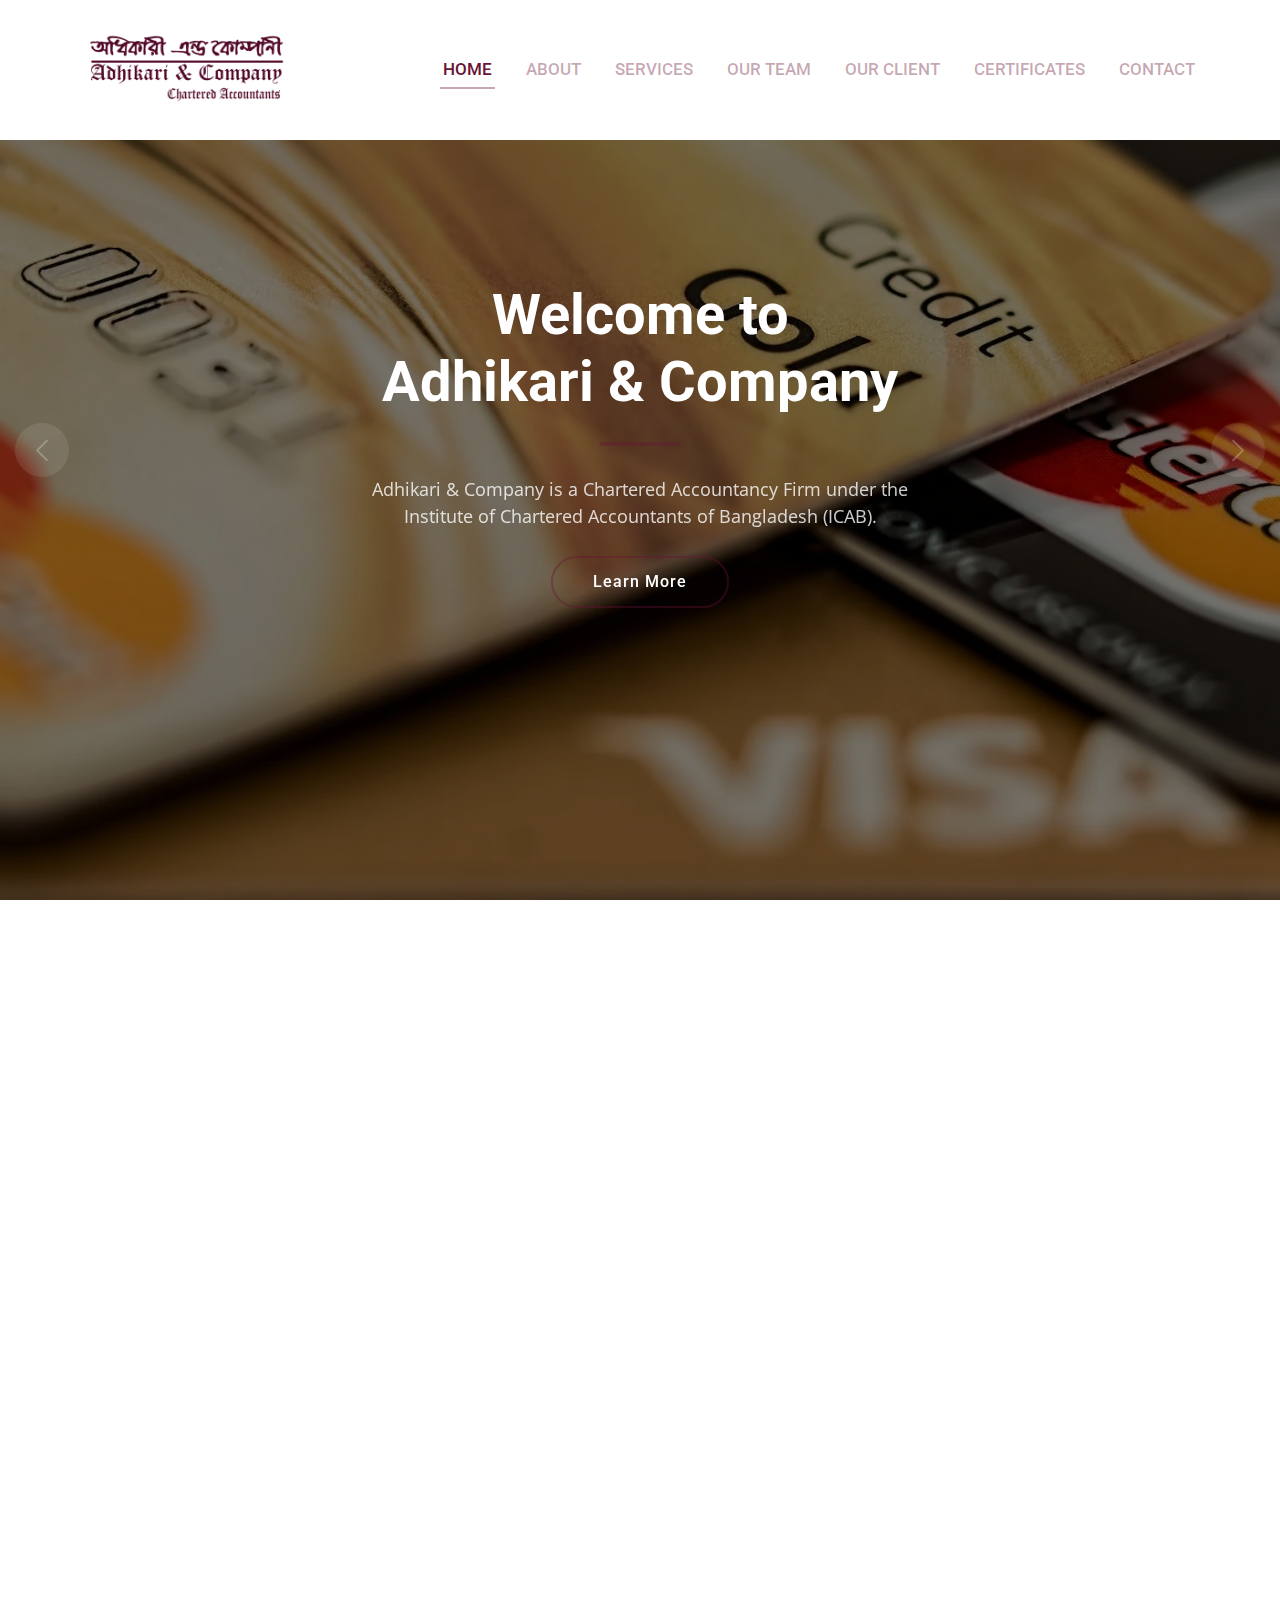
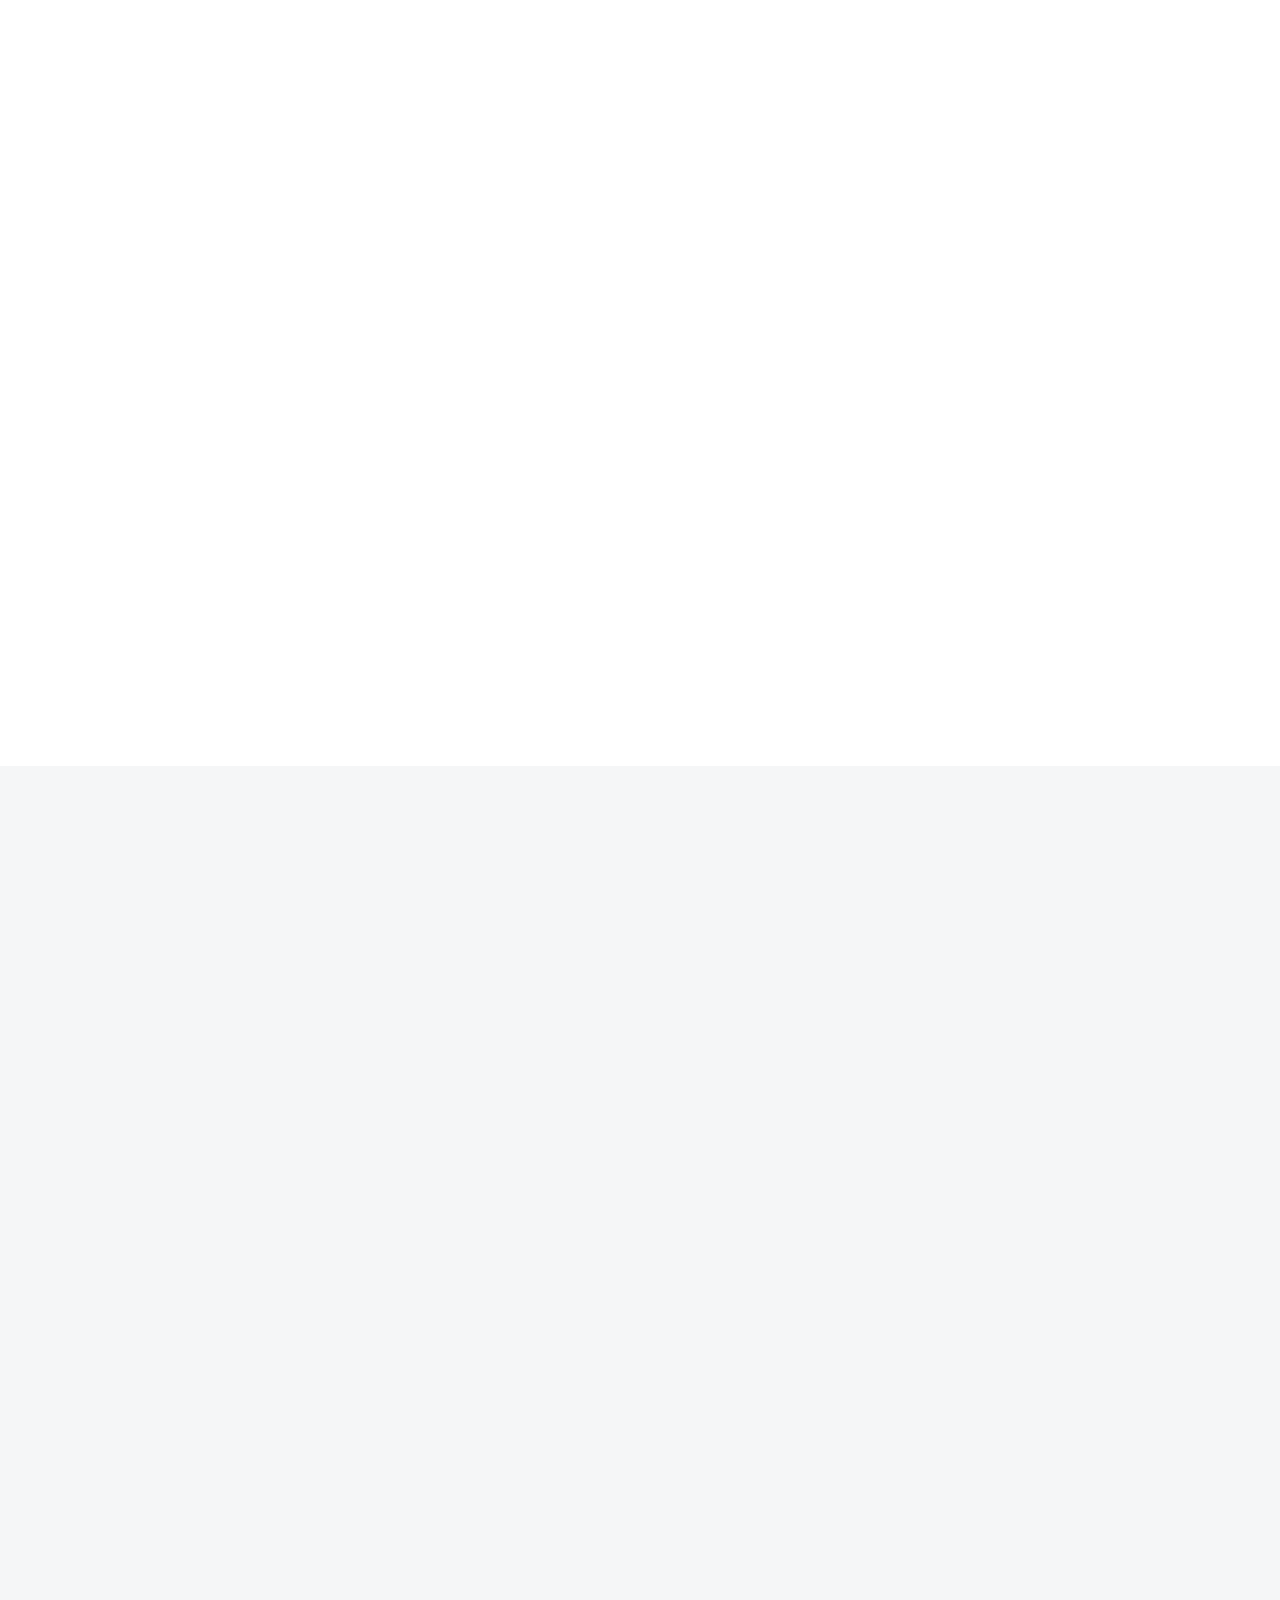
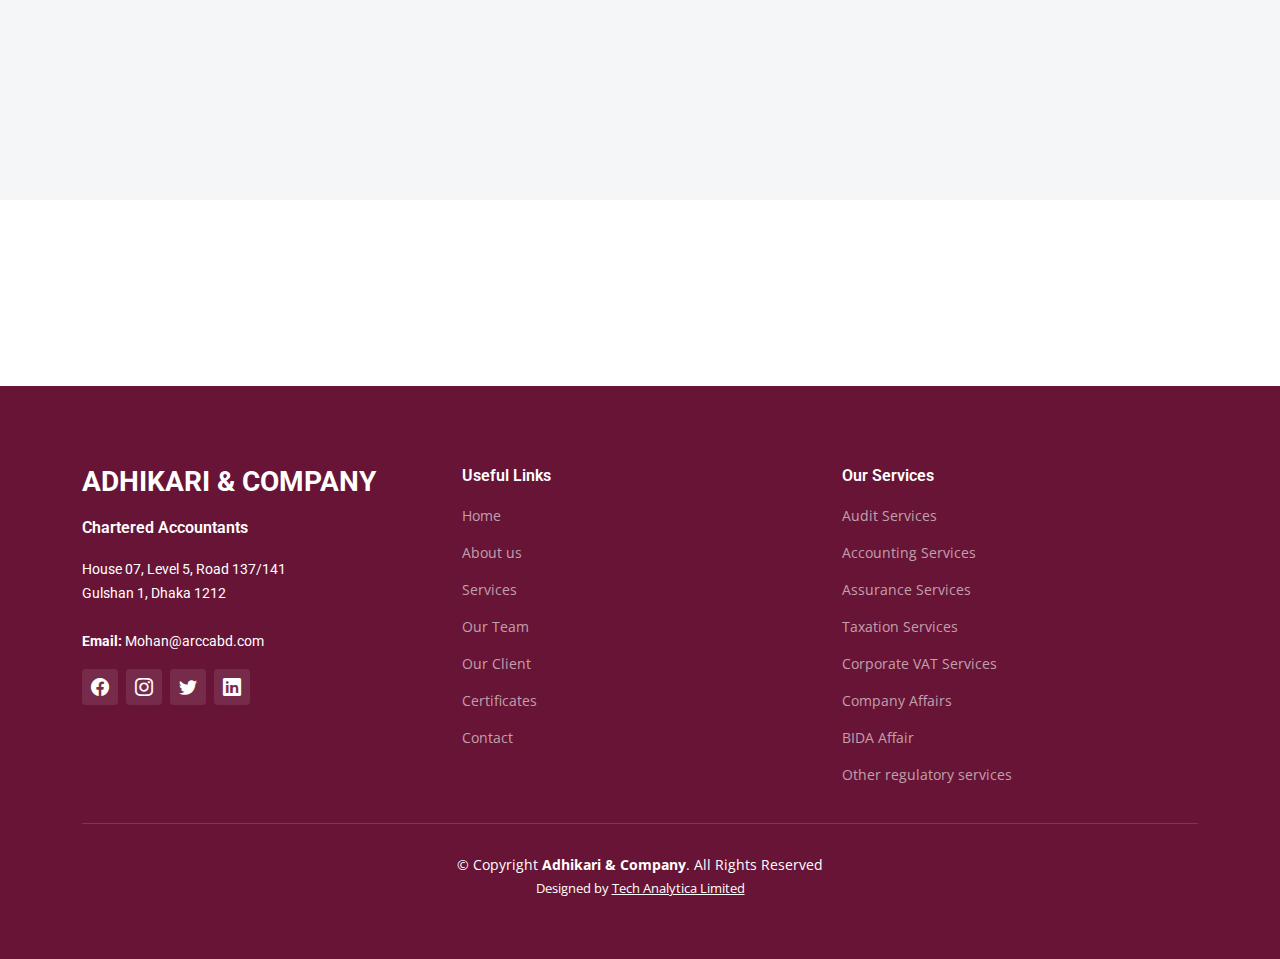
<file: index.html>
<!DOCTYPE html>
<html lang="en">
  <head>
    <meta charset="utf-8" />
    <meta content="width=device-width, initial-scale=1.0" name="viewport" />

    <title>Adhikari & Company</title>
    <meta content="" name="description" />
    <meta content="" name="keywords" />

    <!-- Favicons -->
    <link href="assets/img/LT.png" rel="icon" />
    <link href="assets/img/apple-touch-icon.png" rel="apple-touch-icon" />

    <!-- Google Fonts -->
    <link rel="preconnect" href="https://fonts.googleapis.com" />
    <link rel="preconnect" href="https://fonts.gstatic.com" crossorigin />
    <link
      href="https://fonts.googleapis.com/css2?family=Open+Sans:ital,wght@0,300;0,400;0,500;0,600;0,700;1,300;1,400;1,600;1,700&family=Roboto:ital,wght@0,300;0,400;0,500;0,600;0,700;1,300;1,400;1,500;1,600;1,700&family=Work+Sans:ital,wght@0,300;0,400;0,500;0,600;0,700;1,300;1,400;1,500;1,600;1,700&display=swap"
      rel="stylesheet"
    />

    <!-- Vendor CSS Files -->
    <link
      href="assets/vendor/bootstrap/css/bootstrap.min.css"
      rel="stylesheet"
    />
    <link
      href="assets/vendor/bootstrap-icons/bootstrap-icons.css"
      rel="stylesheet"
    />
    <link
      href="assets/vendor/fontawesome-free/css/all.min.css"
      rel="stylesheet"
    />
    <link href="assets/vendor/aos/aos.css" rel="stylesheet" />
    <link
      href="assets/vendor/glightbox/css/glightbox.min.css"
      rel="stylesheet"
    />
    <link href="assets/vendor/swiper/swiper-bundle.min.css" rel="stylesheet" />

    <!-- Template Main CSS File -->
    <link href="assets/css/main.css" rel="stylesheet" />

    <!-- =======================================================
  * Template Name: UpConstruction - v1.3.0
  * Template URL: https://bootstrapmade.com/upconstruction-bootstrap-construction-website-template/
  * Author: BootstrapMade.com
  * License: https://bootstrapmade.com/license/
  ======================================================== -->
  </head>

  <body>
    <!-- ======= Header ======= -->
    <header id="header" class="header d-flex align-items-center">
      <div
        class="container-fluid container-xl d-flex align-items-center justify-content-between"
      >
        <a href="index.html" class="logo d-flex align-items-center">
       
          <img src="assets/img/LT.png" alt="">
          <!-- <div>
            <h4 style="color: #fff;">.</h4>
          </div> -->
        </a>

        <i class="mobile-nav-toggle mobile-nav-show bi bi-list"></i>
        <i class="mobile-nav-toggle mobile-nav-hide d-none bi bi-x"></i>
        <nav id="navbar" class="navbar ">
          <ul>
            <li><a href="index.html" class="active">Home</a></li>
            <li><a href="about.html">About</a></li>
            <li><a href="services.html">Services</a></li>
            <li><a href="ourTeam.html">Our Team</a></li>
            <li><a href="ourClient.html">Our Client</a></li>
            <!-- <li><a href="projects.html">Projects</a></li> -->
            <li><a href="blog.html">Certificates</a></li>
            <!-- <li class="dropdown">
              <a href="#"
                ><span>Dropdown</span>
                <i class="bi bi-chevron-down dropdown-indicator"></i
              ></a>
              <ul>
                <li><a href="#">Dropdown 1</a></li>
                <li class="dropdown">
                  <a href="#"
                    ><span>Deep Dropdown</span>
                    <i class="bi bi-chevron-down dropdown-indicator"></i
                  ></a>
                  <ul>
                    <li><a href="#">Deep Dropdown 1</a></li>
                    <li><a href="#">Deep Dropdown 2</a></li>
                    <li><a href="#">Deep Dropdown 3</a></li>
                    <li><a href="#">Deep Dropdown 4</a></li>
                    <li><a href="#">Deep Dropdown 5</a></li>
                  </ul>
                </li>
                <li><a href="#">Dropdown 2</a></li>
                <li><a href="#">Dropdown 3</a></li>
                <li><a href="#">Dropdown 4</a></li>
              </ul>
            </li> -->
            <li><a href="contact.html">Contact</a></li>
          </ul>
        </nav>
        <!-- .navbar -->
      </div>
    </header>
    <!-- End Header -->

    <!-- ======= Hero Section ======= -->
    <section id="hero" class="hero">
      <div class="info d-flex align-items-center">
        <div class="container">
          <div class="row justify-content-center">
            <div class="col-lg-6 text-center">
              <h2 data-aos="fade-down">
                Welcome to<br/> <span>Adhikari & Company</span>
              </h2>
              <p data-aos="fade-up">
                Adhikari & Company is a Chartered Accountancy Firm under the
                Institute of Chartered Accountants of Bangladesh (ICAB).
              </p>
              <a
                data-aos="fade-up"
                data-aos-delay="200"
                href="about.html"
                class="btn-get-started"
                >Learn More</a
              >
            </div>
          </div>
        </div>
      </div>

      <div
        id="hero-carousel"
        class="carousel slide"
        data-bs-ride="carousel"
        data-bs-interval="5000"
      >
        <div
          class="carousel-item active"
          style="background-image: url(assets/img/hero-carousel/finance1.webp)"
        ></div>
        <div
          class="carousel-item"
          style="background-image: url(assets/img/hero-carousel/finance2.jpg)"
        ></div>
        <div
          class="carousel-item"
          style="background-image: url(assets/img/hero-carousel/finance3.webp)"
        ></div>
        <div
          class="carousel-item"
          style="background-image: url(assets/img/hero-carousel/finance1.webp)"
        ></div>
        <div
          class="carousel-item"
          style="background-image: url(assets/img/hero-carousel/finance3.webp)"
        ></div>

        <a
          class="carousel-control-prev"
          href="#hero-carousel"
          role="button"
          data-bs-slide="prev"
        >
          <span
            class="carousel-control-prev-icon bi bi-chevron-left"
            aria-hidden="true"
          ></span>
        </a>

        <a
          class="carousel-control-next"
          href="#hero-carousel"
          role="button"
          data-bs-slide="next"
        >
          <span
            class="carousel-control-next-icon bi bi-chevron-right"
            aria-hidden="true"
          ></span>
        </a>
      </div>
    </section>
    <!-- End Hero Section -->

    <main id="main">
      <!-- ======= Get Started Section ======= -->
      <!-- <section id="get-started" class="get-started section-bg">
        <div class="container">
          <div class="row justify-content-between gy-4">
            <div class="col-lg-6 d-flex align-items-center" data-aos="fade-up">
              <div class="content">
                <h3>Minus hic non reiciendis ea possimus at quia.</h3>
                <p>
                  Rem id rerum. Debitis deserunt quidem delectus expedita
                  ducimus dolor. Aut iusto ipsa. Eos ipsum nobis ipsa soluta
                  itaque perspiciatis fuga ipsum perspiciatis. Eum amet fugiat
                  totam nisi possimus ut delectus dicta.
                </p>
                <p>
                  Aliquam velit deserunt autem. Inventore et saepe. Tenetur
                  suscipit eligendi labore culpa eos. Deserunt porro magni qui
                  necessitatibus dolorem at animi cupiditate.
                </p>
              </div>
            </div>

            <div class="col-lg-5" data-aos="fade">
              <form
                action="forms/quote.php"
                method="post"
                class="php-email-form"
              >
                <h3>Get a quote</h3>
                <p>
                  Vel nobis odio laboriosam et hic voluptatem. Inventore vitae
                  totam. Rerum repellendus enim linead sero park flows.
                </p>
                <div class="row gy-3">
                  <div class="col-md-12">
                    <input
                      type="text"
                      name="name"
                      class="form-control"
                      placeholder="Name"
                      required
                    />
                  </div>

                  <div class="col-md-12">
                    <input
                      type="email"
                      class="form-control"
                      name="email"
                      placeholder="Email"
                      required
                    />
                  </div>

                  <div class="col-md-12">
                    <input
                      type="text"
                      class="form-control"
                      name="phone"
                      placeholder="Phone"
                      required
                    />
                  </div>

                  <div class="col-md-12">
                    <textarea
                      class="form-control"
                      name="message"
                      rows="6"
                      placeholder="Message"
                      required
                    ></textarea>
                  </div>

                  <div class="col-md-12 text-center">
                    <div class="loading">Loading</div>
                    <div class="error-message"></div>
                    <div class="sent-message">
                      Your quote request has been sent successfully. Thank you!
                    </div>

                    <button type="submit">Get a quote</button>
                  </div>
                </div>
              </form>
            </div>
          </div>
        </div>
      </section> -->
      <!-- End Get Started Section -->


      <!-- ======= About Section ======= -->
    <section id="about" class="about">
      <div class="container" data-aos="fade-up">

        <div class="row position-relative">

          <div class="col-lg-7 about-img" style="background-image: url(assets/img/finance4.jpg);"></div>

          <div class="col-lg-7">
            <h2>Adhikari & Company</h2>
            
            <div class="our-story text-justify">
              <!-- <h4>Est 1988</h4> -->
              <h3>Introduction</h3>
              <p class="text-justify" style="text-align
              :justify">Adhikari & Company is a Chartered Accountancy Firm under the Institute of Chartered Accountants of Bangladesh (ICAB). It mainly plays the role as Auditor of various companies and acts as management consultants, financial advisers, professional consultants, corporate & legal consultants in any technical & general lines to render services to any public & private bodies, whether of Govt. or to any public utility concerns including bodies & to act as advisers, retainers, consultants, representatives, agents, secretaries, managing agents, arbitrators and to hold or represent any local or foreign principals in his or their line of business. The firm was established by Mr. Mohan Adhikari FCA who was the former partner of Pinaki & Company, an oldest CA firms in Bangladesh.</p>
            </div>
          </div>

        </div>

      </div>
    </section>
    <!-- End About Section -->


      <!-- ======= Constructions Section ======= -->
      <!-- <section id="constructions" class="constructions">
        <div class="container" data-aos="fade-up">
          <div class="section-header">
            <h2>Constructions</h2>
            <p>
              Nulla dolorum nulla nesciunt rerum facere sed ut inventore quam
              porro nihil id ratione ea sunt quis dolorem dolore earum
            </p>
          </div>

          <div class="row gy-4">
            <div class="col-lg-6" data-aos="fade-up" data-aos-delay="100">
              <div class="card-item">
                <div class="row">
                  <div class="col-xl-5">
                    <div
                      class="card-bg"
                      style="background-image: url(assets/img/finance1.webp)"
                    ></div>
                  </div>
                  <div class="col-xl-7 d-flex align-items-center">
                    <div class="card-body">
                      <h4 class="card-title">Eligendi omnis sunt veritatis.</h4>
                      <p>
                        Fuga in dolorum et iste et culpa. Commodi possimus
                        nesciunt modi voluptatem placeat deleniti adipisci. Cum
                        delectus doloribus non veritatis. Officia temporibus
                        illo magnam. Dolor eos et.
                      </p>
                    </div>
                  </div>
                </div>
              </div>
            </div>

            <div class="col-lg-6" data-aos="fade-up" data-aos-delay="200">
              <div class="card-item">
                <div class="row">
                  <div class="col-xl-5">
                    <div
                      class="card-bg"
                      style="background-image: url(assets/img/finance2.jpg)"
                    ></div>
                  </div>
                  <div class="col-xl-7 d-flex align-items-center">
                    <div class="card-body">
                      <h4 class="card-title">
                        Possimus ut sed velit assumenda
                      </h4>
                      <p>
                        Sunt deserunt maiores voluptatem autem est rerum
                        perferendis rerum blanditiis. Est laboriosam qui iste
                        numquam laboriosam voluptatem architecto. Est laudantium
                        sunt at quas aut hic. Eum dignissimos.
                      </p>
                    </div>
                  </div>
                </div>
              </div>
            </div>

            <div class="col-lg-6" data-aos="fade-up" data-aos-delay="300">
              <div class="card-item">
                <div class="row">
                  <div class="col-xl-5">
                    <div
                      class="card-bg"
                      style="background-image: url(assets/img/finance3.webp)"
                    ></div>
                  </div>
                  <div class="col-xl-7 d-flex align-items-center">
                    <div class="card-body">
                      <h4 class="card-title">
                        Error beatae dolor inventore aut
                      </h4>
                      <p>
                        Dicta porro nobis. Velit cum in. Nesciunt dignissimos
                        enim molestiae facilis numquam quae quaerat ipsam omnis.
                        Neque debitis ipsum at architecto officia laboriosam
                        odit. Ut sunt temporibus nulla culpa.
                      </p>
                    </div>
                  </div>
                </div>
              </div>
            </div>

            <div class="col-lg-6" data-aos="fade-up" data-aos-delay="400">
              <div class="card-item">
                <div class="row">
                  <div class="col-xl-5">
                    <div
                      class="card-bg"
                      style="background-image: url(assets/img/finance1.webp)"
                    ></div>
                  </div>
                  <div class="col-xl-7 d-flex align-items-center">
                    <div class="card-body">
                      <h4 class="card-title">
                        Expedita voluptas ut ut nesciunt
                      </h4>
                      <p>
                        Aut est quidem doloremque voluptatem magnam quis
                        excepturi vero quia. Eum eos doloremque architecto illo
                        at beatae dolore. Fugiat suscipit et sint ratione
                        dolores. Aut aliquid ea dolores libero nobis.
                      </p>
                    </div>
                  </div>
                </div>
              </div>
            </div>
          </div>
        </div>
      </section> -->
      <!-- End Constructions Section -->


      <section id="alt-services" class="alt-services">
        <div class="container" data-aos="fade-up">
  
          <div class="row justify-content-around gy-4">
            <div class="col-lg-6 img-bg" style="background-image: url(assets/img/finance5.jpg);" data-aos="zoom-in" data-aos-delay="100"></div>
  
            <div class="col-lg-5 d-flex flex-column justify-content-center">
              <h3>Our Vision</h3>
              <p style="text-align
              :justify">Our vision is to be the most highly respected professional firm where we seek to build strong and lasting relationships with our clients by providing them quality services which are personalized, reliable and value driven. Where clients will be confident that their interests and business are being cared for by a trusted firm that enjoys working with them and one another. A firm that will offer comprehensive business and tax related services and assist enterprises to tackle complex situations in the fast changing scenarios of business with the power of rightful decision making.
              </p>
  
              
  
            </div>
          </div>
  
        </div>
      </section>


      <!-- ======= Services Section ======= -->
      <section id="services" class="services section-bg">
        <div class="container" data-aos="fade-up">
          <div class="section-header">
            <h2>Services</h2>
            <!-- <p>
              Voluptatem quibusdam ut ullam perferendis repellat non ut
              consequuntur est eveniet deleniti fignissimos eos quam
            </p> -->
          </div>

          <div class="row gy-4" style="justify-content: center;">
            <div class="col-lg-4 col-md-6" data-aos="fade-up" data-aos-delay="100">
              <div class="service-item position-relative">
                <div class="icon">
                  <i class="fa-solid fa-mountain-city"></i>
                </div>
                <h3>Audit Services</h3>
          
              </div>
            </div>
  
            <div class="col-lg-4 col-md-6" data-aos="fade-up" data-aos-delay="200">
              <div class="service-item position-relative">
                <div class="icon">
                  <i class="fa-solid fa-arrow-up-from-ground-water"></i>
                </div>
                <h3>Accounting Services</h3>
         
              </div>
            </div>
            <!-- End Service Item -->
  
            <div class="col-lg-4 col-md-6" data-aos="fade-up" data-aos-delay="300">
              <div class="service-item position-relative">
                <div class="icon">
                  <i class="fa-solid fa-compass-drafting"></i>
                </div>
                <h3>Assurance Services</h3>
       
              </div>
            </div>
  
            <div class="col-lg-4 col-md-6" data-aos="fade-up" data-aos-delay="400">
              <div class="service-item position-relative">
                <div class="icon">
                  <i class="fa-solid fa-trowel-bricks"></i>
                </div>
                <h3>Taxation Services</h3>
           
              </div>
            </div>
  
            <div class="col-lg-4 col-md-6" data-aos="fade-up" data-aos-delay="500">
              <div class="service-item position-relative">
                <div class="icon">
                  <i class="fa-solid fa-helmet-safety"></i>
                </div>
                <h3>Corporate VAT Services</h3>
              </div>
            </div>
            <div class="col-lg-4 col-md-6" data-aos="fade-up" data-aos-delay="500">
              <div class="service-item position-relative">
                <div class="icon">
                  <i class="fa-solid fa-compass-drafting"></i>
                </div>
                <h3>Company Affairs </h3>
         
              </div>
            </div>
            <div class="col-lg-4 col-md-6" data-aos="fade-up" data-aos-delay="500">
              <div class="service-item position-relative">
                <div class="icon">
                  <i class="fa-solid fa-arrow-up-from-ground-water"></i>
                </div>
                <h3>BIDA Affair</h3>
       
              </div>
            </div>
            <div class="col-lg-4 col-md-6" data-aos="fade-up" data-aos-delay="500">
              <div class="service-item position-relative">
                <div class="icon">
                  <i class="fa-solid fa-mountain-city"></i>
                </div>
                <h3>Other regulatory services</h3>
        
              </div>
            </div>
          </div>
              </div>
            </div>
            <!-- End Service Item -->

    
          </div>
        </div>
      </section>
      <!-- End Services Section -->

      <!-- ======= Alt Services Section ======= -->
      <!-- <section id="alt-services" class="alt-services">
        <div class="container" data-aos="fade-up">
          <div class="row justify-content-around gy-4">
            <div
              class="col-lg-6 img-bg"
              style="background-image: url(assets/img/alt-services.jpg)"
              data-aos="zoom-in"
              data-aos-delay="100"
            ></div>

            <div class="col-lg-5 d-flex flex-column justify-content-center">
              <h3>Enim quis est voluptatibus aliquid consequatur fugiat</h3>
              <p>
                Esse voluptas cumque vel exercitationem. Reiciendis est hic
                accusamus. Non ipsam et sed minima temporibus laudantium. Soluta
                voluptate sed facere corporis dolores excepturi
              </p>

              <div
                class="icon-box d-flex position-relative"
                data-aos="fade-up"
                data-aos-delay="100"
              >
                <i class="bi bi-easel flex-shrink-0"></i>
                <div>
                  <h4><a href="" class="stretched-link">Lorem Ipsum</a></h4>
                  <p>
                    Voluptatum deleniti atque corrupti quos dolores et quas
                    molestias excepturi sint occaecati cupiditate non provident
                  </p>
                </div>
              </div>

              <div
                class="icon-box d-flex position-relative"
                data-aos="fade-up"
                data-aos-delay="200"
              >
                <i class="bi bi-patch-check flex-shrink-0"></i>
                <div>
                  <h4><a href="" class="stretched-link">Nemo Enim</a></h4>
                  <p>
                    At vero eos et accusamus et iusto odio dignissimos ducimus
                    qui blanditiis praesentium voluptatum deleniti atque
                  </p>
                </div>
              </div>

              <div
                class="icon-box d-flex position-relative"
                data-aos="fade-up"
                data-aos-delay="300"
              >
                <i class="bi bi-brightness-high flex-shrink-0"></i>
                <div>
                  <h4><a href="" class="stretched-link">Dine Pad</a></h4>
                  <p>
                    Explicabo est voluptatum asperiores consequatur magnam. Et
                    veritatis odit. Sunt aut deserunt minus aut eligendi omnis
                  </p>
                </div>
              </div>

              <div
                class="icon-box d-flex position-relative"
                data-aos="fade-up"
                data-aos-delay="400"
              >
                <i class="bi bi-brightness-high flex-shrink-0"></i>
                <div>
                  <h4><a href="" class="stretched-link">Tride clov</a></h4>
                  <p>
                    Est voluptatem labore deleniti quis a delectus et. Saepe
                    dolorem libero sit non aspernatur odit amet. Et eligendi
                  </p>
                </div>
              </div>
            </div>
          </div>
        </div>
      </section> -->
      <!-- End Alt Services Section -->

      <!-- ======= Features Section ======= -->
      
      <!-- <section id="features" class="features section-bg">
        <div class="container" data-aos="fade-up">
          <ul class="nav nav-tabs row g-2 d-flex">
            <li class="nav-item col-3">
              <a
                class="nav-link active show"
                data-bs-toggle="tab"
                data-bs-target="#tab-1"
              >
                <h4>Modisit</h4>
              </a>
            </li>

            <li class="nav-item col-3">
              <a class="nav-link" data-bs-toggle="tab" data-bs-target="#tab-2">
                <h4>Praesenti</h4> </a
            </li>

            <li class="nav-item col-3">
              <a class="nav-link" data-bs-toggle="tab" data-bs-target="#tab-3">
                <h4>Explica</h4>
              </a>
            </li>

            <li class="nav-item col-3">
              <a class="nav-link" data-bs-toggle="tab" data-bs-target="#tab-4">
                <h4>Nostrum</h4>
              </a>
            </li>
          </ul>

          <div class="tab-content">
            <div class="tab-pane active show" id="tab-1">
              <div class="row">
                <div
                  class="col-lg-6 order-2 order-lg-1 mt-3 mt-lg-0 d-flex flex-column justify-content-center"
                  data-aos="fade-up"
                  data-aos-delay="100"
                >
                  <h3>Voluptatem dignissimos provident</h3>
                  <p class="fst-italic">
                    Lorem ipsum dolor sit amet, consectetur adipiscing elit, sed
                    do eiusmod tempor incididunt ut labore et dolore magna
                    aliqua.
                  </p>
                  <ul>
                    <li>
                      <i class="bi bi-check2-all"></i> Ullamco laboris nisi ut
                      aliquip ex ea commodo consequat.
                    </li>
                    <li>
                      <i class="bi bi-check2-all"></i> Duis aute irure dolor in
                      reprehenderit in voluptate velit.
                    </li>
                    <li>
                      <i class="bi bi-check2-all"></i> Ullamco laboris nisi ut
                      aliquip ex ea commodo consequat. Duis aute irure dolor in
                      reprehenderit in voluptate trideta storacalaperda mastiro
                      dolore eu fugiat nulla pariatur.
                    </li>
                  </ul>
                </div>
                <div
                  class="col-lg-6 order-1 order-lg-2 text-center"
                  data-aos="fade-up"
                  data-aos-delay="200"
                >
                  <img
                    src="assets/img/features-1.jpg"
                    alt=""
                    class="img-fluid"
                  />
                </div>
              </div>
            </div>

            <div class="tab-pane" id="tab-2">
              <div class="row">
                <div
                  class="col-lg-6 order-2 order-lg-1 mt-3 mt-lg-0 d-flex flex-column justify-content-center"
                >
                  <h3>Neque exercitationem debitis</h3>
                  <p class="fst-italic">
                    Lorem ipsum dolor sit amet, consectetur adipiscing elit, sed
                    do eiusmod tempor incididunt ut labore et dolore magna
                    aliqua.
                  </p>
                  <ul>
                    <li>
                      <i class="bi bi-check2-all"></i> Ullamco laboris nisi ut
                      aliquip ex ea commodo consequat.
                    </li>
                    <li>
                      <i class="bi bi-check2-all"></i> Duis aute irure dolor in
                      reprehenderit in voluptate velit.
                    </li>
                    <li>
                      <i class="bi bi-check2-all"></i> Provident mollitia neque
                      rerum asperiores dolores quos qui a. Ipsum neque dolor
                      voluptate nisi sed.
                    </li>
                    <li>
                      <i class="bi bi-check2-all"></i> Ullamco laboris nisi ut
                      aliquip ex ea commodo consequat. Duis aute irure dolor in
                      reprehenderit in voluptate trideta storacalaperda mastiro
                      dolore eu fugiat nulla pariatur.
                    </li>
                  </ul>
                </div>
                <div class="col-lg-6 order-1 order-lg-2 text-center">
                  <img
                    src="assets/img/features-2.jpg"
                    alt=""
                    class="img-fluid"
                  />
                </div>
              </div>
            </div>

            <div class="tab-pane" id="tab-3">
              <div class="row">
                <div
                  class="col-lg-6 order-2 order-lg-1 mt-3 mt-lg-0 d-flex flex-column justify-content-center"
                >
                  <h3>Voluptatibus commodi accusamu</h3>
                  <ul>
                    <li>
                      <i class="bi bi-check2-all"></i> Ullamco laboris nisi ut
                      aliquip ex ea commodo consequat.
                    </li>
                    <li>
                      <i class="bi bi-check2-all"></i> Duis aute irure dolor in
                      reprehenderit in voluptate velit.
                    </li>
                    <li>
                      <i class="bi bi-check2-all"></i> Provident mollitia neque
                      rerum asperiores dolores quos qui a. Ipsum neque dolor
                      voluptate nisi sed.
                    </li>
                  </ul>
                  <p class="fst-italic">
                    Lorem ipsum dolor sit amet, consectetur adipiscing elit, sed
                    do eiusmod tempor incididunt ut labore et dolore magna
                    aliqua.
                  </p>
                </div>
                <div class="col-lg-6 order-1 order-lg-2 text-center">
                  <img
                    src="assets/img/features-3.jpg"
                    alt=""
                    class="img-fluid"
                  />
                </div>
              </div>
            </div>

            <div class="tab-pane" id="tab-4">
              <div class="row">
                <div
                  class="col-lg-6 order-2 order-lg-1 mt-3 mt-lg-0 d-flex flex-column justify-content-center"
                >
                  <h3>Omnis fugiat ea explicabo sunt</h3>
                  <p class="fst-italic">
                    Lorem ipsum dolor sit amet, consectetur adipiscing elit, sed
                    do eiusmod tempor incididunt ut labore et dolore magna
                    aliqua.
                  </p>
                  <ul>
                    <li>
                      <i class="bi bi-check2-all"></i> Ullamco laboris nisi ut
                      aliquip ex ea commodo consequat.
                    </li>
                    <li>
                      <i class="bi bi-check2-all"></i> Duis aute irure dolor in
                      reprehenderit in voluptate velit.
                    </li>
                    <li>
                      <i class="bi bi-check2-all"></i> Ullamco laboris nisi ut
                      aliquip ex ea commodo consequat. Duis aute irure dolor in
                      reprehenderit in voluptate trideta storacalaperda mastiro
                      dolore eu fugiat nulla pariatur.
                    </li>
                  </ul>
                </div>
                <div class="col-lg-6 order-1 order-lg-2 text-center">
                  <img
                    src="assets/img/features-4.jpg"
                    alt=""
                    class="img-fluid"
                  />
                </div>
              </div>
            </div>
          </div>
        </div>
      </section> -->
      <!-- End Features Section -->

      <!-- ======= Clients Section ======= -->
      <section id="clients" class="clients">
        <div class="container" data-aos="zoom-out">
          <div class="clients-slider swiper">
            <div class="swiper-wrapper align-items-center">
              <div class="swiper-slide">
                <img
                  src="assets/img/clients/client-1.png"
                  class="img-fluid"
                  alt=""
                />
                <!-- <h3>Hello</h3> -->
              </div>
              <div class="swiper-slide">
                <img
                  src="assets/img/clients/client-2.png"
                  class="img-fluid"
                  alt=""
                />
                <!-- <h3>Hello</h3> -->
                <!-- <h6>Hello</h6> -->
              </div>
              <div class="swiper-slide">
                <img
                  src="assets/img/clients/client-3.png"
                  class="img-fluid"
                  alt=""
                />
                <!-- <h3>Hello</h3> -->
              </div>
              <div class="swiper-slide">
                <img
                  src="assets/img/clients/client-4.png"
                  class="img-fluid"
                  alt=""
                />
                <!-- <h3>Hello</h3> -->
              </div>
              <div class="swiper-slide">
                <img
                  src="assets/img/clients/client-5.png"
                  class="img-fluid"
                  alt=""
                />
                <!-- <h3>Hello</h3> -->
              </div>
              <div class="swiper-slide">
                <img
                  src="assets/img/clients/client-6.png"
                  class="img-fluid"
                  alt=""
                />
                <!-- <h3>Hello</h3> -->
              </div>
              <div class="swiper-slide">
                <img
                  src="assets/img/clients/client-7.jpg"
                  class="img-fluid"
                  alt=""
                />
                <!-- <h3>Hello</h3> -->
              </div>
              <div class="swiper-slide">
                <img
                  src="assets/img/clients/client-8.png"
                  class="img-fluid"
                  alt=""
                />
                <!-- <h3>Hello</h3> -->
              </div>
              <div class="swiper-slide">
                <img
                  src="assets/img/clients/client-9.webp"
                  class="img-fluid"
                  alt=""
                />
                <!-- <h3>Hello</h3> -->
              </div>
              <div class="swiper-slide">
                <img
                  src="assets/img/clients/client-10.jpg"
                  class="img-fluid"
                  alt=""
                />
                <!-- <h3>Hello</h3> -->
              </div>
              <div class="swiper-slide">
                <img
                  src="assets/img/clients/client-11.png"
                  class="img-fluid"
                  alt=""
                />
                <!-- <h3>Hello</h3> -->
              </div>
              <div class="swiper-slide">
                <img
                  src="assets/img/clients/client-12.png"
                  class="img-fluid"
                  alt=""
                />
                <!-- <h3>Hello</h3> -->
              </div>
              <div class="swiper-slide">
                <img
                  src="assets/img/clients/client-13.jpg"
                  class="img-fluid"
                  alt=""
                />
                <!-- <h3>Hello</h3> -->
              </div>
              <div class="swiper-slide">
                <img
                  src="assets/img/clients/client-14.jpg"
                  class="img-fluid"
                  alt=""
                />
                <!-- <h3>Hello</h3> -->
              </div>
              <div class="swiper-slide">
                <img
                  src="assets/img/clients/client-15.jpg"
                  class="img-fluid"
                  alt=""
                />
                <!-- <h3>Hello</h3> -->
              </div>
              <div class="swiper-slide">
                <img
                  src="assets/img/clients/client-16.jpg"
                  class="img-fluid"
                  alt=""
                />
                <!-- <h3>Hello</h3> -->
              </div>
            </div>
          </div>
        </div>
      </section>
      <!-- End Clients Section -->
    </main>
    <!-- End #main -->

    <!-- ======= Footer ======= -->
    <footer id="footer" class="footer">
      <div class="footer-content position-relative">
        <div class="container">
          <div class="row">
            <div class="col-lg-4 col-md-6">
              <div class="footer-info">
                <div>
                  <h3>Adhikari & Company</h3>
                  <h4>Chartered Accountants</h4>
                </div>
                <p>
                  House 07, Level 5, Road 137/141 <br />
                  Gulshan 1, Dhaka 1212<br /><br />
                  <!-- <strong>Phone:</strong> +<br> -->
                  <strong>Email:</strong
                  ><a href="mailto:Mohan@arccabd.com" class="text-white">
                    Mohan@arccabd.com</a
                  ><br />
                </p>
                <div class="social-links d-flex mt-3">
                  <a
                    href="#"
                    class="d-flex align-items-center justify-content-center"
                    ><i class="bi bi-facebook"></i
                  ></a>
                  <a
                    href="#"
                    class="d-flex align-items-center justify-content-center"
                    ><i class="bi bi-instagram"></i
                  ></a>
                  <a
                    href="#"
                    class="d-flex align-items-center justify-content-center"
                    ><i class="bi bi-twitter"></i
                  ></a>
                  <a
                    href="#"
                    class="d-flex align-items-center justify-content-center"
                    ><i class="bi bi-linkedin"></i
                  ></a>
                </div>
              </div>
            </div>
            <!-- End footer info column-->

            <div class="col-lg-4 col-md-3 footer-links">
              <h4>Useful Links</h4>
              <ul>
                <li><a href="/">Home</a></li>
                <li><a href="/about.html">About us</a></li>
                <li><a href="/services.html">Services</a></li>
                <li><a href="/ourTeam.html">Our Team</a></li>
                <li><a href="/ourClient.html">Our Client</a></li>
                <li><a href="/blog.html">Certificates</a></li>
                <li><a href="/contact.html">Contact</a></li>
                <!-- <li><a href="#">Terms of service</a></li>
              <li><a href="#">Privacy policy</a></li> -->
              </ul>
            </div>
            <!-- End footer links column-->

            <div class="col-lg-4 col-md-3 footer-links">
              <h4>Our Services</h4>
              <ul>
                <li><a href="#">Audit Services</a></li>
                <li><a href="#">Accounting Services</a></li>
                <li><a href="#">Assurance Services</a></li>
                <li><a href="#">Taxation Services</a></li>
                <li><a href="#">Corporate VAT Services</a></li>
                <li><a href="#">Company Affairs</a></li>
                <li><a href="#">BIDA Affair</a></li>
                <li><a href="#">Other regulatory services</a></li>
              </ul>
            </div>
            <!-- End footer links column-->

            <!-- <div class="col-lg-2 col-md-3 footer-links">
            <h4>Hic solutasetp</h4>
            <ul>
              <li><a href="#">Molestiae accusamus iure</a></li>
              <li><a href="#">Excepturi dignissimos</a></li>
              <li><a href="#">Suscipit distinctio</a></li>
              <li><a href="#">Dilecta</a></li>
              <li><a href="#">Sit quas consectetur</a></li>
            </ul>
          </div>

          <div class="col-lg-2 col-md-3 footer-links">
            <h4>Nobis illum</h4>
            <ul>
              <li><a href="#">Ipsam</a></li>
              <li><a href="#">Laudantium dolorum</a></li>
              <li><a href="#">Dinera</a></li>
              <li><a href="#">Trodelas</a></li>
              <li><a href="#">Flexo</a></li>
            </ul>
          </div> -->
          </div>
        </div>
      </div>

      <div class="footer-legal text-center position-relative">
        <div class="container">
          <div class="copyright">
            &copy; Copyright <strong><span>Adhikari & Company</span></strong
            >. All Rights Reserved
          </div>
          <div class="credits">
            <!-- All the links in the footer should remain intact. -->
            <!-- You can delete the links only if you purchased the pro version. -->
            <!-- Licensing information: https://bootstrapmade.com/license/ -->
            <!-- Purchase the pro version with working PHP/AJAX contact form: https://bootstrapmade.com/upconstruction-bootstrap-construction-website-template/ -->
            Designed by
            <a href="https://www.techanalyticaltd.com/" target="_blank"
              >Tech Analytica Limited</a
            >
          </div>
        </div>
      </div>
    </footer>
    <!-- End Footer -->

    <a
      href="#"
      class="scroll-top d-flex align-items-center justify-content-center"
      ><i class="bi bi-arrow-up-short"></i
    ></a>

    <div id="preloader"></div>

    <!-- Vendor JS Files -->
    <script src="assets/vendor/bootstrap/js/bootstrap.bundle.min.js"></script>
    <script src="assets/vendor/aos/aos.js"></script>
    <script src="assets/vendor/glightbox/js/glightbox.min.js"></script>
    <script src="assets/vendor/isotope-layout/isotope.pkgd.min.js"></script>
    <script src="assets/vendor/swiper/swiper-bundle.min.js"></script>
    <script src="assets/vendor/purecounter/purecounter_vanilla.js"></script>
    <script src="assets/vendor/php-email-form/validate.js"></script>

    <!-- Template Main JS File -->
    <script src="assets/js/main.js"></script>
  </body>
</html>
</file>
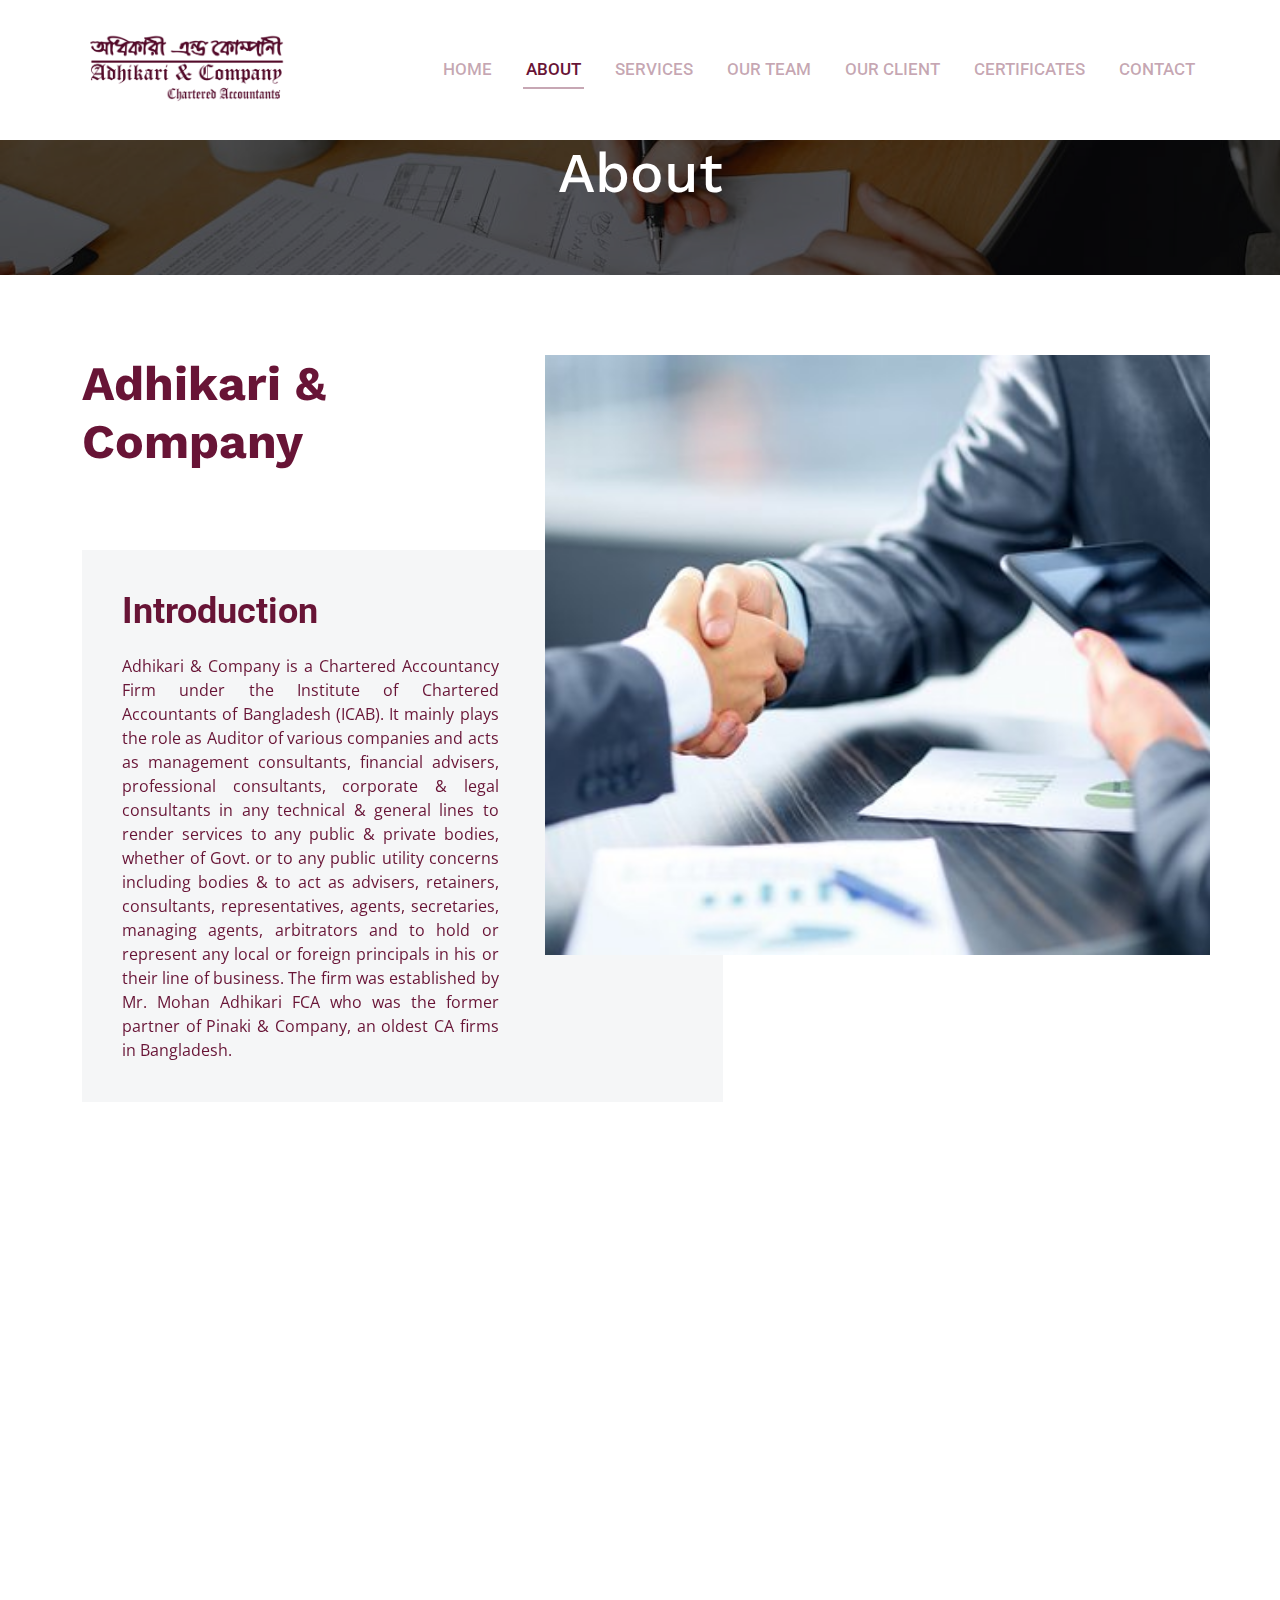
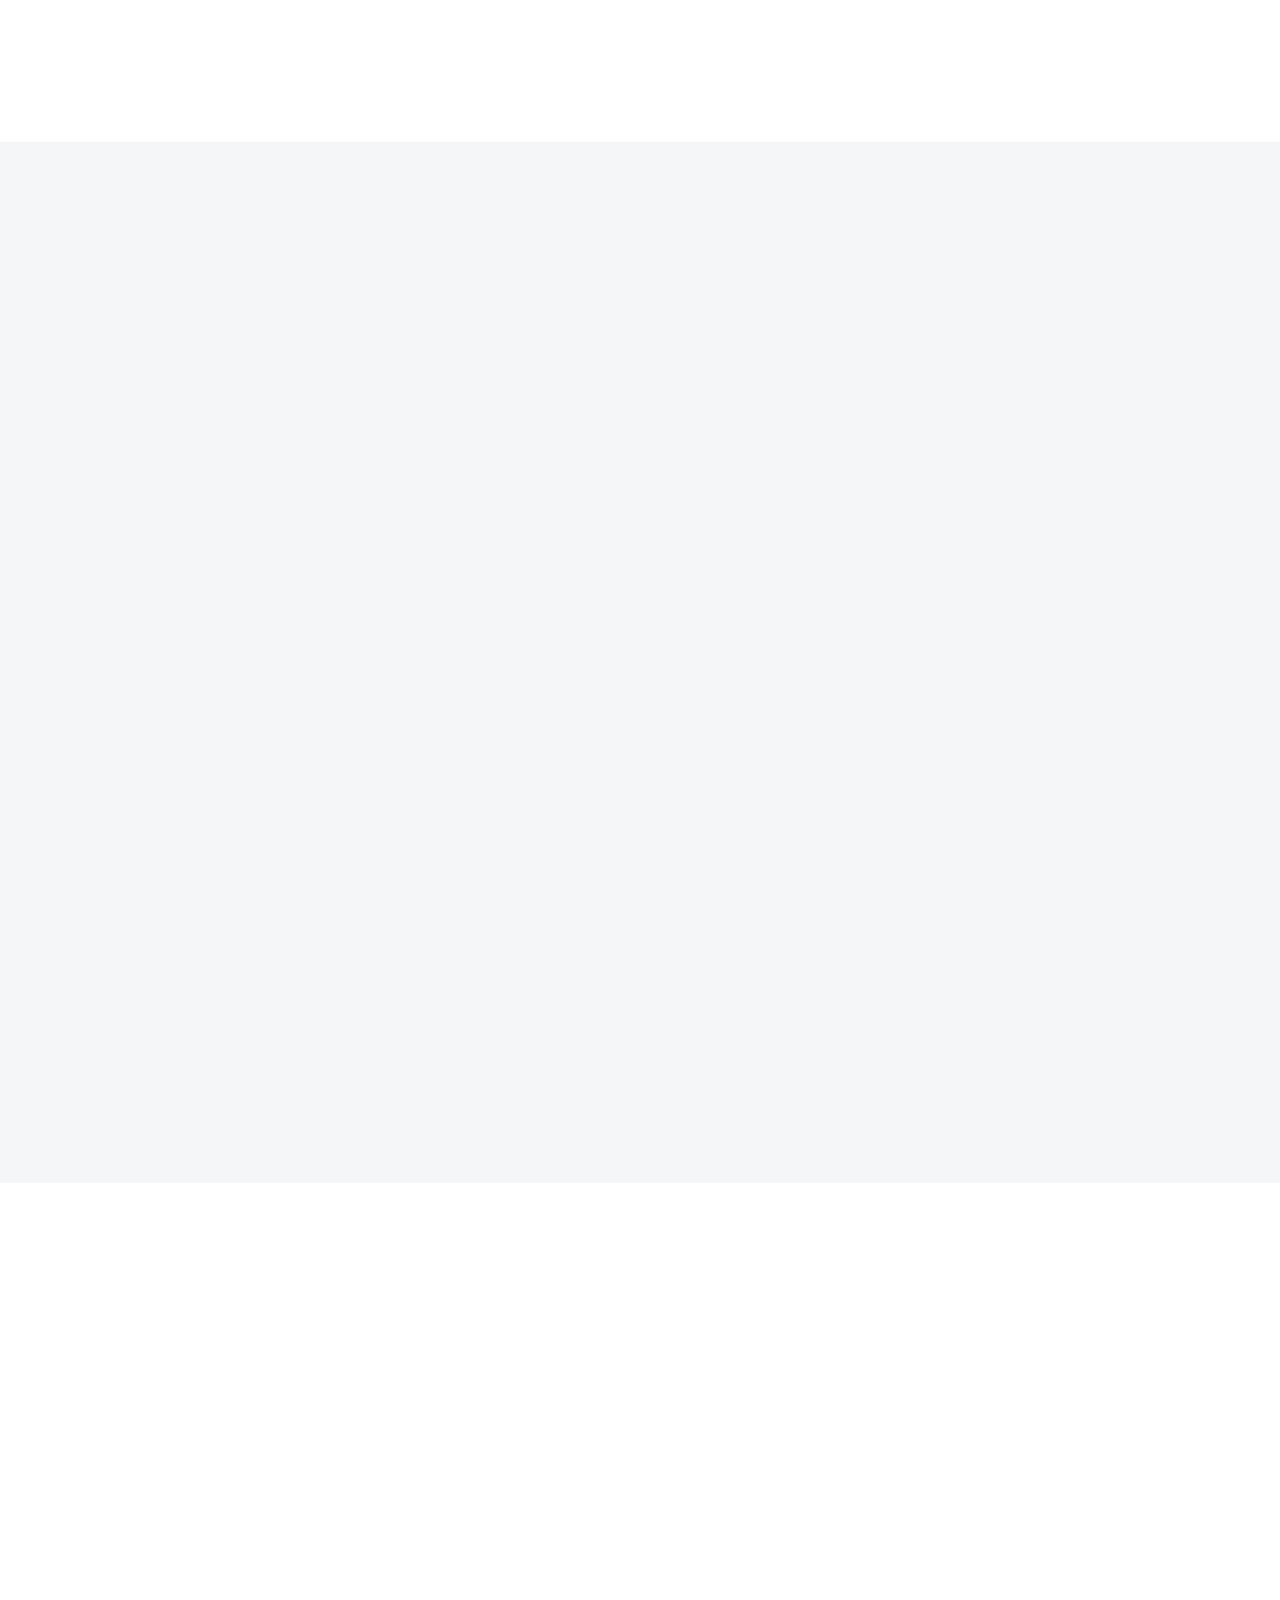
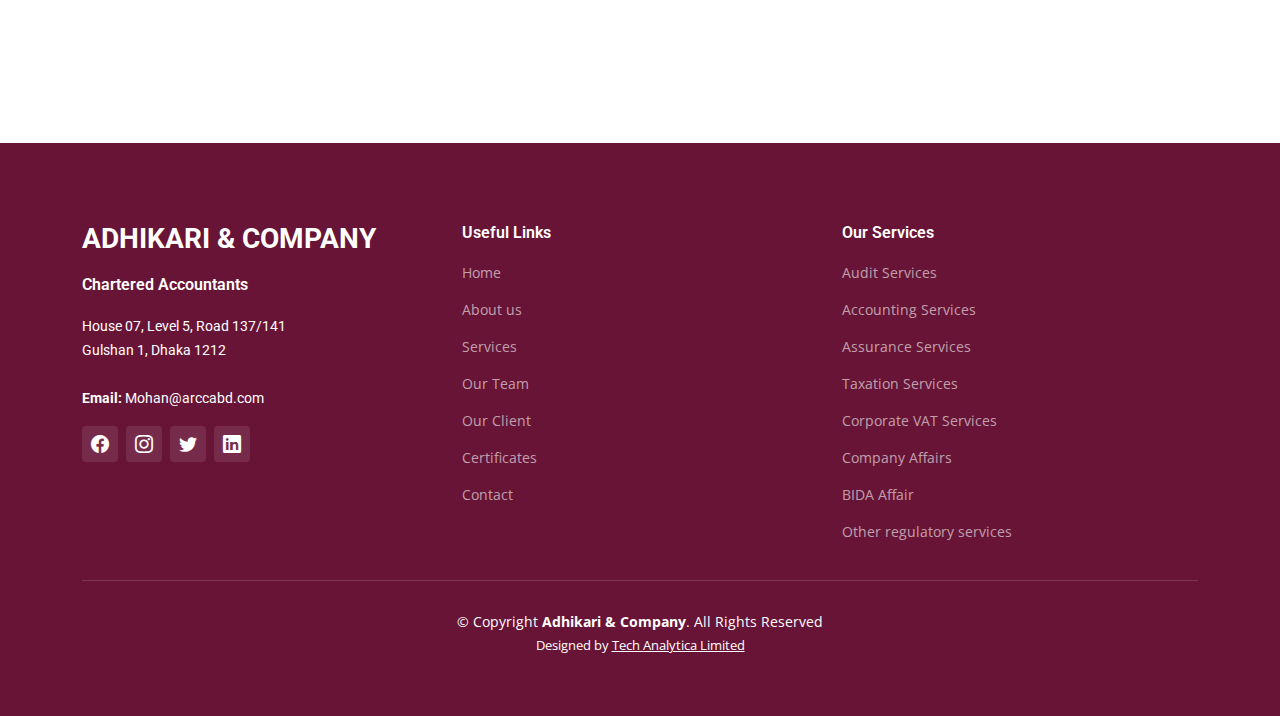
<file: about.html>
<!DOCTYPE html>
<html lang="en">

<head>
  <meta charset="utf-8">
  <meta content="width=device-width, initial-scale=1.0" name="viewport">

  <title>Adhikari & Company</title>
  <meta content="" name="description">
  <meta content="" name="keywords">

  <!-- Favicons -->
  <link href="assets/img/LT.png" rel="icon" />
  <link href="assets/img/apple-touch-icon.png" rel="apple-touch-icon">

  <!-- Google Fonts -->
  <link rel="preconnect" href="https://fonts.googleapis.com">
  <link rel="preconnect" href="https://fonts.gstatic.com" crossorigin>
  <link href="https://fonts.googleapis.com/css2?family=Open+Sans:ital,wght@0,300;0,400;0,500;0,600;0,700;1,300;1,400;1,600;1,700&family=Roboto:ital,wght@0,300;0,400;0,500;0,600;0,700;1,300;1,400;1,500;1,600;1,700&family=Work+Sans:ital,wght@0,300;0,400;0,500;0,600;0,700;1,300;1,400;1,500;1,600;1,700&display=swap" rel="stylesheet">

  <!-- Vendor CSS Files -->
  <link href="assets/vendor/bootstrap/css/bootstrap.min.css" rel="stylesheet">
  <link href="assets/vendor/bootstrap-icons/bootstrap-icons.css" rel="stylesheet">
  <link href="assets/vendor/fontawesome-free/css/all.min.css" rel="stylesheet">
  <link href="assets/vendor/aos/aos.css" rel="stylesheet">
  <link href="assets/vendor/glightbox/css/glightbox.min.css" rel="stylesheet">
  <link href="assets/vendor/swiper/swiper-bundle.min.css" rel="stylesheet">

  <!-- Template Main CSS File -->
  <link href="assets/css/main.css" rel="stylesheet">

  <!-- =======================================================
  * Template Name: UpConstruction - v1.3.0
  * Template URL: https://bootstrapmade.com/upconstruction-bootstrap-construction-website-template/
  * Author: BootstrapMade.com
  * License: https://bootstrapmade.com/license/
  ======================================================== -->
</head>

<body>

   <!-- ======= Header ======= -->
   <header id="header" class="header d-flex align-items-center">
    <div
      class="container-fluid container-xl d-flex align-items-center justify-content-between"
    >
      <a href="index.html" class="logo d-flex align-items-center">
     
        <img src="assets/img/LT.png" alt="">
        <!-- <div>
          <h4 style="color: #fff;">.</h4>
        </div> -->
      </a>

      <i class="mobile-nav-toggle mobile-nav-show bi bi-list"></i>
      <i class="mobile-nav-toggle mobile-nav-hide d-none bi bi-x"></i>
      <nav id="navbar" class="navbar ">
        <ul>
          <li><a href="index.html" >Home</a></li>
          <li><a href="about.html" class="active">About</a></li>
          <li><a href="services.html">Services</a></li>
          <li><a href="ourTeam.html">Our Team</a></li>
          <li><a href="ourClient.html">Our Client</a></li>
          <!-- <li><a href="projects.html">Projects</a></li> -->
          <li><a href="blog.html">Certificates</a></li>
          <!-- <li class="dropdown">
            <a href="#"
              ><span>Dropdown</span>
              <i class="bi bi-chevron-down dropdown-indicator"></i
            ></a>
            <ul>
              <li><a href="#">Dropdown 1</a></li>
              <li class="dropdown">
                <a href="#"
                  ><span>Deep Dropdown</span>
                  <i class="bi bi-chevron-down dropdown-indicator"></i
                ></a>
                <ul>
                  <li><a href="#">Deep Dropdown 1</a></li>
                  <li><a href="#">Deep Dropdown 2</a></li>
                  <li><a href="#">Deep Dropdown 3</a></li>
                  <li><a href="#">Deep Dropdown 4</a></li>
                  <li><a href="#">Deep Dropdown 5</a></li>
                </ul>
              </li>
              <li><a href="#">Dropdown 2</a></li>
              <li><a href="#">Dropdown 3</a></li>
              <li><a href="#">Dropdown 4</a></li>
            </ul>
          </li> -->
          <li><a href="contact.html">Contact</a></li>
        </ul>
      </nav>
      <!-- .navbar -->
    </div>
  </header>
  <!-- End Header -->

  <main id="main">

    <!-- ======= Breadcrumbs ======= -->
    <div class="breadcrumbs d-flex align-items-center" style="background-image: url('assets/img/finance2.jpg');">
      <div class="container position-relative d-flex flex-column align-items-center" data-aos="fade">

        <h2>About</h2>
        <!-- <ol>
          <li><a href="index.html">Home</a></li>
          <li>About</li>
        </ol> -->

      </div>
    </div><!-- End Breadcrumbs -->

    <!-- ======= About Section ======= -->
    <section id="about" class="about">
      <div class="container" data-aos="fade-up">

        <div class="row position-relative">

          <div class="col-lg-7 about-img" style="background-image: url(assets/img/finance4.jpg);"></div>

          <div class="col-lg-7">
            <h2>Adhikari & Company</h2>
            
            <div class="our-story text-justify">
              <!-- <h4>Est 1988</h4> -->
              <h3>Introduction</h3>
              <p class="text-justify" style="text-align
              :justify">Adhikari & Company is a Chartered Accountancy Firm under the Institute of Chartered Accountants of Bangladesh (ICAB). It mainly plays the role as Auditor of various companies and acts as management consultants, financial advisers, professional consultants, corporate & legal consultants in any technical & general lines to render services to any public & private bodies, whether of Govt. or to any public utility concerns including bodies & to act as advisers, retainers, consultants, representatives, agents, secretaries, managing agents, arbitrators and to hold or represent any local or foreign principals in his or their line of business. The firm was established by Mr. Mohan Adhikari FCA who was the former partner of Pinaki & Company, an oldest CA firms in Bangladesh.</p>
            </div>
          </div>

        </div>

      </div>
    </section>
    <!-- End About Section -->

    <!-- ======= Stats Counter Section ======= -->
    <!-- <section id="stats-counter" class="stats-counter section-bg">
      <div class="container">

        <div class="row gy-4">

          <div class="col-lg-3 col-md-6">
            <div class="stats-item d-flex align-items-center w-100 h-100">
              <i class="bi bi-emoji-smile color-blue flex-shrink-0"></i>
              <div>
                <span data-purecounter-start="0" data-purecounter-end="232" data-purecounter-duration="1" class="purecounter"></span>
                <p>Happy Clients</p>
              </div>
            </div>
          </div><!- End Stats Item -->

          <!-- <div class="col-lg-3 col-md-6">
            <div class="stats-item d-flex align-items-center w-100 h-100">
              <i class="bi bi-journal-richtext color-orange flex-shrink-0"></i>
              <div>
                <span data-purecounter-start="0" data-purecounter-end="521" data-purecounter-duration="1" class="purecounter"></span>
                <p>Projects</p>
              </div>
            </div>
          </div> -->
          <!-- End Stats Item -->

          <!-- <div class="col-lg-3 col-md-6">
            <div class="stats-item d-flex align-items-center w-100 h-100">
              <i class="bi bi-headset color-green flex-shrink-0"></i>
              <div>
                <span data-purecounter-start="0" data-purecounter-end="1463" data-purecounter-duration="1" class="purecounter"></span>
                <p>Hours Of Support</p>
              </div>
            </div>
          </div> -->
          <!-- End Stats Item -->

          <!-- <div class="col-lg-3 col-md-6">
            <div class="stats-item d-flex align-items-center w-100 h-100">
              <i class="bi bi-people color-pink flex-shrink-0"></i>
              <div>
                <span data-purecounter-start="0" data-purecounter-end="15" data-purecounter-duration="1" class="purecounter"></span>
                <p>Hard Workers</p>
              </div>
            </div>
          </div> -->
          <!-- End Stats Item -->

        </div>

      </div>
    </section> 
    <!-- End Stats Counter Section -->

    <!-- ======= Alt Services Section ======= -->
    <section id="alt-services" class="alt-services">
      <div class="container" data-aos="fade-up">

        <div class="row justify-content-around gy-4">
          <div class="col-lg-6 img-bg" style="background-image: url(assets/img/finance5.jpg);" data-aos="zoom-in" data-aos-delay="100"></div>

          <div class="col-lg-5 d-flex flex-column justify-content-center">
            <h3>Our Vision</h3>
            <p style="text-align
            :justify">Our vision is to be the most highly respected professional firm where we seek to build strong and lasting relationships with our clients by providing them quality services which are personalized, reliable and value driven. Where clients will be confident that their interests and business are being cared for by a trusted firm that enjoys working with them and one another. A firm that will offer comprehensive business and tax related services and assist enterprises to tackle complex situations in the fast changing scenarios of business with the power of rightful decision making.
            </p>

            

          </div>
        </div>

      </div>
    </section>
    <!-- End Alt Services Section -->

    <!-- ======= Alt Services Section 2 ======= -->
    <section id="alt-services-2" class="alt-services section-bg">
      <div class="container" data-aos="fade-up">

        <div class="row justify-content-around gy-4">
          <div class="col-lg-5 d-flex flex-column justify-content-center">
            <h3>Our Mission</h3>
            <ul>
              <li style="text-align
              :justify">We will provide businesses, entrepreneurs and individuals with the highest quality accounting, auditing, tax planning and business advisory services delivered in a timely, efficient and innovative manner by a professional team that clearly enjoys working together to exceed their clients’ needs and expectations.
              </li>
              <li style="text-align
              :justify">We will provide intelligent, dynamic and practical advice to our clients, to help them to attain their full potential, improve the profitability of their business and to meet the challenges of the business and economic world </li>
              <li>We will aim to add value to the community.</li>
              <li style="text-align
              :justify">We will predominantly work with organizations in the charitable and voluntary sectors as partners to help them achieve their desired outcomes.
              </li>
              <li style="text-align
              :justify">We will use our extensive knowledge of law and regulations to help our clients comply in areas of charity and company financial reporting and taxation. Client’s expectation will be that we will always get this right.
              </li>
              <li style="text-align
              :justify">We will partner with other like-minded professionals to bring our clients advice and guidance in areas where we are not qualified or experienced.
              </li>
              <li style="text-align
              :justify">We will at all times be mindful of our professional independence and our duty of confidentiality.</li>
              <li style="text-align
              :justify">We will embrace an ethical and environmental code which enhances the community in which we work.
              </li>
              <li>We will be generous.
              </li>
              <li style="text-align
              :justify">We will be clear about our billing policy and fees and leave no areas of doubt about our clients investment in us, their responsibilities and our responsibilities.
              </li>
              <li style="text-align
              :justify">We will strive on building relationships and social networks with clients & colleagues.</li>
            </ul>
          </div>

          <div class="col-lg-6 img-bg" style="background-image: url(assets/img/finance7.jpg);" data-aos="zoom-in" data-aos-delay="100"></div>
        </div>

      </div>
    </section><!-- End Alt Services Section 2 -->

        <!-- ======= Alt Services Section 3======= -->
        <section id="alt-services" class="alt-services">
          <div class="container" data-aos="fade-up">
    
            <div class="row justify-content-around gy-4">
              <div class="col-lg-6 img-bg" style="background-image: url(assets/img/finance3.webp);" data-aos="zoom-in" data-aos-delay="100"></div>
    
              <div class="col-lg-5 d-flex flex-column justify-content-center">
                <h3>Our Values</h3>
                <ul>
                  <li>Honesty, integrity and ethics in all we do.
                  </li>
                  <li>Teamwork in an atmosphere of mutual respect.
                  </li>
                  <li>Employ talented, caring and responsible people.
                  </li>
                  <li>Develop leaders for the growth and health of our Firm.
                  </li>
                  <li>Provide an enjoyable work environment.
                  </li>
                  <li>Give back to the communities we serve.
                  </li>
                  </ul>
    
              </div>
            </div>
    
          </div>
        </section><!-- End Alt Services Section 3-->

    <!-- ======= Our Team Section ======= -->
   <!-- <section id="team" class="team">
      <div class="container" data-aos="fade-up">

        <div class="section-header">
          <h2>Our Team</h2>
        </div>

        <div class="row gy-5">

          <div class="col-lg-4 col-md-6 member" data-aos="fade-up" data-aos-delay="100">
            <div class="member-img">
              <img src="assets/img/team/team-1.jpg" class="img-fluid" alt="">
              <div class="social">
                <a href="#"><i class="bi bi-twitter"></i></a>
                <a href="#"><i class="bi bi-facebook"></i></a>
                <a href="#"><i class="bi bi-instagram"></i></a>
                <a href="#"><i class="bi bi-linkedin"></i></a>
              </div>
            </div>
            <div class="member-info text-center">
              <h4>Walter White</h4>
              <span>Chief Executive Officer</span>
              <p>Aliquam iure quaerat voluptatem praesentium possimus unde laudantium vel dolorum distinctio dire flow</p>
            </div>
          </div>
          <!-- End Team Member -->

          <!-- <div class="col-lg-4 col-md-6 member" data-aos="fade-up" data-aos-delay="200">
            <div class="member-img">
              <img src="assets/img/team/team-2.jpg" class="img-fluid" alt="">
              <div class="social">
                <a href="#"><i class="bi bi-twitter"></i></a>
                <a href="#"><i class="bi bi-facebook"></i></a>
                <a href="#"><i class="bi bi-instagram"></i></a>
                <a href="#"><i class="bi bi-linkedin"></i></a>
              </div>
            </div>
            <div class="member-info text-center">
              <h4>Sarah Jhonson</h4>
              <span>Product Manager</span>
              <p>Labore ipsam sit consequatur exercitationem rerum laboriosam laudantium aut quod dolores exercitationem ut</p>
            </div>
          </div>  -->
          <!-- End Team Member--> 
<!-- 
          <div class="col-lg-4 col-md-6 member" data-aos="fade-up" data-aos-delay="300">
            <div class="member-img">
              <img src="assets/img/team/team-3.jpg" class="img-fluid" alt="">
              <div class="social">
                <a href="#"><i class="bi bi-twitter"></i></a>
                <a href="#"><i class="bi bi-facebook"></i></a>
                <a href="#"><i class="bi bi-instagram"></i></a>
                <a href="#"><i class="bi bi-linkedin"></i></a>
              </div>
            </div>
            <div class="member-info text-center">
              <h4>William Anderson</h4>
              <span>CTO</span>
              <p>Illum minima ea autem doloremque ipsum quidem quas aspernatur modi ut praesentium vel tque sed facilis at qui</p>
            </div>
          </div>  -->
          <!-- End Team Member-->

          <!-- <div class="col-lg-4 col-md-6 member" data-aos="fade-up" data-aos-delay="400">
            <div class="member-img">
              <img src="assets/img/team/team-4.jpg" class="img-fluid" alt="">
              <div class="social">
                <a href="#"><i class="bi bi-twitter"></i></a>
                <a href="#"><i class="bi bi-facebook"></i></a>
                <a href="#"><i class="bi bi-instagram"></i></a>
                <a href="#"><i class="bi bi-linkedin"></i></a>
              </div>
            </div>
            <div class="member-info text-center">
              <h4>Amanda Jepson</h4>
              <span>Accountant</span>
              <p>Magni voluptatem accusamus assumenda cum nisi aut qui dolorem voluptate sed et veniam quasi quam consectetur</p>
            </div>
          </div>  -->
          <!-- End Team Member-->

          <!-- <div class="col-lg-4 col-md-6 member" data-aos="fade-up" data-aos-delay="500">
            <div class="member-img">
              <img src="assets/img/team/team-5.jpg" class="img-fluid" alt="">
              <div class="social">
                <a href="#"><i class="bi bi-twitter"></i></a>
                <a href="#"><i class="bi bi-facebook"></i></a>
                <a href="#"><i class="bi bi-instagram"></i></a>
                <a href="#"><i class="bi bi-linkedin"></i></a>
              </div>
            </div>
            <div class="member-info text-center">
              <h4>Brian Doe</h4>
              <span>Marketing</span>
              <p>Qui consequuntur quos accusamus magnam quo est molestiae eius laboriosam sunt doloribus quia impedit laborum velit</p>
            </div>
          </div>  -->
          <!-- End Team Member -->

          <!-- <div class="col-lg-4 col-md-6 member" data-aos="fade-up" data-aos-delay="600">
            <div class="member-img">
              <img src="assets/img/team/team-6.jpg" class="img-fluid" alt="">
              <div class="social">
                <a href="#"><i class="bi bi-twitter"></i></a>
                <a href="#"><i class="bi bi-facebook"></i></a>
                <a href="#"><i class="bi bi-instagram"></i></a>
                <a href="#"><i class="bi bi-linkedin"></i></a>
              </div>
            </div>
            <div class="member-info text-center">
              <h4>Josepha Palas</h4>
              <span>Operation</span>
              <p>Sint sint eveniet explicabo amet consequatur nesciunt error enim rerum earum et omnis fugit eligendi cupiditate vel</p>
            </div>
          </div>  -->
          <!-- End Team Member -->

        </div>

      </div>
    </section> 
    <!-- End Our Team Section -->

    <!-- ======= Testimonials Section ======= -->
    <!-- <section id="testimonials" class="testimonials section-bg">
      <div class="container" data-aos="fade-up"> -->

        <!-- <div class="section-header">
          <h2>Testimonials</h2>
          <p>Quam sed id excepturi ccusantium dolorem ut quis dolores nisi llum nostrum enim velit qui ut et autem uia reprehenderit sunt deleniti</p>
        </div>

        <div class="slides-2 swiper">
          <div class="swiper-wrapper">

            <div class="swiper-slide">
              <div class="testimonial-wrap">
                <div class="testimonial-item">
                  <img src="assets/img/testimonials/testimonials-1.jpg" class="testimonial-img" alt="">
                  <h3>Saul Goodman</h3>
                  <h4>Ceo &amp; Founder</h4>
                  <div class="stars">
                    <i class="bi bi-star-fill"></i><i class="bi bi-star-fill"></i><i class="bi bi-star-fill"></i><i class="bi bi-star-fill"></i><i class="bi bi-star-fill"></i>
                  </div>
                  <p>
                    <i class="bi bi-quote quote-icon-left"></i>
                    Proin iaculis purus consequat sem cure digni ssim donec porttitora entum suscipit rhoncus. Accusantium quam, ultricies eget id, aliquam eget nibh et. Maecen aliquam, risus at semper.
                    <i class="bi bi-quote quote-icon-right"></i>
                  </p>
                </div>
              </div>
            </div><! End testimonial item -->

            <!-- <div class="swiper-slide">
              <div class="testimonial-wrap">
                <div class="testimonial-item">
                  <img src="assets/img/testimonials/testimonials-2.jpg" class="testimonial-img" alt="">
                  <h3>Sara Wilsson</h3>
                  <h4>Designer</h4>
                  <div class="stars">
                    <i class="bi bi-star-fill"></i><i class="bi bi-star-fill"></i><i class="bi bi-star-fill"></i><i class="bi bi-star-fill"></i><i class="bi bi-star-fill"></i>
                  </div>
                  <p>
                    <i class="bi bi-quote quote-icon-left"></i>
                    Export tempor illum tamen malis malis eram quae irure esse labore quem cillum quid cillum eram malis quorum velit fore eram velit sunt aliqua noster fugiat irure amet legam anim culpa.
                    <i class="bi bi-quote quote-icon-right"></i>
                  </p>
                </div>
              </div>
            </div> -->
            <!-- End testimonial item -->

            <!-- <div class="swiper-slide">
              <div class="testimonial-wrap">
                <div class="testimonial-item">
                  <img src="assets/img/testimonials/testimonials-3.jpg" class="testimonial-img" alt="">
                  <h3>Jena Karlis</h3>
                  <h4>Store Owner</h4>
                  <div class="stars">
                    <i class="bi bi-star-fill"></i><i class="bi bi-star-fill"></i><i class="bi bi-star-fill"></i><i class="bi bi-star-fill"></i><i class="bi bi-star-fill"></i>
                  </div>
                  <p>
                    <i class="bi bi-quote quote-icon-left"></i>
                    Enim nisi quem export duis labore cillum quae magna enim sint quorum nulla quem veniam duis minim tempor labore quem eram duis noster aute amet eram fore quis sint minim.
                    <i class="bi bi-quote quote-icon-right"></i>
                  </p>
                </div>
              </div>
            </div> -->
            <!-- End testimonial item -->

            <!-- <div class="swiper-slide">
              <div class="testimonial-wrap">
                <div class="testimonial-item">
                  <img src="assets/img/testimonials/testimonials-4.jpg" class="testimonial-img" alt="">
                  <h3>Matt Brandon</h3>
                  <h4>Freelancer</h4>
                  <div class="stars">
                    <i class="bi bi-star-fill"></i><i class="bi bi-star-fill"></i><i class="bi bi-star-fill"></i><i class="bi bi-star-fill"></i><i class="bi bi-star-fill"></i>
                  </div>
                  <p>
                    <i class="bi bi-quote quote-icon-left"></i>
                    Fugiat enim eram quae cillum dolore dolor amet nulla culpa multos export minim fugiat minim velit minim dolor enim duis veniam ipsum anim magna sunt elit fore quem dolore labore illum veniam.
                    <i class="bi bi-quote quote-icon-right"></i>
                  </p>
                </div>
              </div>
            </div> -->
            <!-- End testimonial item -->

            <!-- <div class="swiper-slide">
              <div class="testimonial-wrap">
                <div class="testimonial-item">
                  <img src="assets/img/testimonials/testimonials-5.jpg" class="testimonial-img" alt="">
                  <h3>John Larson</h3>
                  <h4>Entrepreneur</h4>
                  <div class="stars">
                    <i class="bi bi-star-fill"></i><i class="bi bi-star-fill"></i><i class="bi bi-star-fill"></i><i class="bi bi-star-fill"></i><i class="bi bi-star-fill"></i>
                  </div>
                  <p>
                    <i class="bi bi-quote quote-icon-left"></i>
                    Quis quorum aliqua sint quem legam fore sunt eram irure aliqua veniam tempor noster veniam enim culpa labore duis sunt culpa nulla illum cillum fugiat legam esse veniam culpa fore nisi cillum quid.
                    <i class="bi bi-quote quote-icon-right"></i>
                  </p>
                </div>
              </div>
            </div> -->
            <!-- End testimonial item -->

          <!-- </div>
          <div class="swiper-pagination"></div>
        </div> --> 
        <!-- <div class="d-flex flex-column align-items-center justify-content-center">
           <p>Adhikari & Company is currently trainers with the following professional accountancy bodies:</p>
           <ul>
            <li>The Institute of Chartered Accountants of Bangladesh (ICAB)</li>
            <li>The Institute of Chartered Accountants in England & Wales (ICAEW)
            </li>
            <li>Association of Chartered Certified Accountants (ACCA)
            </li>
           </ul>
          </div> -->
          <!-- <section id="alt-services" class="alt-services">
            <div class="container" data-aos="fade-up">
      
              <div class="row justify-content-around gy-4">
                <div class="col-lg-2">
                  <img width="50%" src="./assets/img/ICAB-Logo.jpg" alt="" />
                </div>
                

                <div class="col-lg-10 d-flex flex-column justify-content-center">
                  
                  <p style="text-align
                  :justify">The Institute of Chartered Accountants of Bangladesh (ICAB) is the National Professional Accounting Body in Bangladesh, established in 1973 for the purpose of regulating the profession of accountants and for matters connected therewith. The total number of Members of the Institute is 1800+ as of December 2017. 
                  </p>
      
                  
      
                </div>
              </div>
      
            </div>
            <div class="container mt-5" data-aos="fade-up">
      
              <div class="row justify-content-around gy-4">
                <div class="col-lg-2">
                  <img width="100%" src="./assets/img/icaew_firm_logo_RGB.gif" alt="" />
                </div>
      
                <div class="col-lg-10 d-flex flex-column justify-content-center">
                  
                  <p style="text-align
                  :justify">The Institute of Chartered Accountants in England & Wales (ICAEW) was established in 1880 and is a world leading professional membership organization that promotes, develops and supports more than 147,000 members worldwide. 
 
                  </p>
      
                  
      
                </div>
              </div>
      
            </div>
            <div class="container mt-5" data-aos="fade-up">
      
              <div class="row justify-content-around gy-4">
                <div class="col-lg-2">
                  <img width="50%" src="./assets/img/Acca.png" alt="" />
                </div>
      
                <div class="col-lg-10 d-flex flex-column justify-content-center">
                  
                  <p style="text-align
                  :justify">Association of Chartered Certified Accountants (ACCA) was founded in 1904 and is the first accountancy body to admit women to membership in   1909. ACCA has more than 200,000 fully qualified members all around the globe, and is amongst the fastest growing accountancy bodies in the world. 
                  </p>
      
                  
      
                </div>
              </div>
      
            </div>
            
          </section> -->
      <!-- </div>
    </section> -->
    <!-- End Testimonials Section -->

  </main><!-- End #main -->

 <!-- ======= Footer ======= -->
 <footer id="footer" class="footer">
  <div class="footer-content position-relative">
    <div class="container">
      <div class="row">
        <div class="col-lg-4 col-md-6">
          <div class="footer-info">
            <div>
              <h3>Adhikari & Company</h3>
              <h4>Chartered Accountants</h4>
            </div>
            <p>
              House 07, Level 5, Road 137/141 <br />
              Gulshan 1, Dhaka 1212<br /><br />
              <!-- <strong>Phone:</strong> +<br> -->
              <strong>Email:</strong
              ><a href="mailto:Mohan@arccabd.com" class="text-white">
                Mohan@arccabd.com</a
              ><br />
            </p>
            <div class="social-links d-flex mt-3">
              <a
                href="#"
                class="d-flex align-items-center justify-content-center"
                ><i class="bi bi-facebook"></i
              ></a>
              <a
                href="#"
                class="d-flex align-items-center justify-content-center"
                ><i class="bi bi-instagram"></i
              ></a>
              <a
                href="#"
                class="d-flex align-items-center justify-content-center"
                ><i class="bi bi-twitter"></i
              ></a>
              <a
                href="#"
                class="d-flex align-items-center justify-content-center"
                ><i class="bi bi-linkedin"></i
              ></a>
            </div>
          </div>
        </div>
        <!-- End footer info column-->

        <div class="col-lg-4 col-md-3 footer-links">
          <h4>Useful Links</h4>
          <ul>
            <li><a href="/">Home</a></li>
            <li><a href="/about.html">About us</a></li>
            <li><a href="/services.html">Services</a></li>
            <li><a href="/ourTeam.html">Our Team</a></li>
            <li><a href="/ourClient.html">Our Client</a></li>
            <li><a href="/blog.html">Certificates</a></li>
            <li><a href="/contact.html">Contact</a></li>
            <!-- <li><a href="#">Terms of service</a></li>
          <li><a href="#">Privacy policy</a></li> -->
          </ul>
        </div>
        <!-- End footer links column-->

        <div class="col-lg-4 col-md-3 footer-links">
          <h4>Our Services</h4>
          <ul>
            <li><a href="#">Audit Services</a></li>
            <li><a href="#">Accounting Services</a></li>
            <li><a href="#">Assurance Services</a></li>
            <li><a href="#">Taxation Services</a></li>
            <li><a href="#">Corporate VAT Services</a></li>
            <li><a href="#">Company Affairs</a></li>
            <li><a href="#">BIDA Affair</a></li>
            <li><a href="#">Other regulatory services</a></li>
          </ul>
        </div>
        <!-- End footer links column-->

        <!-- <div class="col-lg-2 col-md-3 footer-links">
        <h4>Hic solutasetp</h4>
        <ul>
          <li><a href="#">Molestiae accusamus iure</a></li>
          <li><a href="#">Excepturi dignissimos</a></li>
          <li><a href="#">Suscipit distinctio</a></li>
          <li><a href="#">Dilecta</a></li>
          <li><a href="#">Sit quas consectetur</a></li>
        </ul>
      </div>

      <div class="col-lg-2 col-md-3 footer-links">
        <h4>Nobis illum</h4>
        <ul>
          <li><a href="#">Ipsam</a></li>
          <li><a href="#">Laudantium dolorum</a></li>
          <li><a href="#">Dinera</a></li>
          <li><a href="#">Trodelas</a></li>
          <li><a href="#">Flexo</a></li>
        </ul>
      </div> -->
      </div>
    </div>
  </div>

  <div class="footer-legal text-center position-relative">
    <div class="container">
      <div class="copyright">
        &copy; Copyright <strong><span>Adhikari & Company</span></strong
        >. All Rights Reserved
      </div>
      <div class="credits">
        <!-- All the links in the footer should remain intact. -->
        <!-- You can delete the links only if you purchased the pro version. -->
        <!-- Licensing information: https://bootstrapmade.com/license/ -->
        <!-- Purchase the pro version with working PHP/AJAX contact form: https://bootstrapmade.com/upconstruction-bootstrap-construction-website-template/ -->
        Designed by
        <a href="https://www.techanalyticaltd.com/" target="_blank"
          >Tech Analytica Limited</a
        >
      </div>
    </div>
  </div>
</footer>
<!-- End Footer -->

  <a href="#" class="scroll-top d-flex align-items-center justify-content-center"><i class="bi bi-arrow-up-short"></i></a>

  <div id="preloader"></div>

  <!-- Vendor JS Files -->
  <script src="assets/vendor/bootstrap/js/bootstrap.bundle.min.js"></script>
  <script src="assets/vendor/aos/aos.js"></script>
  <script src="assets/vendor/glightbox/js/glightbox.min.js"></script>
  <script src="assets/vendor/isotope-layout/isotope.pkgd.min.js"></script>
  <script src="assets/vendor/swiper/swiper-bundle.min.js"></script>
  <script src="assets/vendor/purecounter/purecounter_vanilla.js"></script>
  <script src="assets/vendor/php-email-form/validate.js"></script>

  <!-- Template Main JS File -->
  <script src="assets/js/main.js"></script>

</body>

</html>
</file>
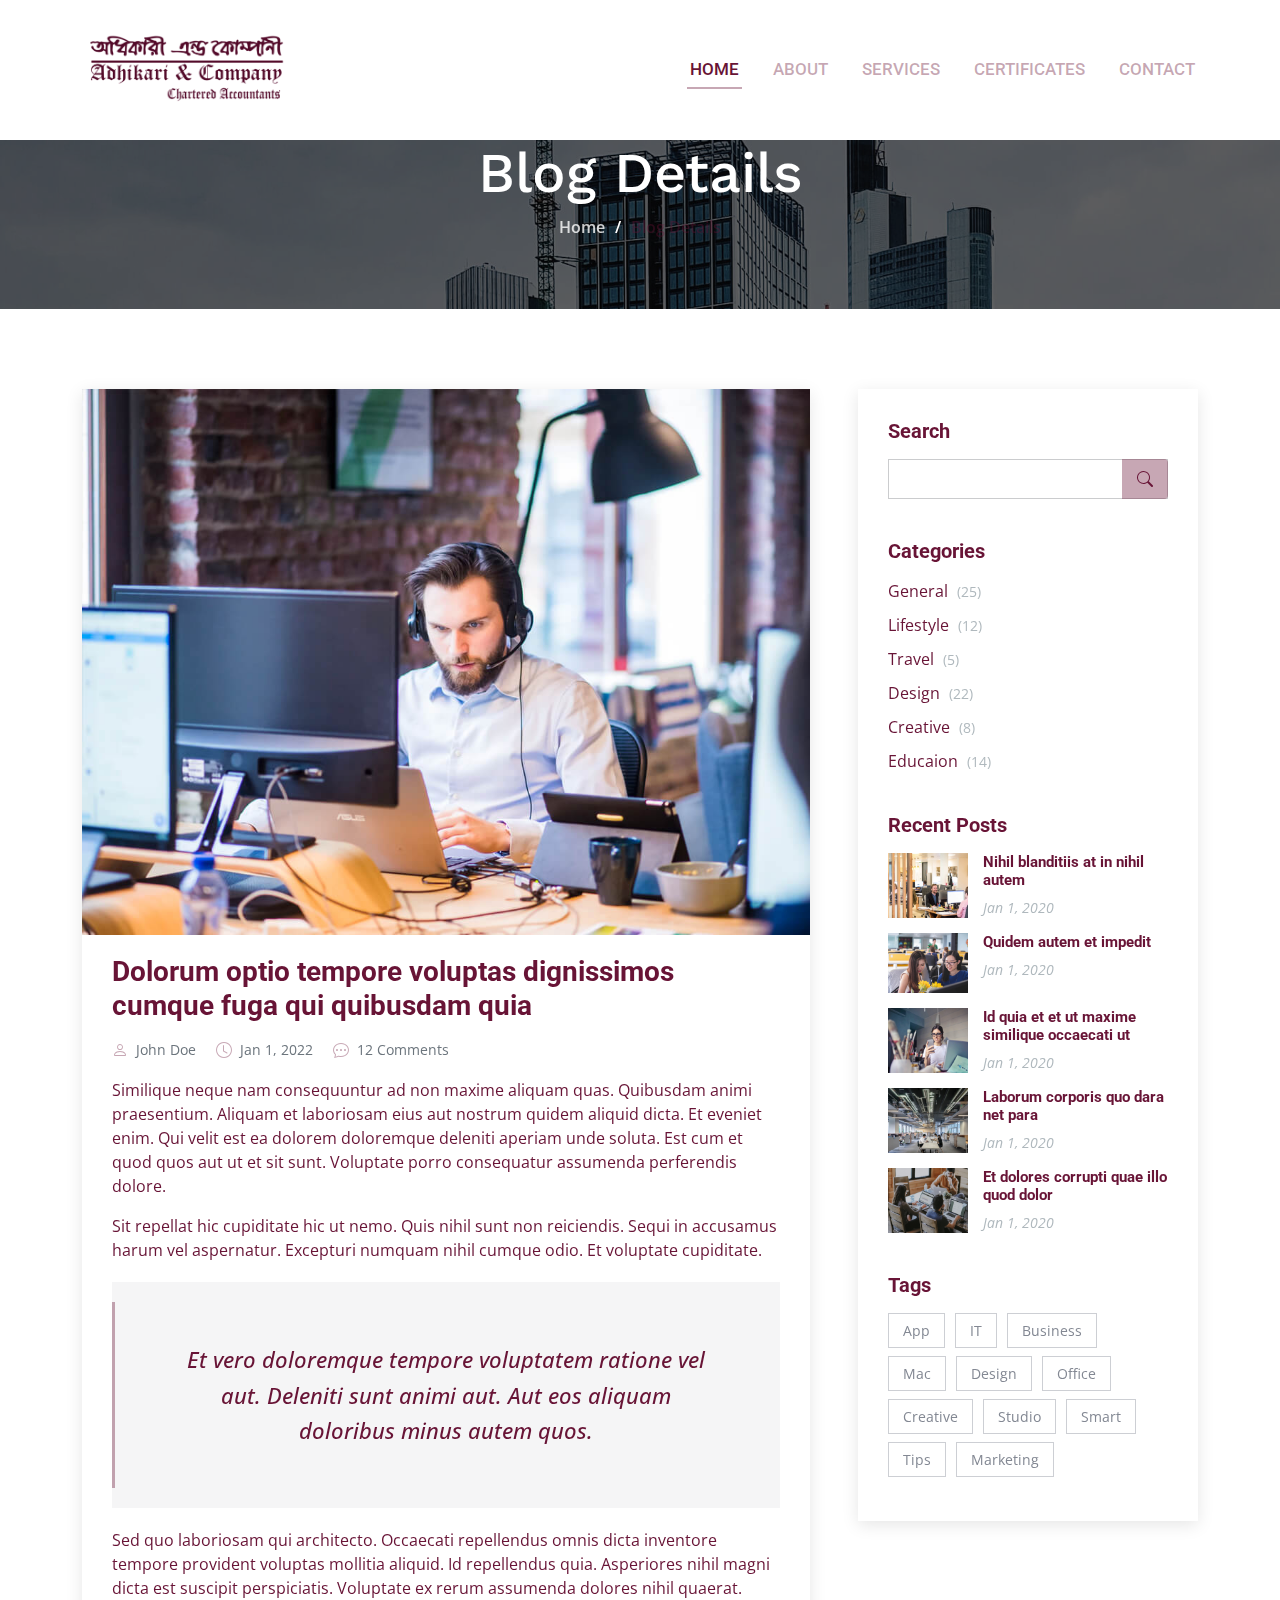
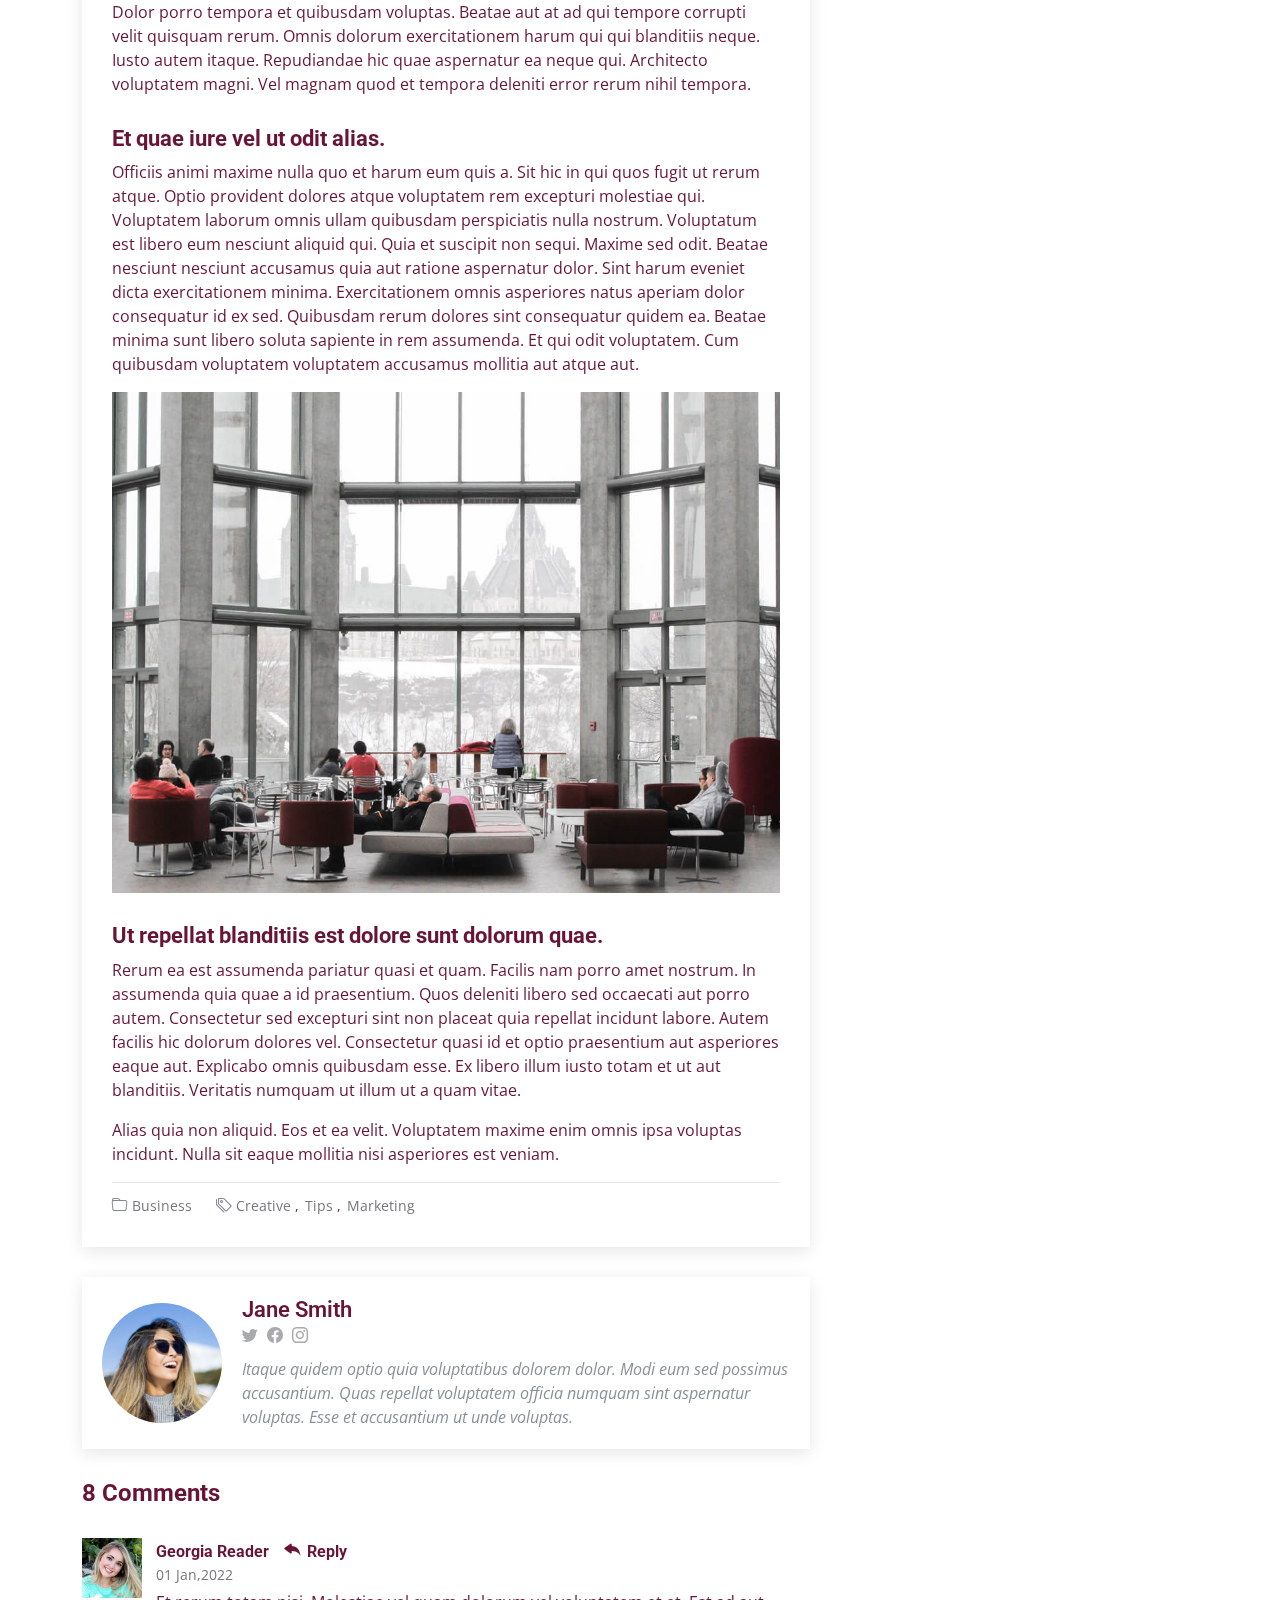
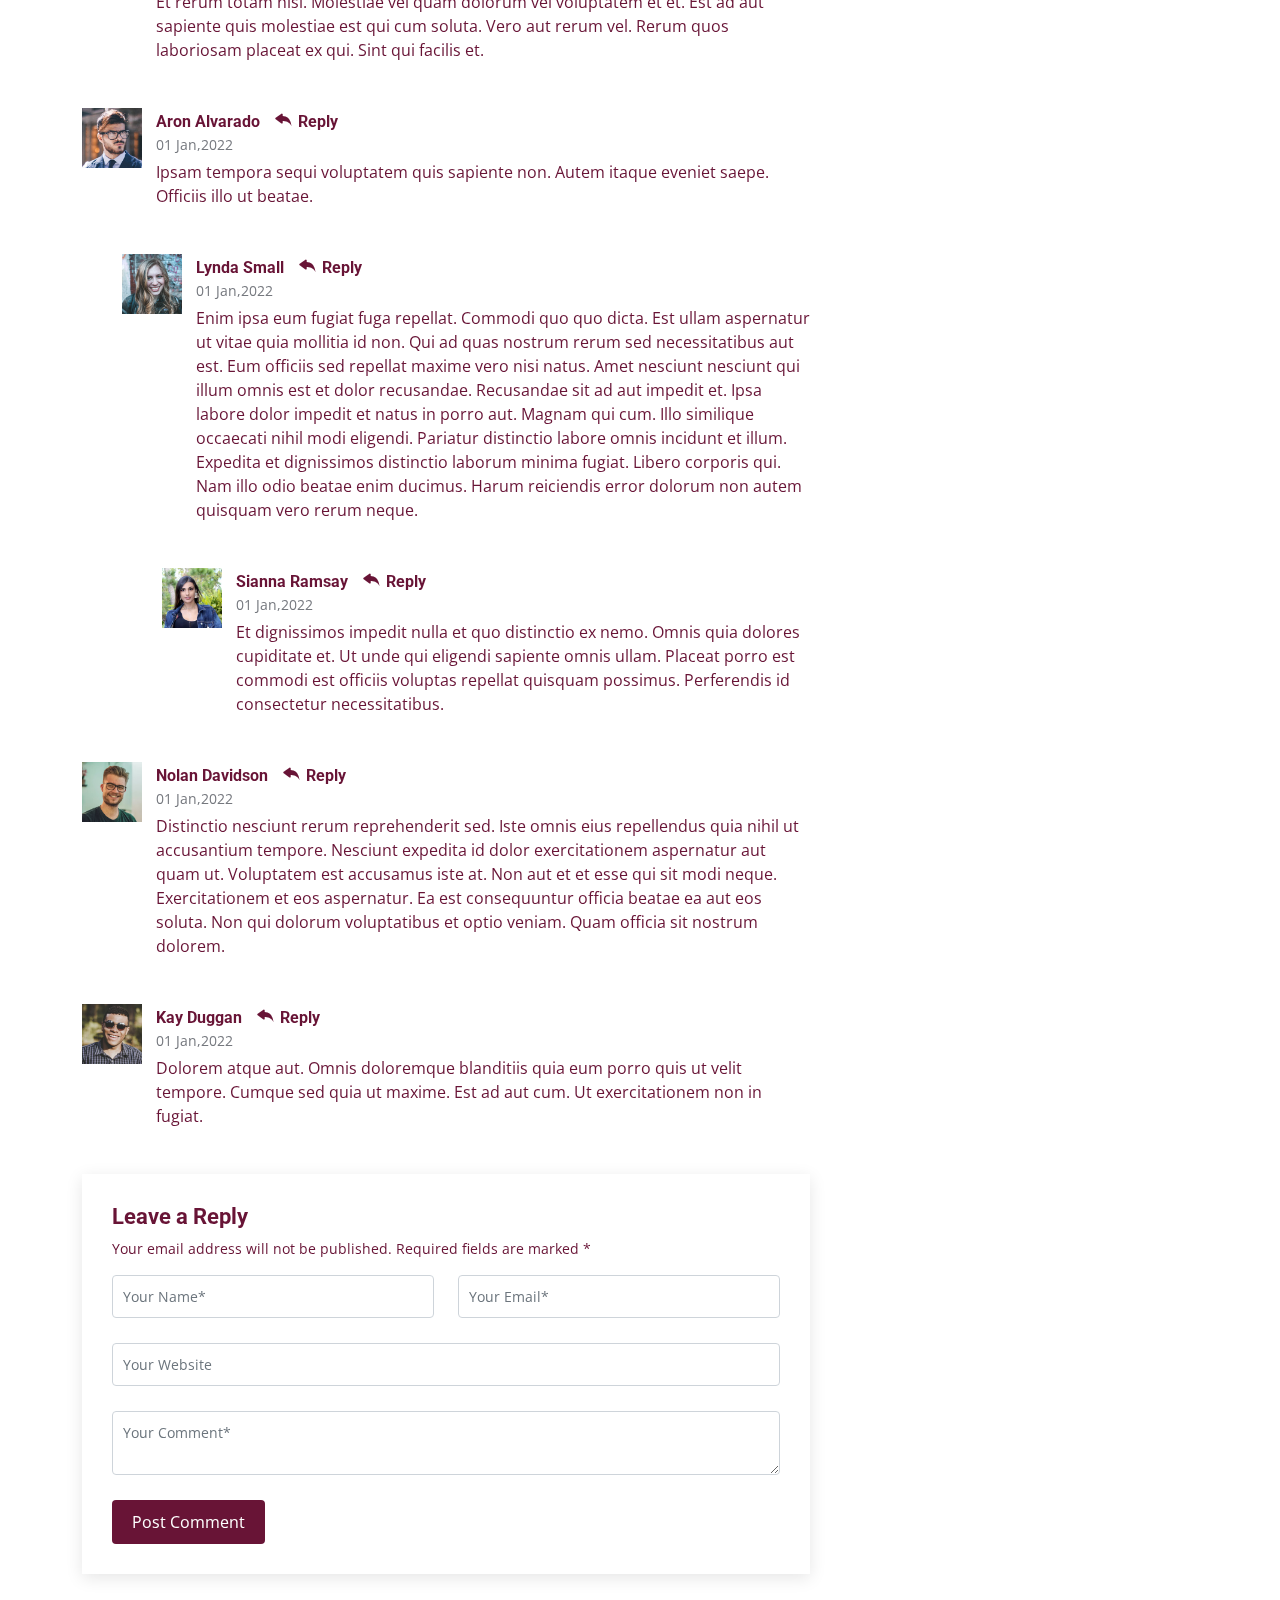
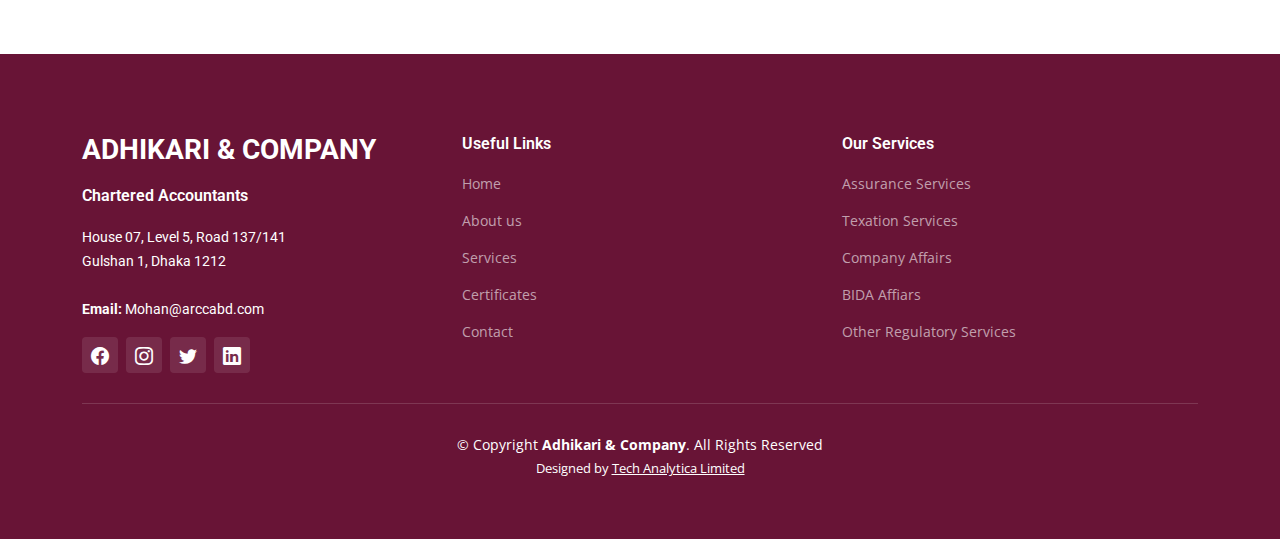
<file: blog-details.html>
<!DOCTYPE html>
<html lang="en">

<head>
  <meta charset="utf-8">
  <meta content="width=device-width, initial-scale=1.0" name="viewport">

  <title>UpConstruction Bootstrap Template - Blog Details</title>
  <meta content="" name="description">
  <meta content="" name="keywords">

  <!-- Favicons -->
  <link href="assets/img/LT.png" rel="icon" />
  <link href="assets/img/apple-touch-icon.png" rel="apple-touch-icon">

  <!-- Google Fonts -->
  <link rel="preconnect" href="https://fonts.googleapis.com">
  <link rel="preconnect" href="https://fonts.gstatic.com" crossorigin>
  <link href="https://fonts.googleapis.com/css2?family=Open+Sans:ital,wght@0,300;0,400;0,500;0,600;0,700;1,300;1,400;1,600;1,700&family=Roboto:ital,wght@0,300;0,400;0,500;0,600;0,700;1,300;1,400;1,500;1,600;1,700&family=Work+Sans:ital,wght@0,300;0,400;0,500;0,600;0,700;1,300;1,400;1,500;1,600;1,700&display=swap" rel="stylesheet">

  <!-- Vendor CSS Files -->
  <link href="assets/vendor/bootstrap/css/bootstrap.min.css" rel="stylesheet">
  <link href="assets/vendor/bootstrap-icons/bootstrap-icons.css" rel="stylesheet">
  <link href="assets/vendor/fontawesome-free/css/all.min.css" rel="stylesheet">
  <link href="assets/vendor/aos/aos.css" rel="stylesheet">
  <link href="assets/vendor/glightbox/css/glightbox.min.css" rel="stylesheet">
  <link href="assets/vendor/swiper/swiper-bundle.min.css" rel="stylesheet">

  <!-- Template Main CSS File -->
  <link href="assets/css/main.css" rel="stylesheet">

  <!-- =======================================================
  * Template Name: UpConstruction - v1.3.0
  * Template URL: https://bootstrapmade.com/upconstruction-bootstrap-construction-website-template/
  * Author: BootstrapMade.com
  * License: https://bootstrapmade.com/license/
  ======================================================== -->
</head>

<body>

<!-- ======= Header ======= -->
<header id="header" class="header d-flex align-items-center">
  <div
    class="container-fluid container-xl d-flex align-items-center justify-content-between"
  >
    <a href="index.html" class="logo d-flex align-items-center">
   
      <img src="assets/img/LT.png" alt="">
      <!-- <div>
        <h4 style="color: #fff;">.</h4>
      </div> -->
    </a>

    <i class="mobile-nav-toggle mobile-nav-show bi bi-list"></i>
    <i class="mobile-nav-toggle mobile-nav-hide d-none bi bi-x"></i>
    <nav id="navbar" class="navbar ">
      <ul>
        <li><a href="index.html" class="active">Home</a></li>
        <li><a href="about.html">About</a></li>
        <li><a href="services.html">Services</a></li>
        <!-- <li><a href="projects.html">Projects</a></li> -->
        <li><a href="blog.html">Certificates</a></li>
        <!-- <li class="dropdown">
          <a href="#"
            ><span>Dropdown</span>
            <i class="bi bi-chevron-down dropdown-indicator"></i
          ></a>
          <ul>
            <li><a href="#">Dropdown 1</a></li>
            <li class="dropdown">
              <a href="#"
                ><span>Deep Dropdown</span>
                <i class="bi bi-chevron-down dropdown-indicator"></i
              ></a>
              <ul>
                <li><a href="#">Deep Dropdown 1</a></li>
                <li><a href="#">Deep Dropdown 2</a></li>
                <li><a href="#">Deep Dropdown 3</a></li>
                <li><a href="#">Deep Dropdown 4</a></li>
                <li><a href="#">Deep Dropdown 5</a></li>
              </ul>
            </li>
            <li><a href="#">Dropdown 2</a></li>
            <li><a href="#">Dropdown 3</a></li>
            <li><a href="#">Dropdown 4</a></li>
          </ul>
        </li> -->
        <li><a href="contact.html">Contact</a></li>
      </ul>
    </nav>
    <!-- .navbar -->
  </div>
</header>
<!-- End Header -->

  <main id="main">

    <!-- ======= Breadcrumbs ======= -->
    <div class="breadcrumbs d-flex align-items-center" style="background-image: url('assets/img/breadcrumbs-bg.jpg');">
      <div class="container position-relative d-flex flex-column align-items-center" data-aos="fade">

        <h2>Blog Details</h2>
        <ol>
          <li><a href="index.html">Home</a></li>
          <li>Blog Details</li>
        </ol>

      </div>
    </div><!-- End Breadcrumbs -->

    <!-- ======= Blog Details Section ======= -->
    <section id="blog" class="blog">
      <div class="container" data-aos="fade-up" data-aos-delay="100">

        <div class="row g-5">

          <div class="col-lg-8">

            <article class="blog-details">

              <div class="post-img">
                <img src="assets/img/blog/blog-1.jpg" alt="" class="img-fluid">
              </div>

              <h2 class="title">Dolorum optio tempore voluptas dignissimos cumque fuga qui quibusdam quia</h2>

              <div class="meta-top">
                <ul>
                  <li class="d-flex align-items-center"><i class="bi bi-person"></i> <a href="blog-details.html">John Doe</a></li>
                  <li class="d-flex align-items-center"><i class="bi bi-clock"></i> <a href="blog-details.html"><time datetime="2020-01-01">Jan 1, 2022</time></a></li>
                  <li class="d-flex align-items-center"><i class="bi bi-chat-dots"></i> <a href="blog-details.html">12 Comments</a></li>
                </ul>
              </div><!-- End meta top -->

              <div class="content">
                <p>
                  Similique neque nam consequuntur ad non maxime aliquam quas. Quibusdam animi praesentium. Aliquam et laboriosam eius aut nostrum quidem aliquid dicta.
                  Et eveniet enim. Qui velit est ea dolorem doloremque deleniti aperiam unde soluta. Est cum et quod quos aut ut et sit sunt. Voluptate porro consequatur assumenda perferendis dolore.
                </p>

                <p>
                  Sit repellat hic cupiditate hic ut nemo. Quis nihil sunt non reiciendis. Sequi in accusamus harum vel aspernatur. Excepturi numquam nihil cumque odio. Et voluptate cupiditate.
                </p>

                <blockquote>
                  <p>
                    Et vero doloremque tempore voluptatem ratione vel aut. Deleniti sunt animi aut. Aut eos aliquam doloribus minus autem quos.
                  </p>
                </blockquote>

                <p>
                  Sed quo laboriosam qui architecto. Occaecati repellendus omnis dicta inventore tempore provident voluptas mollitia aliquid. Id repellendus quia. Asperiores nihil magni dicta est suscipit perspiciatis. Voluptate ex rerum assumenda dolores nihil quaerat.
                  Dolor porro tempora et quibusdam voluptas. Beatae aut at ad qui tempore corrupti velit quisquam rerum. Omnis dolorum exercitationem harum qui qui blanditiis neque.
                  Iusto autem itaque. Repudiandae hic quae aspernatur ea neque qui. Architecto voluptatem magni. Vel magnam quod et tempora deleniti error rerum nihil tempora.
                </p>

                <h3>Et quae iure vel ut odit alias.</h3>
                <p>
                  Officiis animi maxime nulla quo et harum eum quis a. Sit hic in qui quos fugit ut rerum atque. Optio provident dolores atque voluptatem rem excepturi molestiae qui. Voluptatem laborum omnis ullam quibusdam perspiciatis nulla nostrum. Voluptatum est libero eum nesciunt aliquid qui.
                  Quia et suscipit non sequi. Maxime sed odit. Beatae nesciunt nesciunt accusamus quia aut ratione aspernatur dolor. Sint harum eveniet dicta exercitationem minima. Exercitationem omnis asperiores natus aperiam dolor consequatur id ex sed. Quibusdam rerum dolores sint consequatur quidem ea.
                  Beatae minima sunt libero soluta sapiente in rem assumenda. Et qui odit voluptatem. Cum quibusdam voluptatem voluptatem accusamus mollitia aut atque aut.
                </p>
                <img src="assets/img/blog/blog-inside-post.jpg" class="img-fluid" alt="">

                <h3>Ut repellat blanditiis est dolore sunt dolorum quae.</h3>
                <p>
                  Rerum ea est assumenda pariatur quasi et quam. Facilis nam porro amet nostrum. In assumenda quia quae a id praesentium. Quos deleniti libero sed occaecati aut porro autem. Consectetur sed excepturi sint non placeat quia repellat incidunt labore. Autem facilis hic dolorum dolores vel.
                  Consectetur quasi id et optio praesentium aut asperiores eaque aut. Explicabo omnis quibusdam esse. Ex libero illum iusto totam et ut aut blanditiis. Veritatis numquam ut illum ut a quam vitae.
                </p>
                <p>
                  Alias quia non aliquid. Eos et ea velit. Voluptatem maxime enim omnis ipsa voluptas incidunt. Nulla sit eaque mollitia nisi asperiores est veniam.
                </p>

              </div><!-- End post content -->

              <div class="meta-bottom">
                <i class="bi bi-folder"></i>
                <ul class="cats">
                  <li><a href="#">Business</a></li>
                </ul>

                <i class="bi bi-tags"></i>
                <ul class="tags">
                  <li><a href="#">Creative</a></li>
                  <li><a href="#">Tips</a></li>
                  <li><a href="#">Marketing</a></li>
                </ul>
              </div><!-- End meta bottom -->

            </article><!-- End blog post -->

            <div class="post-author d-flex align-items-center">
              <img src="assets/img/blog/blog-author.jpg" class="rounded-circle flex-shrink-0" alt="">
              <div>
                <h4>Jane Smith</h4>
                <div class="social-links">
                  <a href="https://twitters.com/#"><i class="bi bi-twitter"></i></a>
                  <a href="https://facebook.com/#"><i class="bi bi-facebook"></i></a>
                  <a href="https://instagram.com/#"><i class="biu bi-instagram"></i></a>
                </div>
                <p>
                  Itaque quidem optio quia voluptatibus dolorem dolor. Modi eum sed possimus accusantium. Quas repellat voluptatem officia numquam sint aspernatur voluptas. Esse et accusantium ut unde voluptas.
                </p>
              </div>
            </div><!-- End post author -->

            <div class="comments">

              <h4 class="comments-count">8 Comments</h4>

              <div id="comment-1" class="comment">
                <div class="d-flex">
                  <div class="comment-img"><img src="assets/img/blog/comments-1.jpg" alt=""></div>
                  <div>
                    <h5><a href="">Georgia Reader</a> <a href="#" class="reply"><i class="bi bi-reply-fill"></i> Reply</a></h5>
                    <time datetime="2020-01-01">01 Jan,2022</time>
                    <p>
                      Et rerum totam nisi. Molestiae vel quam dolorum vel voluptatem et et. Est ad aut sapiente quis molestiae est qui cum soluta.
                      Vero aut rerum vel. Rerum quos laboriosam placeat ex qui. Sint qui facilis et.
                    </p>
                  </div>
                </div>
              </div><!-- End comment #1 -->

              <div id="comment-2" class="comment">
                <div class="d-flex">
                  <div class="comment-img"><img src="assets/img/blog/comments-2.jpg" alt=""></div>
                  <div>
                    <h5><a href="">Aron Alvarado</a> <a href="#" class="reply"><i class="bi bi-reply-fill"></i> Reply</a></h5>
                    <time datetime="2020-01-01">01 Jan,2022</time>
                    <p>
                      Ipsam tempora sequi voluptatem quis sapiente non. Autem itaque eveniet saepe. Officiis illo ut beatae.
                    </p>
                  </div>
                </div>

                <div id="comment-reply-1" class="comment comment-reply">
                  <div class="d-flex">
                    <div class="comment-img"><img src="assets/img/blog/comments-3.jpg" alt=""></div>
                    <div>
                      <h5><a href="">Lynda Small</a> <a href="#" class="reply"><i class="bi bi-reply-fill"></i> Reply</a></h5>
                      <time datetime="2020-01-01">01 Jan,2022</time>
                      <p>
                        Enim ipsa eum fugiat fuga repellat. Commodi quo quo dicta. Est ullam aspernatur ut vitae quia mollitia id non. Qui ad quas nostrum rerum sed necessitatibus aut est. Eum officiis sed repellat maxime vero nisi natus. Amet nesciunt nesciunt qui illum omnis est et dolor recusandae.

                        Recusandae sit ad aut impedit et. Ipsa labore dolor impedit et natus in porro aut. Magnam qui cum. Illo similique occaecati nihil modi eligendi. Pariatur distinctio labore omnis incidunt et illum. Expedita et dignissimos distinctio laborum minima fugiat.

                        Libero corporis qui. Nam illo odio beatae enim ducimus. Harum reiciendis error dolorum non autem quisquam vero rerum neque.
                      </p>
                    </div>
                  </div>

                  <div id="comment-reply-2" class="comment comment-reply">
                    <div class="d-flex">
                      <div class="comment-img"><img src="assets/img/blog/comments-4.jpg" alt=""></div>
                      <div>
                        <h5><a href="">Sianna Ramsay</a> <a href="#" class="reply"><i class="bi bi-reply-fill"></i> Reply</a></h5>
                        <time datetime="2020-01-01">01 Jan,2022</time>
                        <p>
                          Et dignissimos impedit nulla et quo distinctio ex nemo. Omnis quia dolores cupiditate et. Ut unde qui eligendi sapiente omnis ullam. Placeat porro est commodi est officiis voluptas repellat quisquam possimus. Perferendis id consectetur necessitatibus.
                        </p>
                      </div>
                    </div>

                  </div><!-- End comment reply #2-->

                </div><!-- End comment reply #1-->

              </div><!-- End comment #2-->

              <div id="comment-3" class="comment">
                <div class="d-flex">
                  <div class="comment-img"><img src="assets/img/blog/comments-5.jpg" alt=""></div>
                  <div>
                    <h5><a href="">Nolan Davidson</a> <a href="#" class="reply"><i class="bi bi-reply-fill"></i> Reply</a></h5>
                    <time datetime="2020-01-01">01 Jan,2022</time>
                    <p>
                      Distinctio nesciunt rerum reprehenderit sed. Iste omnis eius repellendus quia nihil ut accusantium tempore. Nesciunt expedita id dolor exercitationem aspernatur aut quam ut. Voluptatem est accusamus iste at.
                      Non aut et et esse qui sit modi neque. Exercitationem et eos aspernatur. Ea est consequuntur officia beatae ea aut eos soluta. Non qui dolorum voluptatibus et optio veniam. Quam officia sit nostrum dolorem.
                    </p>
                  </div>
                </div>

              </div><!-- End comment #3 -->

              <div id="comment-4" class="comment">
                <div class="d-flex">
                  <div class="comment-img"><img src="assets/img/blog/comments-6.jpg" alt=""></div>
                  <div>
                    <h5><a href="">Kay Duggan</a> <a href="#" class="reply"><i class="bi bi-reply-fill"></i> Reply</a></h5>
                    <time datetime="2020-01-01">01 Jan,2022</time>
                    <p>
                      Dolorem atque aut. Omnis doloremque blanditiis quia eum porro quis ut velit tempore. Cumque sed quia ut maxime. Est ad aut cum. Ut exercitationem non in fugiat.
                    </p>
                  </div>
                </div>

              </div><!-- End comment #4 -->

              <div class="reply-form">

                <h4>Leave a Reply</h4>
                <p>Your email address will not be published. Required fields are marked * </p>
                <form action="">
                  <div class="row">
                    <div class="col-md-6 form-group">
                      <input name="name" type="text" class="form-control" placeholder="Your Name*">
                    </div>
                    <div class="col-md-6 form-group">
                      <input name="email" type="text" class="form-control" placeholder="Your Email*">
                    </div>
                  </div>
                  <div class="row">
                    <div class="col form-group">
                      <input name="website" type="text" class="form-control" placeholder="Your Website">
                    </div>
                  </div>
                  <div class="row">
                    <div class="col form-group">
                      <textarea name="comment" class="form-control" placeholder="Your Comment*"></textarea>
                    </div>
                  </div>
                  <button type="submit" class="btn btn-primary">Post Comment</button>

                </form>

              </div>

            </div><!-- End blog comments -->

          </div>

          <div class="col-lg-4">

            <div class="sidebar">

              <div class="sidebar-item search-form">
                <h3 class="sidebar-title">Search</h3>
                <form action="" class="mt-3">
                  <input type="text">
                  <button type="submit"><i class="bi bi-search"></i></button>
                </form>
              </div><!-- End sidebar search formn-->

              <div class="sidebar-item categories">
                <h3 class="sidebar-title">Categories</h3>
                <ul class="mt-3">
                  <li><a href="#">General <span>(25)</span></a></li>
                  <li><a href="#">Lifestyle <span>(12)</span></a></li>
                  <li><a href="#">Travel <span>(5)</span></a></li>
                  <li><a href="#">Design <span>(22)</span></a></li>
                  <li><a href="#">Creative <span>(8)</span></a></li>
                  <li><a href="#">Educaion <span>(14)</span></a></li>
                </ul>
              </div><!-- End sidebar categories-->

              <div class="sidebar-item recent-posts">
                <h3 class="sidebar-title">Recent Posts</h3>

                <div class="mt-3">

                  <div class="post-item mt-3">
                    <img src="assets/img/blog/blog-recent-1.jpg" alt="">
                    <div>
                      <h4><a href="blog-details.html">Nihil blanditiis at in nihil autem</a></h4>
                      <time datetime="2020-01-01">Jan 1, 2020</time>
                    </div>
                  </div><!-- End recent post item-->

                  <div class="post-item">
                    <img src="assets/img/blog/blog-recent-2.jpg" alt="">
                    <div>
                      <h4><a href="blog-details.html">Quidem autem et impedit</a></h4>
                      <time datetime="2020-01-01">Jan 1, 2020</time>
                    </div>
                  </div><!-- End recent post item-->

                  <div class="post-item">
                    <img src="assets/img/blog/blog-recent-3.jpg" alt="">
                    <div>
                      <h4><a href="blog-details.html">Id quia et et ut maxime similique occaecati ut</a></h4>
                      <time datetime="2020-01-01">Jan 1, 2020</time>
                    </div>
                  </div><!-- End recent post item-->

                  <div class="post-item">
                    <img src="assets/img/blog/blog-recent-4.jpg" alt="">
                    <div>
                      <h4><a href="blog-details.html">Laborum corporis quo dara net para</a></h4>
                      <time datetime="2020-01-01">Jan 1, 2020</time>
                    </div>
                  </div><!-- End recent post item-->

                  <div class="post-item">
                    <img src="assets/img/blog/blog-recent-5.jpg" alt="">
                    <div>
                      <h4><a href="blog-details.html">Et dolores corrupti quae illo quod dolor</a></h4>
                      <time datetime="2020-01-01">Jan 1, 2020</time>
                    </div>
                  </div><!-- End recent post item-->

                </div>

              </div><!-- End sidebar recent posts-->

              <div class="sidebar-item tags">
                <h3 class="sidebar-title">Tags</h3>
                <ul class="mt-3">
                  <li><a href="#">App</a></li>
                  <li><a href="#">IT</a></li>
                  <li><a href="#">Business</a></li>
                  <li><a href="#">Mac</a></li>
                  <li><a href="#">Design</a></li>
                  <li><a href="#">Office</a></li>
                  <li><a href="#">Creative</a></li>
                  <li><a href="#">Studio</a></li>
                  <li><a href="#">Smart</a></li>
                  <li><a href="#">Tips</a></li>
                  <li><a href="#">Marketing</a></li>
                </ul>
              </div><!-- End sidebar tags-->

            </div><!-- End Blog Sidebar -->

          </div>
        </div>

      </div>
    </section><!-- End Blog Details Section -->

  </main><!-- End #main -->

<!-- ======= Footer ======= -->
<footer id="footer" class="footer">
  <div class="footer-content position-relative">
    <div class="container">
      <div class="row">
        <div class="col-lg-4 col-md-6">
          <div class="footer-info">
            <div>
              <h3>Adhikari & Company</h3>
              <h4>Chartered Accountants</h4>
            </div>
            <p>
              House 07, Level 5, Road 137/141 <br />
              Gulshan 1, Dhaka 1212<br /><br />
              <!-- <strong>Phone:</strong> +<br> -->
              <strong>Email:</strong
              ><a href="mailto:Mohan@arccabd.com" class="text-white">
                Mohan@arccabd.com</a
              ><br />
            </p>
            <div class="social-links d-flex mt-3">
              <a
                href="#"
                class="d-flex align-items-center justify-content-center"
                ><i class="bi bi-facebook"></i
              ></a>
              <a
                href="#"
                class="d-flex align-items-center justify-content-center"
                ><i class="bi bi-instagram"></i
              ></a>
              <a
                href="#"
                class="d-flex align-items-center justify-content-center"
                ><i class="bi bi-twitter"></i
              ></a>
              <a
                href="#"
                class="d-flex align-items-center justify-content-center"
                ><i class="bi bi-linkedin"></i
              ></a>
            </div>
          </div>
        </div>
        <!-- End footer info column-->

        <div class="col-lg-4 col-md-3 footer-links">
          <h4>Useful Links</h4>
          <ul>
            <li><a href="/">Home</a></li>
            <li><a href="/about.html">About us</a></li>
            <li><a href="/services.html">Services</a></li>
            <li><a href="/blog.html">Certificates</a></li>
            <li><a href="/contact.html">Contact</a></li>
            <!-- <li><a href="#">Terms of service</a></li>
          <li><a href="#">Privacy policy</a></li> -->
          </ul>
        </div>
        <!-- End footer links column-->

        <div class="col-lg-4 col-md-3 footer-links">
          <h4>Our Services</h4>
          <ul>
            <li><a href="#">Assurance Services</a></li>
            <li><a href="#">Texation Services</a></li>
            <li><a href="#">Company Affairs</a></li>
            <li><a href="#">BIDA Affiars</a></li>
            <li><a href="#">Other Regulatory Services</a></li>
          </ul>
        </div>
        <!-- End footer links column-->

        <!-- <div class="col-lg-2 col-md-3 footer-links">
        <h4>Hic solutasetp</h4>
        <ul>
          <li><a href="#">Molestiae accusamus iure</a></li>
          <li><a href="#">Excepturi dignissimos</a></li>
          <li><a href="#">Suscipit distinctio</a></li>
          <li><a href="#">Dilecta</a></li>
          <li><a href="#">Sit quas consectetur</a></li>
        </ul>
      </div>

      <div class="col-lg-2 col-md-3 footer-links">
        <h4>Nobis illum</h4>
        <ul>
          <li><a href="#">Ipsam</a></li>
          <li><a href="#">Laudantium dolorum</a></li>
          <li><a href="#">Dinera</a></li>
          <li><a href="#">Trodelas</a></li>
          <li><a href="#">Flexo</a></li>
        </ul>
      </div> -->
      </div>
    </div>
  </div>

  <div class="footer-legal text-center position-relative">
    <div class="container">
      <div class="copyright">
        &copy; Copyright <strong><span>Adhikari & Company</span></strong
        >. All Rights Reserved
      </div>
      <div class="credits">
        <!-- All the links in the footer should remain intact. -->
        <!-- You can delete the links only if you purchased the pro version. -->
        <!-- Licensing information: https://bootstrapmade.com/license/ -->
        <!-- Purchase the pro version with working PHP/AJAX contact form: https://bootstrapmade.com/upconstruction-bootstrap-construction-website-template/ -->
        Designed by
        <a href="https://www.techanalyticaltd.com/" target="_blank"
          >Tech Analytica Limited</a
        >
      </div>
    </div>
  </div>
</footer>
<!-- End Footer -->

  <a href="#" class="scroll-top d-flex align-items-center justify-content-center"><i class="bi bi-arrow-up-short"></i></a>

  <div id="preloader"></div>

  <!-- Vendor JS Files -->
  <script src="assets/vendor/bootstrap/js/bootstrap.bundle.min.js"></script>
  <script src="assets/vendor/aos/aos.js"></script>
  <script src="assets/vendor/glightbox/js/glightbox.min.js"></script>
  <script src="assets/vendor/isotope-layout/isotope.pkgd.min.js"></script>
  <script src="assets/vendor/swiper/swiper-bundle.min.js"></script>
  <script src="assets/vendor/purecounter/purecounter_vanilla.js"></script>
  <script src="assets/vendor/php-email-form/validate.js"></script>

  <!-- Template Main JS File -->
  <script src="assets/js/main.js"></script>

</body>

</html>
</file>
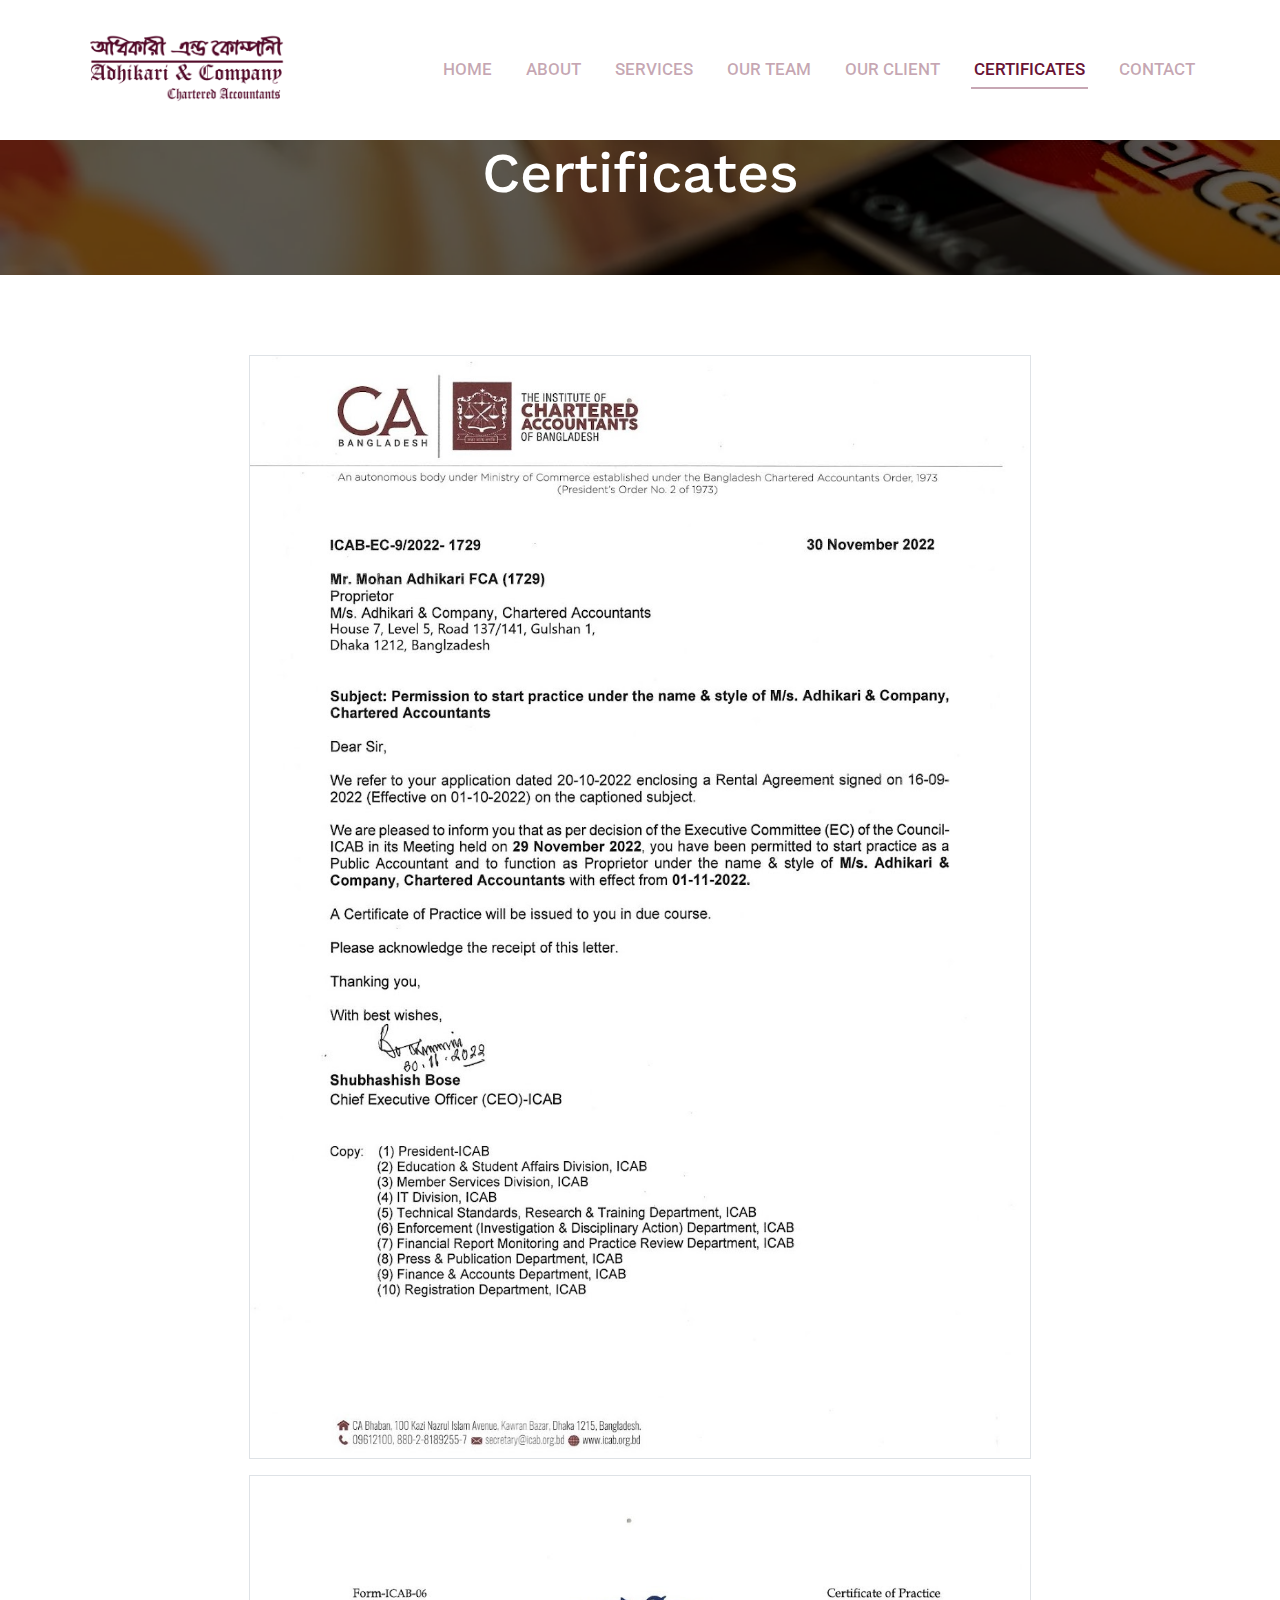
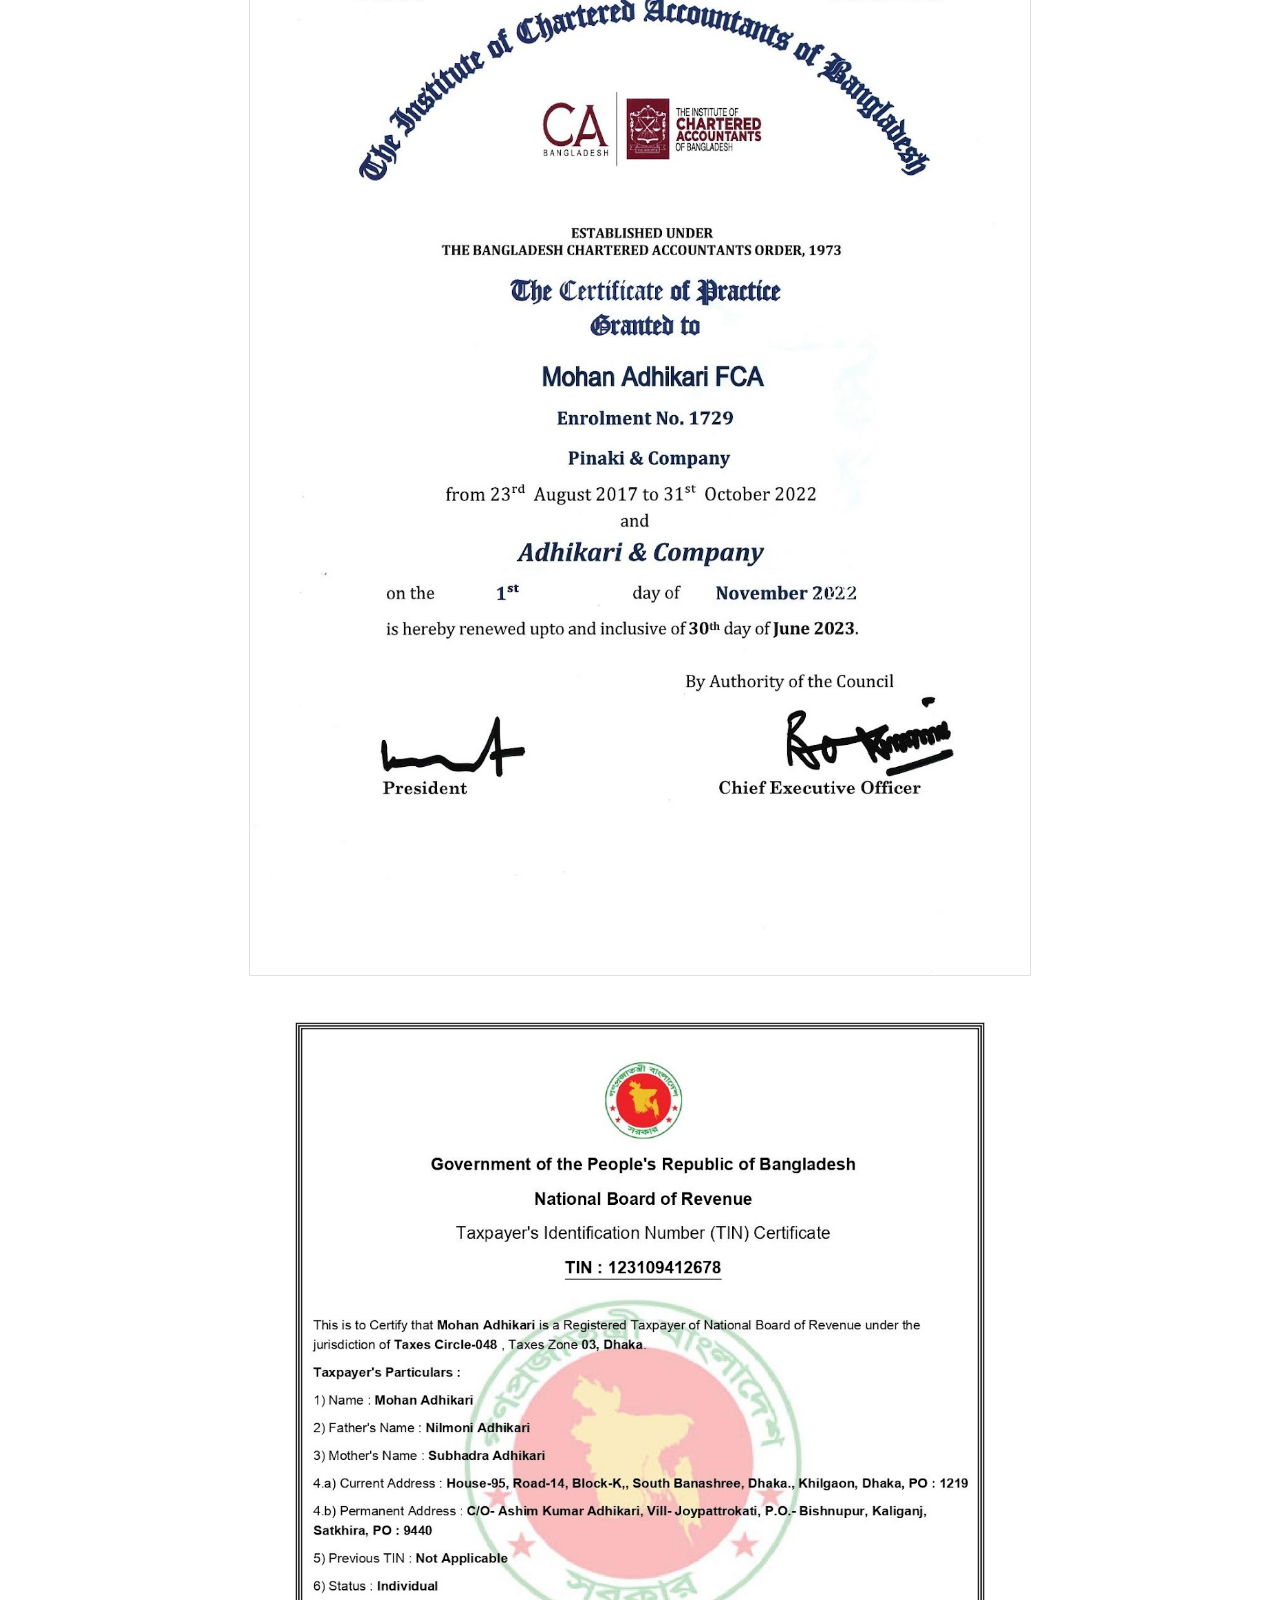
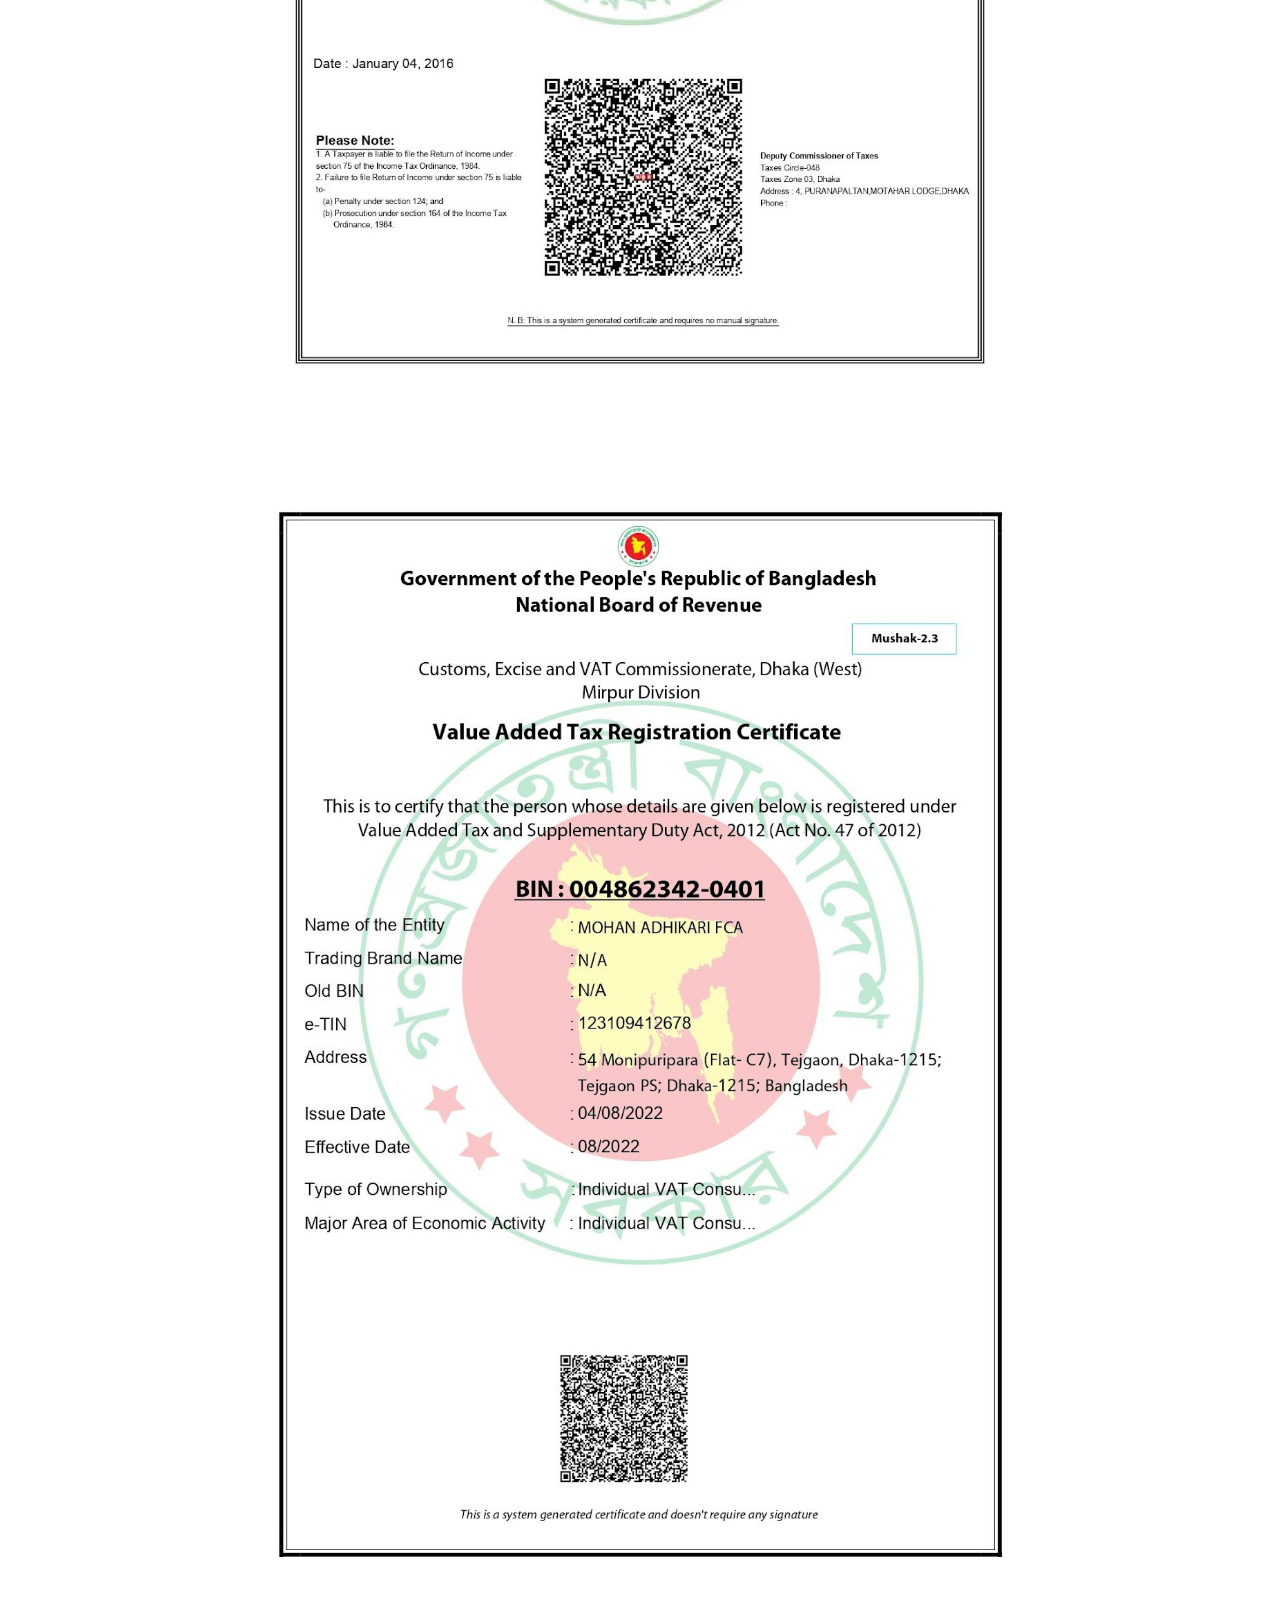
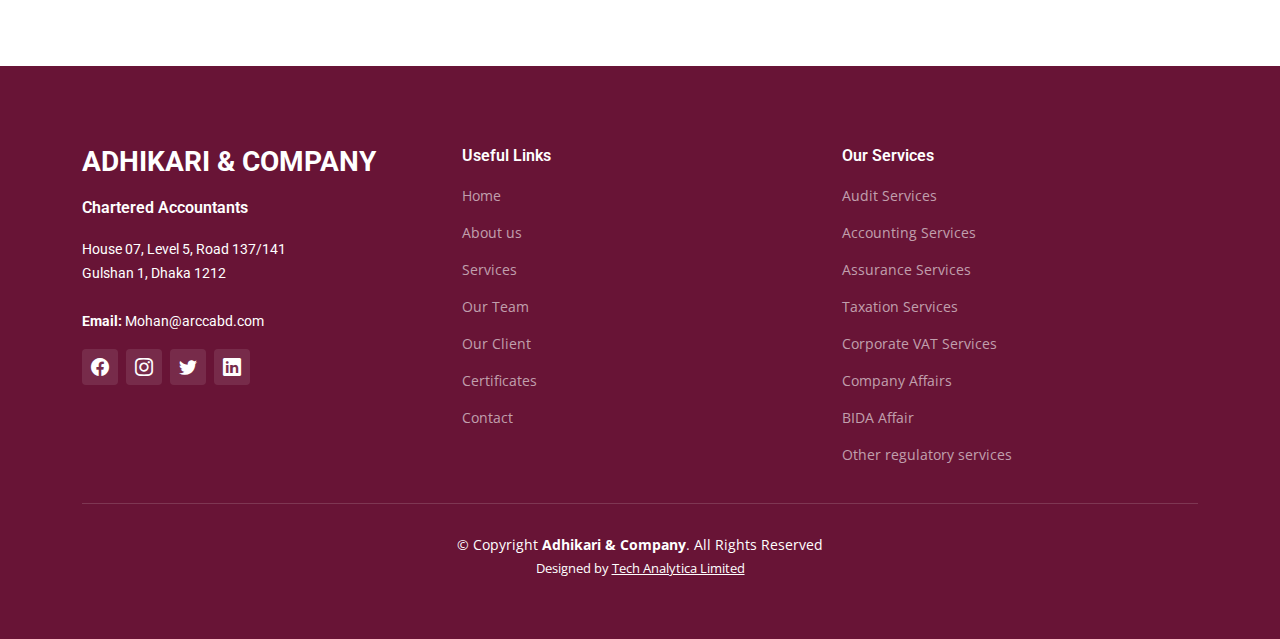
<file: blog.html>
<!DOCTYPE html>
<html lang="en">

<head>
  <meta charset="utf-8">
  <meta content="width=device-width, initial-scale=1.0" name="viewport">

  <title>Adhikari & Company</title>
  <meta content="" name="description">
  <meta content="" name="keywords">

  <!-- Favicons -->
  <link href="assets/img/LT.png" rel="icon" />
  <link href="assets/img/apple-touch-icon.png" rel="apple-touch-icon">

  <!-- Google Fonts -->
  <link rel="preconnect" href="https://fonts.googleapis.com">
  <link rel="preconnect" href="https://fonts.gstatic.com" crossorigin>
  <link href="https://fonts.googleapis.com/css2?family=Open+Sans:ital,wght@0,300;0,400;0,500;0,600;0,700;1,300;1,400;1,600;1,700&family=Roboto:ital,wght@0,300;0,400;0,500;0,600;0,700;1,300;1,400;1,500;1,600;1,700&family=Work+Sans:ital,wght@0,300;0,400;0,500;0,600;0,700;1,300;1,400;1,500;1,600;1,700&display=swap" rel="stylesheet">

  <!-- Vendor CSS Files -->
  <link href="assets/vendor/bootstrap/css/bootstrap.min.css" rel="stylesheet">
  <link href="assets/vendor/bootstrap-icons/bootstrap-icons.css" rel="stylesheet">
  <link href="assets/vendor/fontawesome-free/css/all.min.css" rel="stylesheet">
  <link href="assets/vendor/aos/aos.css" rel="stylesheet">
  <link href="assets/vendor/glightbox/css/glightbox.min.css" rel="stylesheet">
  <link href="assets/vendor/swiper/swiper-bundle.min.css" rel="stylesheet">

  <!-- Template Main CSS File -->
  <link href="assets/css/main.css" rel="stylesheet">

  <!-- =======================================================
  * Template Name: UpConstruction - v1.3.0
  * Template URL: https://bootstrapmade.com/upconstruction-bootstrap-construction-website-template/
  * Author: BootstrapMade.com
  * License: https://bootstrapmade.com/license/
  ======================================================== -->
</head>

<body>

 <!-- ======= Header ======= -->
 <header id="header" class="header d-flex align-items-center">
  <div
    class="container-fluid container-xl d-flex align-items-center justify-content-between"
  >
    <a href="index.html" class="logo d-flex align-items-center">
   
      <img src="assets/img/LT.png" alt="">
      <!-- <div>
        <h4 style="color: #fff;">.</h4>
      </div> -->
    </a>

    <i class="mobile-nav-toggle mobile-nav-show bi bi-list"></i>
    <i class="mobile-nav-toggle mobile-nav-hide d-none bi bi-x"></i>
    <nav id="navbar" class="navbar ">
      <ul>
        <li><a href="index.html">Home</a></li>
        <li><a href="about.html">About</a></li>
        <li><a href="services.html">Services</a></li>
        <li><a href="ourTeam.html">Our Team</a></li>
        <li><a href="ourClient.html">Our Client</a></li>
        <li><a href="blog.html" class="active">Certificates</a></li>
        <!-- <li class="dropdown">
          <a href="#"
            ><span>Dropdown</span>
            <i class="bi bi-chevron-down dropdown-indicator"></i
          ></a>
          <ul>
            <li><a href="#">Dropdown 1</a></li>
            <li class="dropdown">
              <a href="#"
                ><span>Deep Dropdown</span>
                <i class="bi bi-chevron-down dropdown-indicator"></i
              ></a>
              <ul>
                <li><a href="#">Deep Dropdown 1</a></li>
                <li><a href="#">Deep Dropdown 2</a></li>
                <li><a href="#">Deep Dropdown 3</a></li>
                <li><a href="#">Deep Dropdown 4</a></li>
                <li><a href="#">Deep Dropdown 5</a></li>
              </ul>
            </li>
            <li><a href="#">Dropdown 2</a></li>
            <li><a href="#">Dropdown 3</a></li>
            <li><a href="#">Dropdown 4</a></li>
          </ul>
        </li> -->
        <li><a href="contact.html">Contact</a></li>
      </ul>
    </nav>
    <!-- .navbar -->
  </div>
</header>
<!-- End Header -->

  <main id="main">

    <!-- ======= Breadcrumbs ======= -->
    <div class="breadcrumbs d-flex align-items-center" style="background-image: url('assets/img/finance1.webp');">
      <div class="container position-relative d-flex flex-column align-items-center" data-aos="fade">

        <h2>Certificates</h2>
        <!-- <ol>
          <li><a href="index.html">Home</a></li>
          <li>Certificates</li>
        </ol> -->

      </div>
    </div><!-- End Breadcrumbs -->

    <!-- ======= Blog Section ======= -->
    <section id="blog" class="blog">
      <div class="container d-flex flex-column align-items-center" data-aos="fade-up" data-aos-delay="100">
        <img class="border" width="70%" src="./assets/img/letter.jpg" alt="" />
        <img class="border mt-3" width="70%" src="./assets/img/certificates3.jpg" alt="" />
        <img width="70%" src="./assets/img/certificates.jpg" alt="" />
        <img width="70%" src="./assets/img/certificates-1.jpg" alt="" />
      </div>
    </section>
    <!-- End Blog Section -->

  </main><!-- End #main -->

<!-- ======= Footer ======= -->
<footer id="footer" class="footer">
  <div class="footer-content position-relative">
    <div class="container">
      <div class="row">
        <div class="col-lg-4 col-md-6">
          <div class="footer-info">
            <div>
              <h3>Adhikari & Company</h3>
              <h4>Chartered Accountants</h4>
            </div>
            <p>
              House 07, Level 5, Road 137/141 <br />
              Gulshan 1, Dhaka 1212<br /><br />
              <!-- <strong>Phone:</strong> +<br> -->
              <strong>Email:</strong
              ><a href="mailto:Mohan@arccabd.com" class="text-white">
                Mohan@arccabd.com</a
              ><br />
            </p>
            <div class="social-links d-flex mt-3">
              <a
                href="#"
                class="d-flex align-items-center justify-content-center"
                ><i class="bi bi-facebook"></i
              ></a>
              <a
                href="#"
                class="d-flex align-items-center justify-content-center"
                ><i class="bi bi-instagram"></i
              ></a>
              <a
                href="#"
                class="d-flex align-items-center justify-content-center"
                ><i class="bi bi-twitter"></i
              ></a>
              <a
                href="#"
                class="d-flex align-items-center justify-content-center"
                ><i class="bi bi-linkedin"></i
              ></a>
            </div>
          </div>
        </div>
        <!-- End footer info column-->

        <div class="col-lg-4 col-md-3 footer-links">
          <h4>Useful Links</h4>
          <ul>
            <li><a href="/">Home</a></li>
            <li><a href="/about.html">About us</a></li>
            <li><a href="/services.html">Services</a></li>
            <li><a href="/ourTeam.html">Our Team</a></li>
            <li><a href="/ourClient.html">Our Client</a></li>
            <li><a href="/blog.html">Certificates</a></li>
            <li><a href="/contact.html">Contact</a></li>
            <!-- <li><a href="#">Terms of service</a></li>
          <li><a href="#">Privacy policy</a></li> -->
          </ul>
        </div>
        <!-- End footer links column-->

        <div class="col-lg-4 col-md-3 footer-links">
          <h4>Our Services</h4>
          <ul>
            <li><a href="#">Audit Services</a></li>
            <li><a href="#">Accounting Services</a></li>
            <li><a href="#">Assurance Services</a></li>
            <li><a href="#">Taxation Services</a></li>
            <li><a href="#">Corporate VAT Services</a></li>
            <li><a href="#">Company Affairs</a></li>
            <li><a href="#">BIDA Affair</a></li>
            <li><a href="#">Other regulatory services</a></li>
          </ul>
        </div>
        <!-- End footer links column-->

        <!-- <div class="col-lg-2 col-md-3 footer-links">
        <h4>Hic solutasetp</h4>
        <ul>
          <li><a href="#">Molestiae accusamus iure</a></li>
          <li><a href="#">Excepturi dignissimos</a></li>
          <li><a href="#">Suscipit distinctio</a></li>
          <li><a href="#">Dilecta</a></li>
          <li><a href="#">Sit quas consectetur</a></li>
        </ul>
      </div>

      <div class="col-lg-2 col-md-3 footer-links">
        <h4>Nobis illum</h4>
        <ul>
          <li><a href="#">Ipsam</a></li>
          <li><a href="#">Laudantium dolorum</a></li>
          <li><a href="#">Dinera</a></li>
          <li><a href="#">Trodelas</a></li>
          <li><a href="#">Flexo</a></li>
        </ul>
      </div> -->
      </div>
    </div>
  </div>

  <div class="footer-legal text-center position-relative">
    <div class="container">
      <div class="copyright">
        &copy; Copyright <strong><span>Adhikari & Company</span></strong
        >. All Rights Reserved
      </div>
      <div class="credits">
        <!-- All the links in the footer should remain intact. -->
        <!-- You can delete the links only if you purchased the pro version. -->
        <!-- Licensing information: https://bootstrapmade.com/license/ -->
        <!-- Purchase the pro version with working PHP/AJAX contact form: https://bootstrapmade.com/upconstruction-bootstrap-construction-website-template/ -->
        Designed by
        <a href="https://www.techanalyticaltd.com/" target="_blank"
          >Tech Analytica Limited</a
        >
      </div>
    </div>
  </div>
</footer>
<!-- End Footer -->

  <a href="#" class="scroll-top d-flex align-items-center justify-content-center"><i class="bi bi-arrow-up-short"></i></a>

  <div id="preloader"></div>

  <!-- Vendor JS Files -->
  <script src="assets/vendor/bootstrap/js/bootstrap.bundle.min.js"></script>
  <script src="assets/vendor/aos/aos.js"></script>
  <script src="assets/vendor/glightbox/js/glightbox.min.js"></script>
  <script src="assets/vendor/isotope-layout/isotope.pkgd.min.js"></script>
  <script src="assets/vendor/swiper/swiper-bundle.min.js"></script>
  <script src="assets/vendor/purecounter/purecounter_vanilla.js"></script>
  <script src="assets/vendor/php-email-form/validate.js"></script>

  <!-- Template Main JS File -->
  <script src="assets/js/main.js"></script>

</body>

</html>
</file>
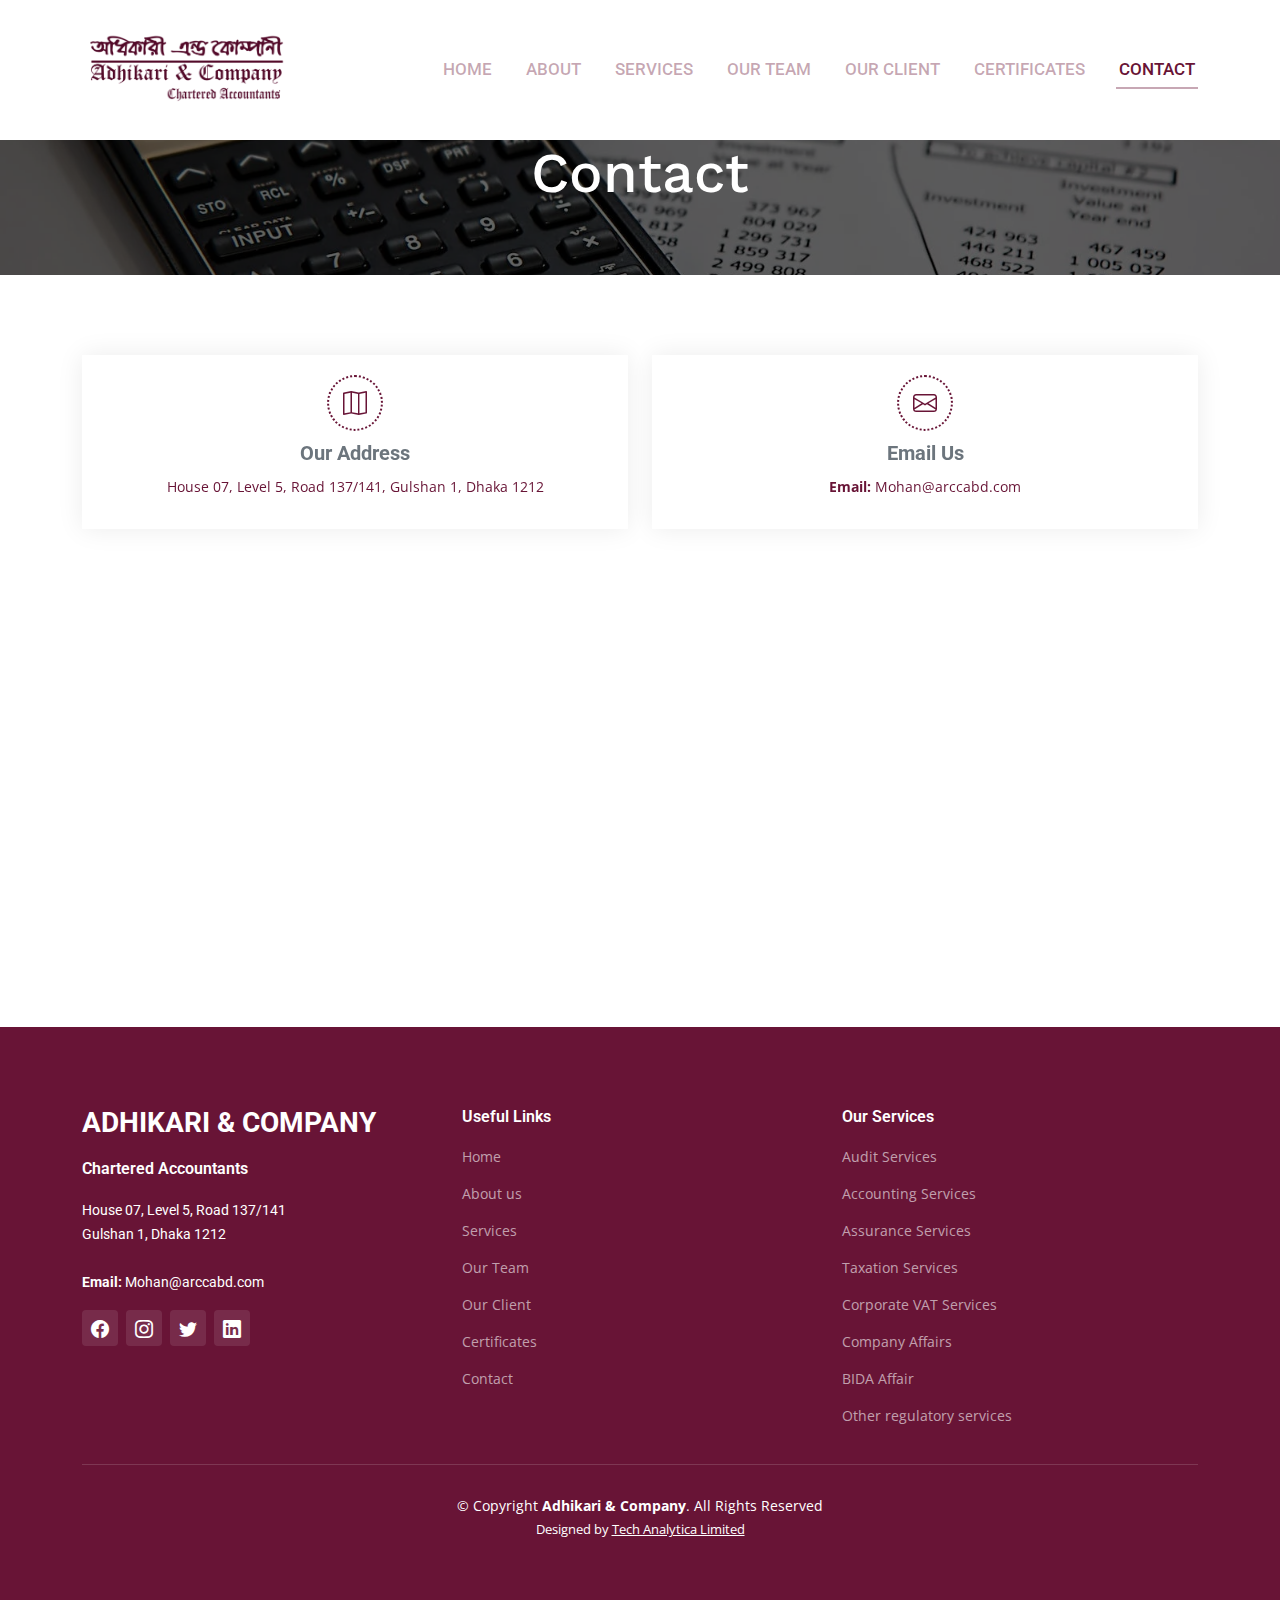
<file: contact.html>
<!DOCTYPE html>
<html lang="en">
  <head>
    <meta charset="utf-8" />
    <meta content="width=device-width, initial-scale=1.0" name="viewport" />

    <title>UpConstruction Bootstrap Template - Contact</title>
    <meta content="" name="description" />
    <meta content="" name="keywords" />

    <!-- Favicons -->
    <link href="assets/img/LT.png" rel="icon" />
    <link href="assets/img/apple-touch-icon.png" rel="apple-touch-icon" />

    <!-- Google Fonts -->
    <link rel="preconnect" href="https://fonts.googleapis.com" />
    <link rel="preconnect" href="https://fonts.gstatic.com" crossorigin />
    <link
      href="https://fonts.googleapis.com/css2?family=Open+Sans:ital,wght@0,300;0,400;0,500;0,600;0,700;1,300;1,400;1,600;1,700&family=Roboto:ital,wght@0,300;0,400;0,500;0,600;0,700;1,300;1,400;1,500;1,600;1,700&family=Work+Sans:ital,wght@0,300;0,400;0,500;0,600;0,700;1,300;1,400;1,500;1,600;1,700&display=swap"
      rel="stylesheet"
    />

    <!-- Vendor CSS Files -->
    <link
      href="assets/vendor/bootstrap/css/bootstrap.min.css"
      rel="stylesheet"
    />
    <link
      href="assets/vendor/bootstrap-icons/bootstrap-icons.css"
      rel="stylesheet"
    />
    <link
      href="assets/vendor/fontawesome-free/css/all.min.css"
      rel="stylesheet"
    />
    <link href="assets/vendor/aos/aos.css" rel="stylesheet" />
    <link
      href="assets/vendor/glightbox/css/glightbox.min.css"
      rel="stylesheet"
    />
    <link href="assets/vendor/swiper/swiper-bundle.min.css" rel="stylesheet" />

    <!-- Template Main CSS File -->
    <link href="assets/css/main.css" rel="stylesheet" />

    <!-- =======================================================
  * Template Name: UpConstruction - v1.3.0
  * Template URL: https://bootstrapmade.com/upconstruction-bootstrap-construction-website-template/
  * Author: BootstrapMade.com
  * License: https://bootstrapmade.com/license/
  ======================================================== -->
  </head>

  <body>
    <!-- ======= Header ======= -->
    <header id="header" class="header d-flex align-items-center">
      <div
        class="container-fluid container-xl d-flex align-items-center justify-content-between"
      >
        <a href="index.html" class="logo d-flex align-items-center">
       
          <img src="assets/img/LT.png" alt="">
          <!-- <div>
            <h4 style="color: #fff;">.</h4>
          </div> -->
        </a>

        <i class="mobile-nav-toggle mobile-nav-show bi bi-list"></i>
        <i class="mobile-nav-toggle mobile-nav-hide d-none bi bi-x"></i>
        <nav id="navbar" class="navbar ">
          <ul>
            <li><a href="index.html">Home</a></li>
            <li><a href="about.html">About</a></li>
            <li><a href="services.html">Services</a></li>
            <li><a href="ourTeam.html">Our Team</a></li>
            <li><a href="ourClient.html">Our Client</a></li>
            <!-- <li><a href="projects.html">Projects</a></li> -->
            <li><a href="blog.html">Certificates</a></li>
            <!-- <li class="dropdown">
              <a href="#"
                ><span>Dropdown</span>
                <i class="bi bi-chevron-down dropdown-indicator"></i
              ></a>
              <ul>
                <li><a href="#">Dropdown 1</a></li>
                <li class="dropdown">
                  <a href="#"
                    ><span>Deep Dropdown</span>
                    <i class="bi bi-chevron-down dropdown-indicator"></i
                  ></a>
                  <ul>
                    <li><a href="#">Deep Dropdown 1</a></li>
                    <li><a href="#">Deep Dropdown 2</a></li>
                    <li><a href="#">Deep Dropdown 3</a></li>
                    <li><a href="#">Deep Dropdown 4</a></li>
                    <li><a href="#">Deep Dropdown 5</a></li>
                  </ul>
                </li>
                <li><a href="#">Dropdown 2</a></li>
                <li><a href="#">Dropdown 3</a></li>
                <li><a href="#">Dropdown 4</a></li>
              </ul>
            </li> -->
            <li><a href="contact.html" class="active">Contact</a></li>
          </ul>
        </nav>
        <!-- .navbar -->
      </div>
    </header>
    <!-- End Header -->

    <main id="main">
      <!-- ======= Breadcrumbs ======= -->
      <div
        class="breadcrumbs d-flex align-items-center"
        style="background-image: url('assets/img/finance3.webp')"
      >
        <div
          class="container position-relative d-flex flex-column align-items-center"
          data-aos="fade"
        >
          <h2>Contact</h2>
          <!-- <ol>
            <li><a href="index.html">Home</a></li>
            <li>Contact</li>
          </ol> -->
        </div>
      </div>
      <!-- End Breadcrumbs -->

      <!-- ======= Contact Section ======= -->
      <section id="contact" class="contact">
        <div class="container" data-aos="fade-up" data-aos-delay="100">
          <div class="row gy-4">
            <div class="col-lg-6">
              <div
                class="info-item d-flex flex-column justify-content-center align-items-center"
              >
                <i class="bi bi-map"></i>
                <h3>Our Address</h3>
                <p>House 07, Level 5, Road 137/141, Gulshan 1, Dhaka 1212</p>
              </div>
            </div>
            <!-- End Info Item -->

            <div class="col-lg-6 col-md-12">
              <div
                class="info-item d-flex flex-column justify-content-center align-items-center"
              >
                <i class="bi bi-envelope"></i>
                <h3>Email Us</h3>
                <p>
                  <strong>Email:</strong>
                  <a style="color: #681436" href="mailto:Mohan@arccabd.com">
                    Mohan@arccabd.com</a
                  >
                </p>
              </div>
            </div>
            <!-- End Info Item -->

            <!-- <div class="col-lg-3 col-md-6">
              <div
                class="info-item d-flex flex-column justify-content-center align-items-center"
              >
                <i class="bi bi-telephone"></i>
                <h3>Call Us</h3>
                <p>+1 5589 55488 55</p>
              </div>
            </div> -->
            <!-- End Info Item -->
          </div>

          <div class="row gy-4 mt-1">
            <div class="col-lg-12">
              <iframe
                src="https://www.google.com/maps/embed?pb=!1m18!1m12!1m3!1d3651.209690911154!2d90.41549125147982!3d23.775546184501376!2m3!1f0!2f0!3f0!3m2!1i1024!2i768!4f13.1!3m3!1m2!1s0x3755c76eabbbfeb5%3A0x957610bcdf66ffbf!2sAdhikari%20%26%20Company!5e0!3m2!1sen!2sbd!4v1676169399575!5m2!1sen!2sbd"
                frameborder="0"
                style="border: 0; width: 100%; height: 384px"
                allowfullscreen
              ></iframe>
              <!-- <iframe src="https://www.google.com/maps/embed?pb=!1m18!1m12!1m3!1d3651.209690911154!2d90.41549125147982!3d23.775546184501376!2m3!1f0!2f0!3f0!3m2!1i1024!2i768!4f13.1!3m3!1m2!1s0x3755c76eabbbfeb5%3A0x957610bcdf66ffbf!2sAdhikari%20%26%20Company!5e0!3m2!1sen!2sbd!4v1676169399575!5m2!1sen!2sbd" width="600" height="450" style="border:0;" allowfullscreen="" loading="lazy" referrerpolicy="no-referrer-when-downgrade"></iframe> -->
            </div>
            <!-- End Google Maps -->

            <!-- <div class="col-lg-6">
            <form action="forms/contact.php" method="post" role="form" class="php-email-form">
              <div class="row gy-4">
                <div class="col-lg-6 form-group">
                  <input type="text" name="name" class="form-control" id="name" placeholder="Your Name" required>
                </div>
                <div class="col-lg-6 form-group">
                  <input type="email" class="form-control" name="email" id="email" placeholder="Your Email" required>
                </div>
              </div>
              <div class="form-group">
                <input type="text" class="form-control" name="subject" id="subject" placeholder="Subject" required>
              </div>
              <div class="form-group">
                <textarea class="form-control" name="message" rows="5" placeholder="Message" required></textarea>
              </div>
              <div class="my-3">
                <div class="loading">Loading</div>
                <div class="error-message"></div>
                <div class="sent-message">Your message has been sent. Thank you!</div>
              </div>
              <div class="text-center"><button type="submit">Send Message</button></div>
            </form>
          </div>
          End Contact Form -->
          </div>
        </div>
      </section>
      <!-- End Contact Section -->
    </main>
    <!-- End #main -->

<!-- ======= Footer ======= -->
<footer id="footer" class="footer">
  <div class="footer-content position-relative">
    <div class="container">
      <div class="row">
        <div class="col-lg-4 col-md-6">
          <div class="footer-info">
            <div>
              <h3>Adhikari & Company</h3>
              <h4>Chartered Accountants</h4>
            </div>
            <p>
              House 07, Level 5, Road 137/141 <br />
              Gulshan 1, Dhaka 1212<br /><br />
              <!-- <strong>Phone:</strong> +<br> -->
              <strong>Email:</strong
              ><a href="mailto:Mohan@arccabd.com" class="text-white">
                Mohan@arccabd.com</a
              ><br />
            </p>
            <div class="social-links d-flex mt-3">
              <a
                href="#"
                class="d-flex align-items-center justify-content-center"
                ><i class="bi bi-facebook"></i
              ></a>
              <a
                href="#"
                class="d-flex align-items-center justify-content-center"
                ><i class="bi bi-instagram"></i
              ></a>
              <a
                href="#"
                class="d-flex align-items-center justify-content-center"
                ><i class="bi bi-twitter"></i
              ></a>
              <a
                href="#"
                class="d-flex align-items-center justify-content-center"
                ><i class="bi bi-linkedin"></i
              ></a>
            </div>
          </div>
        </div>
        <!-- End footer info column-->

        <div class="col-lg-4 col-md-3 footer-links">
          <h4>Useful Links</h4>
          <ul>
            <li><a href="/">Home</a></li>
            <li><a href="/about.html">About us</a></li>
            <li><a href="/services.html">Services</a></li>
            <li><a href="/ourTeam.html">Our Team</a></li>
            <li><a href="/ourClient.html">Our Client</a></li>
            <li><a href="/blog.html">Certificates</a></li>
            <li><a href="/contact.html">Contact</a></li>
            <!-- <li><a href="#">Terms of service</a></li>
          <li><a href="#">Privacy policy</a></li> -->
          </ul>
        </div>
        <!-- End footer links column-->

        <div class="col-lg-4 col-md-3 footer-links">
          <h4>Our Services</h4>
          <ul>
            <li><a href="#">Audit Services</a></li>
            <li><a href="#">Accounting Services</a></li>
            <li><a href="#">Assurance Services</a></li>
            <li><a href="#">Taxation Services</a></li>
            <li><a href="#">Corporate VAT Services</a></li>
            <li><a href="#">Company Affairs</a></li>
            <li><a href="#">BIDA Affair</a></li>
            <li><a href="#">Other regulatory services</a></li>
        </div>
        <!-- End footer links column-->

        <!-- <div class="col-lg-2 col-md-3 footer-links">
        <h4>Hic solutasetp</h4>
        <ul>
          <li><a href="#">Molestiae accusamus iure</a></li>
          <li><a href="#">Excepturi dignissimos</a></li>
          <li><a href="#">Suscipit distinctio</a></li>
          <li><a href="#">Dilecta</a></li>
          <li><a href="#">Sit quas consectetur</a></li>
        </ul>
      </div>

      <div class="col-lg-2 col-md-3 footer-links">
        <h4>Nobis illum</h4>
        <ul>
          <li><a href="#">Ipsam</a></li>
          <li><a href="#">Laudantium dolorum</a></li>
          <li><a href="#">Dinera</a></li>
          <li><a href="#">Trodelas</a></li>
          <li><a href="#">Flexo</a></li>
        </ul>
      </div> -->
      </div>
    </div>
  </div>

  <div class="footer-legal text-center position-relative">
    <div class="container">
      <div class="copyright">
        &copy; Copyright <strong><span>Adhikari & Company</span></strong
        >. All Rights Reserved
      </div>
      <div class="credits">
        <!-- All the links in the footer should remain intact. -->
        <!-- You can delete the links only if you purchased the pro version. -->
        <!-- Licensing information: https://bootstrapmade.com/license/ -->
        <!-- Purchase the pro version with working PHP/AJAX contact form: https://bootstrapmade.com/upconstruction-bootstrap-construction-website-template/ -->
        Designed by
        <a href="https://www.techanalyticaltd.com/" target="_blank"
          >Tech Analytica Limited</a
        >
      </div>
    </div>
  </div>
</footer>
<!-- End Footer -->

    <a
      href="#"
      class="scroll-top d-flex align-items-center justify-content-center"
      ><i class="bi bi-arrow-up-short"></i
    ></a>

    <div id="preloader"></div>

    <!-- Vendor JS Files -->
    <script src="assets/vendor/bootstrap/js/bootstrap.bundle.min.js"></script>
    <script src="assets/vendor/aos/aos.js"></script>
    <script src="assets/vendor/glightbox/js/glightbox.min.js"></script>
    <script src="assets/vendor/isotope-layout/isotope.pkgd.min.js"></script>
    <script src="assets/vendor/swiper/swiper-bundle.min.js"></script>
    <script src="assets/vendor/purecounter/purecounter_vanilla.js"></script>
    <script src="assets/vendor/php-email-form/validate.js"></script>

    <!-- Template Main JS File -->
    <script src="assets/js/main.js"></script>
  </body>
</html>
</file>
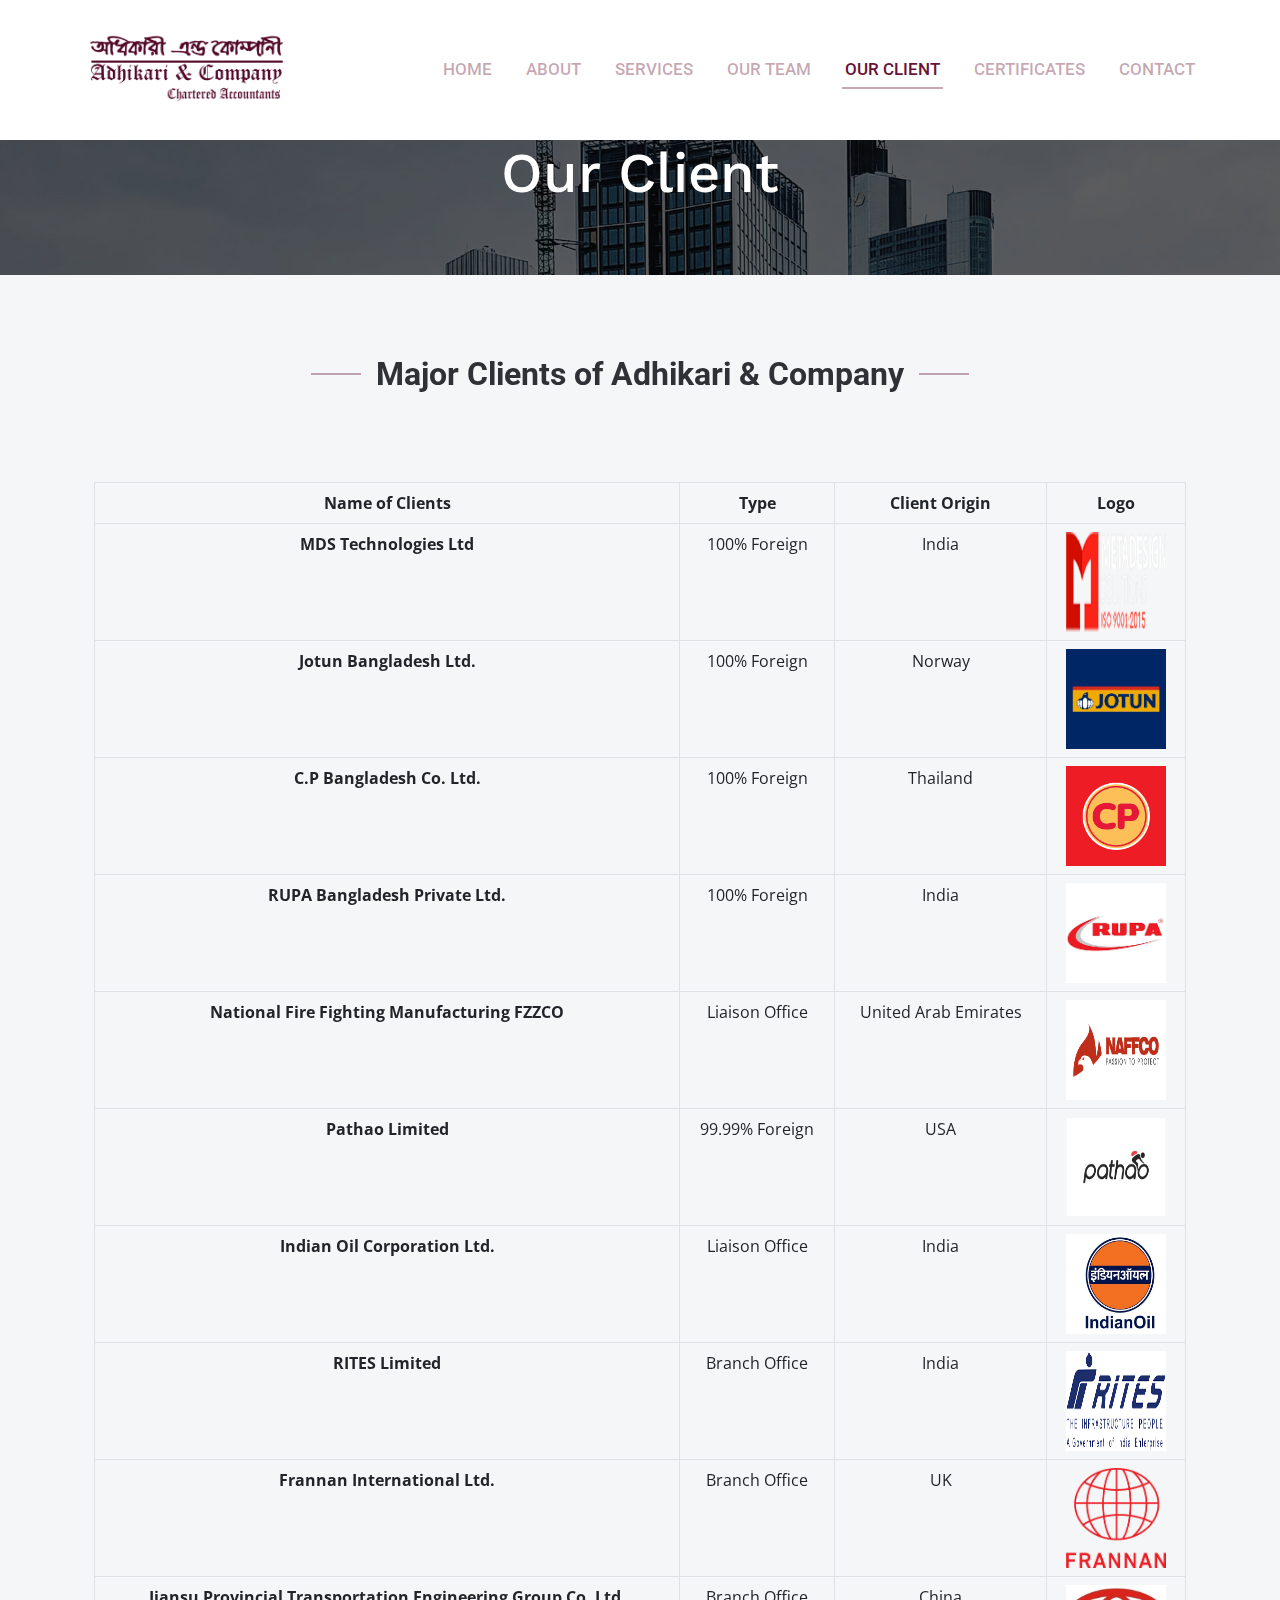
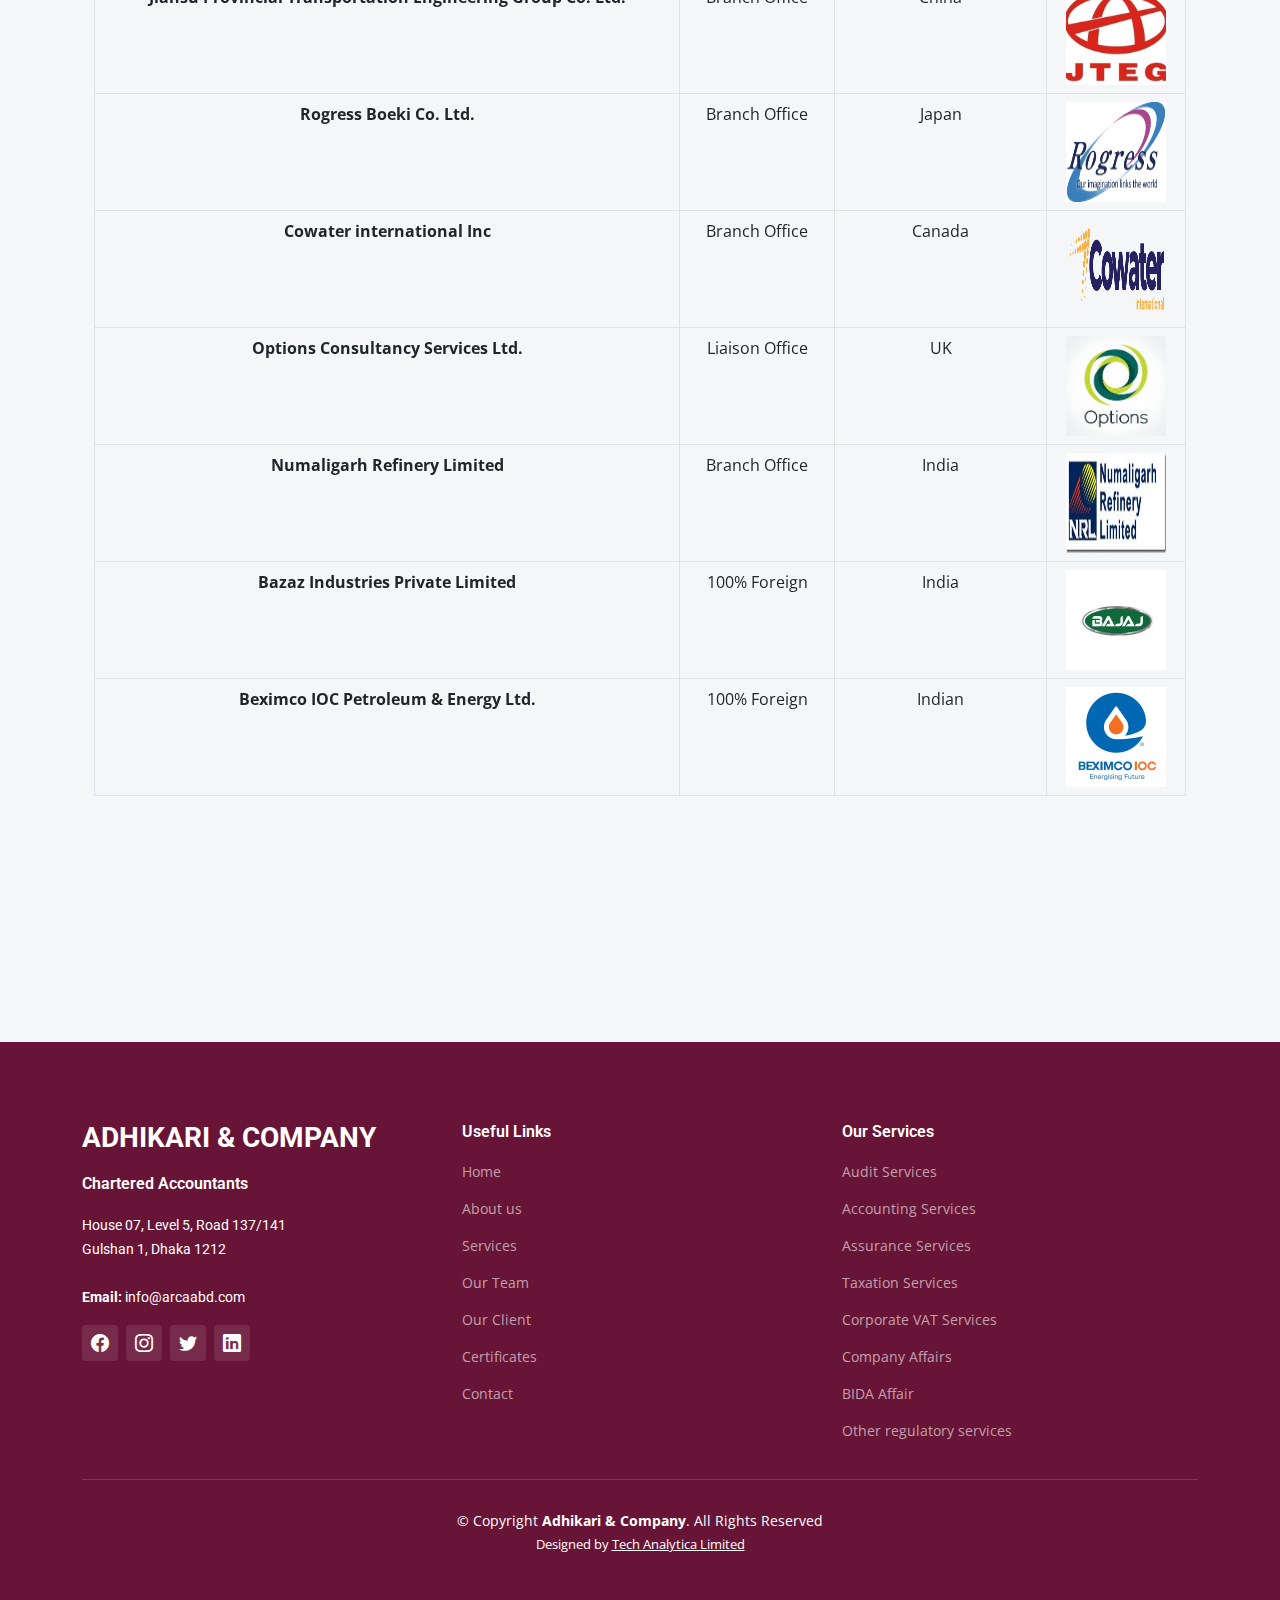
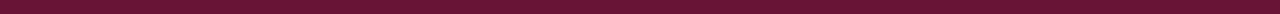
<file: ourClient.html>
<!DOCTYPE html>
<html lang="en">

<head>
    <meta charset="utf-8">
    <meta content="width=device-width, initial-scale=1.0" name="viewport">

    <title>UpConstruction Bootstrap Template - Services</title>
    <meta content="" name="description">
    <meta content="" name="keywords">

    <!-- Favicons -->
    <link href="assets/img/LT.png" rel="icon" />
    <link href="assets/img/apple-touch-icon.png" rel="apple-touch-icon">

    <!-- Google Fonts -->
    <link rel="preconnect" href="https://fonts.googleapis.com">
    <link rel="preconnect" href="https://fonts.gstatic.com" crossorigin>
    <link
        href="https://fonts.googleapis.com/css2?family=Open+Sans:ital,wght@0,300;0,400;0,500;0,600;0,700;1,300;1,400;1,600;1,700&family=Roboto:ital,wght@0,300;0,400;0,500;0,600;0,700;1,300;1,400;1,500;1,600;1,700&family=Work+Sans:ital,wght@0,300;0,400;0,500;0,600;0,700;1,300;1,400;1,500;1,600;1,700&display=swap"
        rel="stylesheet">

    <!-- Vendor CSS Files -->
    <link href="assets/vendor/bootstrap/css/bootstrap.min.css" rel="stylesheet">
    <link href="assets/vendor/bootstrap-icons/bootstrap-icons.css" rel="stylesheet">
    <link href="assets/vendor/fontawesome-free/css/all.min.css" rel="stylesheet">
    <link href="assets/vendor/aos/aos.css" rel="stylesheet">
    <link href="assets/vendor/glightbox/css/glightbox.min.css" rel="stylesheet">
    <link href="assets/vendor/swiper/swiper-bundle.min.css" rel="stylesheet">

    <!-- Template Main CSS File -->
    <link href="assets/css/main.css" rel="stylesheet">

    <!-- =======================================================
  * Template Name: UpConstruction - v1.3.0
  * Template URL: https://bootstrapmade.com/upconstruction-bootstrap-construction-website-template/
  * Author: BootstrapMade.com
  * License: https://bootstrapmade.com/license/
  ======================================================== -->
</head>

<body>

    <!-- ======= Header ======= -->
    <header id="header" class="header d-flex align-items-center">
        <div class="container-fluid container-xl d-flex align-items-center justify-content-between">
            <a href="index.html" class="logo d-flex align-items-center">
                <img src="assets/img/LT.png" alt="">
            </a>

            <i class="mobile-nav-toggle mobile-nav-show bi bi-list"></i>
            <i class="mobile-nav-toggle mobile-nav-hide d-none bi bi-x"></i>
            <nav id="navbar" class="navbar ">
                <ul>
                    <li><a href="index.html">Home</a></li>
                    <li><a href="about.html">About</a></li>
                    <li><a href="services.html">Services</a></li>
                    <li><a href="ourTeam.html">Our Team</a></li>
                    <li><a href="ourClient.html" class="active">Our Client</a></li>
                    <!-- <li><a href="projects.html">Projects</a></li> -->
                    <li><a href="blog.html">Certificates</a></li>
                    <li><a href="contact.html">Contact</a></li>
                </ul>
            </nav>
            <!-- .navbar -->
        </div>
    </header>
    <!-- End Header -->

    <main id="main">

        <!-- ======= Breadcrumbs ======= -->
        <div class="breadcrumbs d-flex align-items-center"
            style="background-image: url('assets/img/breadcrumbs-bg.jpg');">
            <div class="container position-relative d-flex flex-column align-items-center" data-aos="fade">

                <h2>Our Client</h2>
                <!-- <ol>
                    <li><a href="index.html">Home</a></li>
                    <li>ourClient</li>
                </ol> -->

            </div>
        </div><!-- End Breadcrumbs -->

        <section id="ourTeam" class="services section-bg">
            <div class="container" data-aos="fade-up">
                <div class="section-header">
                    <h2>Major Clients of Adhikari & Company</h2>
                    <section id="team" class="team">
                        <div class="container" data-aos="fade-up">
                            <!-- <div class="row gy-5">
                                <div class="col-lg-4 col-md-6 member" data-aos="fade-up" data-aos-delay="400">
                                    <div class="member-img">
                                        <img src="assets/img/G.M F.png" class="img-fluid" alt="">
                                    </div>
                                    <div class="member-info text-center">
                                        <h4>G.M FARUQ</h4>
                                        <span>CISA</span>
                                    </div>
                                </div>

                                <div class="col-lg-4 col-md-6 member" data-aos="fade-up" data-aos-delay="500">
                                    <div class="member-img">
                                        <img src="assets/img/MOHON.png" class="img-fluid" alt="">
                                     
                                    </div>
                                    <div class="member-info text-center">
                                        <h4>Mohan Adhikari</h4>
                                        <span>FCA</span>
                                    </div>
                                </div>

                            </div> -->
                            <!-- <img  class="clientImage" src="assets/img/clients/client-12.png" alt=""> -->

                            <table class="table table-bordered">
                                <thead>
                                  <tr>
                                    <th scope="col">Name of Clients</th>
                                    <th scope="col">Type</th>
                                    <th scope="col">Client Origin</th>
                                    <th scope="col">Logo</th>
                                  </tr>
                                </thead>
                                <tbody>
                                  <tr>
                                    <th class="clientTable1" scope="row">MDS Technologies Ltd</th>
                                    <td class="clientTable2">100% Foreign</td>
                                    <td class="clientTable3">India</td>
                                    <td><img class="clientImage" src="assets/img/clients/client-1.png" alt=""></td>
                                  </tr>
                                  <tr>
                                    <th scope="row">Jotun Bangladesh Ltd.</th>
                                    <td>100% Foreign</td>
                                    <td>Norway </td>
                                    <td><img class="clientImage" src="assets/img/clients/client-2.png" alt=""></td>
                                  </tr>
                                  <tr>
                                    <th scope="row">C.P Bangladesh Co. Ltd.</th>
                                    <td>100% Foreign</td>
                                    <td>Thailand</td>
                                    <td><img class="clientImage" src="assets/img/clients/client-3.png" alt=""></td>
                                  </tr>
                                  <tr>
                                    <th scope="row">RUPA Bangladesh Private Ltd. </th>
                                    <td>100% Foreign</td>
                                    <td>India</td>
                                    <td><img class="clientImage" src="assets/img/clients/client-4.png" alt=""></td>
                                  </tr>
                                  <tr>
                                    <th scope="row">National Fire Fighting Manufacturing FZZCO</th>
                                    <td>Liaison Office</td>
                                    <td>United Arab Emirates</td>
                                    <td><img class="clientImage" src="assets/img/clients/client-5.png" alt=""></td>
                                  </tr>
                                  <tr>
                                    <th scope="row">Pathao Limited</th>
                                    <td>99.99% Foreign</td>
                                    <td>USA</td>
                                    <td><img class="clientImage" class="img-fluid" src="assets/img/clients/client-6.png" alt=""></td>
                                  </tr>
                                  <tr>
                                    <th scope="row">Indian Oil Corporation Ltd.</th>
                                    <td>Liaison Office</td>
                                    <td>India</td>
                                    <td><img class="clientImage" src="assets/img/clients/client-7.jpg" alt=""></td>
                                  </tr>
                                  <tr>
                                    <th scope="row">RITES Limited</th>
                                    <td>Branch Office</td>
                                    <td>India</td>
                                    <td><img class="clientImage" src="assets/img/clients/client-8.png" alt=""></td>
                                  </tr>
                                  <tr>
                                    <th scope="row">Frannan International Ltd.</th>
                                    <td>Branch Office</td>
                                    <td>UK</td>
                                    <td><img class="clientImage" src="assets/img/clients/client-9.webp" alt=""></td>
                                  </tr>
                                  <tr>
                                    <th scope="row">Jiansu Provincial Transportation Engineering Group Co. Ltd.</th>
                                    <td>Branch Office</td>
                                    <td>China</td>
                                    <td><img class="clientImage" src="assets/img/clients/client-10.jpg" alt=""></td>
                                  </tr>
                                  <tr>
                                    <th scope="row">Rogress Boeki Co. Ltd.</th>
                                    <td>Branch Office</td>
                                    <td>Japan</td>
                                    <td><img class="clientImage" src="assets/img/clients/client-11.png" alt=""></td>
                                  </tr>
                                  <tr>
                                    <th scope="row">Cowater international Inc</th>
                                    <td>Branch Office</td>
                                    <td>Canada</td>
                                    <td><img class="clientImage" src="assets/img/clients/client-12.png" alt=""></td>
                                  </tr>
                                  <tr>
                                    <th scope="row">Options Consultancy Services Ltd.</th>
                                    <td>Liaison Office</td>
                                    <td>UK</td>
                                    <td><img class="clientImage" src="assets/img/clients/client-13.jpg" alt=""></td>
                                  </tr>
                                  <tr>
                                    <th scope="row">Numaligarh Refinery Limited </th>
                                    <td>Branch Office</td>
                                    <td>India</td>
                                    <td><img class="clientImage" src="assets/img/clients/client-14.jpg" alt=""></td>
                                  </tr>
                                  <tr>
                                    <th scope="row">Bazaz Industries Private Limited</th>
                                    <td>100% Foreign</td>
                                    <td>India</td>
                                    <td><img class="clientImage" src="assets/img/clients/client-15.jpg" alt=""></td>
                                  </tr>
                                  <tr>
                                    <th scope="row">Beximco IOC Petroleum & Energy Ltd.</th>
                                    <td>100% Foreign</td>
                                    <td>Indian</td>
                                    <td><img class="clientImage" src="assets/img/clients/client-16.jpg" alt=""></td>
                                  </tr>
                                </tbody>
                              </table>
                        </div>
                    </section>
                </div>
            </div>
        </section>



    </main><!-- End #main -->

    <!-- ======= Footer ======= -->
    <footer id="footer" class="footer">
        <div class="footer-content position-relative">
            <div class="container">
                <div class="row">
                    <div class="col-lg-4 col-md-6">
                        <div class="footer-info">
                            <div>
                                <h3>Adhikari & Company</h3>
                                <h4>Chartered Accountants</h4>
                            </div>
                            <p>
                                House 07, Level 5, Road 137/141 <br />
                                Gulshan 1, Dhaka 1212<br /><br />
                                <!-- <strong>Phone:</strong> +<br> -->
                                <strong>Email:</strong><a href="mailto:info@arcaabd.com" class="text-white">
                                    info@arcaabd.com</a><br />
                            </p>
                            <div class="social-links d-flex mt-3">
                                <a href="#" class="d-flex align-items-center justify-content-center"><i
                                        class="bi bi-facebook"></i></a>
                                <a href="#" class="d-flex align-items-center justify-content-center"><i
                                        class="bi bi-instagram"></i></a>
                                <a href="#" class="d-flex align-items-center justify-content-center"><i
                                        class="bi bi-twitter"></i></a>
                                <a href="#" class="d-flex align-items-center justify-content-center"><i
                                        class="bi bi-linkedin"></i></a>
                            </div>
                        </div>
                    </div>
                    <!-- End footer info column-->

                    <div class="col-lg-4 col-md-3 footer-links">
                        <h4>Useful Links</h4>
                        <ul>
                            <li><a href="/">Home</a></li>
                            <li><a href="/about.html">About us</a></li>
                            <li><a href="/services.html">Services</a></li>
                            <li><a href="/ourTeam.html">Our Team</a></li>
                            <li><a href="/ourClient.html">Our Client</a></li>
                            <li><a href="/blog.html">Certificates</a></li>
                            <li><a href="/contact.html">Contact</a></li>
                            <!-- <li><a href="#">Terms of service</a></li>
          <li><a href="#">Privacy policy</a></li> -->
                        </ul>
                    </div>
                    <!-- End footer links column-->

                    <div class="col-lg-4 col-md-3 footer-links">
                        <h4>Our Services</h4>
                        <ul>
                            <li><a href="#">Audit Services</a></li>
                            <li><a href="#">Accounting Services</a></li>
                            <li><a href="#">Assurance Services</a></li>
                            <li><a href="#">Taxation Services</a></li>
                            <li><a href="#">Corporate VAT Services</a></li>
                            <li><a href="#">Company Affairs</a></li>
                            <li><a href="#">BIDA Affair</a></li>
                            <li><a href="#">Other regulatory services</a></li>
                        </ul>
                    </div>
                    <!-- End footer links column-->

                    <!-- <div class="col-lg-2 col-md-3 footer-links">
        <h4>Hic solutasetp</h4>
        <ul>
          <li><a href="#">Molestiae accusamus iure</a></li>
          <li><a href="#">Excepturi dignissimos</a></li>
          <li><a href="#">Suscipit distinctio</a></li>
          <li><a href="#">Dilecta</a></li>
          <li><a href="#">Sit quas consectetur</a></li>
        </ul>
      </div>

      <div class="col-lg-2 col-md-3 footer-links">
        <h4>Nobis illum</h4>
        <ul>
          <li><a href="#">Ipsam</a></li>
          <li><a href="#">Laudantium dolorum</a></li>
          <li><a href="#">Dinera</a></li>
          <li><a href="#">Trodelas</a></li>
          <li><a href="#">Flexo</a></li>
        </ul>
      </div> -->
                </div>

            </div>

        </div>

        <div class="footer-legal text-center position-relative">
            <div class="container">
                <div class="copyright">
                    &copy; Copyright <strong><span>Adhikari & Company</span></strong>. All Rights Reserved
                </div>
                <div class="credits">
                    <!-- All the links in the footer should remain intact. -->
                    <!-- You can delete the links only if you purchased the pro version. -->
                    <!-- Licensing information: https://bootstrapmade.com/license/ -->
                    <!-- Purchase the pro version with working PHP/AJAX contact form: https://bootstrapmade.com/upconstruction-bootstrap-construction-website-template/ -->
                    Designed by
                    <a href="https://www.techanalyticaltd.com/" target="_blank">Tech Analytica Limited</a>
                </div>
            </div>
        </div>
    </footer>
    <!-- End Footer -->

    <a href="#" class="scroll-top d-flex align-items-center justify-content-center"><i
            class="bi bi-arrow-up-short"></i></a>

    <div id="preloader"></div>

    <!-- Vendor JS Files -->
    <script src="assets/vendor/bootstrap/js/bootstrap.bundle.min.js"></script>
    <script src="assets/vendor/aos/aos.js"></script>
    <script src="assets/vendor/glightbox/js/glightbox.min.js"></script>
    <script src="assets/vendor/isotope-layout/isotope.pkgd.min.js"></script>
    <script src="assets/vendor/swiper/swiper-bundle.min.js"></script>
    <script src="assets/vendor/purecounter/purecounter_vanilla.js"></script>
    <script src="assets/vendor/php-email-form/validate.js"></script>

    <!-- Template Main JS File -->
    <script src="assets/js/main.js"></script>

</body>

</html>
</file>
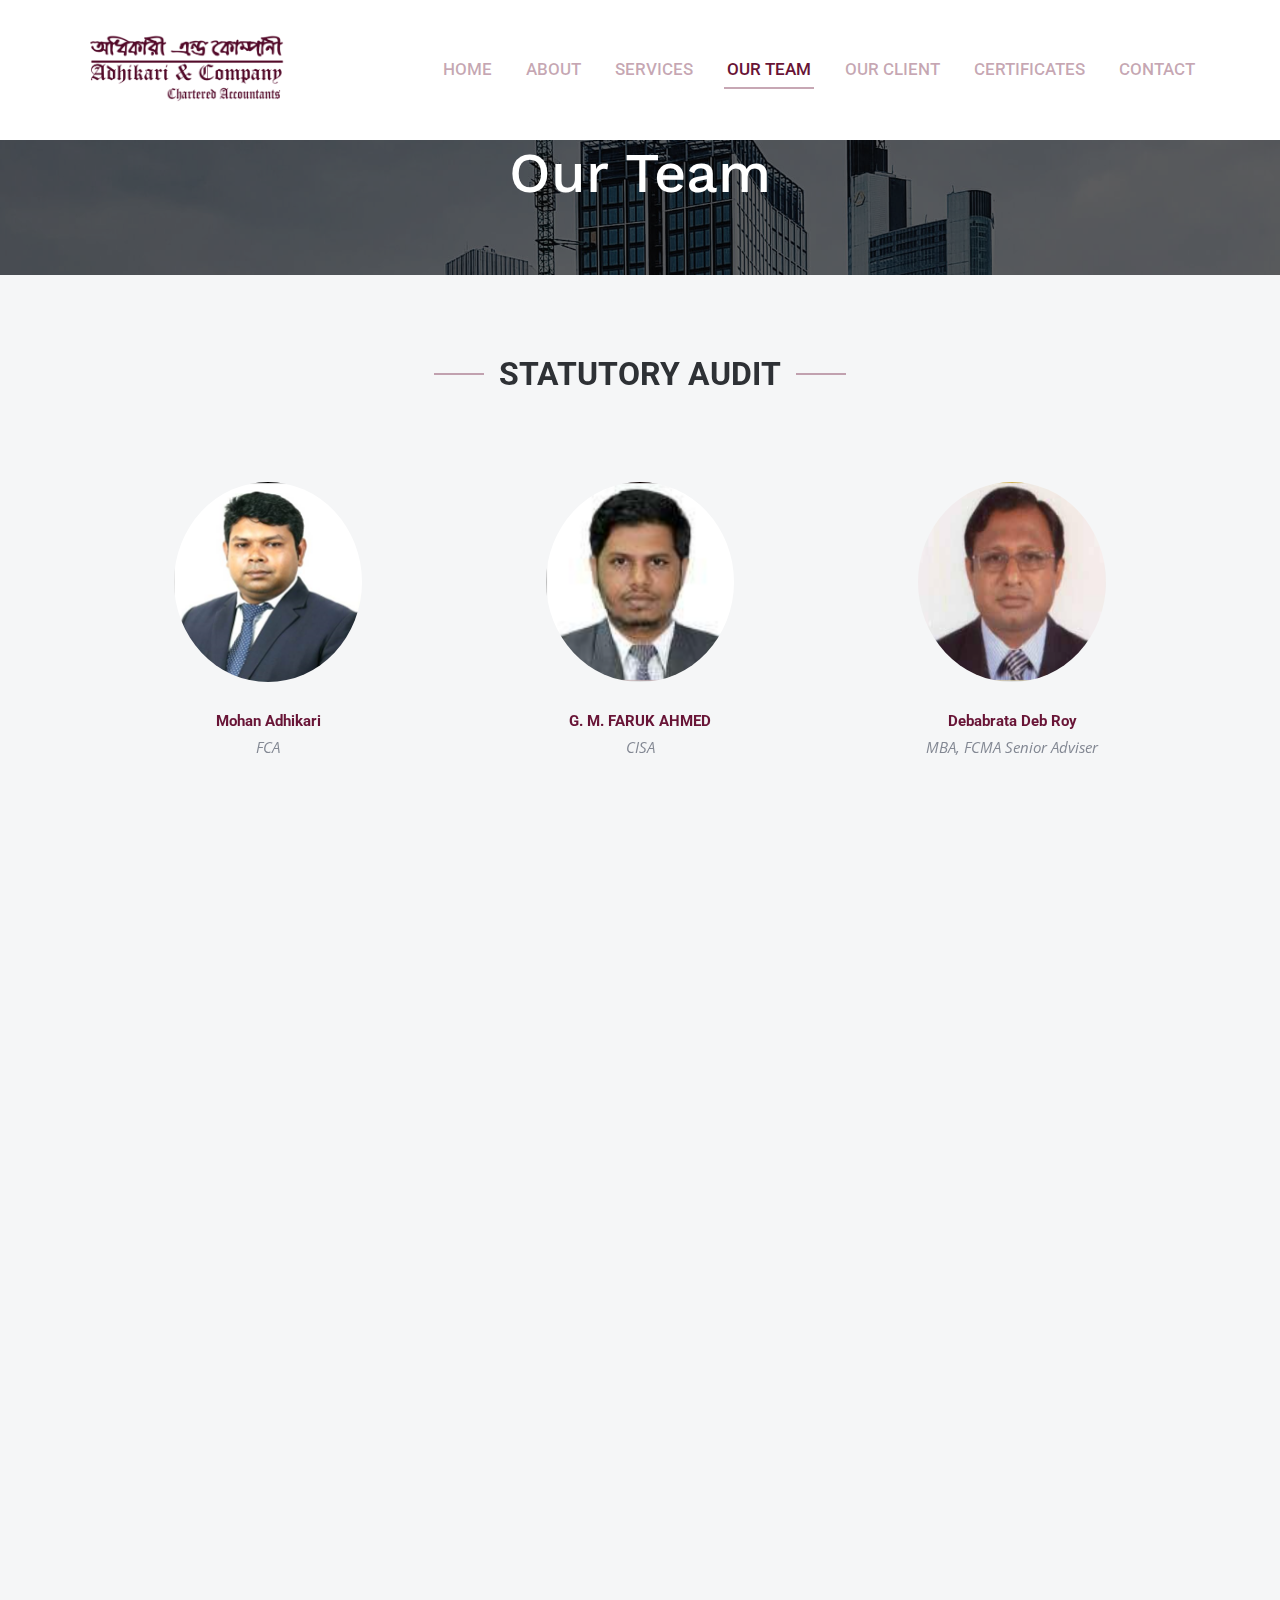
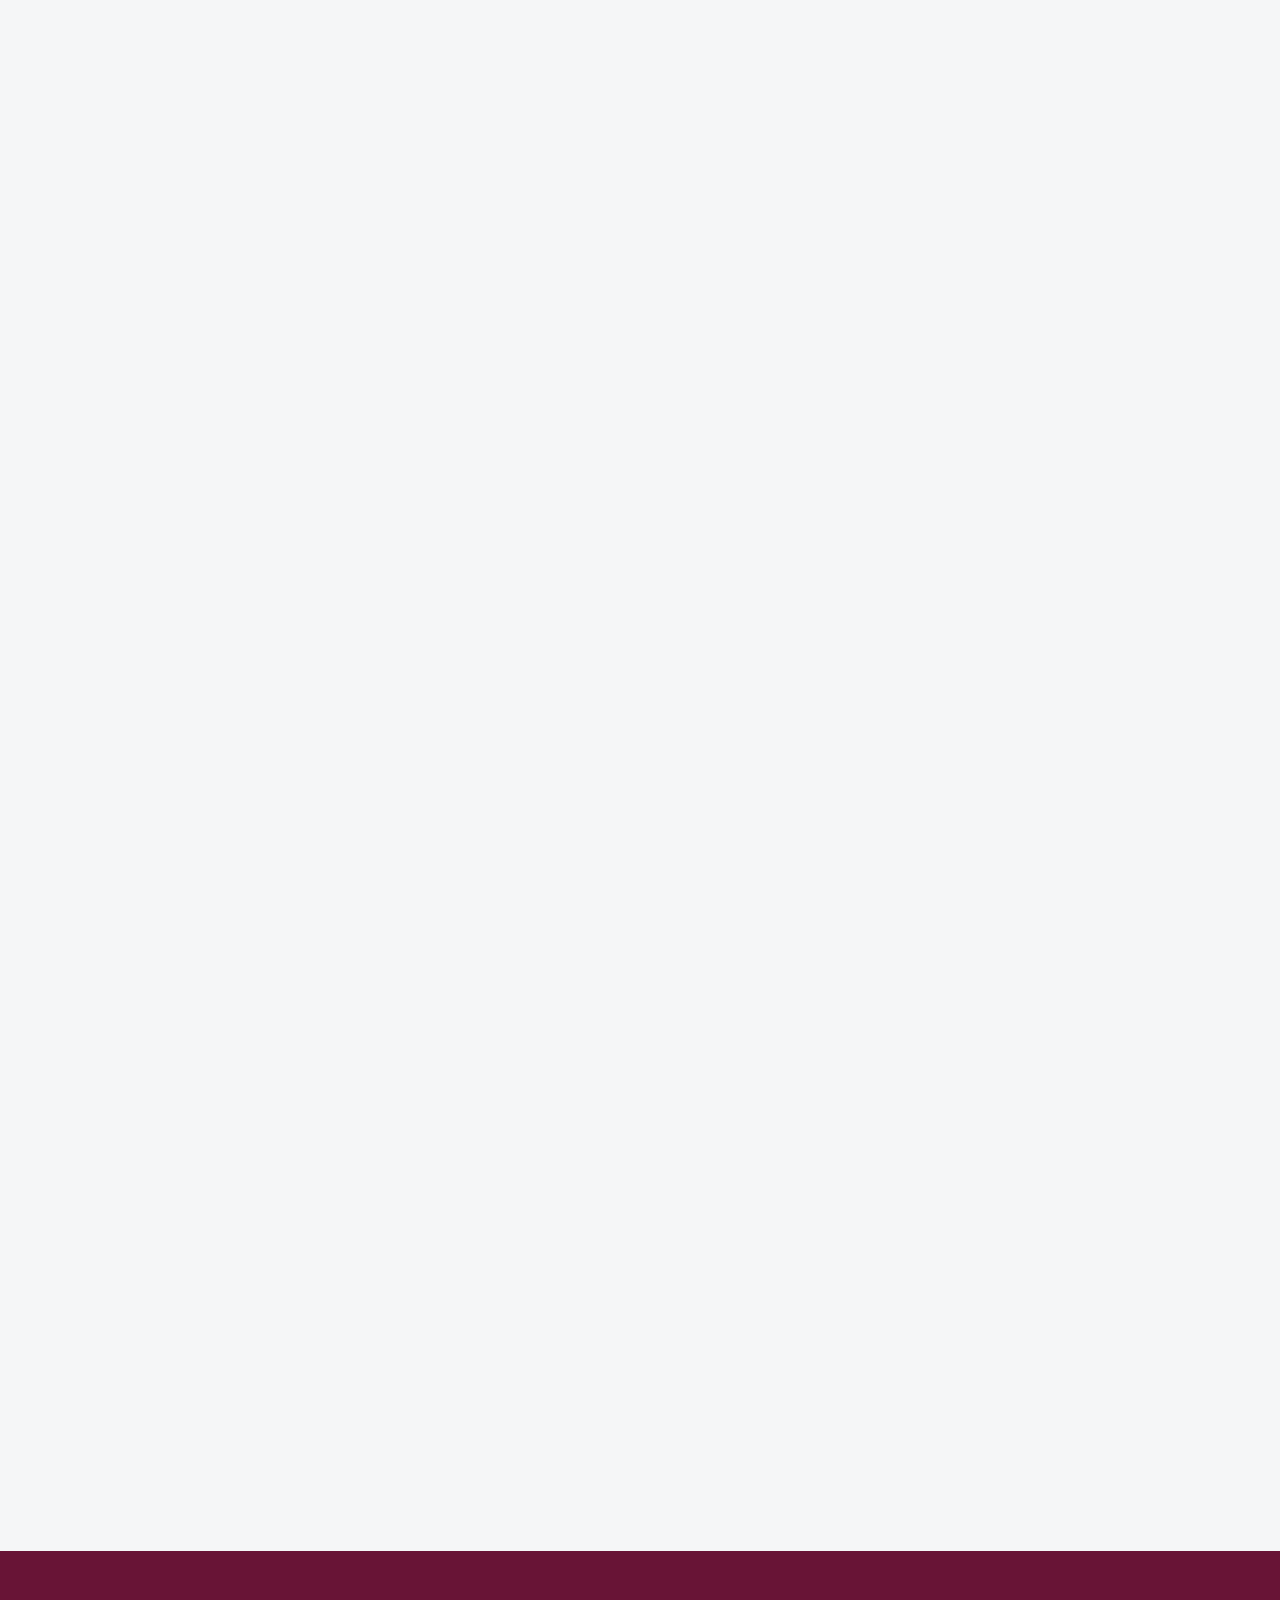
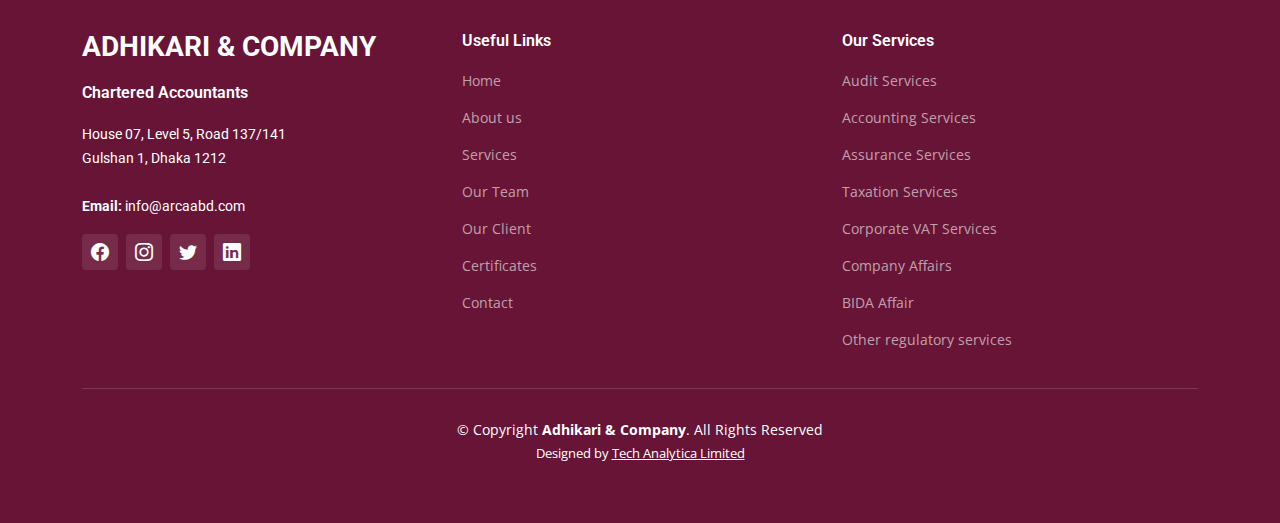
<file: ourTeam.html>
<!DOCTYPE html>
<html lang="en">

<head>
  <meta charset="utf-8">
  <meta content="width=device-width, initial-scale=1.0" name="viewport">

  <title>UpConstruction Bootstrap Template - Services</title>
  <meta content="" name="description">
  <meta content="" name="keywords">

  <!-- Favicons -->
  <link href="assets/img/LT.png" rel="icon" />
  <link href="assets/img/apple-touch-icon.png" rel="apple-touch-icon">

  <!-- Google Fonts -->
  <link rel="preconnect" href="https://fonts.googleapis.com">
  <link rel="preconnect" href="https://fonts.gstatic.com" crossorigin>
  <link
    href="https://fonts.googleapis.com/css2?family=Open+Sans:ital,wght@0,300;0,400;0,500;0,600;0,700;1,300;1,400;1,600;1,700&family=Roboto:ital,wght@0,300;0,400;0,500;0,600;0,700;1,300;1,400;1,500;1,600;1,700&family=Work+Sans:ital,wght@0,300;0,400;0,500;0,600;0,700;1,300;1,400;1,500;1,600;1,700&display=swap"
    rel="stylesheet">

  <!-- Vendor CSS Files -->
  <link href="assets/vendor/bootstrap/css/bootstrap.min.css" rel="stylesheet">
  <link href="assets/vendor/bootstrap-icons/bootstrap-icons.css" rel="stylesheet">
  <link href="assets/vendor/fontawesome-free/css/all.min.css" rel="stylesheet">
  <link href="assets/vendor/aos/aos.css" rel="stylesheet">
  <link href="assets/vendor/glightbox/css/glightbox.min.css" rel="stylesheet">
  <link href="assets/vendor/swiper/swiper-bundle.min.css" rel="stylesheet">

  <!-- Template Main CSS File -->
  <link href="assets/css/main.css" rel="stylesheet">

  <!-- =======================================================
  * Template Name: UpConstruction - v1.3.0
  * Template URL: https://bootstrapmade.com/upconstruction-bootstrap-construction-website-template/
  * Author: BootstrapMade.com
  * License: https://bootstrapmade.com/license/
  ======================================================== -->
</head>

<body>

  <!-- ======= Header ======= -->
  <header id="header" class="header d-flex align-items-center">
    <div class="container-fluid container-xl d-flex align-items-center justify-content-between">
      <a href="index.html" class="logo d-flex align-items-center">

        <img src="assets/img/LT.png" alt="">
        <!-- <div>
        <h4 style="color: #fff;">.</h4>
      </div> -->
      </a>

      <i class="mobile-nav-toggle mobile-nav-show bi bi-list"></i>
      <i class="mobile-nav-toggle mobile-nav-hide d-none bi bi-x"></i>
      <nav id="navbar" class="navbar ">
        <ul>
          <li><a href="index.html">Home</a></li>
          <li><a href="about.html">About</a></li>
          <li><a href="services.html">Services</a></li>
          <li><a href="ourTeam.html" class="active">Our Team</a></li>
          <li><a href="ourClient.html">Our Client</a></li>

          <!-- <li><a href="projects.html">Projects</a></li> -->
          <li><a href="blog.html">Certificates</a></li>
          <li><a href="contact.html">Contact</a></li>
        </ul>
      </nav>
      <!-- .navbar -->
    </div>
  </header>
  <!-- End Header -->

  <main id="main">

    <!-- ======= Breadcrumbs ======= -->
    <div class="breadcrumbs d-flex align-items-center" style="background-image: url('assets/img/breadcrumbs-bg.jpg');">
      <div class="container position-relative d-flex flex-column align-items-center" data-aos="fade">

        <h2>Our Team</h2>
        <!-- <ol>
          <li><a href="index.html">Home</a></li>
          <li>ourTeam</li>
        </ol> -->

      </div>
    </div><!-- End Breadcrumbs -->

    <!-- ======= Services Section ======= -->
    <section id="ourTeam" class="services section-bg">
      <div class="container" data-aos="fade-up">
        <div class="section-header">
          <h2>STATUTORY AUDIT</h2>
          <section id="team" class="team">
            <div class="container" data-aos="fade-up">
      
      
              <div class="row gy-5 align-items-center">
      
                <div class="col-lg-4 col-md-6 member" data-aos="fade-up" data-aos-delay="100">
                  <div class="member-img">
                    <img src="assets/img/MOHON.png" class="img-fluid" alt="">
               
                  </div>
                  <div class="member-info text-center">
                    <h4>Mohan Adhikari</h4>
                    <span>FCA</span>
             
                  </div>
                </div>
                <!-- End Team Member -->
      
                <div class="col-lg-4 col-md-6 member" data-aos="fade-up" data-aos-delay="200">
                  <div class="member-img">
                    <img src="assets/img/G.M F.png" class="img-fluid" alt="">
               
                  </div>
                  <div class="member-info text-center">
                    <h4>G. M. FARUK AHMED</h4>
                    <span>CISA</span>
                
                  </div>
                </div> 
                <!-- End Team Member--> 
      
                <div class="col-lg-4 col-md-6 member" data-aos="fade-up" data-aos-delay="300">
                  <div class="member-img">
                    <img src="assets/img/debbrata.png" class="img-fluid" alt="">
              
                  </div>
                  <div class="member-info text-center">
                    <h4>Debabrata Deb Roy</h4>
                    <span>MBA, FCMA Senior Adviser</span>
              
                  </div>
                </div> 
                <!-- End Team Member -->
      
              </div>
      
            </div>
          </section> 
        </div>
      </div>
    </section>
    <section id="ourTeam" class="services section-bg">
      <div class="container" data-aos="fade-up">
        <div class="section-header">
          <h2>IT AUDIT</h2>
          <section id="team" class="team">
            <div class="container" data-aos="fade-up">
      
              <!-- <div class="section-header">
                <h2>Our Team</h2>
              </div> -->
      
              <div class="row gy-5" style="justify-content: center;">
      
      
                <div class="col-lg-4 col-md-6 member" data-aos="fade-up" data-aos-delay="400">
                  <div class="member-img">
                    <img src="assets/img/G.M F.png" class="img-fluid" alt="">
                    <!-- <div class="social">
                      <a href="#"><i class="bi bi-twitter"></i></a>
                      <a href="#"><i class="bi bi-facebook"></i></a>
                      <a href="#"><i class="bi bi-instagram"></i></a>
                      <a href="#"><i class="bi bi-linkedin"></i></a>
                    </div> -->
                  </div>
                  <div class="member-info text-center">
                    <h4>G.M FARUQ AHMED</h4>
                    <span>CISA</span>
                    <!-- <p>Magni voluptatem accusamus assumenda cum nisi aut qui dolorem voluptate sed et veniam quasi quam consectetur</p> -->
                  </div>
                </div> 
                <!-- End Team Member-->
      
                <div class="col-lg-4 col-md-6 member" data-aos="fade-up" data-aos-delay="500">
                  <div class="member-img">
                    <img src="assets/img/MOHON.png" class="img-fluid" alt="">
                    <!-- <div class="social">
                      <a href="#"><i class="bi bi-twitter"></i></a>
                      <a href="#"><i class="bi bi-facebook"></i></a>
                      <a href="#"><i class="bi bi-instagram"></i></a>
                      <a href="#"><i class="bi bi-linkedin"></i></a>
                    </div> -->
                  </div>
                  <div class="member-info text-center">
                    <h4>Mohan Adhikari</h4>
                    <span>FCA</span>
                    <!-- <p>Qui consequuntur quos accusamus magnam quo est molestiae eius laboriosam sunt doloribus quia impedit laborum velit</p> -->
                  </div>
                </div> 
                <!-- End Team Member -->
      
              </div>
      
            </div>
          </section> 
        </div>
      </div>
    </section>
    <section id="ourTeam" class="services section-bg">
      <div class="container" data-aos="fade-up">
        <div class="section-header">
          <h2>TAXATION MATTER</h2>
          <section id="team" class="team">
            <div class="container" data-aos="fade-up">

              <div class="row gy-5" style="justify-content: center;">

                <div class="col-lg-4 col-md-6 member" data-aos="fade-up" data-aos-delay="400">
                  <div class="member-img">
                    <img src="assets/img/krishnendu.png" class="img-fluid" alt="">
                  </div>
                  <div class="member-info text-center">
                    <h4>Krishnendu Deb Roy</h4>
                    <span>FCA</span>
                  </div>
                </div> 
                <!-- End Team Member-->
      
                <div class="col-lg-4 col-md-6 member" data-aos="fade-up" data-aos-delay="500">
                  <div class="member-img">
                    <img src="assets/img/ajit.png" class="img-fluid" alt="">
                  </div>
                  <div class="member-info text-center">
                    <h4>Ajit Kumar Paul</h4>
                    <span>FCA</span>
                  </div>
                </div> 
                <!-- End Team Member -->
      
              </div>
      
            </div>
          </section> 
        </div>
      </div>
    </section>
    <section id="ourTeam" class="services section-bg">
      <div class="container" data-aos="fade-up">
        <div class="section-header">
          <h2 style="text-transform: uppercase;">OTHER Regulatory SERVICE</h2>
          <section id="team" class="team">
            <div class="container" data-aos="fade-up">
      
              <div class="row gy-5" style="justify-content: center;">
      
                <div class="col-lg-4 col-md-6 member" data-aos="fade-up" data-aos-delay="500">
                    <div class="member-img">
                      <img src="assets/img/ajit.png" class="img-fluid" alt="">
                    </div>
                    <div class="member-info text-center">
                      <h4>Ajit Kumar Paul</h4>
                      <span>FCA</span>
  
                    </div>
                  </div> 
                  <!-- End Team Member -->
      
                <div class="col-lg-4 col-md-6 member" data-aos="fade-up" data-aos-delay="400">
                  <div class="member-img">
                    <img src="assets/img/dipok.png" class="img-fluid" alt="">
                  </div>
                  <div class="member-info text-center">
                    <h4>Dipok Kumar Deb Roy</h4>
                    <span>Advocate</span>
                  </div>
                </div> 
                <!-- End Team Member-->
      
                
      
              </div>
      
            </div>
          </section> 
        </div>
      </div>
    </section>
    <!-- End Services Section -->

  </main><!-- End #main -->

  <!-- ======= Footer ======= -->
  <footer id="footer" class="footer">
    <div class="footer-content position-relative">
      <div class="container">
        <div class="row">
          <div class="col-lg-4 col-md-6">
            <div class="footer-info">
              <div>
                <h3>Adhikari & Company</h3>
                <h4>Chartered Accountants</h4>
              </div>
              <p>
                House 07, Level 5, Road 137/141 <br />
                Gulshan 1, Dhaka 1212<br /><br />
                <!-- <strong>Phone:</strong> +<br> -->
                <strong>Email:</strong><a href="mailto:info@arcaabd.com" class="text-white">
                  info@arcaabd.com</a><br />
              </p>
              <div class="social-links d-flex mt-3">
                <a href="#" class="d-flex align-items-center justify-content-center"><i class="bi bi-facebook"></i></a>
                <a href="#" class="d-flex align-items-center justify-content-center"><i class="bi bi-instagram"></i></a>
                <a href="#" class="d-flex align-items-center justify-content-center"><i class="bi bi-twitter"></i></a>
                <a href="#" class="d-flex align-items-center justify-content-center"><i class="bi bi-linkedin"></i></a>
              </div>
            </div>
          </div>
          <!-- End footer info column-->

          <div class="col-lg-4 col-md-3 footer-links">
            <h4>Useful Links</h4>
            <ul>
              <li><a href="/">Home</a></li>
              <li><a href="/about.html">About us</a></li>
              <li><a href="/services.html">Services</a></li>
              <li><a href="/ourTeam.html">Our Team</a></li>
              <li><a href="/ourClient.html">Our Client</a></li>
              <li><a href="/blog.html">Certificates</a></li>
              <li><a href="/contact.html">Contact</a></li>
              <!-- <li><a href="#">Terms of service</a></li>
          <li><a href="#">Privacy policy</a></li> -->
            </ul>
          </div>
          <!-- End footer links column-->

          <div class="col-lg-4 col-md-3 footer-links">
            <h4>Our Services</h4>
            <ul>
              <li><a href="#">Audit Services</a></li>
              <li><a href="#">Accounting Services</a></li>
              <li><a href="#">Assurance Services</a></li>
              <li><a href="#">Taxation Services</a></li>
              <li><a href="#">Corporate VAT Services</a></li>
              <li><a href="#">Company Affairs</a></li>
              <li><a href="#">BIDA Affair</a></li>
              <li><a href="#">Other regulatory services</a></li>
            </ul>
          </div>
          <!-- End footer links column-->

          <!-- <div class="col-lg-2 col-md-3 footer-links">
        <h4>Hic solutasetp</h4>
        <ul>
          <li><a href="#">Molestiae accusamus iure</a></li>
          <li><a href="#">Excepturi dignissimos</a></li>
          <li><a href="#">Suscipit distinctio</a></li>
          <li><a href="#">Dilecta</a></li>
          <li><a href="#">Sit quas consectetur</a></li>
        </ul>
      </div>

      <div class="col-lg-2 col-md-3 footer-links">
        <h4>Nobis illum</h4>
        <ul>
          <li><a href="#">Ipsam</a></li>
          <li><a href="#">Laudantium dolorum</a></li>
          <li><a href="#">Dinera</a></li>
          <li><a href="#">Trodelas</a></li>
          <li><a href="#">Flexo</a></li>
        </ul>
      </div> -->
        </div>

      </div>

    </div>

    <div class="footer-legal text-center position-relative">
      <div class="container">
        <div class="copyright">
          &copy; Copyright <strong><span>Adhikari & Company</span></strong>. All Rights Reserved
        </div>
        <div class="credits">
          <!-- All the links in the footer should remain intact. -->
          <!-- You can delete the links only if you purchased the pro version. -->
          <!-- Licensing information: https://bootstrapmade.com/license/ -->
          <!-- Purchase the pro version with working PHP/AJAX contact form: https://bootstrapmade.com/upconstruction-bootstrap-construction-website-template/ -->
          Designed by
          <a href="https://www.techanalyticaltd.com/" target="_blank">Tech Analytica Limited</a>
        </div>
      </div>
    </div>
  </footer>
  <!-- End Footer -->

  <a href="#" class="scroll-top d-flex align-items-center justify-content-center"><i
      class="bi bi-arrow-up-short"></i></a>

  <div id="preloader"></div>

  <!-- Vendor JS Files -->
  <script src="assets/vendor/bootstrap/js/bootstrap.bundle.min.js"></script>
  <script src="assets/vendor/aos/aos.js"></script>
  <script src="assets/vendor/glightbox/js/glightbox.min.js"></script>
  <script src="assets/vendor/isotope-layout/isotope.pkgd.min.js"></script>
  <script src="assets/vendor/swiper/swiper-bundle.min.js"></script>
  <script src="assets/vendor/purecounter/purecounter_vanilla.js"></script>
  <script src="assets/vendor/php-email-form/validate.js"></script>

  <!-- Template Main JS File -->
  <script src="assets/js/main.js"></script>

</body>

</html>
</file>
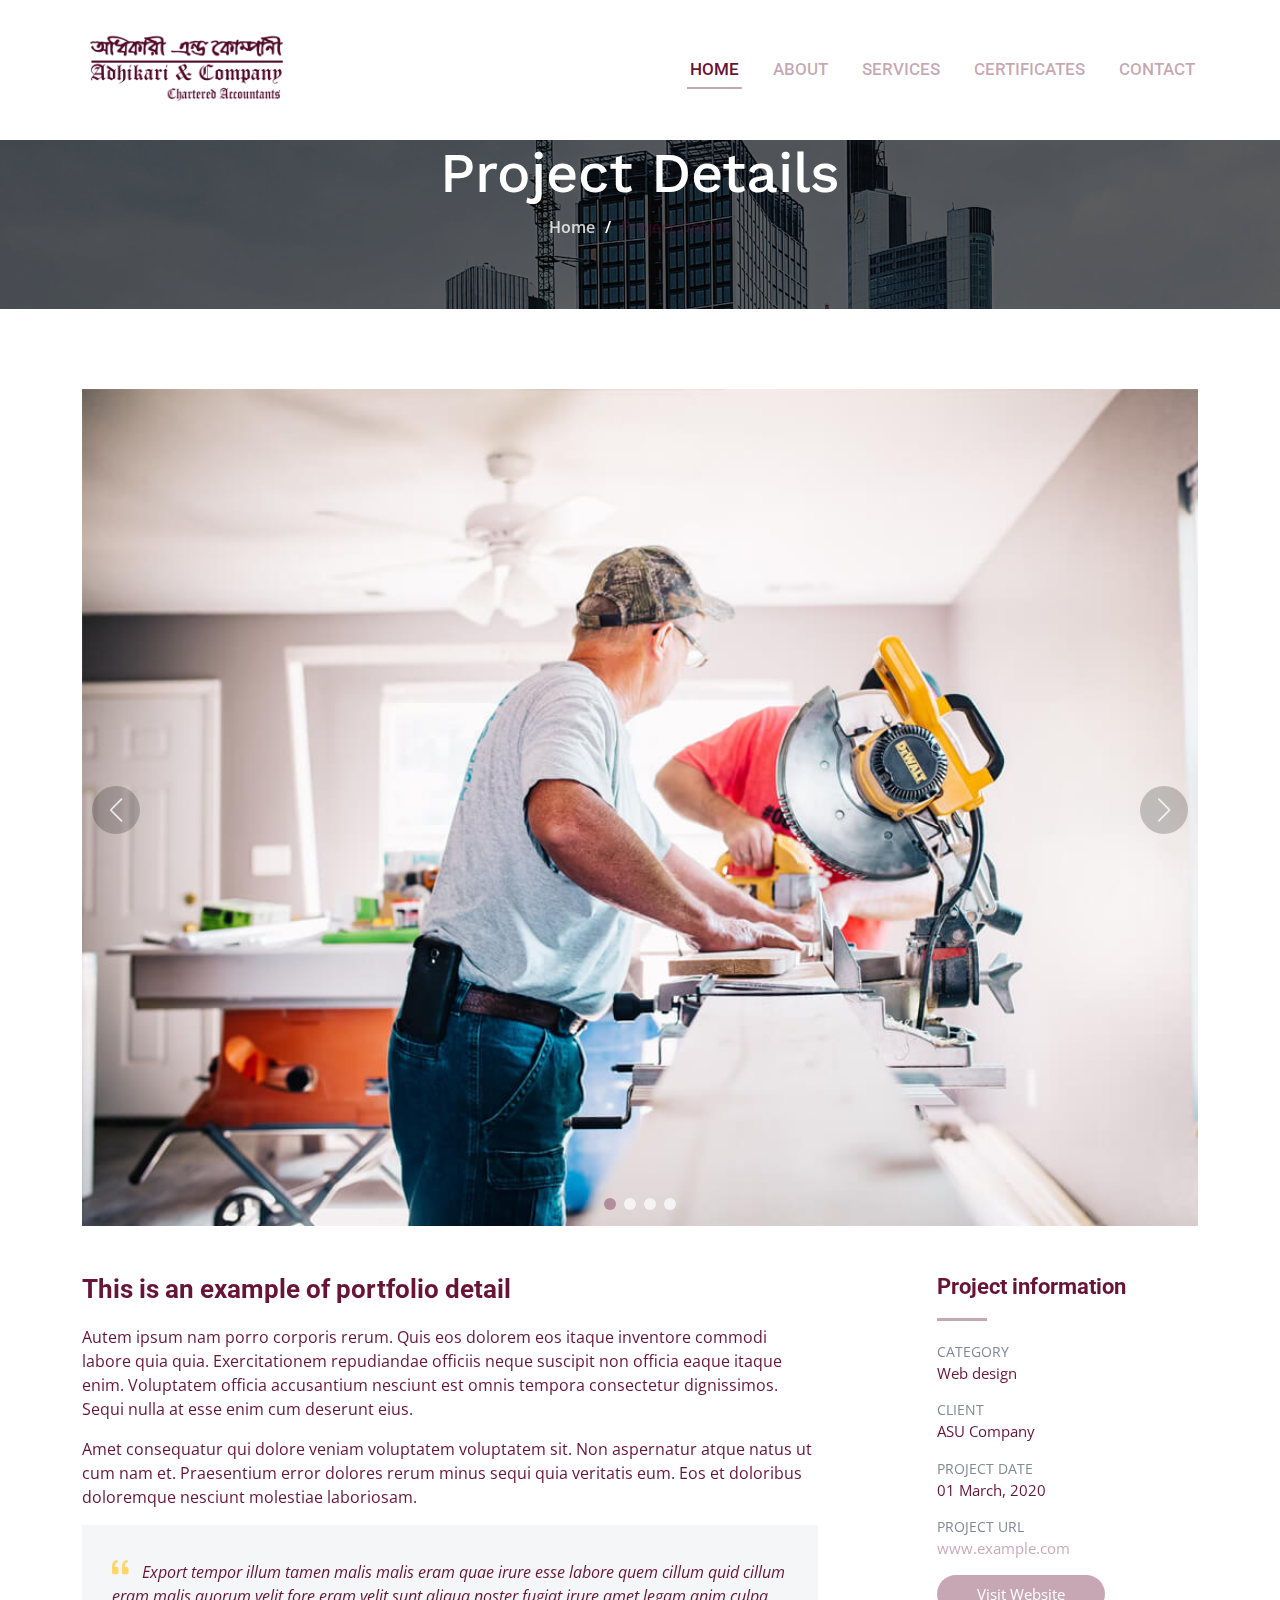
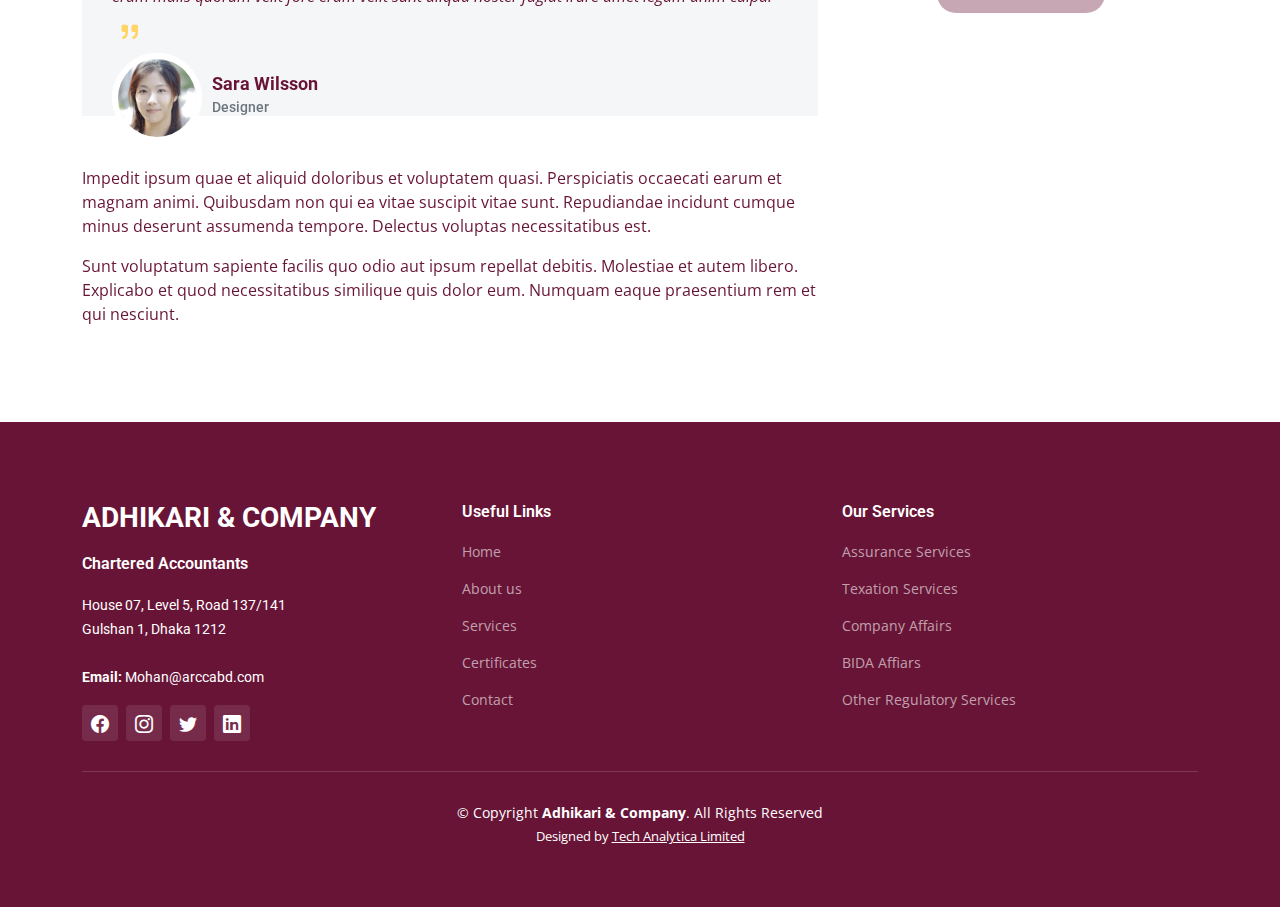
<file: project-details.html>
<!DOCTYPE html>
<html lang="en">

<head>
  <meta charset="utf-8">
  <meta content="width=device-width, initial-scale=1.0" name="viewport">

  <title>UpConstruction Bootstrap Template - Project Details</title>
  <meta content="" name="description">
  <meta content="" name="keywords">

  <!-- Favicons -->
  <link href="assets/img/LT.png" rel="icon" />
  <link href="assets/img/apple-touch-icon.png" rel="apple-touch-icon">

  <!-- Google Fonts -->
  <link rel="preconnect" href="https://fonts.googleapis.com">
  <link rel="preconnect" href="https://fonts.gstatic.com" crossorigin>
  <link href="https://fonts.googleapis.com/css2?family=Open+Sans:ital,wght@0,300;0,400;0,500;0,600;0,700;1,300;1,400;1,600;1,700&family=Roboto:ital,wght@0,300;0,400;0,500;0,600;0,700;1,300;1,400;1,500;1,600;1,700&family=Work+Sans:ital,wght@0,300;0,400;0,500;0,600;0,700;1,300;1,400;1,500;1,600;1,700&display=swap" rel="stylesheet">

  <!-- Vendor CSS Files -->
  <link href="assets/vendor/bootstrap/css/bootstrap.min.css" rel="stylesheet">
  <link href="assets/vendor/bootstrap-icons/bootstrap-icons.css" rel="stylesheet">
  <link href="assets/vendor/fontawesome-free/css/all.min.css" rel="stylesheet">
  <link href="assets/vendor/aos/aos.css" rel="stylesheet">
  <link href="assets/vendor/glightbox/css/glightbox.min.css" rel="stylesheet">
  <link href="assets/vendor/swiper/swiper-bundle.min.css" rel="stylesheet">

  <!-- Template Main CSS File -->
  <link href="assets/css/main.css" rel="stylesheet">

  <!-- =======================================================
  * Template Name: UpConstruction - v1.3.0
  * Template URL: https://bootstrapmade.com/upconstruction-bootstrap-construction-website-template/
  * Author: BootstrapMade.com
  * License: https://bootstrapmade.com/license/
  ======================================================== -->
</head>

<body>

  <!-- ======= Header ======= -->
  <header id="header" class="header d-flex align-items-center">
    <div
      class="container-fluid container-xl d-flex align-items-center justify-content-between"
    >
      <a href="index.html" class="logo d-flex align-items-center">
     
        <img src="assets/img/LT.png" alt="">
        <!-- <div>
          <h4 style="color: #fff;">.</h4>
        </div> -->
      </a>

      <i class="mobile-nav-toggle mobile-nav-show bi bi-list"></i>
      <i class="mobile-nav-toggle mobile-nav-hide d-none bi bi-x"></i>
      <nav id="navbar" class="navbar ">
        <ul>
          <li><a href="index.html" class="active">Home</a></li>
          <li><a href="about.html">About</a></li>
          <li><a href="services.html">Services</a></li>
          <!-- <li><a href="projects.html">Projects</a></li> -->
          <li><a href="blog.html">Certificates</a></li>
          <!-- <li class="dropdown">
            <a href="#"
              ><span>Dropdown</span>
              <i class="bi bi-chevron-down dropdown-indicator"></i
            ></a>
            <ul>
              <li><a href="#">Dropdown 1</a></li>
              <li class="dropdown">
                <a href="#"
                  ><span>Deep Dropdown</span>
                  <i class="bi bi-chevron-down dropdown-indicator"></i
                ></a>
                <ul>
                  <li><a href="#">Deep Dropdown 1</a></li>
                  <li><a href="#">Deep Dropdown 2</a></li>
                  <li><a href="#">Deep Dropdown 3</a></li>
                  <li><a href="#">Deep Dropdown 4</a></li>
                  <li><a href="#">Deep Dropdown 5</a></li>
                </ul>
              </li>
              <li><a href="#">Dropdown 2</a></li>
              <li><a href="#">Dropdown 3</a></li>
              <li><a href="#">Dropdown 4</a></li>
            </ul>
          </li> -->
          <li><a href="contact.html">Contact</a></li>
        </ul>
      </nav>
      <!-- .navbar -->
    </div>
  </header>
  <!-- End Header -->

  <main id="main">

    <!-- ======= Breadcrumbs ======= -->
    <div class="breadcrumbs d-flex align-items-center" style="background-image: url('assets/img/breadcrumbs-bg.jpg');">
      <div class="container position-relative d-flex flex-column align-items-center" data-aos="fade">

        <h2>Project Details</h2>
        <ol>
          <li><a href="index.html">Home</a></li>
          <li>Project Details</li>
        </ol>

      </div>
    </div><!-- End Breadcrumbs -->

    <!-- ======= Projet Details Section ======= -->
    <section id="project-details" class="project-details">
      <div class="container" data-aos="fade-up" data-aos-delay="100">

        <div class="position-relative h-100">
          <div class="slides-1 portfolio-details-slider swiper">
            <div class="swiper-wrapper align-items-center">

              <div class="swiper-slide">
                <img src="assets/img/projects/remodeling-1.jpg" alt="">
              </div>

              <div class="swiper-slide">
                <img src="assets/img/projects/construction-1.jpg" alt="">
              </div>

              <div class="swiper-slide">
                <img src="assets/img/projects/design-1.jpg" alt="">
              </div>

              <div class="swiper-slide">
                <img src="assets/img/projects/repairs-1.jpg" alt="">
              </div>

            </div>
            <div class="swiper-pagination"></div>
          </div>
          <div class="swiper-button-prev"></div>
          <div class="swiper-button-next"></div>

        </div>

        <div class="row justify-content-between gy-4 mt-4">

          <div class="col-lg-8">
            <div class="portfolio-description">
              <h2>This is an example of portfolio detail</h2>
              <p>
                Autem ipsum nam porro corporis rerum. Quis eos dolorem eos itaque inventore commodi labore quia quia. Exercitationem repudiandae officiis neque suscipit non officia eaque itaque enim. Voluptatem officia accusantium nesciunt est omnis tempora consectetur dignissimos. Sequi nulla at esse enim cum deserunt eius.
              </p>
              <p>
                Amet consequatur qui dolore veniam voluptatem voluptatem sit. Non aspernatur atque natus ut cum nam et. Praesentium error dolores rerum minus sequi quia veritatis eum. Eos et doloribus doloremque nesciunt molestiae laboriosam.
              </p>

              <div class="testimonial-item">
                <p>
                  <i class="bi bi-quote quote-icon-left"></i>
                  Export tempor illum tamen malis malis eram quae irure esse labore quem cillum quid cillum eram malis quorum velit fore eram velit sunt aliqua noster fugiat irure amet legam anim culpa.
                  <i class="bi bi-quote quote-icon-right"></i>
                </p>
                <div>
                  <img src="assets/img/testimonials/testimonials-2.jpg" class="testimonial-img" alt="">
                  <h3>Sara Wilsson</h3>
                  <h4>Designer</h4>
                </div>
              </div>

              <p>
                Impedit ipsum quae et aliquid doloribus et voluptatem quasi. Perspiciatis occaecati earum et magnam animi. Quibusdam non qui ea vitae suscipit vitae sunt. Repudiandae incidunt cumque minus deserunt assumenda tempore. Delectus voluptas necessitatibus est.

              <p>
                Sunt voluptatum sapiente facilis quo odio aut ipsum repellat debitis. Molestiae et autem libero. Explicabo et quod necessitatibus similique quis dolor eum. Numquam eaque praesentium rem et qui nesciunt.
              </p>

            </div>
          </div>

          <div class="col-lg-3">
            <div class="portfolio-info">
              <h3>Project information</h3>
              <ul>
                <li><strong>Category</strong> <span>Web design</span></li>
                <li><strong>Client</strong> <span>ASU Company</span></li>
                <li><strong>Project date</strong> <span>01 March, 2020</span></li>
                <li><strong>Project URL</strong> <a href="#">www.example.com</a></li>
                <li><a href="#" class="btn-visit align-self-start">Visit Website</a></li>
              </ul>
            </div>
          </div>

        </div>

      </div>
    </section><!-- End Projet Details Section -->

  </main><!-- End #main -->

<!-- ======= Footer ======= -->
<footer id="footer" class="footer">
  <div class="footer-content position-relative">
    <div class="container">
      <div class="row">
        <div class="col-lg-4 col-md-6">
          <div class="footer-info">
            <div>
              <h3>Adhikari & Company</h3>
              <h4>Chartered Accountants</h4>
            </div>
            <p>
              House 07, Level 5, Road 137/141 <br />
              Gulshan 1, Dhaka 1212<br /><br />
              <!-- <strong>Phone:</strong> +<br> -->
              <strong>Email:</strong
              ><a href="mailto:Mohan@arccabd.com" class="text-white">
                Mohan@arccabd.com</a
              ><br />
            </p>
            <div class="social-links d-flex mt-3">
              <a
                href="#"
                class="d-flex align-items-center justify-content-center"
                ><i class="bi bi-facebook"></i
              ></a>
              <a
                href="#"
                class="d-flex align-items-center justify-content-center"
                ><i class="bi bi-instagram"></i
              ></a>
              <a
                href="#"
                class="d-flex align-items-center justify-content-center"
                ><i class="bi bi-twitter"></i
              ></a>
              <a
                href="#"
                class="d-flex align-items-center justify-content-center"
                ><i class="bi bi-linkedin"></i
              ></a>
            </div>
          </div>
        </div>
        <!-- End footer info column-->

        <div class="col-lg-4 col-md-3 footer-links">
          <h4>Useful Links</h4>
          <ul>
            <li><a href="/">Home</a></li>
            <li><a href="/about.html">About us</a></li>
            <li><a href="/services.html">Services</a></li>
            <li><a href="/blog.html">Certificates</a></li>
            <li><a href="/contact.html">Contact</a></li>
            <!-- <li><a href="#">Terms of service</a></li>
          <li><a href="#">Privacy policy</a></li> -->
          </ul>
        </div>
        <!-- End footer links column-->

        <div class="col-lg-4 col-md-3 footer-links">
          <h4>Our Services</h4>
          <ul>
            <li><a href="#">Assurance Services</a></li>
            <li><a href="#">Texation Services</a></li>
            <li><a href="#">Company Affairs</a></li>
            <li><a href="#">BIDA Affiars</a></li>
            <li><a href="#">Other Regulatory Services</a></li>
          </ul>
        </div>
        <!-- End footer links column-->

        <!-- <div class="col-lg-2 col-md-3 footer-links">
        <h4>Hic solutasetp</h4>
        <ul>
          <li><a href="#">Molestiae accusamus iure</a></li>
          <li><a href="#">Excepturi dignissimos</a></li>
          <li><a href="#">Suscipit distinctio</a></li>
          <li><a href="#">Dilecta</a></li>
          <li><a href="#">Sit quas consectetur</a></li>
        </ul>
      </div>

      <div class="col-lg-2 col-md-3 footer-links">
        <h4>Nobis illum</h4>
        <ul>
          <li><a href="#">Ipsam</a></li>
          <li><a href="#">Laudantium dolorum</a></li>
          <li><a href="#">Dinera</a></li>
          <li><a href="#">Trodelas</a></li>
          <li><a href="#">Flexo</a></li>
        </ul>
      </div> -->
      </div>
    </div>
  </div>

  <div class="footer-legal text-center position-relative">
    <div class="container">
      <div class="copyright">
        &copy; Copyright <strong><span>Adhikari & Company</span></strong
        >. All Rights Reserved
      </div>
      <div class="credits">
        <!-- All the links in the footer should remain intact. -->
        <!-- You can delete the links only if you purchased the pro version. -->
        <!-- Licensing information: https://bootstrapmade.com/license/ -->
        <!-- Purchase the pro version with working PHP/AJAX contact form: https://bootstrapmade.com/upconstruction-bootstrap-construction-website-template/ -->
        Designed by
        <a href="https://www.techanalyticaltd.com/" target="_blank"
          >Tech Analytica Limited</a
        >
      </div>
    </div>
  </div>
</footer>
<!-- End Footer -->

  <a href="#" class="scroll-top d-flex align-items-center justify-content-center"><i class="bi bi-arrow-up-short"></i></a>

  <div id="preloader"></div>

  <!-- Vendor JS Files -->
  <script src="assets/vendor/bootstrap/js/bootstrap.bundle.min.js"></script>
  <script src="assets/vendor/aos/aos.js"></script>
  <script src="assets/vendor/glightbox/js/glightbox.min.js"></script>
  <script src="assets/vendor/isotope-layout/isotope.pkgd.min.js"></script>
  <script src="assets/vendor/swiper/swiper-bundle.min.js"></script>
  <script src="assets/vendor/purecounter/purecounter_vanilla.js"></script>
  <script src="assets/vendor/php-email-form/validate.js"></script>

  <!-- Template Main JS File -->
  <script src="assets/js/main.js"></script>

</body>

</html>
</file>
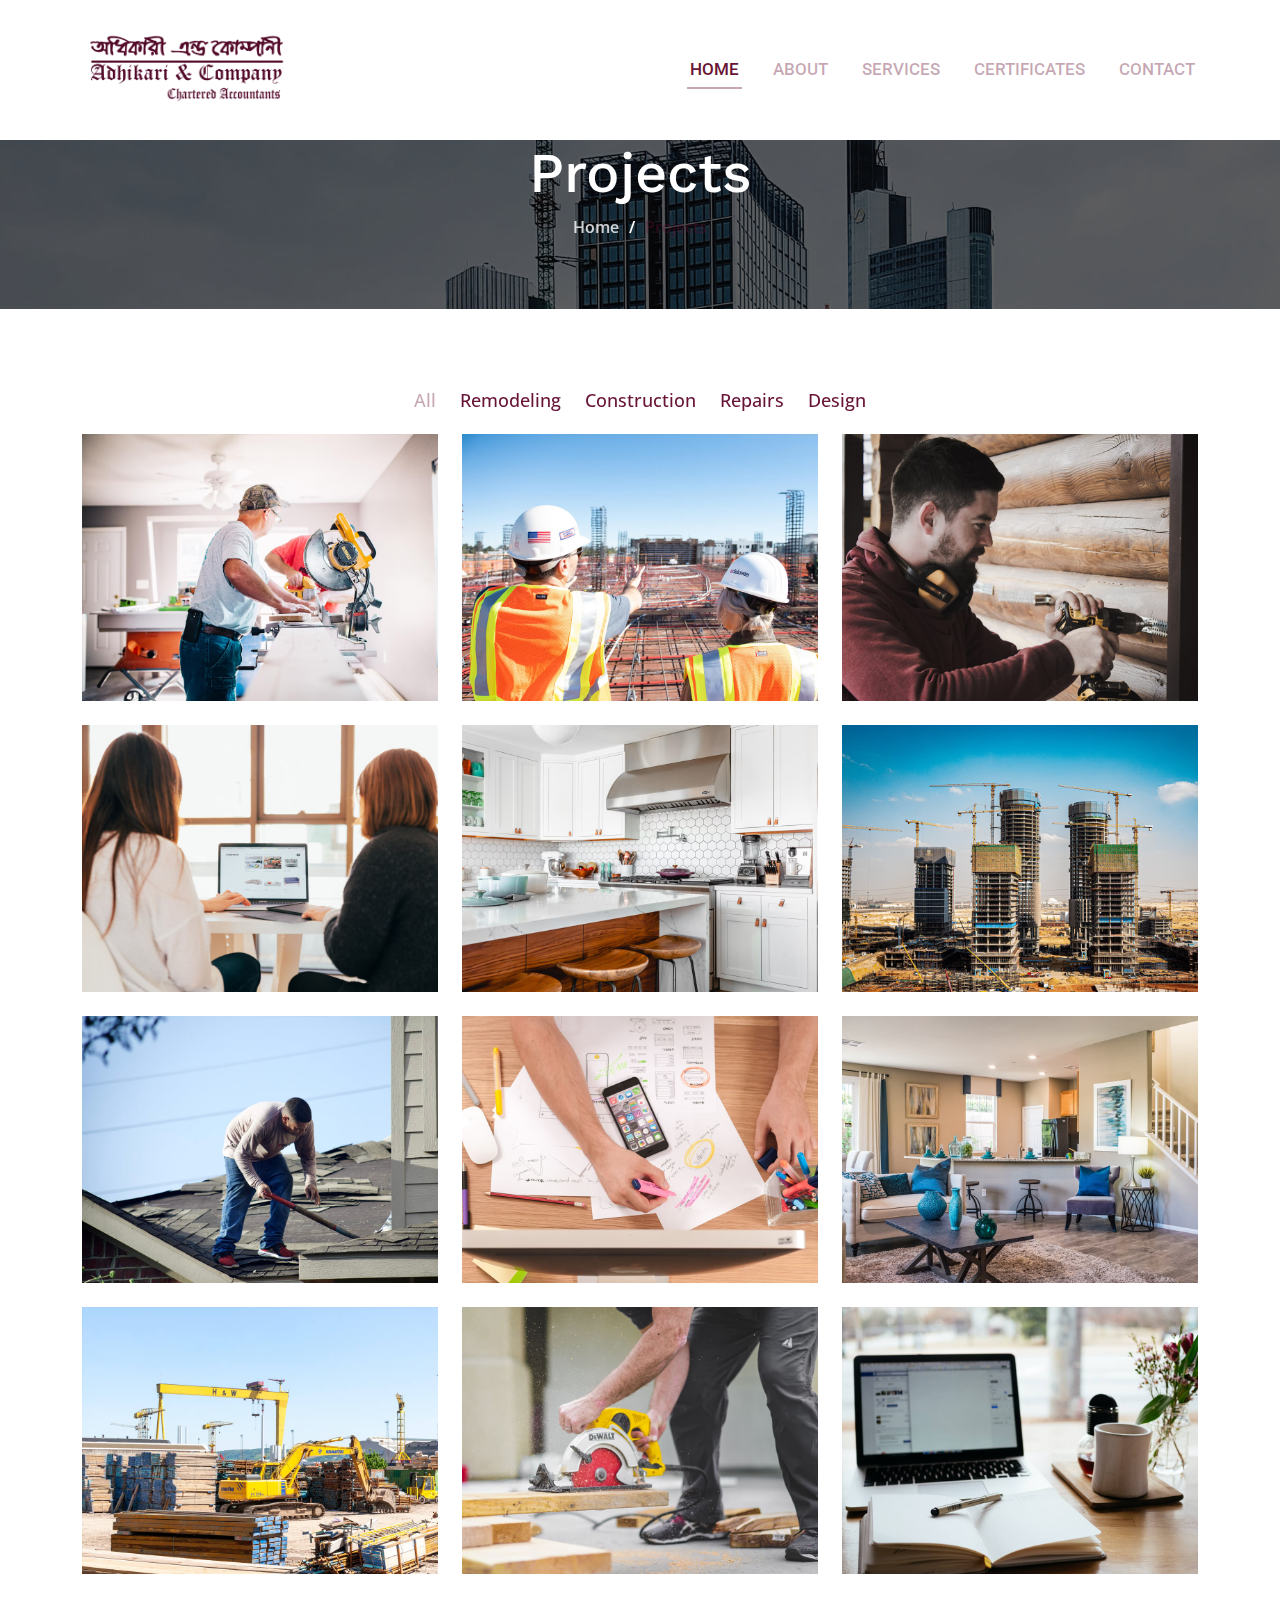
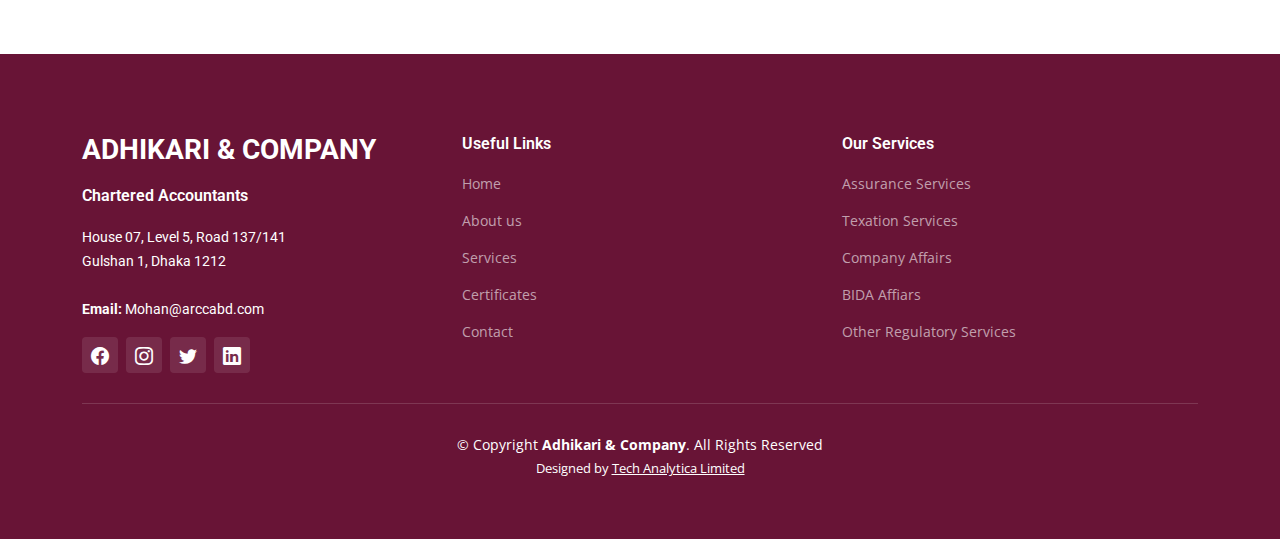
<file: projects.html>
<!DOCTYPE html>
<html lang="en">

<head>
  <meta charset="utf-8">
  <meta content="width=device-width, initial-scale=1.0" name="viewport">

  <title>UpConstruction Bootstrap Template - Projects</title>
  <meta content="" name="description">
  <meta content="" name="keywords">

  <!-- Favicons -->
  <link href="assets/img/LT.png" rel="icon" />
  <link href="assets/img/apple-touch-icon.png" rel="apple-touch-icon">

  <!-- Google Fonts -->
  <link rel="preconnect" href="https://fonts.googleapis.com">
  <link rel="preconnect" href="https://fonts.gstatic.com" crossorigin>
  <link href="https://fonts.googleapis.com/css2?family=Open+Sans:ital,wght@0,300;0,400;0,500;0,600;0,700;1,300;1,400;1,600;1,700&family=Roboto:ital,wght@0,300;0,400;0,500;0,600;0,700;1,300;1,400;1,500;1,600;1,700&family=Work+Sans:ital,wght@0,300;0,400;0,500;0,600;0,700;1,300;1,400;1,500;1,600;1,700&display=swap" rel="stylesheet">

  <!-- Vendor CSS Files -->
  <link href="assets/vendor/bootstrap/css/bootstrap.min.css" rel="stylesheet">
  <link href="assets/vendor/bootstrap-icons/bootstrap-icons.css" rel="stylesheet">
  <link href="assets/vendor/fontawesome-free/css/all.min.css" rel="stylesheet">
  <link href="assets/vendor/aos/aos.css" rel="stylesheet">
  <link href="assets/vendor/glightbox/css/glightbox.min.css" rel="stylesheet">
  <link href="assets/vendor/swiper/swiper-bundle.min.css" rel="stylesheet">

  <!-- Template Main CSS File -->
  <link href="assets/css/main.css" rel="stylesheet">

  <!-- =======================================================
  * Template Name: UpConstruction - v1.3.0
  * Template URL: https://bootstrapmade.com/upconstruction-bootstrap-construction-website-template/
  * Author: BootstrapMade.com
  * License: https://bootstrapmade.com/license/
  ======================================================== -->
</head>

<body>

  <!-- ======= Header ======= -->
  <header id="header" class="header d-flex align-items-center">
    <div
      class="container-fluid container-xl d-flex align-items-center justify-content-between"
    >
      <a href="index.html" class="logo d-flex align-items-center">
     
        <img src="assets/img/LT.png" alt="">
        <!-- <div>
          <h4 style="color: #fff;">.</h4>
        </div> -->
      </a>

      <i class="mobile-nav-toggle mobile-nav-show bi bi-list"></i>
      <i class="mobile-nav-toggle mobile-nav-hide d-none bi bi-x"></i>
      <nav id="navbar" class="navbar ">
        <ul>
          <li><a href="index.html" class="active">Home</a></li>
          <li><a href="about.html">About</a></li>
          <li><a href="services.html">Services</a></li>
          <!-- <li><a href="projects.html">Projects</a></li> -->
          <li><a href="blog.html">Certificates</a></li>
          <!-- <li class="dropdown">
            <a href="#"
              ><span>Dropdown</span>
              <i class="bi bi-chevron-down dropdown-indicator"></i
            ></a>
            <ul>
              <li><a href="#">Dropdown 1</a></li>
              <li class="dropdown">
                <a href="#"
                  ><span>Deep Dropdown</span>
                  <i class="bi bi-chevron-down dropdown-indicator"></i
                ></a>
                <ul>
                  <li><a href="#">Deep Dropdown 1</a></li>
                  <li><a href="#">Deep Dropdown 2</a></li>
                  <li><a href="#">Deep Dropdown 3</a></li>
                  <li><a href="#">Deep Dropdown 4</a></li>
                  <li><a href="#">Deep Dropdown 5</a></li>
                </ul>
              </li>
              <li><a href="#">Dropdown 2</a></li>
              <li><a href="#">Dropdown 3</a></li>
              <li><a href="#">Dropdown 4</a></li>
            </ul>
          </li> -->
          <li><a href="contact.html">Contact</a></li>
        </ul>
      </nav>
      <!-- .navbar -->
    </div>
  </header>
  <!-- End Header -->

  <main id="main">

    <!-- ======= Breadcrumbs ======= -->
    <div class="breadcrumbs d-flex align-items-center" style="background-image: url('assets/img/breadcrumbs-bg.jpg');">
      <div class="container position-relative d-flex flex-column align-items-center" data-aos="fade">

        <h2>Projects</h2>
        <ol>
          <li><a href="index.html">Home</a></li>
          <li>Projects</li>
        </ol>

      </div>
    </div><!-- End Breadcrumbs -->

    <!-- ======= Our Projects Section ======= -->
    <section id="projects" class="projects">
      <div class="container" data-aos="fade-up">

        <div class="portfolio-isotope" data-portfolio-filter="*" data-portfolio-layout="masonry" data-portfolio-sort="original-order">

          <ul class="portfolio-flters" data-aos="fade-up" data-aos-delay="100">
            <li data-filter="*" class="filter-active">All</li>
            <li data-filter=".filter-remodeling">Remodeling</li>
            <li data-filter=".filter-construction">Construction</li>
            <li data-filter=".filter-repairs">Repairs</li>
            <li data-filter=".filter-design">Design</li>
          </ul><!-- End Projects Filters -->

          <div class="row gy-4 portfolio-container" data-aos="fade-up" data-aos-delay="200">

            <div class="col-lg-4 col-md-6 portfolio-item filter-remodeling">
              <div class="portfolio-content h-100">
                <img src="assets/img/projects/remodeling-1.jpg" class="img-fluid" alt="">
                <div class="portfolio-info">
                  <h4>Remodeling 1</h4>
                  <p>Lorem ipsum, dolor sit amet consectetur</p>
                  <a href="assets/img/projects/remodeling-1.jpg" title="Remodeling 1" data-gallery="portfolio-gallery-remodeling" class="glightbox preview-link"><i class="bi bi-zoom-in"></i></a>
                  <a href="project-details.html" title="More Details" class="details-link"><i class="bi bi-link-45deg"></i></a>
                </div>
              </div>
            </div><!-- End Projects Item -->

            <div class="col-lg-4 col-md-6 portfolio-item filter-construction">
              <div class="portfolio-content h-100">
                <img src="assets/img/projects/construction-1.jpg" class="img-fluid" alt="">
                <div class="portfolio-info">
                  <h4>Construction 1</h4>
                  <p>Lorem ipsum, dolor sit amet consectetur</p>
                  <a href="assets/img/projects/construction-1.jpg" title="Construction 1" data-gallery="portfolio-gallery-construction" class="glightbox preview-link"><i class="bi bi-zoom-in"></i></a>
                  <a href="project-details.html" title="More Details" class="details-link"><i class="bi bi-link-45deg"></i></a>
                </div>
              </div>
            </div><!-- End Projects Item -->

            <div class="col-lg-4 col-md-6 portfolio-item filter-repairs">
              <div class="portfolio-content h-100">
                <img src="assets/img/projects/repairs-1.jpg" class="img-fluid" alt="">
                <div class="portfolio-info">
                  <h4>Repairs 1</h4>
                  <p>Lorem ipsum, dolor sit amet consectetur</p>
                  <a href="assets/img/projects/repairs-1.jpg" title="Repairs 1" data-gallery="portfolio-gallery-repairs" class="glightbox preview-link"><i class="bi bi-zoom-in"></i></a>
                  <a href="project-details.html" title="More Details" class="details-link"><i class="bi bi-link-45deg"></i></a>
                </div>
              </div>
            </div><!-- End Projects Item -->

            <div class="col-lg-4 col-md-6 portfolio-item filter-design">
              <div class="portfolio-content h-100">
                <img src="assets/img/projects/design-1.jpg" class="img-fluid" alt="">
                <div class="portfolio-info">
                  <h4>Design 1</h4>
                  <p>Lorem ipsum, dolor sit amet consectetur</p>
                  <a href="assets/img/projects/design-1.jpg" title="Repairs 1" data-gallery="portfolio-gallery-book" class="glightbox preview-link"><i class="bi bi-zoom-in"></i></a>
                  <a href="project-details.html" title="More Details" class="details-link"><i class="bi bi-link-45deg"></i></a>
                </div>
              </div>
            </div><!-- End Projects Item -->

            <div class="col-lg-4 col-md-6 portfolio-item filter-remodeling">
              <div class="portfolio-content h-100">
                <img src="assets/img/projects/remodeling-2.jpg" class="img-fluid" alt="">
                <div class="portfolio-info">
                  <h4>Remodeling 2</h4>
                  <p>Lorem ipsum, dolor sit amet consectetur</p>
                  <a href="assets/img/projects/remodeling-2.jpg" title="Remodeling 2" data-gallery="portfolio-gallery-remodeling" class="glightbox preview-link"><i class="bi bi-zoom-in"></i></a>
                  <a href="project-details.html" title="More Details" class="details-link"><i class="bi bi-link-45deg"></i></a>
                </div>
              </div>
            </div><!-- End Projects Item -->

            <div class="col-lg-4 col-md-6 portfolio-item filter-construction">
              <div class="portfolio-content h-100">
                <img src="assets/img/projects/construction-2.jpg" class="img-fluid" alt="">
                <div class="portfolio-info">
                  <h4>Construction 2</h4>
                  <p>Lorem ipsum, dolor sit amet consectetur</p>
                  <a href="assets/img/projects/construction-2.jpg" title="Construction 2" data-gallery="portfolio-gallery-construction" class="glightbox preview-link"><i class="bi bi-zoom-in"></i></a>
                  <a href="project-details.html" title="More Details" class="details-link"><i class="bi bi-link-45deg"></i></a>
                </div>
              </div>
            </div><!-- End Projects Item -->

            <div class="col-lg-4 col-md-6 portfolio-item filter-repairs">
              <div class="portfolio-content h-100">
                <img src="assets/img/projects/repairs-2.jpg" class="img-fluid" alt="">
                <div class="portfolio-info">
                  <h4>Repairs 2</h4>
                  <p>Lorem ipsum, dolor sit amet consectetur</p>
                  <a href="assets/img/projects/repairs-2.jpg" title="Repairs 2" data-gallery="portfolio-gallery-repairs" class="glightbox preview-link"><i class="bi bi-zoom-in"></i></a>
                  <a href="project-details.html" title="More Details" class="details-link"><i class="bi bi-link-45deg"></i></a>
                </div>
              </div>
            </div><!-- End Projects Item -->

            <div class="col-lg-4 col-md-6 portfolio-item filter-design">
              <div class="portfolio-content h-100">
                <img src="assets/img/projects/design-2.jpg" class="img-fluid" alt="">
                <div class="portfolio-info">
                  <h4>Design 2</h4>
                  <p>Lorem ipsum, dolor sit amet consectetur</p>
                  <a href="assets/img/projects/design-2.jpg" title="Repairs 2" data-gallery="portfolio-gallery-book" class="glightbox preview-link"><i class="bi bi-zoom-in"></i></a>
                  <a href="project-details.html" title="More Details" class="details-link"><i class="bi bi-link-45deg"></i></a>
                </div>
              </div>
            </div><!-- End Projects Item -->

            <div class="col-lg-4 col-md-6 portfolio-item filter-remodeling">
              <div class="portfolio-content h-100">
                <img src="assets/img/projects/remodeling-3.jpg" class="img-fluid" alt="">
                <div class="portfolio-info">
                  <h4>Remodeling 3</h4>
                  <p>Lorem ipsum, dolor sit amet consectetur</p>
                  <a href="assets/img/projects/remodeling-3.jpg" title="Remodeling 3" data-gallery="portfolio-gallery-remodeling" class="glightbox preview-link"><i class="bi bi-zoom-in"></i></a>
                  <a href="project-details.html" title="More Details" class="details-link"><i class="bi bi-link-45deg"></i></a>
                </div>
              </div>
            </div><!-- End Projects Item -->

            <div class="col-lg-4 col-md-6 portfolio-item filter-construction">
              <div class="portfolio-content h-100">
                <img src="assets/img/projects/construction-3.jpg" class="img-fluid" alt="">
                <div class="portfolio-info">
                  <h4>Construction 3</h4>
                  <p>Lorem ipsum, dolor sit amet consectetur</p>
                  <a href="assets/img/projects/construction-3.jpg" title="Construction 3" data-gallery="portfolio-gallery-construction" class="glightbox preview-link"><i class="bi bi-zoom-in"></i></a>
                  <a href="project-details.html" title="More Details" class="details-link"><i class="bi bi-link-45deg"></i></a>
                </div>
              </div>
            </div><!-- End Projects Item -->

            <div class="col-lg-4 col-md-6 portfolio-item filter-repairs">
              <div class="portfolio-content h-100">
                <img src="assets/img/projects/repairs-3.jpg" class="img-fluid" alt="">
                <div class="portfolio-info">
                  <h4>Repairs 3</h4>
                  <p>Lorem ipsum, dolor sit amet consectetur</p>
                  <a href="assets/img/projects/repairs-3.jpg" title="Repairs 2" data-gallery="portfolio-gallery-repairs" class="glightbox preview-link"><i class="bi bi-zoom-in"></i></a>
                  <a href="project-details.html" title="More Details" class="details-link"><i class="bi bi-link-45deg"></i></a>
                </div>
              </div>
            </div><!-- End Projects Item -->

            <div class="col-lg-4 col-md-6 portfolio-item filter-design">
              <div class="portfolio-content h-100">
                <img src="assets/img/projects/design-3.jpg" class="img-fluid" alt="">
                <div class="portfolio-info">
                  <h4>Design 3</h4>
                  <p>Lorem ipsum, dolor sit amet consectetur</p>
                  <a href="assets/img/projects/design-3.jpg" title="Repairs 3" data-gallery="portfolio-gallery-book" class="glightbox preview-link"><i class="bi bi-zoom-in"></i></a>
                  <a href="project-details.html" title="More Details" class="details-link"><i class="bi bi-link-45deg"></i></a>
                </div>
              </div>
            </div><!-- End Projects Item -->

          </div><!-- End Projects Container -->

        </div>

      </div>
    </section><!-- End Our Projects Section -->

  </main><!-- End #main -->

<!-- ======= Footer ======= -->
<footer id="footer" class="footer">
  <div class="footer-content position-relative">
    <div class="container">
      <div class="row">
        <div class="col-lg-4 col-md-6">
          <div class="footer-info">
            <div>
              <h3>Adhikari & Company</h3>
              <h4>Chartered Accountants</h4>
            </div>
            <p>
              House 07, Level 5, Road 137/141 <br />
              Gulshan 1, Dhaka 1212<br /><br />
              <!-- <strong>Phone:</strong> +<br> -->
              <strong>Email:</strong
              ><a href="mailto:Mohan@arccabd.com" class="text-white">
                Mohan@arccabd.com</a
              ><br />
            </p>
            <div class="social-links d-flex mt-3">
              <a
                href="#"
                class="d-flex align-items-center justify-content-center"
                ><i class="bi bi-facebook"></i
              ></a>
              <a
                href="#"
                class="d-flex align-items-center justify-content-center"
                ><i class="bi bi-instagram"></i
              ></a>
              <a
                href="#"
                class="d-flex align-items-center justify-content-center"
                ><i class="bi bi-twitter"></i
              ></a>
              <a
                href="#"
                class="d-flex align-items-center justify-content-center"
                ><i class="bi bi-linkedin"></i
              ></a>
            </div>
          </div>
        </div>
        <!-- End footer info column-->

        <div class="col-lg-4 col-md-3 footer-links">
          <h4>Useful Links</h4>
          <ul>
            <li><a href="/">Home</a></li>
            <li><a href="/about.html">About us</a></li>
            <li><a href="/services.html">Services</a></li>
            <li><a href="/blog.html">Certificates</a></li>
            <li><a href="/contact.html">Contact</a></li>
            <!-- <li><a href="#">Terms of service</a></li>
          <li><a href="#">Privacy policy</a></li> -->
          </ul>
        </div>
        <!-- End footer links column-->

        <div class="col-lg-4 col-md-3 footer-links">
          <h4>Our Services</h4>
          <ul>
            <li><a href="#">Assurance Services</a></li>
            <li><a href="#">Texation Services</a></li>
            <li><a href="#">Company Affairs</a></li>
            <li><a href="#">BIDA Affiars</a></li>
            <li><a href="#">Other Regulatory Services</a></li>
          </ul>
        </div>
        <!-- End footer links column-->

        <!-- <div class="col-lg-2 col-md-3 footer-links">
        <h4>Hic solutasetp</h4>
        <ul>
          <li><a href="#">Molestiae accusamus iure</a></li>
          <li><a href="#">Excepturi dignissimos</a></li>
          <li><a href="#">Suscipit distinctio</a></li>
          <li><a href="#">Dilecta</a></li>
          <li><a href="#">Sit quas consectetur</a></li>
        </ul>
      </div>

      <div class="col-lg-2 col-md-3 footer-links">
        <h4>Nobis illum</h4>
        <ul>
          <li><a href="#">Ipsam</a></li>
          <li><a href="#">Laudantium dolorum</a></li>
          <li><a href="#">Dinera</a></li>
          <li><a href="#">Trodelas</a></li>
          <li><a href="#">Flexo</a></li>
        </ul>
      </div> -->
      </div>
    </div>
  </div>

  <div class="footer-legal text-center position-relative">
    <div class="container">
      <div class="copyright">
        &copy; Copyright <strong><span>Adhikari & Company</span></strong
        >. All Rights Reserved
      </div>
      <div class="credits">
        <!-- All the links in the footer should remain intact. -->
        <!-- You can delete the links only if you purchased the pro version. -->
        <!-- Licensing information: https://bootstrapmade.com/license/ -->
        <!-- Purchase the pro version with working PHP/AJAX contact form: https://bootstrapmade.com/upconstruction-bootstrap-construction-website-template/ -->
        Designed by
        <a href="https://www.techanalyticaltd.com/" target="_blank"
          >Tech Analytica Limited</a
        >
      </div>
    </div>
  </div>
</footer>
<!-- End Footer -->

  <a href="#" class="scroll-top d-flex align-items-center justify-content-center"><i class="bi bi-arrow-up-short"></i></a>

  <div id="preloader"></div>

  <!-- Vendor JS Files -->
  <script src="assets/vendor/bootstrap/js/bootstrap.bundle.min.js"></script>
  <script src="assets/vendor/aos/aos.js"></script>
  <script src="assets/vendor/glightbox/js/glightbox.min.js"></script>
  <script src="assets/vendor/isotope-layout/isotope.pkgd.min.js"></script>
  <script src="assets/vendor/swiper/swiper-bundle.min.js"></script>
  <script src="assets/vendor/purecounter/purecounter_vanilla.js"></script>
  <script src="assets/vendor/php-email-form/validate.js"></script>

  <!-- Template Main JS File -->
  <script src="assets/js/main.js"></script>

</body>

</html>
</file>
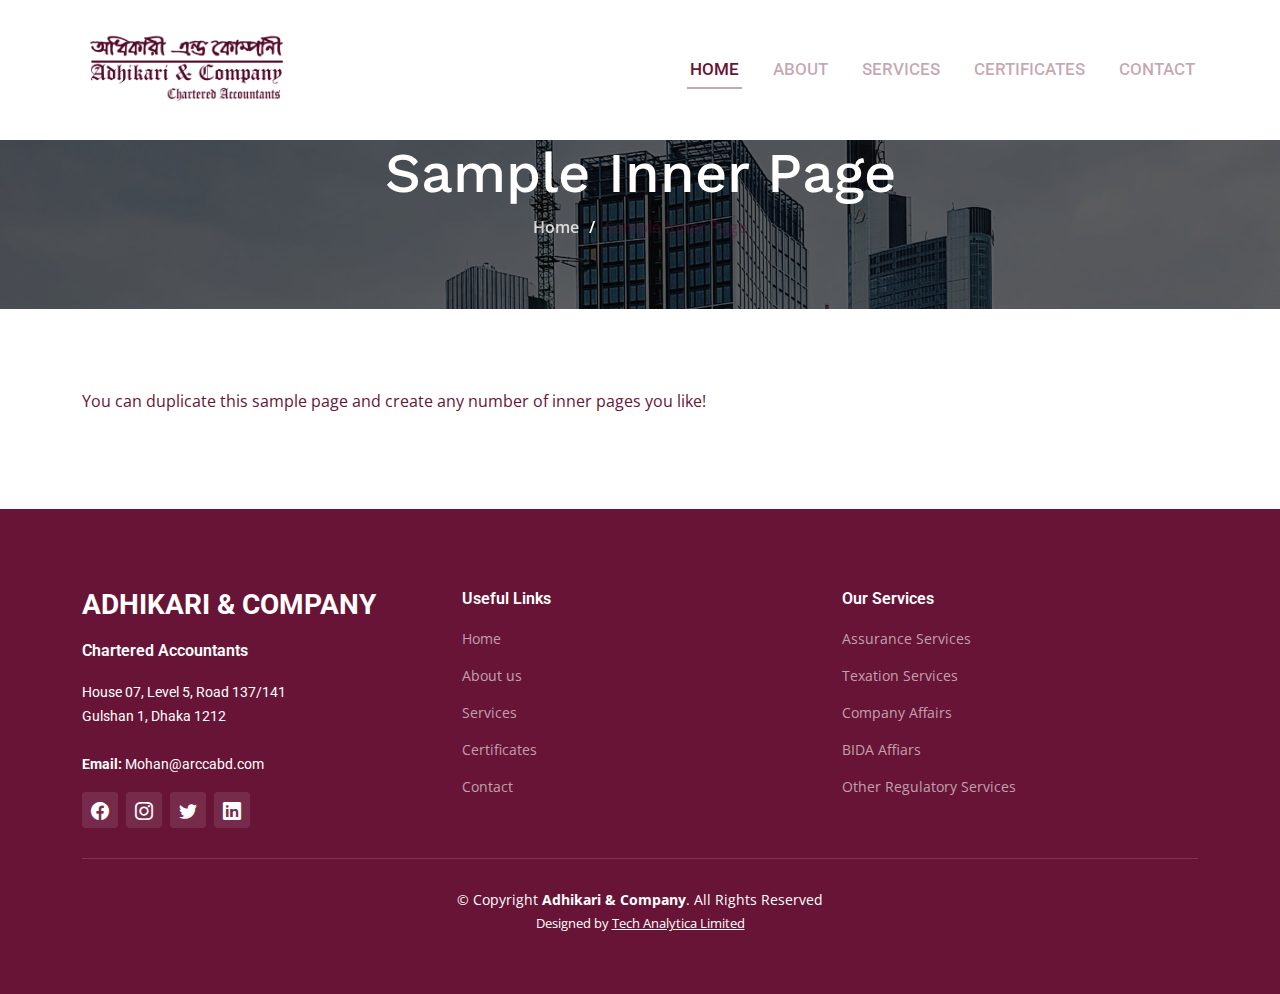
<file: sample-inner-page.html>
<!DOCTYPE html>
<html lang="en">

<head>
  <meta charset="utf-8">
  <meta content="width=device-width, initial-scale=1.0" name="viewport">

  <title>[Template] Sample Inner Page</title>
  <meta content="" name="description">
  <meta content="" name="keywords">

  <!-- Favicons -->
  <link href="assets/img/LT.png" rel="icon" />
  <link href="assets/img/apple-touch-icon.png" rel="apple-touch-icon">

  <!-- Google Fonts -->
  <link rel="preconnect" href="https://fonts.googleapis.com">
  <link rel="preconnect" href="https://fonts.gstatic.com" crossorigin>
  <link href="https://fonts.googleapis.com/css2?family=Open+Sans:ital,wght@0,300;0,400;0,500;0,600;0,700;1,300;1,400;1,600;1,700&family=Roboto:ital,wght@0,300;0,400;0,500;0,600;0,700;1,300;1,400;1,500;1,600;1,700&family=Work+Sans:ital,wght@0,300;0,400;0,500;0,600;0,700;1,300;1,400;1,500;1,600;1,700&display=swap" rel="stylesheet">

  <!-- Vendor CSS Files -->
  <link href="assets/vendor/bootstrap/css/bootstrap.min.css" rel="stylesheet">
  <link href="assets/vendor/bootstrap-icons/bootstrap-icons.css" rel="stylesheet">
  <link href="assets/vendor/fontawesome-free/css/all.min.css" rel="stylesheet">
  <link href="assets/vendor/aos/aos.css" rel="stylesheet">
  <link href="assets/vendor/glightbox/css/glightbox.min.css" rel="stylesheet">
  <link href="assets/vendor/swiper/swiper-bundle.min.css" rel="stylesheet">

  <!-- Template Main CSS File -->
  <link href="assets/css/main.css" rel="stylesheet">

  <!-- =======================================================
  * Template Name: UpConstruction - v1.3.0
  * Template URL: https://bootstrapmade.com/upconstruction-bootstrap-construction-website-template/
  * Author: BootstrapMade.com
  * License: https://bootstrapmade.com/license/
  ======================================================== -->
</head>

<body>

  <!-- ======= Header ======= -->
  <header id="header" class="header d-flex align-items-center">
    <div
      class="container-fluid container-xl d-flex align-items-center justify-content-between"
    >
      <a href="index.html" class="logo d-flex align-items-center">
     
        <img src="assets/img/LT.png" alt="">
        <!-- <div>
          <h4 style="color: #fff;">.</h4>
        </div> -->
      </a>

      <i class="mobile-nav-toggle mobile-nav-show bi bi-list"></i>
      <i class="mobile-nav-toggle mobile-nav-hide d-none bi bi-x"></i>
      <nav id="navbar" class="navbar ">
        <ul>
          <li><a href="index.html" class="active">Home</a></li>
          <li><a href="about.html">About</a></li>
          <li><a href="services.html">Services</a></li>
          <!-- <li><a href="projects.html">Projects</a></li> -->
          <li><a href="blog.html">Certificates</a></li>
          <!-- <li class="dropdown">
            <a href="#"
              ><span>Dropdown</span>
              <i class="bi bi-chevron-down dropdown-indicator"></i
            ></a>
            <ul>
              <li><a href="#">Dropdown 1</a></li>
              <li class="dropdown">
                <a href="#"
                  ><span>Deep Dropdown</span>
                  <i class="bi bi-chevron-down dropdown-indicator"></i
                ></a>
                <ul>
                  <li><a href="#">Deep Dropdown 1</a></li>
                  <li><a href="#">Deep Dropdown 2</a></li>
                  <li><a href="#">Deep Dropdown 3</a></li>
                  <li><a href="#">Deep Dropdown 4</a></li>
                  <li><a href="#">Deep Dropdown 5</a></li>
                </ul>
              </li>
              <li><a href="#">Dropdown 2</a></li>
              <li><a href="#">Dropdown 3</a></li>
              <li><a href="#">Dropdown 4</a></li>
            </ul>
          </li> -->
          <li><a href="contact.html">Contact</a></li>
        </ul>
      </nav>
      <!-- .navbar -->
    </div>
  </header>
  <!-- End Header -->

  <main id="main">

    <!-- ======= Breadcrumbs ======= -->
    <div class="breadcrumbs d-flex align-items-center" style="background-image: url('assets/img/breadcrumbs-bg.jpg');">
      <div class="container position-relative d-flex flex-column align-items-center" data-aos="fade">

        <h2>Sample Inner Page</h2>
        <ol>
          <li><a href="index.html">Home</a></li>
          <li>Sample Inner Page</li>
        </ol>

      </div>
    </div><!-- End Breadcrumbs -->

    <section class="sample-page">
      <div class="container">

        <p>
          You can duplicate this sample page and create any number of inner pages you like!
        </p>

      </div>
    </section>

  </main><!-- End #main -->

<!-- ======= Footer ======= -->
<footer id="footer" class="footer">
  <div class="footer-content position-relative">
    <div class="container">
      <div class="row">
        <div class="col-lg-4 col-md-6">
          <div class="footer-info">
            <div>
              <h3>Adhikari & Company</h3>
              <h4>Chartered Accountants</h4>
            </div>
            <p>
              House 07, Level 5, Road 137/141 <br />
              Gulshan 1, Dhaka 1212<br /><br />
              <!-- <strong>Phone:</strong> +<br> -->
              <strong>Email:</strong
              ><a href="mailto:Mohan@arccabd.com" class="text-white">
                Mohan@arccabd.com</a
              ><br />
            </p>
            <div class="social-links d-flex mt-3">
              <a
                href="#"
                class="d-flex align-items-center justify-content-center"
                ><i class="bi bi-facebook"></i
              ></a>
              <a
                href="#"
                class="d-flex align-items-center justify-content-center"
                ><i class="bi bi-instagram"></i
              ></a>
              <a
                href="#"
                class="d-flex align-items-center justify-content-center"
                ><i class="bi bi-twitter"></i
              ></a>
              <a
                href="#"
                class="d-flex align-items-center justify-content-center"
                ><i class="bi bi-linkedin"></i
              ></a>
            </div>
          </div>
        </div>
        <!-- End footer info column-->

        <div class="col-lg-4 col-md-3 footer-links">
          <h4>Useful Links</h4>
          <ul>
            <li><a href="/">Home</a></li>
            <li><a href="/about.html">About us</a></li>
            <li><a href="/services.html">Services</a></li>
            <li><a href="/blog.html">Certificates</a></li>
            <li><a href="/contact.html">Contact</a></li>
            <!-- <li><a href="#">Terms of service</a></li>
          <li><a href="#">Privacy policy</a></li> -->
          </ul>
        </div>
        <!-- End footer links column-->

        <div class="col-lg-4 col-md-3 footer-links">
          <h4>Our Services</h4>
          <ul>
            <li><a href="#">Assurance Services</a></li>
            <li><a href="#">Texation Services</a></li>
            <li><a href="#">Company Affairs</a></li>
            <li><a href="#">BIDA Affiars</a></li>
            <li><a href="#">Other Regulatory Services</a></li>
          </ul>
        </div>
        <!-- End footer links column-->

        <!-- <div class="col-lg-2 col-md-3 footer-links">
        <h4>Hic solutasetp</h4>
        <ul>
          <li><a href="#">Molestiae accusamus iure</a></li>
          <li><a href="#">Excepturi dignissimos</a></li>
          <li><a href="#">Suscipit distinctio</a></li>
          <li><a href="#">Dilecta</a></li>
          <li><a href="#">Sit quas consectetur</a></li>
        </ul>
      </div>

      <div class="col-lg-2 col-md-3 footer-links">
        <h4>Nobis illum</h4>
        <ul>
          <li><a href="#">Ipsam</a></li>
          <li><a href="#">Laudantium dolorum</a></li>
          <li><a href="#">Dinera</a></li>
          <li><a href="#">Trodelas</a></li>
          <li><a href="#">Flexo</a></li>
        </ul>
      </div> -->
      </div>
    </div>
  </div>

  <div class="footer-legal text-center position-relative">
    <div class="container">
      <div class="copyright">
        &copy; Copyright <strong><span>Adhikari & Company</span></strong
        >. All Rights Reserved
      </div>
      <div class="credits">
        <!-- All the links in the footer should remain intact. -->
        <!-- You can delete the links only if you purchased the pro version. -->
        <!-- Licensing information: https://bootstrapmade.com/license/ -->
        <!-- Purchase the pro version with working PHP/AJAX contact form: https://bootstrapmade.com/upconstruction-bootstrap-construction-website-template/ -->
        Designed by
        <a href="https://www.techanalyticaltd.com/" target="_blank"
          >Tech Analytica Limited</a
        >
      </div>
    </div>
  </div>
</footer>
<!-- End Footer -->

  <a href="#" class="scroll-top d-flex align-items-center justify-content-center"><i class="bi bi-arrow-up-short"></i></a>

  <div id="preloader"></div>

  <!-- Vendor JS Files -->
  <script src="assets/vendor/bootstrap/js/bootstrap.bundle.min.js"></script>
  <script src="assets/vendor/aos/aos.js"></script>
  <script src="assets/vendor/glightbox/js/glightbox.min.js"></script>
  <script src="assets/vendor/isotope-layout/isotope.pkgd.min.js"></script>
  <script src="assets/vendor/swiper/swiper-bundle.min.js"></script>
  <script src="assets/vendor/purecounter/purecounter_vanilla.js"></script>
  <script src="assets/vendor/php-email-form/validate.js"></script>

  <!-- Template Main JS File -->
  <script src="assets/js/main.js"></script>

</body>

</html>
</file>
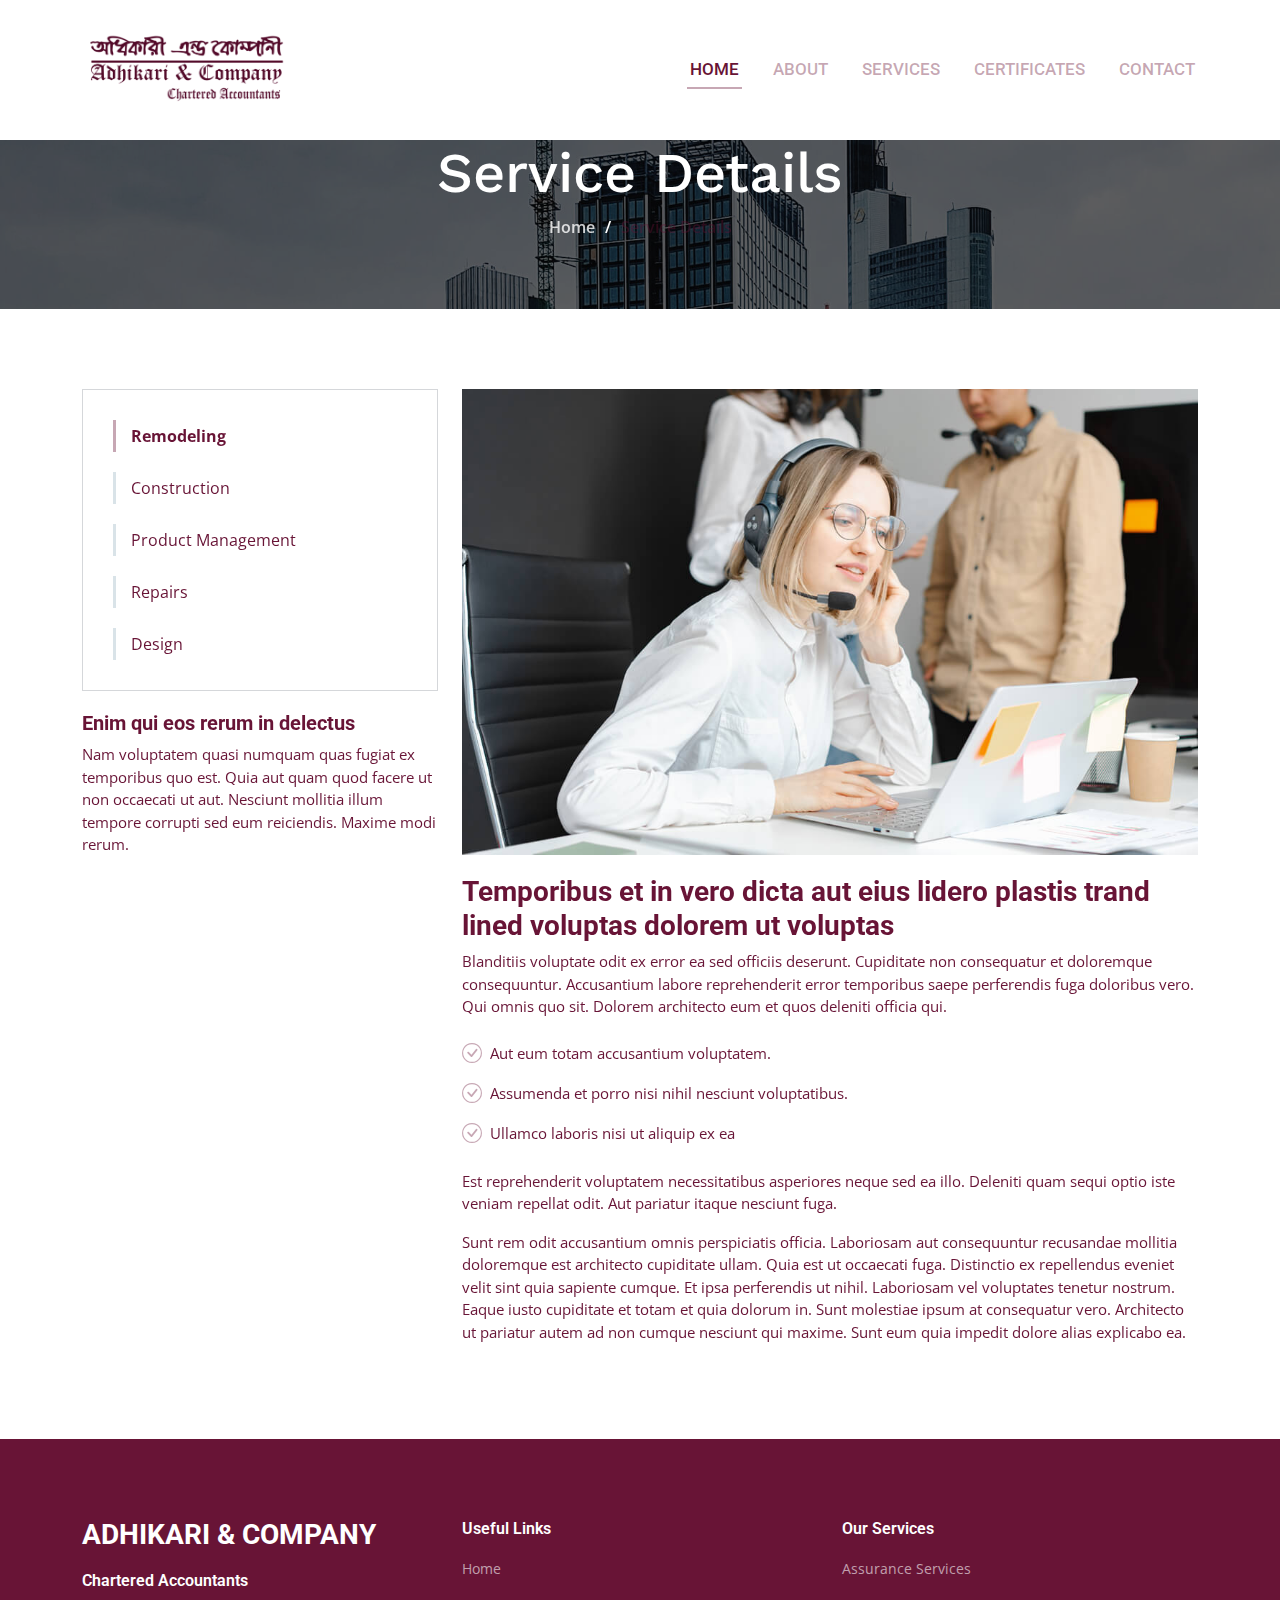
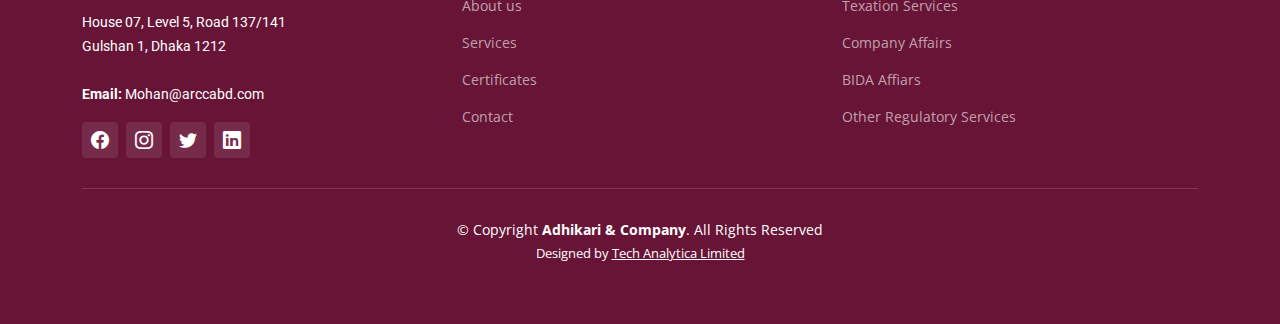
<file: service-details.html>
<!DOCTYPE html>
<html lang="en">

<head>
  <meta charset="utf-8">
  <meta content="width=device-width, initial-scale=1.0" name="viewport">

  <title>UpConstruction Bootstrap Template - Service Details</title>
  <meta content="" name="description">
  <meta content="" name="keywords">

  <!-- Favicons -->
  <link href="assets/img/LT.png" rel="icon" />
  <link href="assets/img/apple-touch-icon.png" rel="apple-touch-icon">

  <!-- Google Fonts -->
  <link rel="preconnect" href="https://fonts.googleapis.com">
  <link rel="preconnect" href="https://fonts.gstatic.com" crossorigin>
  <link href="https://fonts.googleapis.com/css2?family=Open+Sans:ital,wght@0,300;0,400;0,500;0,600;0,700;1,300;1,400;1,600;1,700&family=Roboto:ital,wght@0,300;0,400;0,500;0,600;0,700;1,300;1,400;1,500;1,600;1,700&family=Work+Sans:ital,wght@0,300;0,400;0,500;0,600;0,700;1,300;1,400;1,500;1,600;1,700&display=swap" rel="stylesheet">

  <!-- Vendor CSS Files -->
  <link href="assets/vendor/bootstrap/css/bootstrap.min.css" rel="stylesheet">
  <link href="assets/vendor/bootstrap-icons/bootstrap-icons.css" rel="stylesheet">
  <link href="assets/vendor/fontawesome-free/css/all.min.css" rel="stylesheet">
  <link href="assets/vendor/aos/aos.css" rel="stylesheet">
  <link href="assets/vendor/glightbox/css/glightbox.min.css" rel="stylesheet">
  <link href="assets/vendor/swiper/swiper-bundle.min.css" rel="stylesheet">

  <!-- Template Main CSS File -->
  <link href="assets/css/main.css" rel="stylesheet">

  <!-- =======================================================
  * Template Name: UpConstruction - v1.3.0
  * Template URL: https://bootstrapmade.com/upconstruction-bootstrap-construction-website-template/
  * Author: BootstrapMade.com
  * License: https://bootstrapmade.com/license/
  ======================================================== -->
</head>

<body>

  <!-- ======= Header ======= -->
  <header id="header" class="header d-flex align-items-center">
    <div
      class="container-fluid container-xl d-flex align-items-center justify-content-between"
    >
      <a href="index.html" class="logo d-flex align-items-center">
     
        <img src="assets/img/LT.png" alt="">
        <!-- <div>
          <h4 style="color: #fff;">.</h4>
        </div> -->
      </a>

      <i class="mobile-nav-toggle mobile-nav-show bi bi-list"></i>
      <i class="mobile-nav-toggle mobile-nav-hide d-none bi bi-x"></i>
      <nav id="navbar" class="navbar ">
        <ul>
          <li><a href="index.html" class="active">Home</a></li>
          <li><a href="about.html">About</a></li>
          <li><a href="services.html">Services</a></li>
          <!-- <li><a href="projects.html">Projects</a></li> -->
          <li><a href="blog.html">Certificates</a></li>
          <!-- <li class="dropdown">
            <a href="#"
              ><span>Dropdown</span>
              <i class="bi bi-chevron-down dropdown-indicator"></i
            ></a>
            <ul>
              <li><a href="#">Dropdown 1</a></li>
              <li class="dropdown">
                <a href="#"
                  ><span>Deep Dropdown</span>
                  <i class="bi bi-chevron-down dropdown-indicator"></i
                ></a>
                <ul>
                  <li><a href="#">Deep Dropdown 1</a></li>
                  <li><a href="#">Deep Dropdown 2</a></li>
                  <li><a href="#">Deep Dropdown 3</a></li>
                  <li><a href="#">Deep Dropdown 4</a></li>
                  <li><a href="#">Deep Dropdown 5</a></li>
                </ul>
              </li>
              <li><a href="#">Dropdown 2</a></li>
              <li><a href="#">Dropdown 3</a></li>
              <li><a href="#">Dropdown 4</a></li>
            </ul>
          </li> -->
          <li><a href="contact.html">Contact</a></li>
        </ul>
      </nav>
      <!-- .navbar -->
    </div>
  </header>
  <!-- End Header -->

  <main id="main">

    <!-- ======= Breadcrumbs ======= -->
    <div class="breadcrumbs d-flex align-items-center" style="background-image: url('assets/img/breadcrumbs-bg.jpg');">
      <div class="container position-relative d-flex flex-column align-items-center" data-aos="fade">

        <h2>Service Details</h2>
        <ol>
          <li><a href="index.html">Home</a></li>
          <li>Service Details</li>
        </ol>

      </div>
    </div><!-- End Breadcrumbs -->

    <!-- ======= Service Details Section ======= -->
    <section id="service-details" class="service-details">
      <div class="container" data-aos="fade-up" data-aos-delay="100">

        <div class="row gy-4">

          <div class="col-lg-4">
            <div class="services-list">
              <a href="#" class="active">Remodeling</a>
              <a href="#">Construction</a>
              <a href="#">Product Management</a>
              <a href="#">Repairs</a>
              <a href="#">Design</a>
            </div>

            <h4>Enim qui eos rerum in delectus</h4>
            <p>Nam voluptatem quasi numquam quas fugiat ex temporibus quo est. Quia aut quam quod facere ut non occaecati ut aut. Nesciunt mollitia illum tempore corrupti sed eum reiciendis. Maxime modi rerum.</p>
          </div>

          <div class="col-lg-8">
            <img src="assets/img/services.jpg" alt="" class="img-fluid services-img">
            <h3>Temporibus et in vero dicta aut eius lidero plastis trand lined voluptas dolorem ut voluptas</h3>
            <p>
              Blanditiis voluptate odit ex error ea sed officiis deserunt. Cupiditate non consequatur et doloremque consequuntur. Accusantium labore reprehenderit error temporibus saepe perferendis fuga doloribus vero. Qui omnis quo sit. Dolorem architecto eum et quos deleniti officia qui.
            </p>
            <ul>
              <li><i class="bi bi-check-circle"></i> <span>Aut eum totam accusantium voluptatem.</span></li>
              <li><i class="bi bi-check-circle"></i> <span>Assumenda et porro nisi nihil nesciunt voluptatibus.</span></li>
              <li><i class="bi bi-check-circle"></i> <span>Ullamco laboris nisi ut aliquip ex ea</span></li>
            </ul>
            <p>
              Est reprehenderit voluptatem necessitatibus asperiores neque sed ea illo. Deleniti quam sequi optio iste veniam repellat odit. Aut pariatur itaque nesciunt fuga.
            </p>
            <p>
              Sunt rem odit accusantium omnis perspiciatis officia. Laboriosam aut consequuntur recusandae mollitia doloremque est architecto cupiditate ullam. Quia est ut occaecati fuga. Distinctio ex repellendus eveniet velit sint quia sapiente cumque. Et ipsa perferendis ut nihil. Laboriosam vel voluptates tenetur nostrum. Eaque iusto cupiditate et totam et quia dolorum in. Sunt molestiae ipsum at consequatur vero. Architecto ut pariatur autem ad non cumque nesciunt qui maxime. Sunt eum quia impedit dolore alias explicabo ea.
            </p>
          </div>

        </div>

      </div>
    </section><!-- End Service Details Section -->

  </main><!-- End #main -->

<!-- ======= Footer ======= -->
<footer id="footer" class="footer">
  <div class="footer-content position-relative">
    <div class="container">
      <div class="row">
        <div class="col-lg-4 col-md-6">
          <div class="footer-info">
            <div>
              <h3>Adhikari & Company</h3>
              <h4>Chartered Accountants</h4>
            </div>
            <p>
              House 07, Level 5, Road 137/141 <br />
              Gulshan 1, Dhaka 1212<br /><br />
              <!-- <strong>Phone:</strong> +<br> -->
              <strong>Email:</strong
              ><a href="mailto:Mohan@arccabd.com" class="text-white">
                Mohan@arccabd.com</a
              ><br />
            </p>
            <div class="social-links d-flex mt-3">
              <a
                href="#"
                class="d-flex align-items-center justify-content-center"
                ><i class="bi bi-facebook"></i
              ></a>
              <a
                href="#"
                class="d-flex align-items-center justify-content-center"
                ><i class="bi bi-instagram"></i
              ></a>
              <a
                href="#"
                class="d-flex align-items-center justify-content-center"
                ><i class="bi bi-twitter"></i
              ></a>
              <a
                href="#"
                class="d-flex align-items-center justify-content-center"
                ><i class="bi bi-linkedin"></i
              ></a>
            </div>
          </div>
        </div>
        <!-- End footer info column-->

        <div class="col-lg-4 col-md-3 footer-links">
          <h4>Useful Links</h4>
          <ul>
            <li><a href="/">Home</a></li>
            <li><a href="/about.html">About us</a></li>
            <li><a href="/services.html">Services</a></li>
            <li><a href="/blog.html">Certificates</a></li>
            <li><a href="/contact.html">Contact</a></li>
            <!-- <li><a href="#">Terms of service</a></li>
          <li><a href="#">Privacy policy</a></li> -->
          </ul>
        </div>
        <!-- End footer links column-->

        <div class="col-lg-4 col-md-3 footer-links">
          <h4>Our Services</h4>
          <ul>
            <li><a href="#">Assurance Services</a></li>
            <li><a href="#">Texation Services</a></li>
            <li><a href="#">Company Affairs</a></li>
            <li><a href="#">BIDA Affiars</a></li>
            <li><a href="#">Other Regulatory Services</a></li>
          </ul>
        </div>
        <!-- End footer links column-->

        <!-- <div class="col-lg-2 col-md-3 footer-links">
        <h4>Hic solutasetp</h4>
        <ul>
          <li><a href="#">Molestiae accusamus iure</a></li>
          <li><a href="#">Excepturi dignissimos</a></li>
          <li><a href="#">Suscipit distinctio</a></li>
          <li><a href="#">Dilecta</a></li>
          <li><a href="#">Sit quas consectetur</a></li>
        </ul>
      </div>

      <div class="col-lg-2 col-md-3 footer-links">
        <h4>Nobis illum</h4>
        <ul>
          <li><a href="#">Ipsam</a></li>
          <li><a href="#">Laudantium dolorum</a></li>
          <li><a href="#">Dinera</a></li>
          <li><a href="#">Trodelas</a></li>
          <li><a href="#">Flexo</a></li>
        </ul>
      </div> -->
      </div>
    </div>
  </div>

  <div class="footer-legal text-center position-relative">
    <div class="container">
      <div class="copyright">
        &copy; Copyright <strong><span>Adhikari & Company</span></strong
        >. All Rights Reserved
      </div>
      <div class="credits">
        <!-- All the links in the footer should remain intact. -->
        <!-- You can delete the links only if you purchased the pro version. -->
        <!-- Licensing information: https://bootstrapmade.com/license/ -->
        <!-- Purchase the pro version with working PHP/AJAX contact form: https://bootstrapmade.com/upconstruction-bootstrap-construction-website-template/ -->
        Designed by
        <a href="https://www.techanalyticaltd.com/" target="_blank"
          >Tech Analytica Limited</a
        >
      </div>
    </div>
  </div>
</footer>
<!-- End Footer -->

  <a href="#" class="scroll-top d-flex align-items-center justify-content-center"><i class="bi bi-arrow-up-short"></i></a>

  <div id="preloader"></div>

  <!-- Vendor JS Files -->
  <script src="assets/vendor/bootstrap/js/bootstrap.bundle.min.js"></script>
  <script src="assets/vendor/aos/aos.js"></script>
  <script src="assets/vendor/glightbox/js/glightbox.min.js"></script>
  <script src="assets/vendor/isotope-layout/isotope.pkgd.min.js"></script>
  <script src="assets/vendor/swiper/swiper-bundle.min.js"></script>
  <script src="assets/vendor/purecounter/purecounter_vanilla.js"></script>
  <script src="assets/vendor/php-email-form/validate.js"></script>

  <!-- Template Main JS File -->
  <script src="assets/js/main.js"></script>

</body>

</html>
</file>
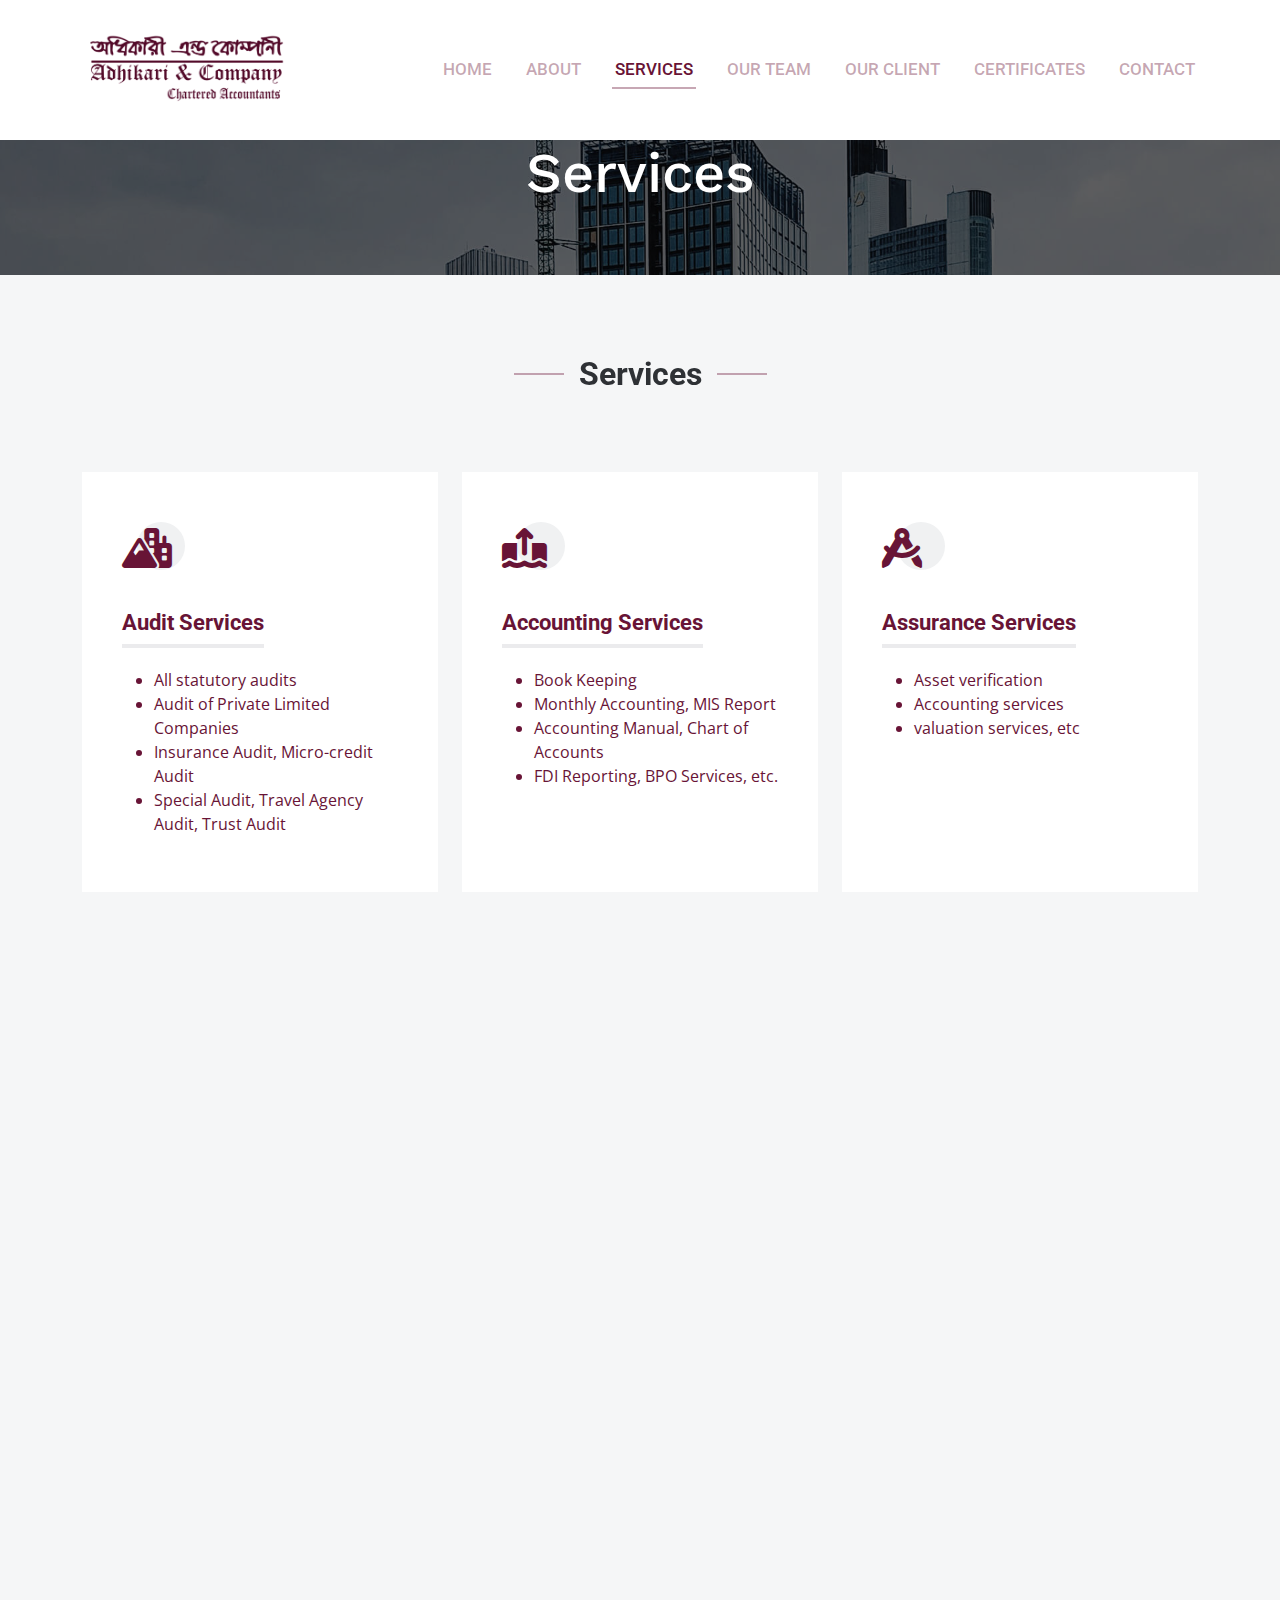
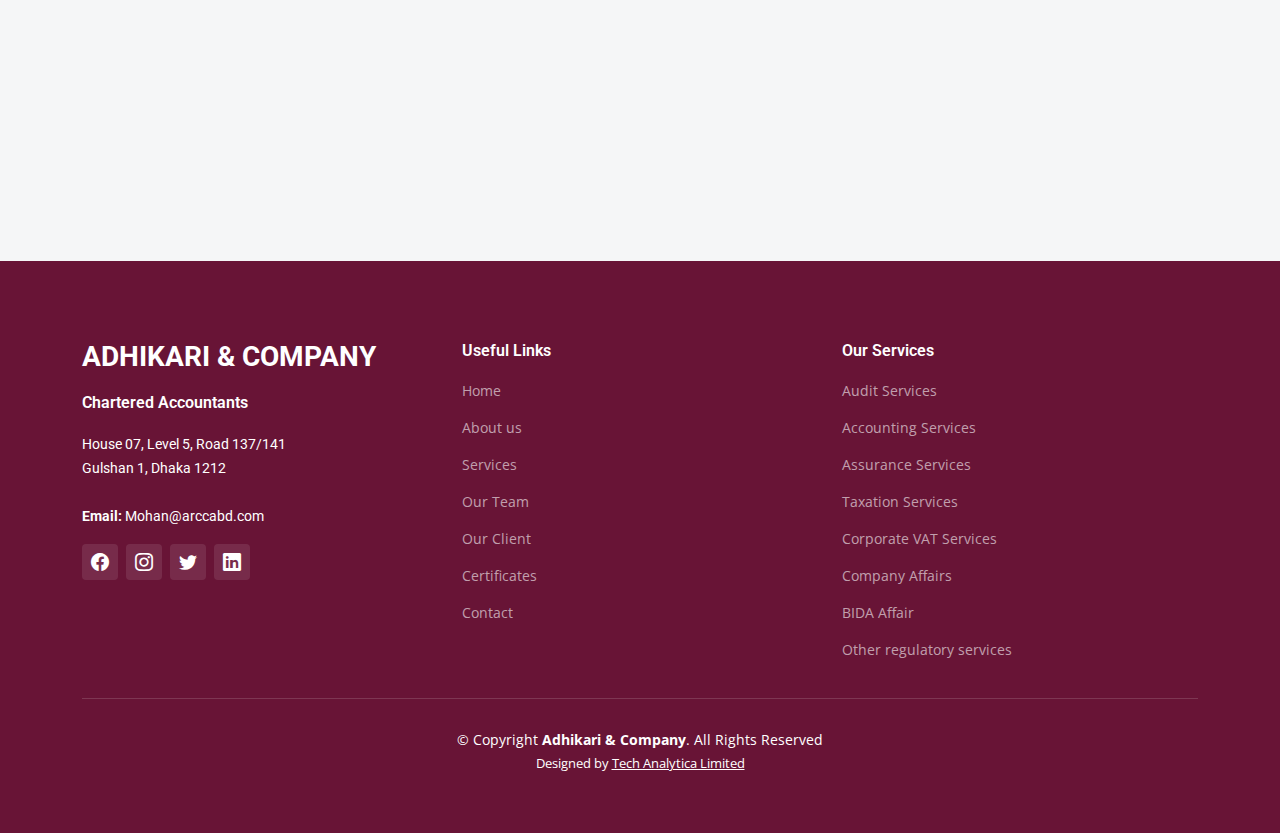
<file: services.html>
<!DOCTYPE html>
<html lang="en">

<head>
  <meta charset="utf-8">
  <meta content="width=device-width, initial-scale=1.0" name="viewport">

  <title>UpConstruction Bootstrap Template - Services</title>
  <meta content="" name="description">
  <meta content="" name="keywords">

  <!-- Favicons -->
  <link href="assets/img/LT.png" rel="icon" />
  <link href="assets/img/apple-touch-icon.png" rel="apple-touch-icon">

  <!-- Google Fonts -->
  <link rel="preconnect" href="https://fonts.googleapis.com">
  <link rel="preconnect" href="https://fonts.gstatic.com" crossorigin>
  <link
    href="https://fonts.googleapis.com/css2?family=Open+Sans:ital,wght@0,300;0,400;0,500;0,600;0,700;1,300;1,400;1,600;1,700&family=Roboto:ital,wght@0,300;0,400;0,500;0,600;0,700;1,300;1,400;1,500;1,600;1,700&family=Work+Sans:ital,wght@0,300;0,400;0,500;0,600;0,700;1,300;1,400;1,500;1,600;1,700&display=swap"
    rel="stylesheet">

  <!-- Vendor CSS Files -->
  <link href="assets/vendor/bootstrap/css/bootstrap.min.css" rel="stylesheet">
  <link href="assets/vendor/bootstrap-icons/bootstrap-icons.css" rel="stylesheet">
  <link href="assets/vendor/fontawesome-free/css/all.min.css" rel="stylesheet">
  <link href="assets/vendor/aos/aos.css" rel="stylesheet">
  <link href="assets/vendor/glightbox/css/glightbox.min.css" rel="stylesheet">
  <link href="assets/vendor/swiper/swiper-bundle.min.css" rel="stylesheet">

  <!-- Template Main CSS File -->
  <link href="assets/css/main.css" rel="stylesheet">

  <!-- =======================================================
  * Template Name: UpConstruction - v1.3.0
  * Template URL: https://bootstrapmade.com/upconstruction-bootstrap-construction-website-template/
  * Author: BootstrapMade.com
  * License: https://bootstrapmade.com/license/
  ======================================================== -->
</head>

<body>

  <!-- ======= Header ======= -->
  <header id="header" class="header d-flex align-items-center">
    <div class="container-fluid container-xl d-flex align-items-center justify-content-between">
      <a href="index.html" class="logo d-flex align-items-center">

        <img src="assets/img/LT.png" alt="">
        <!-- <div>
        <h4 style="color: #fff;">.</h4>
      </div> -->
      </a>

      <i class="mobile-nav-toggle mobile-nav-show bi bi-list"></i>
      <i class="mobile-nav-toggle mobile-nav-hide d-none bi bi-x"></i>
      <nav id="navbar" class="navbar ">
        <ul>
          <li><a href="index.html">Home</a></li>
          <li><a href="about.html">About</a></li>
          <li><a href="services.html" class="active">Services</a></li>
          <li><a href="ourTeam.html">Our Team</a></li>
          <li><a href="ourClient.html">Our Client</a></li>
          <!-- <li><a href="projects.html">Projects</a></li> -->
          <li><a href="blog.html">Certificates</a></li>
          <!-- <li class="dropdown">
          <a href="#"
            ><span>Dropdown</span>
            <i class="bi bi-chevron-down dropdown-indicator"></i
          ></a>
          <ul>
            <li><a href="#">Dropdown 1</a></li>
            <li class="dropdown">
              <a href="#"
                ><span>Deep Dropdown</span>
                <i class="bi bi-chevron-down dropdown-indicator"></i
              ></a>
              <ul>
                <li><a href="#">Deep Dropdown 1</a></li>
                <li><a href="#">Deep Dropdown 2</a></li>
                <li><a href="#">Deep Dropdown 3</a></li>
                <li><a href="#">Deep Dropdown 4</a></li>
                <li><a href="#">Deep Dropdown 5</a></li>
              </ul>
            </li>
            <li><a href="#">Dropdown 2</a></li>
            <li><a href="#">Dropdown 3</a></li>
            <li><a href="#">Dropdown 4</a></li>
          </ul>
        </li> -->
          <li><a href="contact.html">Contact</a></li>
        </ul>
      </nav>
      <!-- .navbar -->
    </div>
  </header>
  <!-- End Header -->

  <main id="main">

    <!-- ======= Breadcrumbs ======= -->
    <div class="breadcrumbs d-flex align-items-center" style="background-image: url('assets/img/breadcrumbs-bg.jpg');">
      <div class="container position-relative d-flex flex-column align-items-center" data-aos="fade">

        <h2>Services</h2>
        <!-- <ol>
          <li><a href="index.html">Home</a></li>
          <li>Services</li>
        </ol> -->

      </div>
    </div><!-- End Breadcrumbs -->

    <!-- ======= Services Section ======= -->
    <section id="services" class="services section-bg">
      <div class="container" data-aos="fade-up">
        <div class="section-header">
          <h2>Services</h2>
          <!-- <p>
        Voluptatem quibusdam ut ullam perferendis repellat non ut
        consequuntur est eveniet deleniti fignissimos eos quam
      </p> -->
        </div>

        <div class="row gy-4" style="justify-content: center;">
          <div class="col-lg-4 col-md-6" data-aos="fade-up" data-aos-delay="100">
            <div class="service-item position-relative">
              <div class="icon">
                <i class="fa-solid fa-mountain-city"></i>
              </div>
              <h3>Audit Services</h3>
              <ul>
                <li>All statutory audits</li>
                <li>Audit of Private Limited Companies</li>
                <li>Insurance Audit, Micro-credit Audit</li>
                <li> Special Audit, Travel Agency Audit, Trust Audit</li>
              </ul>
              <!-- <p>
            Provident nihil minus qui consequatur non omnis maiores. Eos
            accusantium minus dolores iure perferendis tempore et
            consequatur.
          </p>
          <a href="service-details.html" class="readmore stretched-link"
            >Learn more <i class="bi bi-arrow-right"></i
          ></a> -->
            </div>
          </div>

          <div class="col-lg-4 col-md-6" data-aos="fade-up" data-aos-delay="200">
            <div class="service-item position-relative">
              <div class="icon">
                <i class="fa-solid fa-arrow-up-from-ground-water"></i>
              </div>
              <h3>Accounting Services</h3>
              <ul>
                <li>Book Keeping</li>
                <li>Monthly Accounting, MIS Report</li>
                <li>Accounting Manual, Chart of Accounts</li>
                <li>FDI Reporting, BPO Services, etc.</li>
              </ul>
              <!-- <p>
            Ut autem aut autem non a. Sint sint sit facilis nam iusto
            sint. Libero corrupti neque eum hic non ut nesciunt dolorem.
          </p>
          <a href="service-details.html" class="readmore stretched-link"
            >Learn more <i class="bi bi-arrow-right"></i
          ></a> -->
            </div>
          </div>
          <!-- End Service Item -->

          <div class="col-lg-4 col-md-6" data-aos="fade-up" data-aos-delay="300">
            <div class="service-item position-relative">
              <div class="icon">
                <i class="fa-solid fa-compass-drafting"></i>
              </div>
              <h3>Assurance Services</h3>
              <ul>
                <li>Asset verification</li>
                <li>Accounting services</li>
                <li>valuation services, etc</li>
              </ul>
              <!-- <p>
            Ut excepturi voluptatem nisi sed. Quidem fuga consequatur.
            Minus ea aut. Vel qui id voluptas adipisci eos earum corrupti.
          </p>
          <a href="service-details.html" class="readmore stretched-link"
            >Learn more <i class="bi bi-arrow-right"></i
          ></a> -->
            </div>
          </div>

          <div class="col-lg-4 col-md-6" data-aos="fade-up" data-aos-delay="400">
            <div class="service-item position-relative">
              <div class="icon">
                <i class="fa-solid fa-trowel-bricks"></i>
              </div>
              <h3>Taxation Services</h3>
              <ul>
                <li>Corporate Tax</li>
                <li>Personal Tax</li>
                <li>Tax Due Diligence</li>
                <li>Income Tax   Clarification, Appeal & ADR</li>
              </ul>
              <!-- <p>
            Non et temporibus minus omnis sed dolor esse consequatur.
            Cupiditate sed error ea fuga sit provident adipisci neque.
          </p>
          <a href="service-details.html" class="readmore stretched-link"
            >Learn more <i class="bi bi-arrow-right"></i
          ></a> -->
            </div>
          </div>

          <div class="col-lg-4 col-md-6" data-aos="fade-up" data-aos-delay="500">
            <div class="service-item position-relative">
              <div class="icon">
                <i class="fa-solid fa-helmet-safety"></i>
              </div>
              <h3>Corporate VAT Services</h3>
              <ul>
                <li>Monthly VAT  Return</li>
                <li>BIN Registration</li>
                <li>VAT  Refund</li>
                <li>VAT Clarification,VAT  Show Cause  reply & hearing</li>
                <li>VAT Consultancy etc</li>
              </ul>
              <!-- <p>
            Cumque et suscipit saepe. Est maiores autem enim facilis ut
            aut ipsam corporis aut. Sed animi at autem alias eius labore.
          </p>
          <a href="service-details.html" class="readmore stretched-link"
            >Learn more <i class="bi bi-arrow-right"></i
          ></a> -->
            </div>
          </div>
          <div class="col-lg-4 col-md-6" data-aos="fade-up" data-aos-delay="500">
            <div class="service-item position-relative">
              <div class="icon">
                <i class="fa-solid fa-compass-drafting"></i>
              </div>
              <h3>Company Affairs </h3>
              <ul>
                <li>Company formation</li>
                <li>Return filling</li>
                <li>Share transfer</li>
                <li>Other related services etc.</li>
              </ul>
              <!-- <p>
            Cumque et suscipit saepe. Est maiores autem enim facilis ut
            aut ipsam corporis aut. Sed animi at autem alias eius labore.
          </p>
          <a href="service-details.html" class="readmore stretched-link"
            >Learn more <i class="bi bi-arrow-right"></i
          ></a> -->
            </div>
          </div>
          <div class="col-lg-4 col-md-6" data-aos="fade-up" data-aos-delay="500">
            <div class="service-item position-relative">
              <div class="icon">
                <i class="fa-solid fa-arrow-up-from-ground-water"></i>
              </div>
              <h3>BIDA Affair</h3>
              <ul>
                <li>Setting up business for foreign investors</li>
                <li>Work Permit, Visa Immigration Services</li>
                <li>BIDA registration, etc</li>
              </ul>
              <!-- <p>
            Cumque et suscipit saepe. Est maiores autem enim facilis ut
            aut ipsam corporis aut. Sed animi at autem alias eius labore.
          </p>
          <a href="service-details.html" class="readmore stretched-link"
            >Learn more <i class="bi bi-arrow-right"></i
          ></a> -->
            </div>
          </div>
          <div class="col-lg-4 col-md-6" data-aos="fade-up" data-aos-delay="500">
            <div class="service-item position-relative">
              <div class="icon">
                <i class="fa-solid fa-mountain-city"></i>
              </div>
              <h3>Other regulatory services</h3>
              <ul>
                <li>Setting up Company</li>
                <li>Setting up Branch  Office, Liaison Office</li>
                <li>IRC</li>
                <li>ERC</li>
                <li>Factory License, Fire License</li>
                <li>Environment clearance certificate, etc.</li>
              </ul>
              <!-- <p>
            Cumque et suscipit saepe. Est maiores autem enim facilis ut
            aut ipsam corporis aut. Sed animi at autem alias eius labore.
          </p>
          <a href="service-details.html" class="readmore stretched-link"
            >Learn more <i class="bi bi-arrow-right"></i
          ></a> -->
            </div>
          </div>
        </div>
      </div>



      <!-- <div class="mt-3 d-flex flex-column align-items-center">
        <h3>Manufacturing Companies</h3>
        <ul>
          <li>Hashem Foods Ltd</li>
          <li>Northern Jute Manufacturing Company Ltd.
          </li>
          <li>Anwar Galvanizing Ltd. </li>
          <li>JMI Industrial Gas Limited</li>
          <li>Lucky Feed Ltd</li>
          <li>Rodela Production Ltd.</li>
          <li>Kalyar Replica Ltd.
          </li>
          <li>Ruma Leathers Ltd.
          </li>
          <li>Orchid Motors Ltd.</li>
          <li>CDG Plastic (BD) Ltd.</li>
          <li>Kalyar Packaging Ltd.
          </li>
          <li>Heidelberg Cement (BD) Ltd. </li>
          <li>ACMUNIO International Ltd.</li>
          <li>Sudipta Printers & Packagers Ltd.
          </li>
          <li>Mavis Ispat Ltd.
          </li>
          <li>Niloy Cement Industries Ltd.(PLC)
          </li>
        </ul>
      </div> -->

      <!-- <div class="mt-3 d-flex flex-column align-items-center">
        <h3>Hospital</h3>
        <ul>
          <li>Monowara Hospital (Pvt.) Ltd.</li>
          <li>Faridpur Diabetic Hospital
          </li>
          <li>Dr. Zahed Memorial Faridpur </li>
          <li>Exim Bank Hospital
          </li>
          <li>M.A. Matin Memorial Eye Hospital
          </li>

        </ul>
      </div> -->

      <!-- <div class="mt-3 d-flex flex-column align-items-center">
        <h3>Trading & Services:</h3>
        <ul>
          <li>Corona Services Ltd.
          </li>
          <li>Fame Services Ltd.

          </li>
          <li>Netizen Advisory Services Ltd.
          </li>
          <li>Creative Consultancy Services Ltd.
          </li>
        </ul>
      </div> -->

      <!-- <div class="mt-3 d-flex flex-column align-items-center">
        <h3>Not For Profit Organization:</h3>
        <ul>
          <li>Karmajibi Nari
          </li>
          <li>News Network
          </li>
          <li>RDRS
          </li>
          <li>Uttara Kallyan Samini (Sector 4)
          </li>
          <li>Centre for Disability in Development
          </li>
          <li>Naripokkho
          </li>
          <li>The Samabesh Institute.
          </li>
          <li>Thanapara Swallows Society
          </li>
          <li>Walk for Development.
          </li>
          <li>Joy baba lokenath brahmachari ashram
          </li>
          <li>Bangladesh Mahila Parishad (BMP)
          </li>
          <li>Poor Welfare Organization (PWO)
          </li>
          <li>Bangladesh Integrated Development
          </li>
          <li>Research and Advisory Services (RAS)
          </li>
          <li>Social Upliftment Network (SUN)
          </li>
          <li>Bangladesh Occupational Safety, Health & Environment (OSHE) Foundation
          </li>
          <li>Community Development Association (CDA)
          </li>
          <li>Narri Oikkoy Parishad.
          </li>
          <li>Bangladesh Nari Pragati Sangha
          </li>
          <li>Association of Development Agencies in Bangladesh (ADAB)
          </li>
          <li>Self-Health Association for Rural People through Education and Entrepreneurship (SHAREE)
          </li>
          <li>Mukti Nari-O-Shishu Unnayan Sangstha
          </li>
          <li>Institute for Environment & Development (IED)
          </li>
        </ul>
      </div> -->

      <!-- <div class="mt-3 d-flex flex-column align-items-center">
        <h3>Trading & Services:</h3>
        <ul>
          <li>
            Bangladesh University</li>
            <li>Dhaka University “KA” Unit</li>
            <li>Dhaka University Botany Department</li>
            <li>EXIM Bank Agricultural University</li>
            <li>Southeast Bank Green School.</li>
            <li>Shanto Marium University</li>
            <li>Eastwest University, Dhaka</li>
            <li>Pundra University, Dhaka</li>
            <li>Viqarunnisa Noon School and College</li>
            <li>Ideal School and College</li>
            <li>Ispahani Girls Schools & College</li>
           <li> Presidency University, Dhaka</li>
            <li>Saroda Sudori Girls School</li>
            <li>London College of Legal Studies (South)</li>
            <li>Alhaz Shafiuddin Miah and Akabbar Hossain Technical College.</li>
            <li>Osmani Medical High School, Sylhet</li>
            <li>Ayesha Rashid Bidda Niketon.</li>
            <li>Nazrul Academy, Dhaka.</li>
            <li>Ashiyan Medical College & Hospital.</li>
            <li>Sreehatta Sanskrit College, Sylhet.</li>
            <li>Metropolitan Education Promoters Ltd</li>

         
        </ul>
      </div> -->

    </section>
    <!-- End Services Section -->

  </main><!-- End #main -->

  <!-- ======= Footer ======= -->
  <footer id="footer" class="footer">
    <div class="footer-content position-relative">
      <div class="container">
        <div class="row">
          <div class="col-lg-4 col-md-6">
            <div class="footer-info">
              <div>
                <h3>Adhikari & Company</h3>
                <h4>Chartered Accountants</h4>
              </div>
              <p>
                House 07, Level 5, Road 137/141 <br />
                Gulshan 1, Dhaka 1212<br /><br />
                <!-- <strong>Phone:</strong> +<br> -->
                <strong>Email:</strong><a href="mailto:Mohan@arccabd.com" class="text-white">
                  Mohan@arccabd.com</a><br />
              </p>
              <div class="social-links d-flex mt-3">
                <a href="#" class="d-flex align-items-center justify-content-center"><i class="bi bi-facebook"></i></a>
                <a href="#" class="d-flex align-items-center justify-content-center"><i class="bi bi-instagram"></i></a>
                <a href="#" class="d-flex align-items-center justify-content-center"><i class="bi bi-twitter"></i></a>
                <a href="#" class="d-flex align-items-center justify-content-center"><i class="bi bi-linkedin"></i></a>
              </div>
            </div>
          </div>
          <!-- End footer info column-->

          <div class="col-lg-4 col-md-3 footer-links">
            <h4>Useful Links</h4>
            <ul>
              <li><a href="/">Home</a></li>
              <li><a href="/about.html">About us</a></li>
              <li><a href="/services.html">Services</a></li>
              <li><a href="/ourTeam.html">Our Team</a></li>
              <li><a href="/ourClient.html">Our Client</a></li>
              <li><a href="/blog.html">Certificates</a></li>
              <li><a href="/contact.html">Contact</a></li>
              <!-- <li><a href="#">Terms of service</a></li>
          <li><a href="#">Privacy policy</a></li> -->
            </ul>
          </div>
          <!-- End footer links column-->

          <div class="col-lg-4 col-md-3 footer-links">
            <h4>Our Services</h4>
            <ul>
              <li><a href="#">Audit Services</a></li>
              <li><a href="#">Accounting Services</a></li>
              <li><a href="#">Assurance Services</a></li>
              <li><a href="#">Taxation Services</a></li>
              <li><a href="#">Corporate VAT Services</a></li>
              <li><a href="#">Company Affairs</a></li>
              <li><a href="#">BIDA Affair</a></li>
              <li><a href="#">Other regulatory services</a></li>
            </ul>
          </div>
          <!-- End footer links column-->

          <!-- <div class="col-lg-2 col-md-3 footer-links">
        <h4>Hic solutasetp</h4>
        <ul>
          <li><a href="#">Molestiae accusamus iure</a></li>
          <li><a href="#">Excepturi dignissimos</a></li>
          <li><a href="#">Suscipit distinctio</a></li>
          <li><a href="#">Dilecta</a></li>
          <li><a href="#">Sit quas consectetur</a></li>
        </ul>
      </div>

      <div class="col-lg-2 col-md-3 footer-links">
        <h4>Nobis illum</h4>
        <ul>
          <li><a href="#">Ipsam</a></li>
          <li><a href="#">Laudantium dolorum</a></li>
          <li><a href="#">Dinera</a></li>
          <li><a href="#">Trodelas</a></li>
          <li><a href="#">Flexo</a></li>
        </ul>
      </div> -->
        </div>

      </div>

    </div>

    <div class="footer-legal text-center position-relative">
      <div class="container">
        <div class="copyright">
          &copy; Copyright <strong><span>Adhikari & Company</span></strong>. All Rights Reserved
        </div>
        <div class="credits">
          <!-- All the links in the footer should remain intact. -->
          <!-- You can delete the links only if you purchased the pro version. -->
          <!-- Licensing information: https://bootstrapmade.com/license/ -->
          <!-- Purchase the pro version with working PHP/AJAX contact form: https://bootstrapmade.com/upconstruction-bootstrap-construction-website-template/ -->
          Designed by
          <a href="https://www.techanalyticaltd.com/" target="_blank">Tech Analytica Limited</a>
        </div>
      </div>
    </div>
  </footer>
  <!-- End Footer -->

  <a href="#" class="scroll-top d-flex align-items-center justify-content-center"><i
      class="bi bi-arrow-up-short"></i></a>

  <div id="preloader"></div>

  <!-- Vendor JS Files -->
  <script src="assets/vendor/bootstrap/js/bootstrap.bundle.min.js"></script>
  <script src="assets/vendor/aos/aos.js"></script>
  <script src="assets/vendor/glightbox/js/glightbox.min.js"></script>
  <script src="assets/vendor/isotope-layout/isotope.pkgd.min.js"></script>
  <script src="assets/vendor/swiper/swiper-bundle.min.js"></script>
  <script src="assets/vendor/purecounter/purecounter_vanilla.js"></script>
  <script src="assets/vendor/php-email-form/validate.js"></script>

  <!-- Template Main JS File -->
  <script src="assets/js/main.js"></script>

</body>

</html>
</file>
<file: assets/css/main.css>
/**
* Template Name: UpConstruction - v1.3.0
* Template URL: https://bootstrapmade.com/upconstruction-bootstrap-construction-website-template/
* Author: BootstrapMade.com
* License: https://bootstrapmade.com/license/
*/

/*--------------------------------------------------------------
# Set main reusable colors and fonts using CSS variables
# Learn more about CSS variables at https://developer.mozilla.org/en-US/docs/Web/CSS/Using_CSS_custom_properties
--------------------------------------------------------------*/
/* Fonts */
:root {
  --font-default: "Open Sans", system-ui, -apple-system, "Segoe UI", Roboto, "Helvetica Neue", Arial, "Noto Sans", "Liberation Sans", sans-serif, "Apple Color Emoji", "Segoe UI Emoji", "Segoe UI Symbol", "Noto Color Emoji";
  --font-primary: "Roboto", sans-serif;
  --font-secondary: "Work Sans", sans-serif;
}

/* Colors */
:root {
  --color-default: #681436;
  /* --color-primary: #B2B2B2; */
  --color-primary: #6814365f;
  --color-secondary: #681436;
  /* --color-secondary: #681436;
  --color-default: #364d59;
  --color-primary: #feb900;
  --color-secondary: #52565e; */
}

/* Smooth scroll behavior */
:root {
  scroll-behavior: smooth;
}

/*--------------------------------------------------------------
# General
--------------------------------------------------------------*/
body {
  font-family: var(--font-default);
  color: var(--color-default);
  overflow-x: hidden;
}

a {
  color: var(--color-primary);
  text-decoration: none;
}

a:hover {
  color: #681436;
  /* color: #ffc732; */
  text-decoration: none;
}

h1,
h2,
h3,
h4,
h5,
h6 {
  font-family: var(--font-primary);
}

/*--------------------------------------------------------------
# Sections & Section Header
--------------------------------------------------------------*/
section {
  padding: 80px 0;
  overflow: hidden;
}

.section-bg {
  background-color: #f5f6f7;
}

.section-header {
  text-align: center;
  padding-bottom: 70px;
}

.section-header h2 {
  font-size: 32px;
  font-weight: 700;
  position: relative;
  color: #2e3135;
}

.section-header h2:before,
.section-header h2:after {
  content: "";
  width: 50px;
  height: 2px;
  background: var(--color-primary);
  display: inline-block;
}

.section-header h2:before {
  margin: 0 15px 10px 0;
}

.section-header h2:after {
  margin: 0 0 10px 15px;
}

.section-header p {
  margin: 0 auto 0 auto;
}

@media (min-width: 1199px) {
  .section-header p {
    max-width: 60%;
  }
}

/*--------------------------------------------------------------
# Breadcrumbs
--------------------------------------------------------------*/
.breadcrumbs {
  padding: 140px 0 60px 0;
  min-height: 30vh;
  position: relative;
  background-size: cover;
  background-position: center;
  background-repeat: no-repeat;
}

.breadcrumbs:before {
  content: "";
  background-color: rgba(0, 0, 0, 0.6);
  position: absolute;
  inset: 0;
}

.breadcrumbs h2 {
  font-size: 56px;
  font-weight: 500;
  color: #fff;
  font-family: var(--font-secondary);
}

.breadcrumbs ol {
  display: flex;
  flex-wrap: wrap;
  list-style: none;
  padding: 0 0 10px 0;
  margin: 0;
  font-size: 16px;
  font-weight: 600;
  color: var(--color-primary);
}

.breadcrumbs ol a {
  color: rgba(255, 255, 255, 0.8);
  transition: 0.3s;
}

.breadcrumbs ol a:hover {
  text-decoration: underline;
}

.breadcrumbs ol li+li {
  padding-left: 10px;
}

.breadcrumbs ol li+li::before {
  display: inline-block;
  padding-right: 10px;
  color: #fff;
  content: "/";
}

/*--------------------------------------------------------------
# Scroll top button
--------------------------------------------------------------*/
.scroll-top {
  position: fixed;
  visibility: hidden;
  opacity: 0;
  right: 15px;
  bottom: 15px;
  z-index: 99999;
  background: var(--color-primary);
  width: 40px;
  height: 40px;
  border-radius: 4px;
  transition: all 0.4s;
}

.scroll-top i {
  font-size: 24px;
  color: var(--color-secondary);
  line-height: 0;
}

.scroll-top:hover {
  background: #681436;
  /* background: #ffc732; */
  color: #fff;
}

.scroll-top.active {
  visibility: visible;
  opacity: 1;
}

/*--------------------------------------------------------------
# Preloader
--------------------------------------------------------------*/
#preloader {
  position: fixed;
  inset: 0;
  z-index: 999999;
  overflow: hidden;
  background: #fff;
  transition: all 0.6s ease-out;
}

#preloader:before {
  content: "";
  position: fixed;
  top: calc(50% - 30px);
  left: calc(50% - 30px);
  border: 6px solid #fff;
  border-color: var(--color-primary) transparent var(--color-primary) transparent;
  border-radius: 50%;
  width: 60px;
  height: 60px;
  -webkit-animation: animate-preloader 1.5s linear infinite;
  animation: animate-preloader 1.5s linear infinite;
}

@-webkit-keyframes animate-preloader {
  0% {
    transform: rotate(0deg);
  }

  100% {
    transform: rotate(360deg);
  }
}

@keyframes animate-preloader {
  0% {
    transform: rotate(0deg);
  }

  100% {
    transform: rotate(360deg);
  }
}

/*--------------------------------------------------------------
# Disable aos animation delay on mobile devices
--------------------------------------------------------------*/
@media screen and (max-width: 768px) {
  [data-aos-delay] {
    transition-delay: 0 !important;
  }
}

/*--------------------------------------------------------------
# Header
--------------------------------------------------------------*/
.header {
  z-index: 997;
  position: fixed;
  padding: 30px 0;
  top: 0;
  left: 0;
  right: 0;
  background-color: #fff;
}

.header .logo img {
  max-height: 80px;
  margin-right: 10px;
}

.header .logo h1 {
  font-size: 24px;
  font-weight: 700;
  color: #fff;
  margin-bottom: 0;
  font-family: var(--font-primary);
}

.header .logo div h1 span {
  /* color: var(--color-primary); */
  color: #000;
  /* color: #fff; */
}



/*--------------------------------------------------------------
# Our client start
--------------------------------------------------------------*/

.clientImage{
  width:100px; height:100px;
}

.clientTable1{
  text-align:"center";
  justify-self: 'center';

}
/*--------------------------------------------------------------
# Our client end
--------------------------------------------------------------*/


/*--------------------------------------------------------------
# Desktop Navigation
--------------------------------------------------------------*/
@media (min-width: 1280px) {
  .navbar {
    padding: 0;
  }

  .navbar ul {
    margin: 0;
    padding: 0;
    display: flex;
    list-style: none;
    align-items: center;
  }

  .navbar li {
    position: relative;
  }

  .navbar>ul>li {
    white-space: nowrap;
    padding: 10px 0 10px 28px;
  }

  .navbar a,
  .navbar a:focus {
    display: flex;
    align-items: center;
    justify-content: space-between;
    padding: 0 3px;
    font-family: var(--font-primary);
    font-size: 17px;
    font-weight: 500;
    /* color: rgba(255, 255, 255, 0.6); */
    color: var(--color-primary);
    text-transform: uppercase;
    white-space: nowrap;
    transition: 0.3s;
    position: relative;
  }

  .navbar a i,
  .navbar a:focus i {
    font-size: 12px;
    line-height: 0;
    margin-left: 5px;
  }

  .navbar>ul>li>a:before {
    content: "";
    position: absolute;
    width: 100%;
    height: 2px;
    bottom: -6px;
    left: 0;
    background-color: var(--color-primary);
    visibility: hidden;
    width: 0px;
    transition: all 0.3s ease-in-out 0s;
  }

  .navbar a:hover:before,
  .navbar li:hover>a:before,
  .navbar .active:before {
    visibility: visible;
    width: 100%;
  }

  .navbar a:hover,
  .navbar .active,
  .navbar .active:focus,
  .navbar li:hover>a {
    /* color: #000; */
    color: var(--color-default);
  }

  .navbar .dropdown ul {
    display: block;
    position: absolute;
    left: 28px;
    top: calc(100% + 30px);
    margin: 0;
    padding: 10px 0;
    z-index: 99;
    opacity: 0;
    visibility: hidden;
    background: #fff;
    box-shadow: 0px 0px 30px rgba(127, 137, 161, 0.25);
    transition: 0.3s;
  }

  .navbar .dropdown ul li {
    min-width: 200px;
  }

  .navbar .dropdown ul a {
    padding: 10px 20px;
    font-size: 15px;
    text-transform: none;
    color: var(--color-default);
    font-weight: 400;
  }

  .navbar .dropdown ul a i {
    font-size: 12px;
  }

  .navbar .dropdown ul a:hover,
  .navbar .dropdown ul .active:hover,
  .navbar .dropdown ul li:hover>a {
    color: var(--color-primary);
  }

  .navbar .dropdown:hover>ul {
    opacity: 1;
    top: 100%;
    visibility: visible;
  }

  .navbar .dropdown .dropdown ul {
    top: 0;
    left: calc(100% - 30px);
    visibility: hidden;
  }

  .navbar .dropdown .dropdown:hover>ul {
    opacity: 1;
    top: 0;
    left: 100%;
    visibility: visible;
  }
}

@media (min-width: 1280px) and (max-width: 1366px) {
  .navbar .dropdown .dropdown ul {
    left: -90%;
  }

  .navbar .dropdown .dropdown:hover>ul {
    left: -100%;
  }
}

@media (min-width: 1280px) {

  .mobile-nav-show,
  .mobile-nav-hide {
    display: none;
  }
}

/*--------------------------------------------------------------
# Mobile Navigation
--------------------------------------------------------------*/
@media (max-width: 1279px) {
  .navbar {
    position: fixed;
    top: 0;
    right: -100%;
    width: 100%;
    max-width: 400px;
    bottom: 0;
    transition: 0.3s;
    z-index: 9997;
  }

  .navbar ul {
    position: absolute;
    inset: 0;
    padding: 50px 0 10px 0;
    margin: 0;
    background: rgba(0, 0, 0, 0.8);
    overflow-y: auto;
    transition: 0.3s;
    z-index: 9998;
  }

  .navbar a,
  .navbar a:focus {
    display: flex;
    align-items: center;
    justify-content: space-between;
    padding: 10px 20px;
    font-family: var(--font-primary);
    font-size: 15px;
    font-weight: 500;
    color: rgba(255, 255, 255, 0.7);
    white-space: nowrap;
    text-transform: uppercase;
    transition: 0.3s;
  }

  .navbar a i,
  .navbar a:focus i {
    font-size: 12px;
    line-height: 0;
    margin-left: 5px;
  }

  .navbar a:hover,
  .navbar .active,
  .navbar .active:focus,
  .navbar li:hover>a {
    color: #fff;
  }

  .navbar .dropdown ul,
  .navbar .dropdown .dropdown ul {
    position: static;
    display: none;
    padding: 10px 0;
    margin: 10px 20px;
    transition: all 0.5s ease-in-out;
    border: 1px solid #222428;
  }

  .navbar .dropdown>.dropdown-active,
  .navbar .dropdown .dropdown>.dropdown-active {
    display: block;
  }

  .mobile-nav-show {
    position: relative;
    color: var(--color-primary);
    font-size: 28px;
    cursor: pointer;
    line-height: 0;
    transition: 0.5s;
    z-index: 9999;
    padding-right: 10px;
  }

  .mobile-nav-hide {
    color: #fff;
    font-size: 32px;
    cursor: pointer;
    line-height: 0;
    transition: 0.5s;
    position: fixed;
    right: 20px;
    top: 20px;
    z-index: 9999;
  }

  .mobile-nav-active {
    overflow: hidden;
  }

  .mobile-nav-active .navbar {
    right: 0;
  }

  .mobile-nav-active .navbar:before {
    content: "";
    position: fixed;
    inset: 0;
    background: rgba(0, 0, 0, 0.6);
    z-index: 9996;
  }
}

/*--------------------------------------------------------------
# Get Started Section
--------------------------------------------------------------*/
.get-started .content {
  padding: 30px 0;
}

.get-started .content h3 {
  font-size: 36px;
  color: var(--color-secondary);
  font-weight: 600;
  margin-bottom: 25px;
  padding-bottom: 25px;
  position: relative;
}

.get-started .content h3:after {
  content: "";
  position: absolute;
  display: block;
  width: 60px;
  height: 4px;
  background: var(--color-primary);
  left: 0;
  bottom: 0;
}

.get-started .content p {
  font-size: 14px;
}

.get-started .php-email-form {
  background: #fff;
  padding: 30px;
  height: 100%;
}

@media (max-width: 575px) {
  .get-started .php-email-form {
    padding: 20px;
  }
}

.get-started .php-email-form h3 {
  font-size: 14px;
  font-weight: 700;
  text-transform: uppercase;
  letter-spacing: 1px;
}

.get-started .php-email-form p {
  font-size: 14px;
  margin-bottom: 20px;
}

.get-started .php-email-form .error-message {
  display: none;
  color: #fff;
  background: #df1529;
  text-align: left;
  padding: 15px;
  margin-bottom: 24px;
  font-weight: 600;
}

.get-started .php-email-form .sent-message {
  display: none;
  color: #fff;
  background: #059652;
  text-align: center;
  padding: 15px;
  margin-bottom: 24px;
  font-weight: 600;
}

.get-started .php-email-form .loading {
  display: none;
  background: #fff;
  text-align: center;
  padding: 15px;
  margin-bottom: 24px;
}

.get-started .php-email-form .loading:before {
  content: "";
  display: inline-block;
  border-radius: 50%;
  width: 24px;
  height: 24px;
  margin: 0 10px -6px 0;
  border: 3px solid #059652;
  border-top-color: #fff;
  -webkit-animation: animate-loading 1s linear infinite;
  animation: animate-loading 1s linear infinite;
}

.get-started .php-email-form input,
.get-started .php-email-form textarea {
  border-radius: 0;
  box-shadow: none;
  font-size: 14px;
  border-radius: 0;
}

.get-started .php-email-form input:focus,
.get-started .php-email-form textarea:focus {
  border-color: var(--color-primary);
}

.get-started .php-email-form input {
  padding: 12px 15px;
}

.get-started .php-email-form textarea {
  padding: 12px 15px;
}

.get-started .php-email-form button[type=submit] {
  background: var(--color-primary);
  border: 0;
  padding: 10px 30px;
  color: #fff;
  transition: 0.4s;
  border-radius: 4px;
}

.get-started .php-email-form button[type=submit]:hover {
  background: rgba(254, 185, 0, 0.8);
}

@-webkit-keyframes animate-loading {
  0% {
    transform: rotate(0deg);
  }

  100% {
    transform: rotate(360deg);
  }
}

@keyframes animate-loading {
  0% {
    transform: rotate(0deg);
  }

  100% {
    transform: rotate(360deg);
  }
}

/*--------------------------------------------------------------
# Constructions Section
--------------------------------------------------------------*/
.constructions .card-item {
  border: 1px solid rgba(82, 86, 94, 0.2);
  background: #fff;
  position: relative;
  border-radius: 0;
}

.constructions .card-item .card-bg {
  min-height: 300px;
  background-size: cover;
  background-position: center;
  background-repeat: no-repeat;
}

.constructions .card-item .card-body {
  padding: 30px;
}

.constructions .card-item h4 {
  font-weight: 700;
  font-size: 20px;
  margin-bottom: 15px;
  color: var(--color-secondary);
}

.constructions .card-item p {
  color: var(--color-secondary);
  margin: 0;
}

/*--------------------------------------------------------------
# Services Section
--------------------------------------------------------------*/
.services .service-item {
  padding: 40px;
  background: #fff;
  height: 100%;
}

.services .service-item .icon {
  width: 48px;
  height: 48px;
  position: relative;
  margin-bottom: 50px;
}

.services .service-item .icon i {
  color: var(--color-secondary);
  font-size: 40px;
  transition: ease-in-out 0.3s;
  z-index: 2;
  position: relative;
  line-height: 1.8;
}

.services .service-item .icon:before {
  position: absolute;
  content: "";
  height: 100%;
  width: 100%;
  background: #f0f1f2;
  border-radius: 50px;
  z-index: 1;
  top: 10px;
  right: -15px;
  transition: 0.3s;
}

.services .service-item h3 {
  color: var(--color-default);
  font-weight: 700;
  margin: 0 0 20px 0;
  padding-bottom: 8px;
  font-size: 22px;
  position: relative;
  display: inline-block;
  border-bottom: 4px solid #ebebed;
  transition: 0.3s;
}

.services .service-item p {
  line-height: 24px;
  font-size: 14px;
  margin-bottom: 0;
}

.services .service-item .readmore {
  margin-top: 15px;
  display: inline-block;
  color: var(--color-primary);
}

.services .service-item:hover .icon:before {
  background: var(--color-primary);
}

.services .service-item:hover h3 {
  border-color: var(--color-primary);
}

/*--------------------------------------------------------------
# Features Section
--------------------------------------------------------------*/
.features .nav-tabs {
  border: 0;
}

.features .nav-link {
  padding: 15px 0;
  transition: 0.3s;
  color: var(--color-secondary);
  border-radius: 0;
  display: flex;
  align-items: center;
  justify-content: center;
  cursor: pointer;
  height: 100%;
  border: 0;
  border-bottom: 4px solid #e2e4e6;
}

.features .nav-link i {
  padding-right: 15px;
  font-size: 48px;
}

.features .nav-link h4 {
  font-size: 18px;
  font-weight: 600;
  margin: 0;
}

@media (max-width: 575px) {
  .features .nav-link h4 {
    font-size: 16px;
  }
}

.features .nav-link:hover {
  color: var(--color-primary);
}

.features .nav-link.active {
  color: var(--color-primary);
  background-color: transparent;
  border-color: var(--color-primary);
}

.features .tab-content {
  margin-top: 30px;
}

.features .tab-pane h3 {
  font-weight: 700;
  font-size: 32px;
  position: relative;
  margin-bottom: 20px;
  padding-bottom: 20px;
}

.features .tab-pane h3:after {
  content: "";
  position: absolute;
  display: block;
  width: 60px;
  height: 3px;
  background: var(--color-primary);
  left: 0;
  bottom: 0;
}

.features .tab-pane ul {
  list-style: none;
  padding: 0;
}

.features .tab-pane ul li {
  padding-top: 10px;
}

.features .tab-pane ul i {
  font-size: 20px;
  padding-right: 4px;
  color: var(--color-primary);
}

.features .tab-pane p:last-child {
  margin-bottom: 0;
}

/*--------------------------------------------------------------
# Our Projects Section
--------------------------------------------------------------*/
.projects .portfolio-flters {
  padding: 0;
  margin: 0 auto 20px auto;
  list-style: none;
  text-align: center;
}

.projects .portfolio-flters li {
  cursor: pointer;
  display: inline-block;
  padding: 0;
  font-size: 18px;
  font-weight: 500;
  margin: 0 10px;
  line-height: 1;
  margin-bottom: 5px;
  transition: all 0.3s ease-in-out;
}

.projects .portfolio-flters li:hover,
.projects .portfolio-flters li.filter-active {
  color: var(--color-primary);
}

.projects .portfolio-flters li:first-child {
  margin-left: 0;
}

.projects .portfolio-flters li:last-child {
  margin-right: 0;
}

@media (max-width: 575px) {
  .projects .portfolio-flters li {
    font-size: 14px;
    margin: 0 5px;
  }
}

.projects .portfolio-content {
  position: relative;
  overflow: hidden;
}

.projects .portfolio-content img {
  transition: 0.3s;
}

.projects .portfolio-content .portfolio-info {
  opacity: 0;
  position: absolute;
  inset: 0;
  z-index: 3;
  transition: all ease-in-out 0.3s;
  background: rgba(0, 0, 0, 0.6);
  padding: 15px;
}

.projects .portfolio-content .portfolio-info h4 {
  font-size: 14px;
  padding: 5px 10px;
  font-weight: 400;
  color: #fff;
  display: inline-block;
  background-color: var(--color-primary);
}

.projects .portfolio-content .portfolio-info p {
  position: absolute;
  bottom: 10px;
  text-align: center;
  display: inline-block;
  left: 0;
  right: 0;
  font-size: 16px;
  font-weight: 600;
  color: rgba(255, 255, 255, 0.8);
}

.projects .portfolio-content .portfolio-info .preview-link,
.projects .portfolio-content .portfolio-info .details-link {
  position: absolute;
  left: calc(50% - 40px);
  font-size: 26px;
  top: calc(50% - 14px);
  color: #fff;
  transition: 0.3s;
  line-height: 1.2;
}

.projects .portfolio-content .portfolio-info .preview-link:hover,
.projects .portfolio-content .portfolio-info .details-link:hover {
  color: var(--color-primary);
}

.projects .portfolio-content .portfolio-info .details-link {
  left: 50%;
  font-size: 34px;
  line-height: 0;
}

.projects .portfolio-content:hover .portfolio-info {
  opacity: 1;
}

.projects .portfolio-content:hover img {
  transform: scale(1.1);
}

/*--------------------------------------------------------------
# Testimonials Section
--------------------------------------------------------------*/
.testimonials .testimonial-wrap {
  padding-left: 50px;
}

.testimonials .testimonials-carousel,
.testimonials .testimonials-slider {
  overflow: hidden;
}

.testimonials .testimonial-item {
  box-sizing: content-box;
  padding: 30px 30px 30px 60px;
  margin: 0 15px 30px 0;
  min-height: 200px;
  box-shadow: 0px 2px 20px rgba(82, 86, 94, 0.1);
  position: relative;
  background: #fff;
}

.testimonials .testimonial-item .testimonial-img {
  width: 90px;
  border-radius: 10px;
  border: 6px solid #fff;
  position: absolute;
  left: -45px;
}

.testimonials .testimonial-item h3 {
  font-size: 18px;
  font-weight: bold;
  margin: 10px 0 5px 0;
  color: #000;
}

.testimonials .testimonial-item h4 {
  font-size: 14px;
  color: #999;
  margin: 0;
}

.testimonials .testimonial-item .stars {
  margin: 10px 0;
}

.testimonials .testimonial-item .stars i {
  color: #ffc107;
  margin: 0 1px;
}

.testimonials .testimonial-item .quote-icon-left,
.testimonials .testimonial-item .quote-icon-right {
  color: #ffd565;
  font-size: 26px;
  line-height: 0;
}

.testimonials .testimonial-item .quote-icon-left {
  display: inline-block;
  left: -5px;
  position: relative;
}

.testimonials .testimonial-item .quote-icon-right {
  display: inline-block;
  right: -5px;
  position: relative;
  top: 10px;
  transform: scale(-1, -1);
}

.testimonials .testimonial-item p {
  font-style: italic;
  margin: 15px auto 15px auto;
}

.testimonials .swiper-pagination {
  margin-top: 20px;
  position: relative;
}

.testimonials .swiper-pagination .swiper-pagination-bullet {
  width: 12px;
  height: 12px;
  background-color: #d5d7da;
  opacity: 1;
}

.testimonials .swiper-pagination .swiper-pagination-bullet-active {
  background-color: var(--color-primary);
}

@media (max-width: 767px) {
  .testimonials .testimonial-wrap {
    padding-left: 0;
  }

  .testimonials .testimonials-carousel,
  .testimonials .testimonials-slider {
    overflow: hidden;
  }

  .testimonials .testimonial-item {
    padding: 30px;
    margin: 15px;
  }

  .testimonials .testimonial-item .testimonial-img {
    position: static;
    left: auto;
  }
}

/*--------------------------------------------------------------
# Alt Services Section
--------------------------------------------------------------*/
.alt-services .img-bg {
  background-size: cover;
  background-position: center center;
  min-height: 400px;
}

.alt-services h3 {
  font-size: 28px;
  font-weight: 700;
  color: var(--color-secondary);
  margin-bottom: 20px;
  padding-bottom: 20px;
  position: relative;
}

.alt-services h3:after {
  content: "";
  position: absolute;
  display: block;
  width: 50px;
  height: 3px;
  background: var(--color-primary);
  left: 0;
  bottom: 0;
}

.alt-services .icon-box {
  margin-top: 50px;
}

.alt-services .icon-box i {
  display: flex;
  align-items: center;
  justify-content: center;
  color: var(--color-primary);
  margin-right: 25px;
  font-size: 28px;
  width: 56px;
  height: 56px;
  border-radius: 4px;
  line-height: 0;
  box-shadow: 0px 2px 30px rgba(0, 0, 0, 0.08);
  background-color: #fff;
  transition: 0.3s;
}

.alt-services .icon-box:hover i {
  background-color: var(--color-primary);
  color: #fff;
}

.alt-services .icon-box h4 {
  font-weight: 700;
  margin-bottom: 10px;
  font-size: 18px;
}

.alt-services .icon-box h4 a {
  color: #000;
  transition: 0.3s;
}

.alt-services .icon-box h4 a:hover {
  color: var(--color-primary);
}

.alt-services .icon-box p {
  line-height: 24px;
  font-size: 14px;
  margin-bottom: 0;
}

/*--------------------------------------------------------------
# About Section
--------------------------------------------------------------*/
.about h2 {
  font-size: 48px;
  font-weight: 700;
  font-family: var(--font-secondary);
  margin: 30px 0;
}

@media (min-width: 991px) {
  .about h2 {
    max-width: 65%;
    margin: 0 0 80px 0;
  }
}

.about .our-story {
  padding: 40px;
  background-color: #f5f6f7;
}

@media (min-width: 991px) {
  .about .our-story {
    padding-right: 35%;
  }
}

.about .our-story h4 {
  text-transform: uppercase;
  font-size: 18px;
  color: #838893;
}

.about .our-story h3 {
  font-size: 36px;
  font-weight: 700;
  margin-bottom: 20px;
  color: var(--color-secondary);
}

.about .our-story p:last-child {
  margin-bottom: 0;
}

.about ul {
  list-style: none;
  padding: 0;
  font-size: 15px;
}

.about ul li {
  padding: 5px 0;
  display: flex;
  align-items: center;
}

.about ul i {
  font-size: 20px;
  margin-right: 4px;
  color: var(--color-primary);
}

.about .watch-video i {
  font-size: 32px;
  transition: 0.3s;
  color: var(--color-primary);
}

.about .watch-video a {
  font-weight: 600;
  color: var(--color-secondary);
  margin-left: 8px;
  transition: 0.3s;
}

.about .watch-video:hover a {
  color: var(--color-primary);
}

.about .about-img {
  min-height: 600px;
  background-size: cover;
  background-position: center;
}

@media (min-width: 992px) {
  .about .about-img {
    position: absolute;
    top: 0;
    right: 0;
  }
}

/*--------------------------------------------------------------
# Stats Counter Section
--------------------------------------------------------------*/
.stats-counter .stats-item {
  background: #fff;
  box-shadow: 0px 0 30px rgba(82, 86, 94, 0.05);
  padding: 30px;
}

.stats-counter .stats-item i {
  font-size: 42px;
  line-height: 0;
  margin-right: 20px;
  color: var(--color-primary);
}

.stats-counter .stats-item span {
  font-size: 36px;
  display: block;
  font-weight: 600;
  color: var(--color-secondary);
}

.stats-counter .stats-item p {
  padding: 0;
  margin: 0;
  font-family: var(--font-primary);
  font-size: 14px;
}

/*--------------------------------------------------------------
# Our Team Section
--------------------------------------------------------------*/
.team .member {
  position: relative;
}

.team .member .member-img {
  margin: 0 80px;
  border-radius: 50%;
  overflow: hidden;
  position: relative;
}

@media (max-width: 1024px) {
  .team .member .member-img {
    margin: 0 60px;
  }
}

.team .member .member-img img {
  position: relative;
  z-index: 1;
  width: 200px;
  height: 200px;
}

.team .member .member-img .social {
  position: absolute;
  inset: 0;
  background-color: rgba(0, 0, 0, 0.6);
  display: flex;
  justify-content: center;
  align-items: center;
  z-index: 2;
  padding-bottom: 20px;
  transition: 0.3s;
  visibility: hidden;
  opacity: 0;
}

.team .member .member-img .social a {
  transition: 0.3s;
  color: #fff;
  font-size: 20px;
  margin: 0 8px;
}

.team .member .member-img .social a:hover {
  color: var(--color-primary);
}

.team .member .member-info {
  margin-top: 30px;
}

.team .member .member-info h4 {
  font-weight: 700;
  margin-bottom: 6px;
  font-size: 15px;
  color: var(--color-secondary);
}

.team .member .member-info span {
  font-style: italic;
  display: block;
  font-size: 15px;
  color: #838893;
  margin-bottom: 6px;
}

.team .member .member-info p {
  margin-bottom: 0;
  font-size: 14px;
}

.team .member:hover .member-img .social {
  padding-bottom: 0;
  visibility: visible;
  opacity: 1;
}

/*--------------------------------------------------------------
# Servie Cards Section
--------------------------------------------------------------*/
.services-cards h3 {
  font-size: 20px;
  font-weight: 700;
  color: var(--color-secondary);
}

.services-cards p {
  font-size: 15px;
}

.services-cards ul li {
  display: flex;
  align-items: center;
  font-size: 14px;
  padding-top: 10px;
}

.services-cards ul li i {
  font-size: 16px;
  color: var(--color-primary);
  margin-right: 6px;
}

/*--------------------------------------------------------------
# Projet Details Section
--------------------------------------------------------------*/
.project-details .portfolio-details-slider img {
  width: 100%;
}

.project-details .portfolio-details-slider .swiper-pagination .swiper-pagination-bullet {
  width: 12px;
  height: 12px;
  background-color: rgba(255, 255, 255, 0.7);
  opacity: 1;
}

.project-details .portfolio-details-slider .swiper-pagination .swiper-pagination-bullet-active {
  background-color: var(--color-primary);
}

.project-details .swiper-button-prev,
.project-details .swiper-button-next {
  width: 48px;
  height: 48px;
}

.project-details .swiper-button-prev:after,
.project-details .swiper-button-next:after {
  color: rgba(255, 255, 255, 0.8);
  background-color: rgba(0, 0, 0, 0.2);
  font-size: 24px;
  border-radius: 50%;
  width: 48px;
  height: 48px;
  display: flex;
  align-items: center;
  justify-content: center;
  transition: 0.3s;
}

.project-details .swiper-button-prev:hover:after,
.project-details .swiper-button-next:hover:after {
  background-color: rgba(0, 0, 0, 0.6);
}

@media (max-width: 575px) {

  .project-details .swiper-button-prev,
  .project-details .swiper-button-next {
    display: none;
  }
}

.project-details .portfolio-info h3 {
  font-size: 22px;
  font-weight: 700;
  margin-bottom: 20px;
  padding-bottom: 20px;
  position: relative;
}

.project-details .portfolio-info h3:after {
  content: "";
  position: absolute;
  display: block;
  width: 50px;
  height: 3px;
  background: var(--color-primary);
  left: 0;
  bottom: 0;
}

.project-details .portfolio-info ul {
  list-style: none;
  padding: 0;
  font-size: 15px;
}

.project-details .portfolio-info ul li {
  display: flex;
  flex-direction: column;
  padding-bottom: 15px;
}

.project-details .portfolio-info ul strong {
  text-transform: uppercase;
  font-weight: 400;
  color: #838893;
  font-size: 14px;
}

.project-details .portfolio-info .btn-visit {
  padding: 8px 40px;
  background: var(--color-primary);
  color: #fff;
  border-radius: 50px;
  transition: 0.3s;
}

.project-details .portfolio-info .btn-visit:hover {
  background: #ffc019;
}

.project-details .portfolio-description h2 {
  font-size: 26px;
  font-weight: 700;
  margin-bottom: 20px;
  color: var(--color-secondary);
}

.project-details .portfolio-description p {
  padding: 0;
}

.project-details .portfolio-description .testimonial-item {
  padding: 30px 30px 0 30px;
  position: relative;
  background: #f5f6f7;
  height: 100%;
  margin-bottom: 50px;
}

.project-details .portfolio-description .testimonial-item .testimonial-img {
  width: 90px;
  border-radius: 50px;
  border: 6px solid #fff;
  float: left;
  margin: 0 10px 0 0;
}

.project-details .portfolio-description .testimonial-item h3 {
  font-size: 18px;
  font-weight: bold;
  margin: 15px 0 5px 0;
  padding-top: 20px;
}

.project-details .portfolio-description .testimonial-item h4 {
  font-size: 14px;
  color: #6c757d;
  margin: 0;
}

.project-details .portfolio-description .testimonial-item .quote-icon-left,
.project-details .portfolio-description .testimonial-item .quote-icon-right {
  color: #ffd565;
  font-size: 26px;
  line-height: 0;
}

.project-details .portfolio-description .testimonial-item .quote-icon-left {
  display: inline-block;
  left: -5px;
  position: relative;
}

.project-details .portfolio-description .testimonial-item .quote-icon-right {
  display: inline-block;
  right: -5px;
  position: relative;
  top: 10px;
  transform: scale(-1, -1);
}

.project-details .portfolio-description .testimonial-item p {
  font-style: italic;
  margin: 0 0 15px 0 0 0;
  padding: 0;
}

/*--------------------------------------------------------------
# Service Details Section
--------------------------------------------------------------*/
.service-details .services-list {
  padding: 10px 30px;
  border: 1px solid #d5d7da;
  margin-bottom: 20px;
}

.service-details .services-list a {
  display: block;
  line-height: 1;
  padding: 8px 0 8px 15px;
  border-left: 3px solid #d9e3e8;
  margin: 20px 0;
  color: var(--color-secondary);
  transition: 0.3s;
}

.service-details .services-list a.active {
  font-weight: 700;
  border-color: var(--color-primary);
}

.service-details .services-list a:hover {
  border-color: var(--color-primary);
}

.service-details .services-img {
  margin-bottom: 20px;
}

.service-details h3 {
  font-size: 28px;
  font-weight: 700;
}

.service-details h4 {
  font-size: 20px;
  font-weight: 700;
}

.service-details p {
  font-size: 15px;
}

.service-details ul {
  list-style: none;
  padding: 0;
  font-size: 15px;
}

.service-details ul li {
  padding: 5px 0;
  display: flex;
  align-items: center;
}

.service-details ul i {
  font-size: 20px;
  margin-right: 8px;
  color: var(--color-primary);
}

/*--------------------------------------------------------------
# Contact Section
--------------------------------------------------------------*/
.contact .info-item {
  box-shadow: 0 0 25px rgba(0, 0, 0, 0.08);
  padding: 20px 0 30px 0;
}

.contact .info-item i {
  display: flex;
  align-items: center;
  justify-content: center;
  width: 56px;
  height: 56px;
  font-size: 24px;
  line-height: 0;
  color: var(--color-default);
  border-radius: 50%;
  border: 2px dotted var(--color-default);
}

.contact .info-item h3 {
  font-size: 20px;
  color: #6c757d;
  font-weight: 700;
  margin: 10px 0;
}

.contact .info-item p {
  padding: 0;
  line-height: 24px;
  font-size: 14px;
  margin-bottom: 0;
}

.contact .php-email-form {
  width: 100%;
  background: #fff;
  box-shadow: 0 0 25px rgba(0, 0, 0, 0.08);
  padding: 30px;
}

.contact .php-email-form .form-group {
  padding-bottom: 20px;
}

.contact .php-email-form .error-message {
  display: none;
  color: #fff;
  background: #df1529;
  text-align: left;
  padding: 15px;
  font-weight: 600;
}

.contact .php-email-form .error-message br+br {
  margin-top: 25px;
}

.contact .php-email-form .sent-message {
  display: none;
  color: #fff;
  background: #059652;
  text-align: center;
  padding: 15px;
  font-weight: 600;
}

.contact .php-email-form .loading {
  display: none;
  background: #fff;
  text-align: center;
  padding: 15px;
}

.contact .php-email-form .loading:before {
  content: "";
  display: inline-block;
  border-radius: 50%;
  width: 24px;
  height: 24px;
  margin: 0 10px -6px 0;
  border: 3px solid #059652;
  border-top-color: #fff;
  -webkit-animation: animate-loading 1s linear infinite;
  animation: animate-loading 1s linear infinite;
}

.contact .php-email-form input,
.contact .php-email-form textarea {
  border-radius: 0;
  box-shadow: none;
  font-size: 14px;
}

.contact .php-email-form input:focus,
.contact .php-email-form textarea:focus {
  border-color: var(--color-primary);
}

.contact .php-email-form input {
  height: 44px;
}

.contact .php-email-form textarea {
  padding: 10px 12px;
}

.contact .php-email-form button[type=submit] {
  background: var(--color-primary);
  border: 0;
  padding: 10px 35px;
  color: #fff;
  transition: 0.4s;
  border-radius: 5px;
}

.contact .php-email-form button[type=submit]:hover {
  background: rgba(254, 185, 0, 0.8);
}

@keyframes animate-loading {
  0% {
    transform: rotate(0deg);
  }

  100% {
    transform: rotate(360deg);
  }
}

/*--------------------------------------------------------------
# Recent Blog Posts Section
--------------------------------------------------------------*/
.recent-blog-posts .post-item {
  box-shadow: 0px 2px 20px rgba(0, 0, 0, 0.06);
  transition: 0.3s;
}

.recent-blog-posts .post-item .post-img img {
  transition: 0.5s;
}

.recent-blog-posts .post-item .post-date {
  position: absolute;
  right: 0;
  bottom: 0;
  background-color: var(--color-primary);
  color: #fff;
  text-transform: uppercase;
  font-size: 13px;
  padding: 6px 12px;
  font-weight: 500;
}

.recent-blog-posts .post-item .post-content {
  padding: 30px;
}

.recent-blog-posts .post-item .post-title {
  font-size: 24px;
  color: var(--color-secondary);
  font-weight: 700;
  transition: 0.3s;
  margin-bottom: 15px;
}

.recent-blog-posts .post-item .meta i {
  font-size: 16px;
  color: var(--color-primary);
}

.recent-blog-posts .post-item .meta span {
  font-size: 15px;
  color: #838893;
}

.recent-blog-posts .post-item hr {
  color: #888;
  margin: 20px 0;
}

.recent-blog-posts .post-item .readmore {
  display: flex;
  align-items: center;
  font-weight: 600;
  line-height: 1;
  transition: 0.3s;
  color: #838893;
}

.recent-blog-posts .post-item .readmore i {
  line-height: 0;
  margin-left: 6px;
  font-size: 16px;
}

.recent-blog-posts .post-item:hover .post-title,
.recent-blog-posts .post-item:hover .readmore {
  color: var(--color-primary);
}

.recent-blog-posts .post-item:hover .post-img img {
  transform: scale(1.1);
}

/*--------------------------------------------------------------
# Hero Section
--------------------------------------------------------------*/
.hero {
  overflow-x: hidden;
  padding: 0;
}

.hero .carousel {
  width: 100%;
  min-height: 100vh;
  padding: 80px 0;
  margin: 0;
  position: relative;
}

.hero .carousel-item {
  position: absolute;
  inset: 0;
  background-size: cover;
  background-position: center;
  background-repeat: no-repeat;
  overflow: hidden;
  z-index: 1;
  transition-duration: 0.4s;
}

.hero .carousel-item::before {
  content: "";
  background-color: rgba(0, 0, 0, 0.5);
  position: absolute;
  inset: 0;
}

.hero .info {
  position: absolute;
  inset: 0;
  z-index: 2;
}

@media (max-width: 768px) {
  .hero .info {
    padding: 0 50px;
  }
}

.hero .info h2 {
  color: #fff;
  margin-bottom: 30px;
  padding-bottom: 30px;
  font-size: 56px;
  font-weight: 700;
  position: relative;
}

.hero .info h2:after {
  content: "";
  position: absolute;
  display: block;
  width: 80px;
  height: 4px;
  background: var(--color-primary);
  left: 0;
  right: 0;
  bottom: 0;
  margin: auto;
}

@media (max-width: 768px) {
  .hero .info h2 {
    font-size: 36px;
  }
}

.hero .info p {
  color: rgba(255, 255, 255, 0.8);
  font-size: 18px;
}

.hero .info .btn-get-started {
  font-family: var(--font-primary);
  font-weight: 500;
  font-size: 16px;
  letter-spacing: 1px;
  display: inline-block;
  padding: 12px 40px;
  border-radius: 50px;
  transition: 0.5s;
  margin: 10px;
  color: #fff;
  border: 2px solid var(--color-primary);
}

.hero .info .btn-get-started:hover {
  background: var(--color-primary);
}

.hero .carousel-control-prev {
  justify-content: start;
}

@media (min-width: 640px) {
  .hero .carousel-control-prev {
    padding-left: 15px;
  }
}

.hero .carousel-control-next {
  justify-content: end;
}

@media (min-width: 640px) {
  .hero .carousel-control-next {
    padding-right: 15px;
  }
}

.hero .carousel-control-next-icon,
.hero .carousel-control-prev-icon {
  background: none;
  font-size: 26px;
  line-height: 0;
  background: rgba(255, 255, 255, 0.2);
  color: rgba(255, 255, 255, 0.6);
  border-radius: 50px;
  width: 54px;
  height: 54px;
  display: flex;
  align-items: center;
  justify-content: center;
}

.hero .carousel-control-prev,
.hero .carousel-control-next {
  z-index: 3;
  transition: 0.3s;
}

.hero .carousel-control-prev:focus,
.hero .carousel-control-next:focus {
  opacity: 0.5;
}

.hero .carousel-control-prev:hover,
.hero .carousel-control-next:hover {
  opacity: 0.9;
}

/*--------------------------------------------------------------
# Blog
--------------------------------------------------------------*/
.blog .blog-pagination {
  margin-top: 30px;
  color: #838893;
}

.blog .blog-pagination ul {
  display: flex;
  padding: 0;
  margin: 0;
  list-style: none;
}

.blog .blog-pagination li {
  margin: 0 5px;
  transition: 0.3s;
}

.blog .blog-pagination li a {
  color: var(--color-secondary);
  padding: 7px 16px;
  display: flex;
  align-items: center;
  justify-content: center;
}

.blog .blog-pagination li.active,
.blog .blog-pagination li:hover {
  background: var(--color-primary);
  color: #fff;
}

.blog .blog-pagination li.active a,
.blog .blog-pagination li:hover a {
  color: var(--color-white);
}

/*--------------------------------------------------------------
# Blog Posts List
--------------------------------------------------------------*/
.blog .posts-list .post-item {
  box-shadow: 0px 2px 20px rgba(0, 0, 0, 0.06);
  transition: 0.3s;
}

.blog .posts-list .post-img img {
  transition: 0.5s;
}

.blog .posts-list .post-date {
  position: absolute;
  right: 0;
  bottom: 0;
  background-color: var(--color-primary);
  color: #fff;
  text-transform: uppercase;
  font-size: 13px;
  padding: 6px 12px;
  font-weight: 500;
}

.blog .posts-list .post-content {
  padding: 30px;
}

.blog .posts-list .post-title {
  font-size: 24px;
  color: var(--color-secondary);
  font-weight: 700;
  transition: 0.3s;
  margin-bottom: 15px;
}

.blog .posts-list .meta i {
  font-size: 16px;
  color: var(--color-primary);
}

.blog .posts-list .meta span {
  font-size: 15px;
  color: #838893;
}

.blog .posts-list p {
  margin-top: 20px;
}

.blog .posts-list hr {
  color: #888;
  margin-bottom: 20px;
}

.blog .posts-list .readmore {
  display: flex;
  align-items: center;
  font-weight: 600;
  line-height: 1;
  transition: 0.3s;
  color: #838893;
}

.blog .posts-list .readmore i {
  line-height: 0;
  margin-left: 6px;
  font-size: 16px;
}

.blog .posts-list .post-item:hover .post-title,
.blog .posts-list .post-item:hover .readmore {
  color: var(--color-primary);
}

.blog .posts-list .post-item:hover .post-img img {
  transform: scale(1.1);
}

/*--------------------------------------------------------------
# Blog Details
--------------------------------------------------------------*/
.blog .blog-details {
  box-shadow: 0 4px 16px rgba(0, 0, 0, 0.1);
  padding: 30px;
}

.blog .blog-details .post-img {
  margin: -30px -30px 20px -30px;
  overflow: hidden;
}

.blog .blog-details .title {
  font-size: 28px;
  font-weight: 700;
  padding: 0;
  margin: 20px 0 0 0;
  color: var(--color-secondary);
}

.blog .blog-details .content {
  margin-top: 20px;
}

.blog .blog-details .content h3 {
  font-size: 22px;
  margin-top: 30px;
  font-weight: bold;
}

.blog .blog-details .content blockquote {
  overflow: hidden;
  background-color: rgba(82, 86, 94, 0.06);
  padding: 60px;
  position: relative;
  text-align: center;
  margin: 20px 0;
}

.blog .blog-details .content blockquote p {
  color: var(--color-default);
  line-height: 1.6;
  margin-bottom: 0;
  font-style: italic;
  font-weight: 500;
  font-size: 22px;
}

.blog .blog-details .content blockquote:after {
  content: "";
  position: absolute;
  left: 0;
  top: 0;
  bottom: 0;
  width: 3px;
  background-color: var(--color-primary);
  margin-top: 20px;
  margin-bottom: 20px;
}

.blog .blog-details .meta-top {
  margin-top: 20px;
  color: #6c757d;
}

.blog .blog-details .meta-top ul {
  display: flex;
  flex-wrap: wrap;
  list-style: none;
  align-items: center;
  padding: 0;
  margin: 0;
}

.blog .blog-details .meta-top ul li+li {
  padding-left: 20px;
}

.blog .blog-details .meta-top i {
  font-size: 16px;
  margin-right: 8px;
  line-height: 0;
  color: var(--color-primary);
}

.blog .blog-details .meta-top a {
  color: #6c757d;
  font-size: 14px;
  display: inline-block;
  line-height: 1;
  transition: 0.3s;
}

.blog .blog-details .meta-top a:hover {
  color: var(--color-primary);
}

.blog .blog-details .meta-bottom {
  padding-top: 10px;
  border-top: 1px solid rgba(82, 86, 94, 0.15);
}

.blog .blog-details .meta-bottom i {
  color: #838893;
  display: inline;
}

.blog .blog-details .meta-bottom a {
  color: rgba(82, 86, 94, 0.8);
  transition: 0.3s;
}

.blog .blog-details .meta-bottom a:hover {
  color: var(--color-primary);
}

.blog .blog-details .meta-bottom .cats {
  list-style: none;
  display: inline;
  padding: 0 20px 0 0;
  font-size: 14px;
}

.blog .blog-details .meta-bottom .cats li {
  display: inline-block;
}

.blog .blog-details .meta-bottom .tags {
  list-style: none;
  display: inline;
  padding: 0;
  font-size: 14px;
}

.blog .blog-details .meta-bottom .tags li {
  display: inline-block;
}

.blog .blog-details .meta-bottom .tags li+li::before {
  padding-right: 6px;
  color: var(--color-default);
  content: ",";
}

.blog .blog-details .meta-bottom .share {
  font-size: 16px;
}

.blog .blog-details .meta-bottom .share i {
  padding-left: 5px;
}

.blog .post-author {
  padding: 20px;
  margin-top: 30px;
  box-shadow: 0 4px 16px rgba(0, 0, 0, 0.1);
}

.blog .post-author img {
  max-width: 120px;
  margin-right: 20px;
}

.blog .post-author h4 {
  font-weight: 600;
  font-size: 22px;
  margin-bottom: 0px;
  padding: 0;
  color: var(--color-secondary);
}

.blog .post-author .social-links {
  margin: 0 10px 10px 0;
}

.blog .post-author .social-links a {
  color: rgba(82, 86, 94, 0.5);
  margin-right: 5px;
}

.blog .post-author p {
  font-style: italic;
  color: rgba(108, 117, 125, 0.8);
  margin-bottom: 0;
}

/*--------------------------------------------------------------
# Blog Sidebar
--------------------------------------------------------------*/
.blog .sidebar {
  padding: 30px;
  box-shadow: 0 4px 16px rgba(0, 0, 0, 0.1);
}

.blog .sidebar .sidebar-title {
  font-size: 20px;
  font-weight: 700;
  padding: 0;
  margin: 0;
  color: var(--color-secondary);
}

.blog .sidebar .sidebar-item+.sidebar-item {
  margin-top: 40px;
}

.blog .sidebar .search-form form {
  background: #fff;
  border: 1px solid rgba(82, 86, 94, 0.3);
  padding: 3px 10px;
  position: relative;
}

.blog .sidebar .search-form form input[type=text] {
  border: 0;
  padding: 4px;
  border-radius: 4px;
  width: calc(100% - 40px);
}

.blog .sidebar .search-form form input[type=text]:focus {
  outline: none;
}

.blog .sidebar .search-form form button {
  position: absolute;
  top: 0;
  right: 0;
  bottom: 0;
  border: 0;
  background: none;
  font-size: 16px;
  padding: 0 15px;
  margin: -1px;
  background: var(--color-primary);
  color: var(--color-secondary);
  transition: 0.3s;
  border-radius: 0 4px 4px 0;
  line-height: 0;
}

.blog .sidebar .search-form form button i {
  line-height: 0;
}

.blog .sidebar .search-form form button:hover {
  background: rgba(254, 185, 0, 0.8);
}

.blog .sidebar .categories ul {
  list-style: none;
  padding: 0;
}

.blog .sidebar .categories ul li+li {
  padding-top: 10px;
}

.blog .sidebar .categories ul a {
  color: var(--color-secondary);
  transition: 0.3s;
}

.blog .sidebar .categories ul a:hover {
  color: var(--color-default);
}

.blog .sidebar .categories ul a span {
  padding-left: 5px;
  color: rgba(54, 77, 89, 0.4);
  font-size: 14px;
}

.blog .sidebar .recent-posts .post-item {
  display: flex;
}

.blog .sidebar .recent-posts .post-item+.post-item {
  margin-top: 15px;
}

.blog .sidebar .recent-posts img {
  max-width: 80px;
  margin-right: 15px;
}

.blog .sidebar .recent-posts h4 {
  font-size: 15px;
  font-weight: bold;
}

.blog .sidebar .recent-posts h4 a {
  color: var(--color-secondary);
  transition: 0.3s;
}

.blog .sidebar .recent-posts h4 a:hover {
  color: var(--color-primary);
}

.blog .sidebar .recent-posts time {
  display: block;
  font-style: italic;
  font-size: 14px;
  color: rgba(54, 77, 89, 0.4);
}

.blog .sidebar .tags {
  margin-bottom: -10px;
}

.blog .sidebar .tags ul {
  list-style: none;
  padding: 0;
}

.blog .sidebar .tags ul li {
  display: inline-block;
}

.blog .sidebar .tags ul a {
  color: #838893;
  font-size: 14px;
  padding: 6px 14px;
  margin: 0 6px 8px 0;
  border: 1px solid rgba(131, 136, 147, 0.4);
  display: inline-block;
  transition: 0.3s;
}

.blog .sidebar .tags ul a:hover {
  color: var(--color-secondary);
  border: 1px solid var(--color-primary);
  background: var(--color-primary);
}

.blog .sidebar .tags ul a span {
  padding-left: 5px;
  color: rgba(131, 136, 147, 0.8);
  font-size: 14px;
}

/*--------------------------------------------------------------
# Blog Comments
--------------------------------------------------------------*/
.blog .comments {
  margin-top: 30px;
}

.blog .comments .comments-count {
  font-weight: bold;
}

.blog .comments .comment {
  margin-top: 30px;
  position: relative;
}

.blog .comments .comment .comment-img {
  margin-right: 14px;
}

.blog .comments .comment .comment-img img {
  width: 60px;
}

.blog .comments .comment h5 {
  font-size: 16px;
  margin-bottom: 2px;
}

.blog .comments .comment h5 a {
  font-weight: bold;
  color: var(--color-default);
  transition: 0.3s;
}

.blog .comments .comment h5 a:hover {
  color: var(--color-primary);
}

.blog .comments .comment h5 .reply {
  padding-left: 10px;
  color: var(--color-secondary);
}

.blog .comments .comment h5 .reply i {
  font-size: 20px;
}

.blog .comments .comment time {
  display: block;
  font-size: 14px;
  color: rgba(82, 86, 94, 0.8);
  margin-bottom: 5px;
}

.blog .comments .comment.comment-reply {
  padding-left: 40px;
}

.blog .comments .reply-form {
  margin-top: 30px;
  padding: 30px;
  box-shadow: 0 4px 16px rgba(0, 0, 0, 0.1);
}

.blog .comments .reply-form h4 {
  font-weight: bold;
  font-size: 22px;
}

.blog .comments .reply-form p {
  font-size: 14px;
}

.blog .comments .reply-form input {
  border-radius: 4px;
  padding: 10px 10px;
  font-size: 14px;
}

.blog .comments .reply-form input:focus {
  box-shadow: none;
  border-color: rgba(254, 185, 0, 0.8);
}

.blog .comments .reply-form textarea {
  border-radius: 4px;
  padding: 10px 10px;
  font-size: 14px;
}

.blog .comments .reply-form textarea:focus {
  box-shadow: none;
  border-color: rgba(254, 185, 0, 0.8);
}

.blog .comments .reply-form .form-group {
  margin-bottom: 25px;
}

.blog .comments .reply-form .btn-primary {
  border-radius: 4px;
  padding: 10px 20px;
  border: 0;
  background-color: var(--color-secondary);
}

.blog .comments .reply-form .btn-primary:hover {
  color: var(--color-secondary);
  background-color: var(--color-primary);
}

/*--------------------------------------------------------------
# Clients Section
--------------------------------------------------------------*/
.clients {
  padding: 40px 0;
}

.clients .swiper {
  padding: 10px 0;
}

.clients .swiper-slide img {
  transition: 0.3s;
}

.clients .swiper-slide img:hover {
  transform: scale(1.1);
}

.clients .swiper-pagination {
  margin-top: 20px;
  position: relative;
}

.clients .swiper-pagination .swiper-pagination-bullet {
  width: 12px;
  height: 12px;
  background-color: #fff;
  opacity: 1;
  background-color: #ddd;
}

.clients .swiper-pagination .swiper-pagination-bullet-active {
  background-color: var(--color-primary);
}



/*--------------------------------------------------------------
# Footer
--------------------------------------------------------------*/
.footer {
  color: #fff;
  background-color: var(--color-default);
  /* background: url("../img/footer-bg.jpg") top center no-repeat; */
  background-size: cover;
  font-size: 14px;
  padding: 80px 0 60px 0;
  position: relative;
}

/* .footer:before {
  content: "";
  background: rgba(0, 0, 0, 0.8);
  position: absolute;
  inset: 0;
} */

.footer .footer-content .footer-info {
  margin-bottom: 30px;
}

.footer .footer-content .footer-info h3 {
  font-size: 28px;
  margin: 0 0 20px 0;
  padding: 2px 0 2px 0;
  line-height: 1;
  font-weight: 700;
  text-transform: uppercase;
}

.footer .footer-content .footer-info h3 span {
  color: var(--color-primary);
}

.footer .footer-content .footer-info p {
  font-size: 14px;
  line-height: 24px;
  margin-bottom: 0;
  font-family: var(--font-primary);
  color: #fff;
}

.footer .footer-content .social-links a {
  font-size: 18px;
  display: inline-block;
  background: rgba(255, 255, 255, 0.1);
  color: #fff;
  line-height: 1;
  margin-right: 8px;
  border-radius: 4px;
  width: 36px;
  height: 36px;
  transition: 0.3s;
}

.footer .footer-content .social-links a:hover {
  background: var(--color-primary);
  text-decoration: none;
}

.footer .footer-content h4 {
  font-size: 16px;
  font-weight: 600;
  color: #fff;
  position: relative;
  padding-bottom: 12px;
}

.footer .footer-content .footer-links {
  margin-bottom: 30px;
}

.footer .footer-content .footer-links ul {
  list-style: none;
  padding: 0;
  margin: 0;
}

.footer .footer-content .footer-links ul li {
  padding: 8px 0;
}

.footer .footer-content .footer-links ul li:first-child {
  padding-top: 0;
}

.footer .footer-content .footer-links ul a {
  color: rgba(255, 255, 255, 0.6);
  transition: 0.3s;
  display: inline-block;
  line-height: 1;
}

.footer .footer-content .footer-links ul a:hover {
  color: #fff;
}

.footer .footer-legal .copyright {
  padding-top: 30px;
  border-top: 1px solid rgba(255, 255, 255, 0.15);
}

.footer .footer-legal .credits {
  padding-top: 4px;
  font-size: 13px;
  color: #fff;
}

.footer .footer-legal .credits a {
  /* color: var(--color-primary); */
  color: #fff;
  text-decoration: underline;
}
</file>
